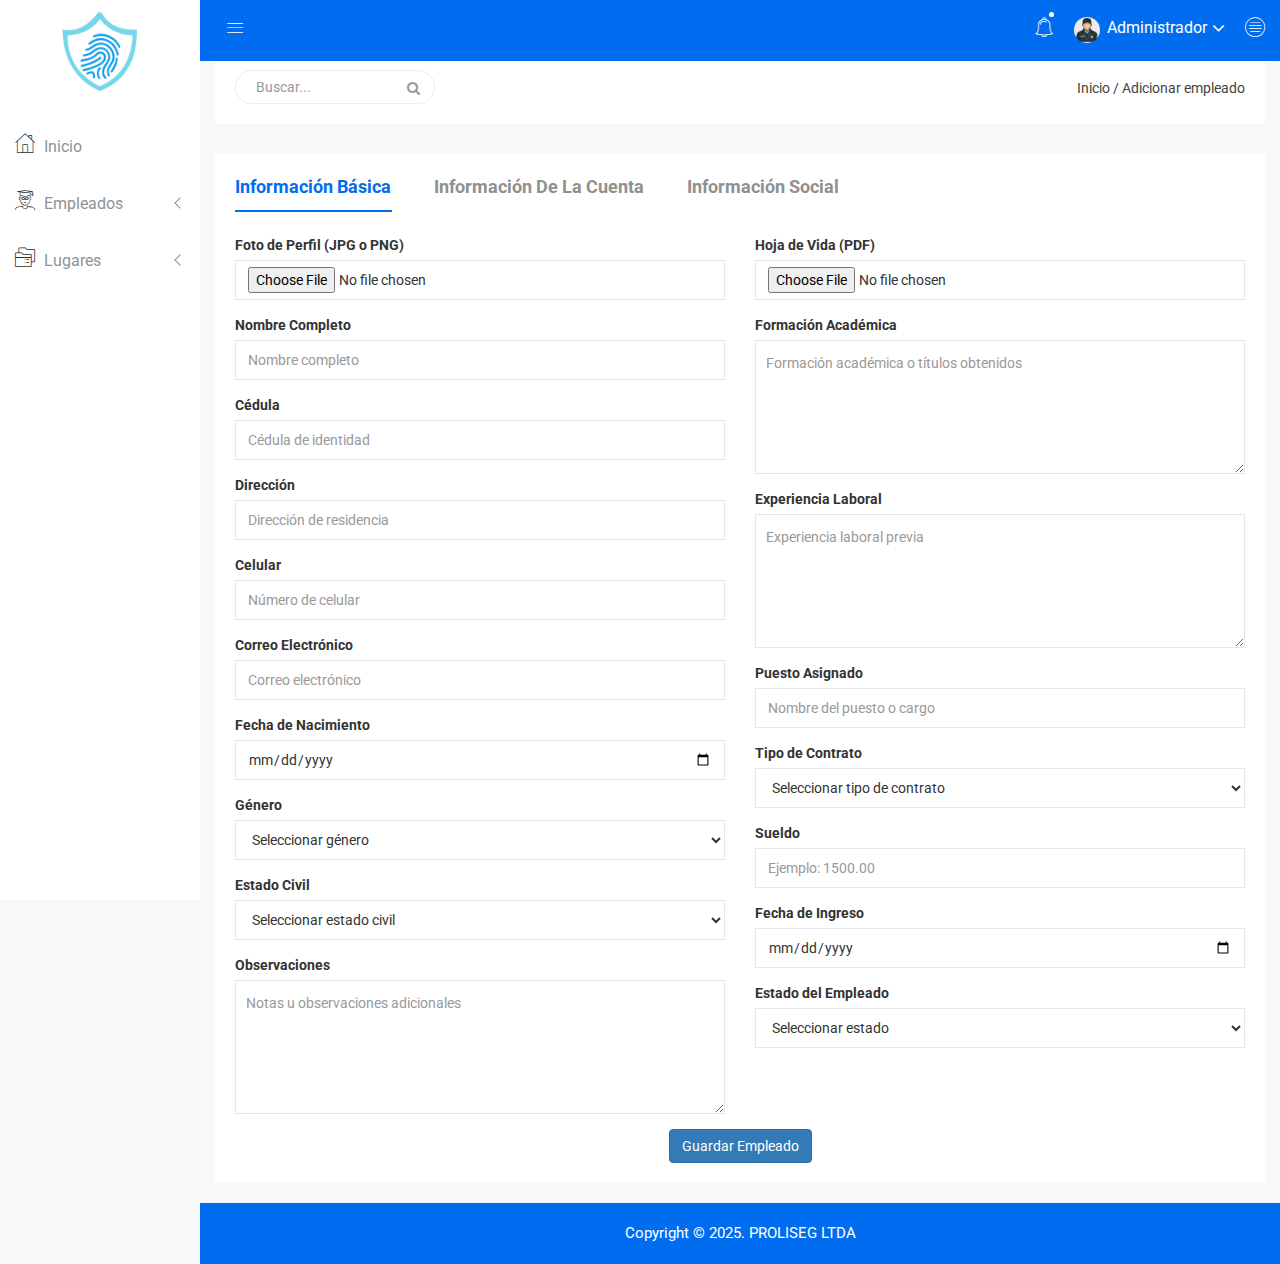
<file: agregar-empleado.html>
<!doctype html>
<html class="no-js" lang="en">

<head>
    <meta charset="utf-8">
    <meta http-equiv="x-ua-compatible" content="ie=edge">
     <title>ADMIN PROLISEG LTDA</title>
    <meta name="description" content="">
    <meta name="viewport" content="width=device-width, initial-scale=1">
    <!-- favicon
		============================================ -->
    <link rel="shortcut icon" type="image/x-icon" href="img/icon.png">
    <!-- Google Fonts
		============================================ -->
    <link href="https://fonts.googleapis.com/css?family=Roboto:100,300,400,700,900" rel="stylesheet">
    <!-- Bootstrap CSS
		============================================ -->
    <link rel="stylesheet" href="css/bootstrap.min.css">
    <!-- Bootstrap CSS
		============================================ -->
    <link rel="stylesheet" href="css/font-awesome.min.css">
    <!-- owl.carousel CSS
		============================================ -->
    <link rel="stylesheet" href="css/owl.carousel.css">
    <link rel="stylesheet" href="css/owl.theme.css">
    <link rel="stylesheet" href="css/owl.transitions.css">
    <!-- animate CSS
		============================================ -->
    <link rel="stylesheet" href="css/animate.css">
    <!-- normalize CSS
		============================================ -->
    <link rel="stylesheet" href="css/normalize.css">
    <!-- meanmenu icon CSS
		============================================ -->
    <link rel="stylesheet" href="css/meanmenu.min.css">
    <!-- main CSS
		============================================ -->
    <link rel="stylesheet" href="css/main.css">
    <!-- educate icon CSS
		============================================ -->
    <link rel="stylesheet" href="css/educate-custon-icon.css">
    <!-- morrisjs CSS
		============================================ -->
    <link rel="stylesheet" href="css/morrisjs/morris.css">
    <!-- mCustomScrollbar CSS
		============================================ -->
    <link rel="stylesheet" href="css/scrollbar/jquery.mCustomScrollbar.min.css">
    <!-- metisMenu CSS
		============================================ -->
    <link rel="stylesheet" href="css/metisMenu/metisMenu.min.css">
    <link rel="stylesheet" href="css/metisMenu/metisMenu-vertical.css">
    <!-- calendar CSS
		============================================ -->
    <link rel="stylesheet" href="css/calendar/fullcalendar.min.css">
    <link rel="stylesheet" href="css/calendar/fullcalendar.print.min.css">
    <!-- forms CSS
		============================================ -->
    <link rel="stylesheet" href="css/form/all-type-forms.css">
    <!-- dropzone CSS
		============================================ -->
    <link rel="stylesheet" href="css/dropzone/dropzone.css">
    <!-- style CSS
		============================================ -->
    <link rel="stylesheet" href="style.css">
    <!-- responsive CSS
		============================================ -->
    <link rel="stylesheet" href="css/responsive.css">
    <!-- modernizr JS
		============================================ -->
    <script src="js/vendor/modernizr-2.8.3.min.js"></script>
</head>

<body>
    <!--[if lt IE 8]>
		<p class="browserupgrade">You are using an <strong>outdated</strong> browser. Please <a href="http://browsehappy.com/">upgrade your browser</a> to improve your experience.</p>
	<![endif]-->
    <!-- Start Left menu area -->
     <div class="left-sidebar-pro">
    <nav id="sidebar" class="">
        <div class="sidebar-header">
            <a href="index.html"><img class="main-logo" src="img/logo/logosn.png" style="height: 100px;" alt="" /></a> <br><br>
            <strong><a href="index.html"><img src="img/logo/logosn.png" alt="" /></a></strong>
        </div>
        <div class="left-custom-menu-adp-wrap comment-scrollbar">
            <nav class="sidebar-nav left-sidebar-menu-pro">
                <ul class="metismenu" id="menu1">
                    <li>
                        <a title="Inicio" href="index.html" aria-expanded="false">
                            <span class="educate-icon educate-home icon-wrap" aria-hidden="true"></span> 
                            <span class="mini-click-non">Inicio</span>
                        </a>
                    </li>
                    <li>
                        <a class="has-arrow" href="todos-empleados.php" aria-expanded="false">
                            <span class="educate-icon educate-student icon-wrap"></span> 
                            <span class="mini-click-non">Empleados</span>
                        </a>
                        <ul class="submenu-angle" aria-expanded="false">
                            <li><a title="Todos los empleados" href="todos-empleados.php"><span class="mini-sub-pro">Todos los empleados</span></a></li>
                            <li><a title="Agregar empleado" href="agregar-empleado.html"><span class="mini-sub-pro">Agregar empleado</span></a></li>
                           
                            <li><a title="Perfil del empleado" href="perfil-empleado.html"><span class="mini-sub-pro">Perfil del empleado</span></a></li>
                        </ul>
                    </li>
                    <li>
                        <a class="has-arrow" href="todos-lugares.html" aria-expanded="false">
                            <span class="educate-icon educate-course icon-wrap"></span> 
                            <span class="mini-click-non">Lugares</span>
                        </a>
                        <ul class="submenu-angle" aria-expanded="false">
                            <li><a title="Todos los lugares" href="todos-lugares.html"><span class="mini-sub-pro">Todos los lugares</span></a></li>
                            <li><a title="Agregar lugar" href="agregar-lugar.html"><span class="mini-sub-pro">Agregar lugar</span></a></li>
                            <li><a title="Información del lugar" href="info-lugar.html"><span class="mini-sub-pro">Información del lugar</span></a></li>
                        </ul>
                    </li>
                </ul>
            </nav>
        </div>
    </nav>
</div>

    <!-- End Left menu area -->
    <!-- Start Welcome area -->
    <div class="all-content-wrapper">
        <div class="container-fluid">
            <div class="row">
                <div class="col-lg-12 col-md-12 col-sm-12 col-xs-12">
                    <div class="logo-pro">
                        <a href="index.html"><img class="main-logo" src="img/logo/logo.png" style="height: 30px;" alt="" /></a>
                    </div>
                </div>
            </div>
        </div>
        <div class="header-advance-area">
            <div class="header-top-area">
                <div class="container-fluid">
                    <div class="row">
                        <div class="col-lg-12 col-md-12 col-sm-12 col-xs-12">
                            <div class="header-top-wraper">
                                <div class="row">
                                    <div class="col-lg-1 col-md-0 col-sm-1 col-xs-12">
                                        <div class="menu-switcher-pro">
                                            <button type="button" id="sidebarCollapse" class="btn bar-button-pro header-drl-controller-btn btn-info navbar-btn">
													<i class="educate-icon educate-nav"></i>
												</button>
                                        </div>
                                    </div>
                                    <div class="col-lg-6 col-md-7 col-sm-6 col-xs-12">
                                        
                                    </div>
                                    <div class="col-lg-5 col-md-5 col-sm-12 col-xs-12">
                                        <div class="header-right-info">
                                            <ul class="nav navbar-nav mai-top-nav header-right-menu">
                                                
                                                <li class="nav-item"><a href="#" data-toggle="dropdown" role="button" aria-expanded="false" class="nav-link dropdown-toggle"><i class="educate-icon educate-bell" aria-hidden="true"></i><span class="indicator-nt"></span></a>
                                                    
                                                </li>
                                                <li class="nav-item">
                                                        <a href="#" data-toggle="dropdown" role="button" aria-expanded="false" class="nav-link dropdown-toggle">
                                                            <img src="img/product/1.png" alt="" />
                                                            <span class="admin-name">Administrador</span>
                                                            <i class="fa fa-angle-down edu-icon edu-down-arrow"></i>
                                                        </a>
                                                        <ul role="menu" class="dropdown-header-top author-log dropdown-menu animated zoomIn">
                                                            <li><a href="#"><span class="edu-icon edu-home-admin author-log-ic"></span>Mi Cuenta</a></li>
                                                            <li><a href="#"><span class="edu-icon edu-settings author-log-ic"></span>Configuración</a></li>
                                                            <li><a href="logout.php"><span class="edu-icon edu-locked author-log-ic"></span>Cerrar Sesión</a></li>
                                                        </ul>
                                                    </li>

                                                <li class="nav-item nav-setting-open"><a href="#" data-toggle="dropdown" role="button" aria-expanded="false" class="nav-link dropdown-toggle"><i class="educate-icon educate-menu"></i></a>
                                                </li>
                                            </ul>
                                        </div>
                                    </div>
                                </div>
                            </div>
                        </div>
                    </div>
                </div>
            </div>

<div class="mobile-menu-area">
    <div class="container">
        <div class="row">
            <div class="col-lg-12 col-md-12 col-sm-12 col-xs-12">
                <div class="mobile-menu">
                    <nav id="dropdown">
                        <ul class="mobile-menu-nav">
                            <li>
                                <a href="index.html">Inicio</a>
                            </li>
                            <li>
                                <a data-toggle="collapse" data-target="#menuEmpleados" href="#">Empleados 
                                    <span class="admin-project-icon edu-icon edu-down-arrow"></span>
                                </a>
                                <ul id="menuEmpleados" class="collapse dropdown-header-top">
                                    <li><a href="todos-empleados.php">Todos los empleados</a></li>
                                    <li><a href="agregar-empleado.html">Agregar empleado</a></li>
                                    
                                    <li><a href="perfil-empleado.html">Perfil del empleado</a></li>
                                </ul>
                            </li>
                            <li>
                                <a data-toggle="collapse" data-target="#menuLugares" href="#">Lugares 
                                    <span class="admin-project-icon edu-icon edu-down-arrow"></span>
                                </a>
                                <ul id="menuLugares" class="collapse dropdown-header-top">
                                    <li><a href="todos-lugares.html">Todos los lugares</a></li>
                                    <li><a href="agregar-lugar.html">Agregar lugar</a></li>
                                    <li><a href="info-lugar.html">Información del lugar</a></li>
                                </ul>
                            </li>
                        </ul>
                    </nav>
                </div>
            </div>
        </div>
    </div>
</div>

               <!-- Mobile Menu end -->
            <div class="breadcome-area">
                <div class="container-fluid">
                    <div class="row">
                        <div class="col-lg-12 col-md-12 col-sm-12 col-xs-12">
                            <div class="breadcome-list single-page-breadcome">
                                <div class="row">
                                    <div class="col-lg-6 col-md-6 col-sm-6 col-xs-12">
                                        <div class="breadcome-heading">
                                            <form role="search" class="sr-input-func">
                                                <input type="text" placeholder="Buscar..." class="search-int form-control">
                                                <a href="#"><i class="fa fa-search"></i></a>
                                            </form>
                                        </div>
                                    </div>
                                    <div class="col-lg-6 col-md-6 col-sm-6 col-xs-12">
                                        <ul class="breadcome-menu">
                                            <li><a href="index.html">Inicio</a> <span class="bread-slash">/</span>
                                            </li>
                                            <li><span class="bread-blod">Adicionar empleado</span>
                                            </li>
                                        </ul>
                                    </div>
                                </div>
                            </div>
                        </div>
                    </div>
                </div>
            </div>
        </div>
        <!-- Single pro tab review Start-->
        <div class="single-pro-review-area mt-t-30 mg-b-15">
    <div class="container-fluid">
        <div class="row">
            <div class="col-lg-12 col-md-12 col-sm-12 col-xs-12">
                <div class="product-payment-inner-st">
                    <ul id="myTabedu1" class="tab-review-design">
                        <li class="active"><a href="#description">Información Básica</a></li>
                        <li><a href="#reviews">Información de la Cuenta</a></li>
                        <li><a href="#INFORMATION">Información Social</a></li>
                    </ul>
                    <div id="myTabContent" class="tab-content custom-product-edit">
                        <div class="product-tab-list tab-pane fade active in" id="description">
                            <div class="row">
                                <div class="col-lg-12 col-md-12 col-sm-12 col-xs-12">
                                    <div class="review-content-section">
                                        <div id="dropzone1" class="pro-ad">
                                          <form action="registrar_empleado.php" method="POST" enctype="multipart/form-data" id="form-empleado">
    <div class="row">
        <!-- Columna izquierda -->
        <div class="col-lg-6">
            <!-- Foto de Perfil -->
            <div class="form-group">
                <label>Foto de Perfil (JPG o PNG)</label>
                <input type="file" name="foto_perfil_ruta" accept="image/jpeg,image/png" class="form-control" >
            </div>

            <div class="form-group">
                <label>Nombre Completo</label>
                <input name="nombre" type="text" class="form-control" placeholder="Nombre completo" required>
            </div>

            <div class="form-group">
                <label>Cédula</label>
                <input name="cedula" type="text" class="form-control" placeholder="Cédula de identidad" required>
            </div>

            <div class="form-group">
                <label>Dirección</label>
                <input name="direccion" type="text" class="form-control" placeholder="Dirección de residencia">
            </div>

            <div class="form-group">
                <label>Celular</label>
                <input name="celular" type="text" class="form-control" placeholder="Número de celular">
            </div>

            <div class="form-group">
                <label>Correo Electrónico</label>
                <input name="email" type="email" class="form-control" placeholder="Correo electrónico">
            </div>

            <div class="form-group">
                <label>Fecha de Nacimiento</label>
                <input name="fecha_nacimiento" type="date" class="form-control">
            </div>

            <div class="form-group">
                <label>Género</label>
                <select name="genero" class="form-control">
                    <option value="" selected disabled>Seleccionar género</option>
                    <option value="Masculino">Masculino</option>
                    <option value="Femenino">Femenino</option>
                    <option value="Otro">Otro</option>
                </select>
            </div>

            <div class="form-group">
                <label>Estado Civil</label>
                <select name="estado_civil" class="form-control">
                    <option value="" selected disabled>Seleccionar estado civil</option>
                    <option value="Soltero">Soltero</option>
                    <option value="Casado">Casado</option>
                    <option value="Divorciado">Divorciado</option>
                    <option value="Viudo">Viudo</option>
                </select>
            </div>

            <div class="form-group">
                <label>Observaciones</label>
                <textarea name="observaciones" class="form-control" placeholder="Notas u observaciones adicionales"></textarea>
            </div>
        </div>

        <!-- Columna derecha -->
        <div class="col-lg-6">
            <!-- Hoja de Vida PDF -->
            <div class="form-group">
                <label>Hoja de Vida (PDF)</label>
                <input type="file" name="hoja_vida_ruta" accept="application/pdf" class="form-control" required>
            </div>

            <div class="form-group">
                <label>Formación Académica</label>
                <textarea name="formacion" class="form-control" placeholder="Formación académica o títulos obtenidos"></textarea>
            </div>

            <div class="form-group">
                <label>Experiencia Laboral</label>
                <textarea name="experiencia" class="form-control" placeholder="Experiencia laboral previa"></textarea>
            </div>

            <div class="form-group">
                <label>Puesto Asignado</label>
                <input name="puesto_asignado" type="text" class="form-control" placeholder="Nombre del puesto o cargo">
            </div>

            <div class="form-group">
                <label>Tipo de Contrato</label>
                <select name="tipo_contrato" class="form-control">
                    <option value="" selected disabled>Seleccionar tipo de contrato</option>
                    <option value="Indefinido">Indefinido</option>
                    <option value="Temporal">Temporal</option>
                    <option value="Practicante">Practicante</option>
                    <option value="Freelance">Freelance</option>
                    <option value="Otro">Otro</option>
                </select>
            </div>

            <div class="form-group">
                <label>Sueldo</label>
                <input name="sueldo" type="number" step="0.01" class="form-control" placeholder="Ejemplo: 1500.00">
            </div>

            <div class="form-group">
                <label>Fecha de Ingreso</label>
                <input name="fecha_ingreso" type="date" class="form-control">
            </div>

            <div class="form-group">
                <label>Estado del Empleado</label>
                <select name="estado" class="form-control">
                    <option value="" selected disabled>Seleccionar estado</option>
                    <option value="Activo">Activo</option>
                    <option value="Inactivo">Inactivo</option>
                </select>
            </div>
        </div>
    </div>

    <div class="text-center mt-3">
        <button type="submit" class="btn btn-primary" id="submitBtn">Guardar Empleado</button>
    </div>
</form>


                                        </div>
                                    </div>
                                </div>
                            </div>
                        </div>
                        <div class="product-tab-list tab-pane fade" id="reviews">
                            <div class="row">
                                <div class="col-lg-12 col-md-12 col-sm-12 col-xs-12">
                                    <div class="review-content-section">
                                        <div class="row">
                                            <div class="col-lg-12 col-md-12 col-sm-12 col-xs-12">
                                                <div class="devit-card-custom">
                                                    <div class="form-group">
                                                        <input type="text" class="form-control" placeholder="Correo Electrónico">
                                                    </div>
                                                    <div class="form-group">
                                                        <input type="number" class="form-control" placeholder="Teléfono">
                                                    </div>
                                                    <div class="form-group">
                                                        <input type="password" class="form-control" placeholder="Contraseña">
                                                    </div>
                                                    <div class="form-group">
                                                        <input type="password" class="form-control" placeholder="Confirmar Contraseña">
                                                    </div>
                                                    <a href="#!" class="btn btn-primary waves-effect waves-light">Enviar</a>
                                                </div>
                                            </div>
                                        </div>
                                    </div>
                                </div>
                            </div>
                        </div>
                        <div class="product-tab-list tab-pane fade" id="INFORMATION">
                            <div class="row">
                                <div class="col-lg-12 col-md-12 col-sm-12 col-xs-12">
                                    <div class="review-content-section">
                                        <div class="row">
                                            <div class="col-lg-12">
                                                <div class="devit-card-custom">
                                                    <div class="form-group">
                                                        <input type="url" class="form-control" placeholder="URL de Facebook">
                                                    </div>
                                                    <div class="form-group">
                                                        <input type="url" class="form-control" placeholder="URL de Twitter">
                                                    </div>
                                                    <div class="form-group">
                                                        <input type="url" class="form-control" placeholder="Google Plus">
                                                    </div>
                                                    <div class="form-group">
                                                        <input type="url" class="form-control" placeholder="URL de LinkedIn">
                                                    </div>
                                                    <button type="submit" class="btn btn-primary waves-effect waves-light">Enviar</button>
                                                </div>
                                            </div>
                                        </div>
                                    </div>
                                </div>
                            </div>
                        </div>
                    </div>
                </div>
            </div>
        </div>
    </div>
</div>

        <div class="footer-copyright-area">
            <div class="container-fluid">
                <div class="row">
                    <div class="col-lg-12 col-md-12 col-sm-12 col-xs-12">
                        <div class="footer-copy-right">
                            <p>Copyright © 2025.  <a href="https://proliseg.com">PROLISEG LTDA</a></p>
                        </div>
                    </div>
                </div>
            </div>
        </div>
    </div>

    <!-- jquery
		============================================ -->
    <script src="js/vendor/jquery-1.12.4.min.js"></script>
    <!-- bootstrap JS
		============================================ -->
    <script src="js/bootstrap.min.js"></script>
    <!-- wow JS
		============================================ -->
    <script src="js/wow.min.js"></script>
    <!-- price-slider JS
		============================================ -->
    <script src="js/jquery-price-slider.js"></script>
    <!-- meanmenu JS
		============================================ -->
    <script src="js/jquery.meanmenu.js"></script>
    <!-- owl.carousel JS
		============================================ -->
    <script src="js/owl.carousel.min.js"></script>
    <!-- sticky JS
		============================================ -->
    <script src="js/jquery.sticky.js"></script>
    <!-- scrollUp JS
		============================================ -->
    <script src="js/jquery.scrollUp.min.js"></script>
    <!-- mCustomScrollbar JS
		============================================ -->
    <script src="js/scrollbar/jquery.mCustomScrollbar.concat.min.js"></script>
    <script src="js/scrollbar/mCustomScrollbar-active.js"></script>
    <!-- metisMenu JS
		============================================ -->
    <script src="js/metisMenu/metisMenu.min.js"></script>
    <script src="js/metisMenu/metisMenu-active.js"></script>
    <!-- morrisjs JS
		============================================ -->
    <script src="js/sparkline/jquery.sparkline.min.js"></script>
    <script src="js/sparkline/jquery.charts-sparkline.js"></script>
    <!-- calendar JS
		============================================ -->
    <script src="js/calendar/moment.min.js"></script>
    <script src="js/calendar/fullcalendar.min.js"></script>
    <script src="js/calendar/fullcalendar-active.js"></script>
    <!-- maskedinput JS
		============================================ -->
    <script src="js/jquery.maskedinput.min.js"></script>
    <script src="js/masking-active.js"></script>
    <!-- datepicker JS
		============================================ -->
    <script src="js/datepicker/jquery-ui.min.js"></script>
    <script src="js/datepicker/datepicker-active.js"></script>
    <!-- form validate JS
		============================================ -->
    <script src="js/form-validation/jquery.form.min.js"></script>
    <script src="js/form-validation/jquery.validate.min.js"></script>
    <script src="js/form-validation/form-active.js"></script>
    <!-- dropzone JS
		============================================ -->
    <script src="js/dropzone/dropzone.js"></script>
    <!-- tab JS
		============================================ -->
    <script src="js/tab.js"></script>
    <!-- plugins JS
		============================================ -->
    <script src="js/plugins.js"></script>
    <!-- main JS
		============================================ -->
    <script src="js/main.js"></script>
    <!-- tawk chat JS
		============================================ -->
   
</body>

</html>
</file>
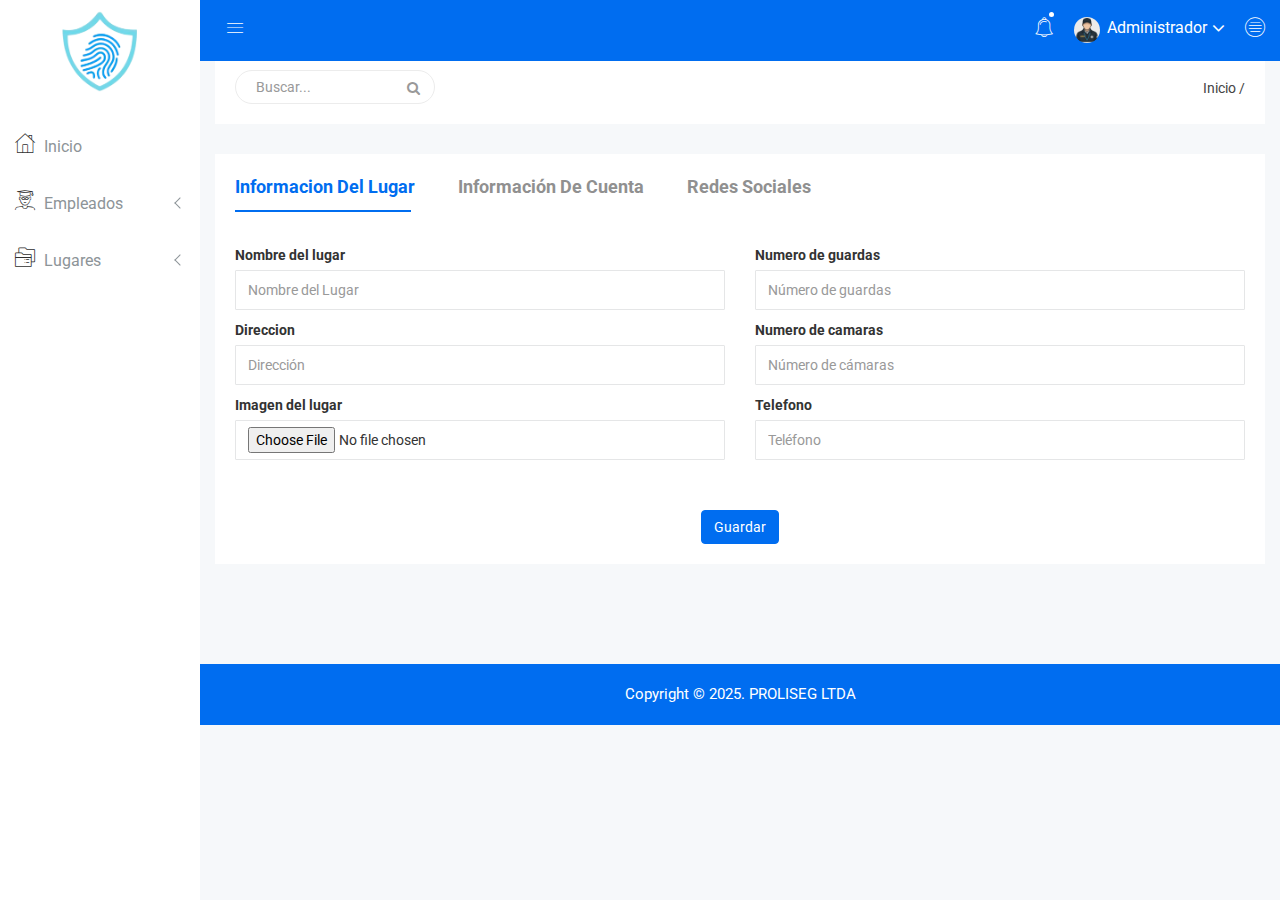
<file: agregar-lugar.html>
<!doctype html>
<html class="no-js" lang="en">

<head>
    <meta charset="utf-8">
    <meta http-equiv="x-ua-compatible" content="ie=edge">
     <title>ADMIN PROLISEG LTDA</title>
    <meta name="description" content="">
    <meta name="viewport" content="width=device-width, initial-scale=1">
    <!-- favicon
		============================================ -->
    <link rel="shortcut icon" type="image/x-icon" href="img/icon.png">
    <!-- Google Fonts
		============================================ -->
    <link href="https://fonts.googleapis.com/css?family=Roboto:100,300,400,700,900" rel="stylesheet">
    <!-- Bootstrap CSS
		============================================ -->
    <link rel="stylesheet" href="css/bootstrap.min.css">
    <!-- Bootstrap CSS
		============================================ -->
    <link rel="stylesheet" href="css/font-awesome.min.css">
    <!-- owl.carousel CSS
		============================================ -->
    <link rel="stylesheet" href="css/owl.carousel.css">
    <link rel="stylesheet" href="css/owl.theme.css">
    <link rel="stylesheet" href="css/owl.transitions.css">
    <!-- animate CSS
		============================================ -->
    <link rel="stylesheet" href="css/animate.css">
    <!-- normalize CSS
		============================================ -->
    <link rel="stylesheet" href="css/normalize.css">
    <!-- meanmenu icon CSS
		============================================ -->
    <link rel="stylesheet" href="css/meanmenu.min.css">
    <!-- main CSS
		============================================ -->
    <link rel="stylesheet" href="css/main.css">
    <!-- dropzone CSS
		============================================ -->
    <link rel="stylesheet" href="css/dropzone/dropzone.css">
    <!-- educate icon CSS
		============================================ -->
    <link rel="stylesheet" href="css/educate-custon-icon.css">
    <!-- morrisjs CSS
		============================================ -->
    <link rel="stylesheet" href="css/morrisjs/morris.css">
    <!-- mCustomScrollbar CSS
		============================================ -->
    <link rel="stylesheet" href="css/scrollbar/jquery.mCustomScrollbar.min.css">
    <!-- metisMenu CSS
		============================================ -->
    <link rel="stylesheet" href="css/metisMenu/metisMenu.min.css">
    <link rel="stylesheet" href="css/metisMenu/metisMenu-vertical.css">
    <!-- calendar CSS
		============================================ -->
    <link rel="stylesheet" href="css/calendar/fullcalendar.min.css">
    <link rel="stylesheet" href="css/calendar/fullcalendar.print.min.css">
    <!-- forms CSS
		============================================ -->
    <link rel="stylesheet" href="css/form/all-type-forms.css">
    <!-- style CSS
		============================================ -->
    <link rel="stylesheet" href="style.css">
    <!-- responsive CSS
		============================================ -->
    <link rel="stylesheet" href="css/responsive.css">
    <!-- modernizr JS
		============================================ -->
    <script src="js/vendor/modernizr-2.8.3.min.js"></script>
</head>

<body>
    <!--[if lt IE 8]>
		<p class="browserupgrade">You are using an <strong>outdated</strong> browser. Please <a href="http://browsehappy.com/">upgrade your browser</a> to improve your experience.</p>
	<![endif]-->
    <!-- Start Left menu area -->
     <div class="left-sidebar-pro">
    <nav id="sidebar" class="">
        <div class="sidebar-header">
            <a href="index.html"><img class="main-logo" src="img/logo/logosn.png" style="height: 100px;" alt="" /></a> <br><br>
            <strong><a href="index.html"><img src="img/logo/logosn.png" alt="" /></a></strong>
        </div>
        <div class="left-custom-menu-adp-wrap comment-scrollbar">
            <nav class="sidebar-nav left-sidebar-menu-pro">
                <ul class="metismenu" id="menu1">
                    <li>
                        <a title="Inicio" href="index.html" aria-expanded="false">
                            <span class="educate-icon educate-home icon-wrap" aria-hidden="true"></span> 
                            <span class="mini-click-non">Inicio</span>
                        </a>
                    </li>
                    <li>
                        <a class="has-arrow" href="todos-empleados.php" aria-expanded="false">
                            <span class="educate-icon educate-student icon-wrap"></span> 
                            <span class="mini-click-non">Empleados</span>
                        </a>
                        <ul class="submenu-angle" aria-expanded="false">
                            <li><a title="Todos los empleados" href="todos-empleados.php"><span class="mini-sub-pro">Todos los empleados</span></a></li>
                            <li><a title="Agregar empleado" href="agregar-empleado.php"><span class="mini-sub-pro">Agregar empleado</span></a></li>
                           
                            <li><a title="Perfil del empleado" href="perfil-empleado.html"><span class="mini-sub-pro">Perfil del empleado</span></a></li>
                        </ul>
                    </li>
                    <li>
                        <a class="has-arrow" href="todos-lugares.php" aria-expanded="false">
                            <span class="educate-icon educate-course icon-wrap"></span> 
                            <span class="mini-click-non">Lugares</span>
                        </a>
                        <ul class="submenu-angle" aria-expanded="false">
                            <li><a title="Todos los lugares" href="todos-lugares.php"><span class="mini-sub-pro">Todos los lugares</span></a></li>
                            <li><a title="Agregar lugar" href="agregar-lugar.html"><span class="mini-sub-pro">Agregar lugar</span></a></li>
                            <li><a title="Información del lugar" href="info-lugar.html"><span class="mini-sub-pro">Información del lugar</span></a></li>
                        </ul>
                    </li>
                </ul>
            </nav>
        </div>
    </nav>
</div>

    <!-- End Left menu area -->
    <!-- Start Welcome area -->
    <div class="all-content-wrapper">
        <div class="container-fluid">
            <div class="row">
                <div class="col-lg-12 col-md-12 col-sm-12 col-xs-12">
                    <div class="logo-pro">
                        <a href="index.html"><img class="main-logo" src="img/logo/logo.png" style="height: 30px;" alt="" /></a>
                    </div>
                </div>
            </div>
        </div>
        <div class="header-advance-area">
            <div class="header-top-area">
                <div class="container-fluid">
                    <div class="row">
                        <div class="col-lg-12 col-md-12 col-sm-12 col-xs-12">
                            <div class="header-top-wraper">
                                <div class="row">
                                    <div class="col-lg-1 col-md-0 col-sm-1 col-xs-12">
                                        <div class="menu-switcher-pro">
                                            <button type="button" id="sidebarCollapse" class="btn bar-button-pro header-drl-controller-btn btn-info navbar-btn">
													<i class="educate-icon educate-nav"></i>
												</button>
                                        </div>
                                    </div>
                                    <div class="col-lg-6 col-md-7 col-sm-6 col-xs-12">
                                        
                                    </div>
                                    <div class="col-lg-5 col-md-5 col-sm-12 col-xs-12">
                                        <div class="header-right-info">
                                            <ul class="nav navbar-nav mai-top-nav header-right-menu">
                                                
                                                <li class="nav-item"><a href="#" data-toggle="dropdown" role="button" aria-expanded="false" class="nav-link dropdown-toggle"><i class="educate-icon educate-bell" aria-hidden="true"></i><span class="indicator-nt"></span></a>
                                                    
                                                </li>
                                                <li class="nav-item">
                                                        <a href="#" data-toggle="dropdown" role="button" aria-expanded="false" class="nav-link dropdown-toggle">
                                                            <img src="img/product/1.png" alt="" />
                                                            <span class="admin-name">Administrador</span>
                                                            <i class="fa fa-angle-down edu-icon edu-down-arrow"></i>
                                                        </a>
                                                        <ul role="menu" class="dropdown-header-top author-log dropdown-menu animated zoomIn">
                                                            <li><a href="#"><span class="edu-icon edu-home-admin author-log-ic"></span>Mi Cuenta</a></li>
                                                            <li><a href="#"><span class="edu-icon edu-settings author-log-ic"></span>Configuración</a></li>
                                                            <li><a href="logout.php"><span class="edu-icon edu-locked author-log-ic"></span>Cerrar Sesión</a></li>
                                                        </ul>
                                                    </li>

                                                <li class="nav-item nav-setting-open"><a href="#" data-toggle="dropdown" role="button" aria-expanded="false" class="nav-link dropdown-toggle"><i class="educate-icon educate-menu"></i></a>
                                                </li>
                                            </ul>
                                        </div>
                                    </div>
                                </div>
                            </div>
                        </div>
                    </div>
                </div>
            </div>

<div class="mobile-menu-area">
    <div class="container">
        <div class="row">
            <div class="col-lg-12 col-md-12 col-sm-12 col-xs-12">
                <div class="mobile-menu">
                    <nav id="dropdown">
                        <ul class="mobile-menu-nav">
                            <li>
                                <a href="index.html">Inicio</a>
                            </li>
                            <li>
                                <a data-toggle="collapse" data-target="#menuEmpleados" href="#">Empleados 
                                    <span class="admin-project-icon edu-icon edu-down-arrow"></span>
                                </a>
                                <ul id="menuEmpleados" class="collapse dropdown-header-top">
                                    <li><a href="todos-empleados.php">Todos los empleados</a></li>
                                    <li><a href="agregar-empleado.php">Agregar empleado</a></li>
                                    
                                    <li><a href="perfil-empleado.html">Perfil del empleado</a></li>
                                </ul>
                            </li>
                            <li>
                                <a data-toggle="collapse" data-target="#menuLugares" href="#">Lugares 
                                    <span class="admin-project-icon edu-icon edu-down-arrow"></span>
                                </a>
                                <ul id="menuLugares" class="collapse dropdown-header-top">
                                    <li><a href="todos-lugares.php">Todos los lugares</a></li>
                                    <li><a href="agregar-lugar.html">Agregar lugar</a></li>
                                    <li><a href="info-lugar.html">Información del lugar</a></li>
                                </ul>
                            </li>
                        </ul>
                    </nav>
                </div>
            </div>
        </div>
    </div>
</div>

    
            <!-- Mobile Menu end -->
            <div class="breadcome-area">
                <div class="container-fluid">
                    <div class="row">
                        <div class="col-lg-12 col-md-12 col-sm-12 col-xs-12">
                            <div class="breadcome-list single-page-breadcome">
                                <div class="row">
                                    <div class="col-lg-6 col-md-6 col-sm-6 col-xs-12">
                                        <div class="breadcome-heading">
                                            <form role="search" class="sr-input-func">
                                                <input type="text" placeholder="Buscar..." class="search-int form-control">
                                                <a href="#"><i class="fa fa-search"></i></a>
                                            </form>
                                        </div>
                                    </div>
                                    <div class="col-lg-6 col-md-6 col-sm-6 col-xs-12">
                                        <ul class="breadcome-menu">
                                            <li><a href="index.html">Inicio</a> <span class="bread-slash">/</span>
                                            </li>
                                           
                                            </li>
                                        </ul>
                                    </div>
                                </div>
                            </div>
                        </div>
                    </div>
                </div>
            </div>
        </div>
        <!-- Single pro tab review Start-->
       <div class="single-pro-review-area mt-t-30 mg-b-15">
    <div class="container-fluid">
        <div class="row">
            <div class="col-lg-12 col-md-12 col-sm-12 col-xs-12">
                <div class="product-payment-inner-st">
                    <ul id="myTabedu1" class="tab-review-design">
                        <li class="active"><a href="#description">Informacion del lugar</a></li>
                        <li><a href="#reviews">Información de Cuenta</a></li>
                        <li><a href="#INFORMATION">Redes Sociales</a></li>
                    </ul>
                    <div id="myTabContent" class="tab-content custom-product-edit">
                        <!-- TAB: Detalles del Curso -->
                        <div class="product-tab-list tab-pane fade active in" id="description">
                            <div class="row">
                                <div class="col-lg-12 col-md-12 col-sm-12 col-xs-12">
                                    <div class="review-content-section">
                                        <div id="dropzone1" class="pro-ad addcoursepro">
                                            <form action="agregar-lugar.php" method="POST" enctype="multipart/form-data" >
    <div class="row">
        <div class="col-lg-6 col-md-6 col-sm-6 col-xs-12">
            <div class="form-group">
                 <label>Nombre del lugar </label>
                <input name="nombre" type="text" class="form-control" placeholder="Nombre del Lugar" required>
            </div>
            <div class="form-group">
                 <label>Direccion </label>
                <input name="direccion" type="text" class="form-control" placeholder="Dirección" required>
            </div>
            
            
            <div class="form-group alert-up-pd">
                <label>Imagen del lugar </label>
                <input type="file" name="imagen" accept="image/*" class="form-control">
            </div>
        </div>

        <div class="col-lg-6 col-md-6 col-sm-6 col-xs-12">
            <div class="form-group res-mg-t-15">
                 <label>Numero de guardas </label>
                <input name="numero_guardias" type="number" class="form-control" placeholder="Número de guardas" required>
            </div>
            <div class="form-group">
                 <label>Numero de camaras </label>
                <input name="numero_camaras" type="number" class="form-control" placeholder="Número de cámaras" required>
            </div>
            <div class="form-group">
                 <label>Telefono </label>
                <input name="telefono" type="text" class="form-control" placeholder="Teléfono">
            </div>
        </div>
    </div>

    <div class="row">
        <div class="col-lg-12">
            <div class="payment-adress">
                <br><br>
                <button type="submit" class="btn btn-primary waves-effect waves-light">Guardar</button>
            </div>
        </div>
    </div>
</form>



                                            
                                        </div>
                                    </div>
                                </div>
                            </div>
                        </div>
                        <!-- TAB: Información de Cuenta -->
                        <div class="product-tab-list tab-pane fade" id="reviews">
                            <div class="row">
                                <div class="col-lg-12 col-md-12 col-sm-12 col-xs-12">
                                    <div class="review-content-section">
                                        <div class="row">
                                            <div class="col-lg-12 col-md-12 col-sm-12 col-xs-12">
                                                <div class="devit-card-custom">
                                                    <div class="form-group">
                                                        <input type="text" class="form-control" placeholder="Correo Electrónico">
                                                    </div>
                                                    <div class="form-group">
                                                        <input type="number" class="form-control" placeholder="Teléfono">
                                                    </div>
                                                    <div class="form-group">
                                                        <input type="password" class="form-control" placeholder="Contraseña">
                                                    </div>
                                                    <div class="form-group">
                                                        <input type="password" class="form-control" placeholder="Confirmar Contraseña">
                                                    </div>
                                                    <a href="#" class="btn btn-primary waves-effect waves-light">Guardar</a>
                                                </div>
                                            </div>
                                        </div>
                                    </div>
                                </div>
                            </div>
                        </div>
                        <!-- TAB: Redes Sociales -->
                        <div class="product-tab-list tab-pane fade" id="INFORMATION">
                            <div class="row">
                                <div class="col-lg-12 col-md-12 col-sm-12 col-xs-12">
                                    <div class="review-content-section">
                                        <div class="row">
                                            <div class="col-lg-12">
                                                <div class="devit-card-custom">
                                                    <div class="form-group">
                                                        <input type="url" class="form-control" placeholder="URL de Facebook">
                                                    </div>
                                                    <div class="form-group">
                                                        <input type="url" class="form-control" placeholder="URL de Twitter">
                                                    </div>
                                                    <div class="form-group">
                                                        <input type="url" class="form-control" placeholder="Google Plus">
                                                    </div>
                                                    <div class="form-group">
                                                        <input type="url" class="form-control" placeholder="URL de LinkedIn">
                                                    </div>
                                                    <button type="submit" class="btn btn-primary waves-effect waves-light">Guardar</button>
                                                </div>
                                            </div>
                                        </div>
                                    </div>
                                </div>
                            </div>
                        </div> <!-- FIN TABS -->
                    </div>
                </div>
            </div>
        </div>
    </div>
</div>


<br><br><br><br>
       <div class="footer-copyright-area">
            <div class="container-fluid">
                <div class="row">
                    <div class="col-lg-12 col-md-12 col-sm-12 col-xs-12">
                        <div class="footer-copy-right">
                            <p>Copyright © 2025.  <a href="https://proliseg.com">PROLISEG LTDA</a></p>
                        </div>
                    </div>
                </div>
            </div>
        </div>
    </div>

    <!-- jquery
		============================================ -->
    <script src="js/vendor/jquery-1.12.4.min.js"></script>
    <!-- bootstrap JS
		============================================ -->
    <script src="js/bootstrap.min.js"></script>
    <!-- wow JS
		============================================ -->
    <script src="js/wow.min.js"></script>
    <!-- price-slider JS
		============================================ -->
    <script src="js/jquery-price-slider.js"></script>
    <!-- meanmenu JS
		============================================ -->
    <script src="js/jquery.meanmenu.js"></script>
    <!-- owl.carousel JS
		============================================ -->
    <script src="js/owl.carousel.min.js"></script>
    <!-- sticky JS
		============================================ -->
    <script src="js/jquery.sticky.js"></script>
    <!-- scrollUp JS
		============================================ -->
    <script src="js/jquery.scrollUp.min.js"></script>
    <!-- mCustomScrollbar JS
		============================================ -->
    <script src="js/scrollbar/jquery.mCustomScrollbar.concat.min.js"></script>
    <script src="js/scrollbar/mCustomScrollbar-active.js"></script>
    <!-- metisMenu JS
		============================================ -->
    <script src="js/metisMenu/metisMenu.min.js"></script>
    <script src="js/metisMenu/metisMenu-active.js"></script>
    <!-- morrisjs JS
		============================================ -->
    <script src="js/sparkline/jquery.sparkline.min.js"></script>
    <script src="js/sparkline/jquery.charts-sparkline.js"></script>
    <!-- calendar JS
		============================================ -->
    <script src="js/calendar/moment.min.js"></script>
    <script src="js/calendar/fullcalendar.min.js"></script>
    <script src="js/calendar/fullcalendar-active.js"></script>
    <!-- maskedinput JS
		============================================ -->
    <script src="js/jquery.maskedinput.min.js"></script>
    <script src="js/masking-active.js"></script>
    <!-- datepicker JS
		============================================ -->
    <script src="js/datepicker/jquery-ui.min.js"></script>
    <script src="js/datepicker/datepicker-active.js"></script>
    <!-- form validate JS
		============================================ -->
    <script src="js/form-validation/jquery.form.min.js"></script>
    <script src="js/form-validation/jquery.validate.min.js"></script>
    <script src="js/form-validation/form-active.js"></script>
    <!-- dropzone JS
		============================================ -->
    <script src="js/dropzone/dropzone.js"></script>
    <!-- tab JS
		============================================ -->
    <script src="js/tab.js"></script>
    <!-- plugins JS
		============================================ -->
    <script src="js/plugins.js"></script>
    <!-- main JS
		============================================ -->
    <script src="js/main.js"></script>
    <!-- tawk chat JS
		============================================ -->
   
</body>

</html>
</file>
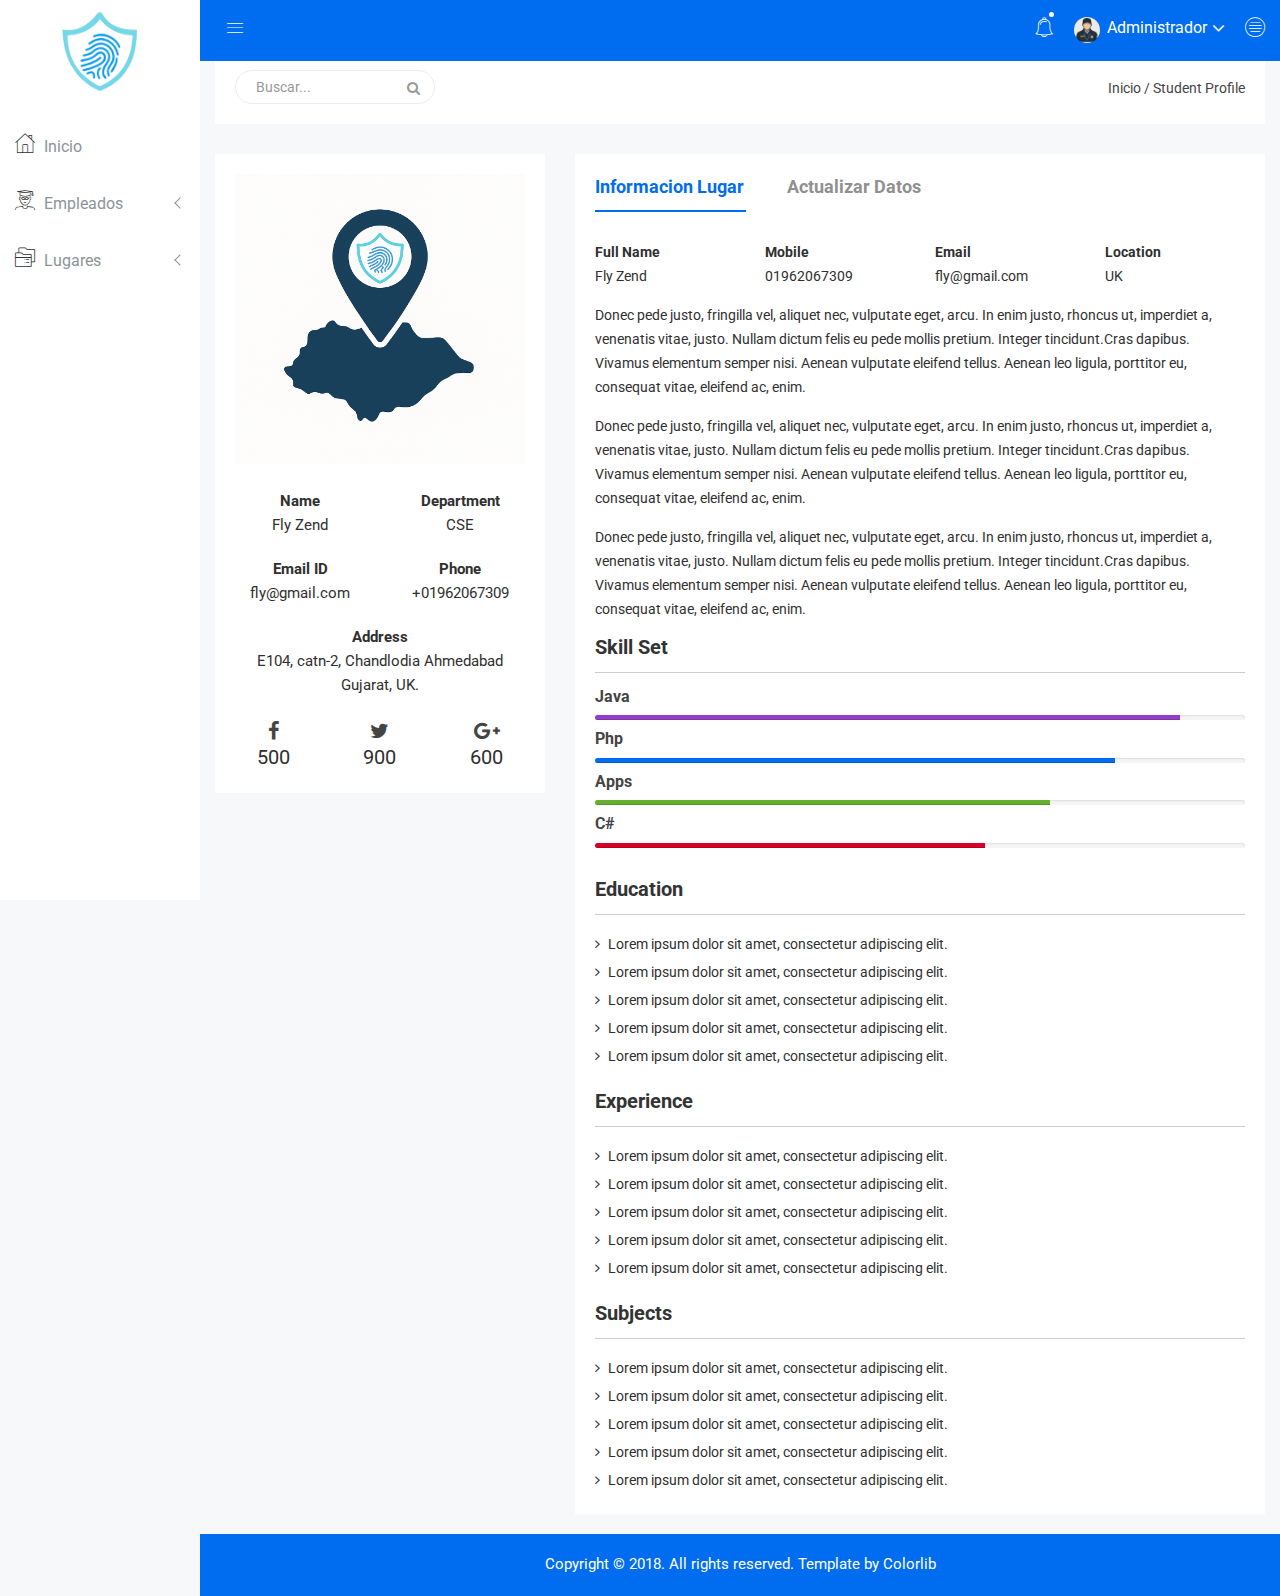
<file: info-lugar.html>
<!doctype html>
<html class="no-js" lang="en">

<head>
    <meta charset="utf-8">
    <meta http-equiv="x-ua-compatible" content="ie=edge">
    <title>ADMIN PROLISEG LTDA</title>
    <meta name="description" content="">
    <meta name="viewport" content="width=device-width, initial-scale=1">
    <!-- favicon
		============================================ -->
    <link rel="shortcut icon" type="image/x-icon" href="img/icon.png">
    <!-- Google Fonts
		============================================ -->
    <link href="https://fonts.googleapis.com/css?family=Roboto:100,300,400,700,900" rel="stylesheet">
    <!-- Bootstrap CSS
		============================================ -->
    <link rel="stylesheet" href="css/bootstrap.min.css">
    <!-- Bootstrap CSS
		============================================ -->
    <link rel="stylesheet" href="css/font-awesome.min.css">
    <!-- owl.carousel CSS
		============================================ -->
    <link rel="stylesheet" href="css/owl.carousel.css">
    <link rel="stylesheet" href="css/owl.theme.css">
    <link rel="stylesheet" href="css/owl.transitions.css">
    <!-- animate CSS
		============================================ -->
    <link rel="stylesheet" href="css/animate.css">
    <!-- normalize CSS
		============================================ -->
    <link rel="stylesheet" href="css/normalize.css">
    <!-- meanmenu icon CSS
		============================================ -->
    <link rel="stylesheet" href="css/meanmenu.min.css">
    <!-- main CSS
		============================================ -->
    <link rel="stylesheet" href="css/main.css">
    <!-- educate icon CSS
		============================================ -->
    <link rel="stylesheet" href="css/educate-custon-icon.css">
    <!-- morrisjs CSS
		============================================ -->
    <link rel="stylesheet" href="css/morrisjs/morris.css">
    <!-- mCustomScrollbar CSS
		============================================ -->
    <link rel="stylesheet" href="css/scrollbar/jquery.mCustomScrollbar.min.css">
    <!-- metisMenu CSS
		============================================ -->
    <link rel="stylesheet" href="css/metisMenu/metisMenu.min.css">
    <link rel="stylesheet" href="css/metisMenu/metisMenu-vertical.css">
    <!-- calendar CSS
		============================================ -->
    <link rel="stylesheet" href="css/calendar/fullcalendar.min.css">
    <link rel="stylesheet" href="css/calendar/fullcalendar.print.min.css">
    <!-- forms CSS
		============================================ -->
    <link rel="stylesheet" href="css/form/all-type-forms.css">
    <!-- style CSS
		============================================ -->
    <link rel="stylesheet" href="style.css">
    <!-- responsive CSS
		============================================ -->
    <link rel="stylesheet" href="css/responsive.css">
    <!-- modernizr JS
		============================================ -->
    <script src="js/vendor/modernizr-2.8.3.min.js"></script>
</head>

<body>
    <!--[if lt IE 8]>
		<p class="browserupgrade">You are using an <strong>outdated</strong> browser. Please <a href="http://browsehappy.com/">upgrade your browser</a> to improve your experience.</p>
	<![endif]-->
    <!-- Start Left menu area -->
  <div class="left-sidebar-pro">
    <nav id="sidebar" class="">
        <div class="sidebar-header">
            <a href="index.html"><img class="main-logo" src="img/logo/logosn.png" style="height: 100px;" alt="" /></a> <br><br>
            <strong><a href="index.html"><img src="img/logo/logosn.png" alt="" /></a></strong>
        </div>
        <div class="left-custom-menu-adp-wrap comment-scrollbar">
            <nav class="sidebar-nav left-sidebar-menu-pro">
                <ul class="metismenu" id="menu1">
                    <li>
                        <a title="Inicio" href="index.html" aria-expanded="false">
                            <span class="educate-icon educate-home icon-wrap" aria-hidden="true"></span> 
                            <span class="mini-click-non">Inicio</span>
                        </a>
                    </li>
                    <li>
                        <a class="has-arrow" href="todos-empleados.php" aria-expanded="false">
                            <span class="educate-icon educate-student icon-wrap"></span> 
                            <span class="mini-click-non">Empleados</span>
                        </a>
                        <ul class="submenu-angle" aria-expanded="false">
                            <li><a title="Todos los empleados" href="todos-empleados.php"><span class="mini-sub-pro">Todos los empleados</span></a></li>
                            <li><a title="Agregar empleado" href="agregar-empleado.php"><span class="mini-sub-pro">Agregar empleado</span></a></li>
                           
                            <li><a title="Perfil del empleado" href="perfil-empleado.php"><span class="mini-sub-pro">Perfil del empleado</span></a></li>
                        </ul>
                    </li>
                    <li>
                        <a class="has-arrow" href="todos-lugares.php" aria-expanded="false">
                            <span class="educate-icon educate-course icon-wrap"></span> 
                            <span class="mini-click-non">Lugares</span>
                        </a>
                        <ul class="submenu-angle" aria-expanded="false">
                            <li><a title="Todos los lugares" href="todos-lugares.php"><span class="mini-sub-pro">Todos los lugares</span></a></li>
                            <li><a title="Agregar lugar" href="agregar-lugar.html"><span class="mini-sub-pro">Agregar lugar</span></a></li>
                            <li><a title="Información del lugar" href="info-lugar.html"><span class="mini-sub-pro">Información del lugar</span></a></li>
                        </ul>
                    </li>
                </ul>
            </nav>
        </div>
    </nav>
</div>

    <!-- End Left menu area -->
    <!-- Start Welcome area -->
    <div class="all-content-wrapper">
        <div class="container-fluid">
            <div class="row">
                <div class="col-lg-12 col-md-12 col-sm-12 col-xs-12">
                    <div class="logo-pro">
                        <a href="index.html"><img class="main-logo" src="img/logo/logo.png" style="height: 30px;" alt="" /></a>
                    </div>
                </div>
            </div>
        </div>
        <div class="header-advance-area">
            <div class="header-top-area">
                <div class="container-fluid">
                    <div class="row">
                        <div class="col-lg-12 col-md-12 col-sm-12 col-xs-12">
                            <div class="header-top-wraper">
                                <div class="row">
                                    <div class="col-lg-1 col-md-0 col-sm-1 col-xs-12">
                                        <div class="menu-switcher-pro">
                                            <button type="button" id="sidebarCollapse" class="btn bar-button-pro header-drl-controller-btn btn-info navbar-btn">
													<i class="educate-icon educate-nav"></i>
												</button>
                                        </div>
                                    </div>
                                    <div class="col-lg-6 col-md-7 col-sm-6 col-xs-12">
                                        
                                    </div>
                                    <div class="col-lg-5 col-md-5 col-sm-12 col-xs-12">
                                        <div class="header-right-info">
                                            <ul class="nav navbar-nav mai-top-nav header-right-menu">
                                                
                                                <li class="nav-item"><a href="#" data-toggle="dropdown" role="button" aria-expanded="false" class="nav-link dropdown-toggle"><i class="educate-icon educate-bell" aria-hidden="true"></i><span class="indicator-nt"></span></a>
                                                    
                                                </li>
                                                <li class="nav-item">
                                                        <a href="#" data-toggle="dropdown" role="button" aria-expanded="false" class="nav-link dropdown-toggle">
                                                            <img src="img/product/1.png" alt="" />
                                                            <span class="admin-name">Administrador</span>
                                                            <i class="fa fa-angle-down edu-icon edu-down-arrow"></i>
                                                        </a>
                                                        <ul role="menu" class="dropdown-header-top author-log dropdown-menu animated zoomIn">
                                                            <li><a href="#"><span class="edu-icon edu-home-admin author-log-ic"></span>Mi Cuenta</a></li>
                                                            <li><a href="#"><span class="edu-icon edu-settings author-log-ic"></span>Configuración</a></li>
                                                            <li><a href="logout.php"><span class="edu-icon edu-locked author-log-ic"></span>Cerrar Sesión</a></li>
                                                        </ul>
                                                    </li>

                                                <li class="nav-item nav-setting-open"><a href="#" data-toggle="dropdown" role="button" aria-expanded="false" class="nav-link dropdown-toggle"><i class="educate-icon educate-menu"></i></a>
                                                </li>
                                            </ul>
                                        </div>
                                    </div>
                                </div>
                            </div>
                        </div>
                    </div>
                </div>
            </div>

<div class="mobile-menu-area">
    <div class="container">
        <div class="row">
            <div class="col-lg-12 col-md-12 col-sm-12 col-xs-12">
                <div class="mobile-menu">
                    <nav id="dropdown">
                        <ul class="mobile-menu-nav">
                            <li>
                                <a href="index.html">Inicio</a>
                            </li>
                            <li>
                                <a data-toggle="collapse" data-target="#menuEmpleados" href="#">Empleados 
                                    <span class="admin-project-icon edu-icon edu-down-arrow"></span>
                                </a>
                                <ul id="menuEmpleados" class="collapse dropdown-header-top">
                                    <li><a href="todos-empleados.php">Todos los empleados</a></li>
                                    <li><a href="agregar-empleado.php">Agregar empleado</a></li>
                                    
                                    <li><a href="perfil-empleado.php">Perfil del empleado</a></li>
                                </ul>
                            </li>
                            <li>
                                <a data-toggle="collapse" data-target="#menuLugares" href="#">Lugares 
                                    <span class="admin-project-icon edu-icon edu-down-arrow"></span>
                                </a>
                                <ul id="menuLugares" class="collapse dropdown-header-top">
                                    <li><a href="todos-lugares.php">Todos los lugares</a></li>
                                    <li><a href="agregar-lugar.html">Agregar lugar</a></li>
                                    <li><a href="info-lugar.html">Información del lugar</a></li>
                                </ul>
                            </li>
                        </ul>
                    </nav>
                </div>
            </div>
        </div>
    </div>
</div>

            <!-- Mobile Menu end -->
            <div class="breadcome-area">
                <div class="container-fluid">
                    <div class="row">
                        <div class="col-lg-12 col-md-12 col-sm-12 col-xs-12">
                            <div class="breadcome-list single-page-breadcome">
                                <div class="row">
                                    <div class="col-lg-6 col-md-6 col-sm-6 col-xs-12">
                                        <div class="breadcome-heading">
                                            <form role="search" class="sr-input-func">
                                                <input type="text" placeholder="Buscar..." class="search-int form-control">
                                                <a href="#"><i class="fa fa-search"></i></a>
                                            </form>
                                        </div>
                                    </div>
                                    <div class="col-lg-6 col-md-6 col-sm-6 col-xs-12">
                                        <ul class="breadcome-menu">
                                            <li><a href="index.html">Inicio</a> <span class="bread-slash">/</span>
                                            </li>
                                            <li><span class="bread-blod">Student Profile</span>
                                            </li>
                                        </ul>
                                    </div>
                                </div>
                            </div>
                        </div>
                    </div>
                </div>
            </div>
        </div>
        <!-- Single pro tab review Start-->
        <div class="single-pro-review-area mt-t-30 mg-b-15">
            <div class="container-fluid">
                <div class="row">
                    <div class="col-lg-4 col-md-4 col-sm-4 col-xs-12">
                        <div class="profile-info-inner">
                            <div class="profile-img">
                                <img src="img/profile/2.png" alt="" />
                            </div>
                            <div class="profile-details-hr">
                                <div class="row">
                                    <div class="col-lg-6 col-md-12 col-sm-12 col-xs-6">
                                        <div class="address-hr">
                                            <p><b>Name</b><br /> Fly Zend</p>
                                        </div>
                                    </div>
                                    <div class="col-lg-6 col-md-12 col-sm-12 col-xs-6">
                                        <div class="address-hr tb-sm-res-d-n dps-tb-ntn">
                                            <p><b>Department</b><br /> CSE</p>
                                        </div>
                                    </div>
                                </div>
                                <div class="row">
                                    <div class="col-lg-6 col-md-12 col-sm-12 col-xs-6">
                                        <div class="address-hr">
                                            <p><b>Email ID</b><br /> fly@gmail.com</p>
                                        </div>
                                    </div>
                                    <div class="col-lg-6 col-md-12 col-sm-12 col-xs-6">
                                        <div class="address-hr tb-sm-res-d-n dps-tb-ntn">
                                            <p><b>Phone</b><br /> +01962067309</p>
                                        </div>
                                    </div>
                                </div>
                                <div class="row">
                                    <div class="col-lg-12">
                                        <div class="address-hr">
                                            <p><b>Address</b><br /> E104, catn-2, Chandlodia Ahmedabad Gujarat, UK.</p>
                                        </div>
                                    </div>
                                </div>
                                <div class="row">
                                    <div class="col-lg-4 col-md-4 col-sm-4 col-xs-4">
                                        <div class="address-hr">
                                            <a href="#"><i class="fa fa-facebook"></i></a>
                                            <h3>500</h3>
                                        </div>
                                    </div>
                                    <div class="col-lg-4 col-md-4 col-sm-4 col-xs-4">
                                        <div class="address-hr">
                                            <a href="#"><i class="fa fa-twitter"></i></a>
                                            <h3>900</h3>
                                        </div>
                                    </div>
                                    <div class="col-lg-4 col-md-4 col-sm-4 col-xs-4">
                                        <div class="address-hr">
                                            <a href="#"><i class="fa fa-google-plus"></i></a>
                                            <h3>600</h3>
                                        </div>
                                    </div>
                                </div>
                            </div>
                        </div>
                    </div>
                    <div class="col-lg-8 col-md-8 col-sm-8 col-xs-12">
                        <div class="product-payment-inner-st res-mg-t-30 analysis-progrebar-ctn">
                            <ul id="myTabedu1" class="tab-review-design">
                                <li class="active"><a href="#description">Informacion Lugar</a></li>
                                <li><a href="#INFORMATION">Actualizar Datos</a></li>
                            </ul>
                            <div id="myTabContent" class="tab-content custom-product-edit st-prf-pro">
                                <div class="product-tab-list tab-pane fade active in" id="description">
                                    <div class="row">
                                        <div class="col-lg-12 col-md-12 col-sm-12 col-xs-12">
                                            <div class="review-content-section">
                                                <div class="row">
                                                    <div class="col-lg-3 col-md-3 col-sm-3 col-xs-6">
                                                        <div class="address-hr biography">
                                                            <p><b>Full Name</b><br /> Fly Zend</p>
                                                        </div>
                                                    </div>
                                                    <div class="col-lg-3 col-md-3 col-sm-3 col-xs-6">
                                                        <div class="address-hr biography">
                                                            <p><b>Mobile</b><br /> 01962067309</p>
                                                        </div>
                                                    </div>
                                                    <div class="col-lg-3 col-md-3 col-sm-3 col-xs-6">
                                                        <div class="address-hr biography">
                                                            <p><b>Email</b><br /> fly@gmail.com</p>
                                                        </div>
                                                    </div>
                                                    <div class="col-lg-3 col-md-3 col-sm-3 col-xs-6">
                                                        <div class="address-hr biography">
                                                            <p><b>Location</b><br /> UK</p>
                                                        </div>
                                                    </div>
                                                </div>
                                                <div class="row">
                                                    <div class="col-lg-12">
                                                        <div class="content-profile">
                                                            <p>Donec pede justo, fringilla vel, aliquet nec, vulputate eget, arcu. In enim justo, rhoncus ut, imperdiet a, venenatis vitae, justo. Nullam dictum felis eu pede mollis pretium. Integer tincidunt.Cras
                                                                dapibus. Vivamus elementum semper nisi. Aenean vulputate eleifend tellus. Aenean leo ligula, porttitor eu, consequat vitae, eleifend ac, enim.</p>
                                                            <p>Donec pede justo, fringilla vel, aliquet nec, vulputate eget, arcu. In enim justo, rhoncus ut, imperdiet a, venenatis vitae, justo. Nullam dictum felis eu pede mollis pretium. Integer tincidunt.Cras
                                                                dapibus. Vivamus elementum semper nisi. Aenean vulputate eleifend tellus. Aenean leo ligula, porttitor eu, consequat vitae, eleifend ac, enim.</p>
                                                            <p>Donec pede justo, fringilla vel, aliquet nec, vulputate eget, arcu. In enim justo, rhoncus ut, imperdiet a, venenatis vitae, justo. Nullam dictum felis eu pede mollis pretium. Integer tincidunt.Cras
                                                                dapibus. Vivamus elementum semper nisi. Aenean vulputate eleifend tellus. Aenean leo ligula, porttitor eu, consequat vitae, eleifend ac, enim.</p>
                                                        </div>
                                                    </div>
                                                </div>
                                                <div class="row mg-b-15">
                                                    <div class="col-lg-12">
                                                        <div class="row">
                                                            <div class="col-lg-12">
                                                                <div class="skill-title">
                                                                    <h2>Skill Set</h2>
                                                                    <hr />
                                                                </div>
                                                            </div>
                                                        </div>
                                                        <div class="progress-skill">
                                                            <h2>Java</h2>
                                                            <div class="progress progress-mini">
                                                                <div style="width: 90%;" class="progress-bar progress-yellow"></div>
                                                            </div>
                                                        </div>
                                                        <div class="progress-skill">
                                                            <h2>Php</h2>
                                                            <div class="progress progress-mini">
                                                                <div style="width: 80%;" class="progress-bar progress-green"></div>
                                                            </div>
                                                        </div>
                                                        <div class="progress-skill">
                                                            <h2>Apps</h2>
                                                            <div class="progress progress-mini">
                                                                <div style="width: 70%;" class="progress-bar progress-blue"></div>
                                                            </div>
                                                        </div>
                                                        <div class="progress-skill">
                                                            <h2>C#</h2>
                                                            <div class="progress progress-mini">
                                                                <div style="width: 60%;" class="progress-bar progress-red"></div>
                                                            </div>
                                                        </div>
                                                    </div>
                                                </div>
                                                <div class="row mg-b-15">
                                                    <div class="col-lg-12">
                                                        <div class="row">
                                                            <div class="col-lg-12">
                                                                <div class="skill-title">
                                                                    <h2>Education</h2>
                                                                    <hr />
                                                                </div>
                                                            </div>
                                                        </div>
                                                        <div class="ex-pro">
                                                            <ul>
                                                                <li><i class="fa fa-angle-right"></i> Lorem ipsum dolor sit amet, consectetur adipiscing elit.</li>
                                                                <li><i class="fa fa-angle-right"></i> Lorem ipsum dolor sit amet, consectetur adipiscing elit.</li>
                                                                <li><i class="fa fa-angle-right"></i> Lorem ipsum dolor sit amet, consectetur adipiscing elit.</li>
                                                                <li><i class="fa fa-angle-right"></i> Lorem ipsum dolor sit amet, consectetur adipiscing elit.</li>
                                                                <li><i class="fa fa-angle-right"></i> Lorem ipsum dolor sit amet, consectetur adipiscing elit.</li>
                                                            </ul>
                                                        </div>
                                                    </div>
                                                </div>
                                                <div class="row mg-b-15">
                                                    <div class="col-lg-12">
                                                        <div class="row">
                                                            <div class="col-lg-12">
                                                                <div class="skill-title">
                                                                    <h2>Experience</h2>
                                                                    <hr />
                                                                </div>
                                                            </div>
                                                        </div>
                                                        <div class="ex-pro">
                                                            <ul>
                                                                <li><i class="fa fa-angle-right"></i> Lorem ipsum dolor sit amet, consectetur adipiscing elit.</li>
                                                                <li><i class="fa fa-angle-right"></i> Lorem ipsum dolor sit amet, consectetur adipiscing elit.</li>
                                                                <li><i class="fa fa-angle-right"></i> Lorem ipsum dolor sit amet, consectetur adipiscing elit.</li>
                                                                <li><i class="fa fa-angle-right"></i> Lorem ipsum dolor sit amet, consectetur adipiscing elit.</li>
                                                                <li><i class="fa fa-angle-right"></i> Lorem ipsum dolor sit amet, consectetur adipiscing elit.</li>
                                                            </ul>
                                                        </div>
                                                    </div>
                                                </div>
                                                <div class="row">
                                                    <div class="col-lg-12">
                                                        <div class="row">
                                                            <div class="col-lg-12">
                                                                <div class="skill-title">
                                                                    <h2>Subjects</h2>
                                                                    <hr />
                                                                </div>
                                                            </div>
                                                        </div>
                                                        <div class="ex-pro">
                                                            <ul>
                                                                <li><i class="fa fa-angle-right"></i> Lorem ipsum dolor sit amet, consectetur adipiscing elit.</li>
                                                                <li><i class="fa fa-angle-right"></i> Lorem ipsum dolor sit amet, consectetur adipiscing elit.</li>
                                                                <li><i class="fa fa-angle-right"></i> Lorem ipsum dolor sit amet, consectetur adipiscing elit.</li>
                                                                <li><i class="fa fa-angle-right"></i> Lorem ipsum dolor sit amet, consectetur adipiscing elit.</li>
                                                                <li><i class="fa fa-angle-right"></i> Lorem ipsum dolor sit amet, consectetur adipiscing elit.</li>
                                                            </ul>
                                                        </div>
                                                    </div>
                                                </div>
                                            </div>
                                        </div>
                                    </div>
                                </div>
                                <div class="product-tab-list tab-pane fade" id="reviews">
                                    <div class="row">
                                        <div class="col-lg-12 col-md-12 col-sm-12 col-xs-12">
                                            <div class="review-content-section">
                                                <div class="chat-discussion" style="height: auto">
                                                    <div class="chat-message">
														<div class="profile-hdtc">
															  <img class="message-avatar" src="img/contact/1.jpg" alt="">
														</div>
                                                        <div class="message">
                                                            <a class="message-author" href="#"> Michael Smith </a>
                                                            <span class="message-date"> Mon Jan 26 2015 - 18:39:23 </span>
                                                            <span class="message-content">Lorem ipsum dolor sit amet, consectetuer adipiscing elit, sed diam nonummy nibh euismod tincidunt ut laoreet dolore magna aliquam erat volutpat.
															</span>
                                                            <div class="m-t-md mg-t-10">
                                                                <a class="btn btn-xs btn-default"><i class="fa fa-thumbs-up"></i> Like </a>
                                                                <a class="btn btn-xs btn-success"><i class="fa fa-heart"></i> Love</a>
                                                            </div>
                                                        </div>
                                                    </div>
                                                    <div class="chat-message">
														<div class="profile-hdtc">
															  <img class="message-avatar" src="img/contact/2.jpg" alt="">
														</div>
                                                        <div class="message">
                                                            <a class="message-author" href="#"> Karl Jordan </a>
                                                            <span class="message-date">  Fri Jan 25 2015 - 11:12:36 </span>
                                                            <span class="message-content">
																	Many desktop publishing packages and web page editors now use Lorem Ipsum as their default model text, and a search for 'lorem ipsum' will uncover.
																	</span>
                                                            <div class="m-t-md mg-t-10">
                                                                <a class="btn btn-xs btn-default"><i class="fa fa-thumbs-up"></i> Like </a>
                                                                <a class="btn btn-xs btn-default"><i class="fa fa-heart"></i> Love</a>
                                                                <a class="btn btn-xs btn-primary"><i class="fa fa-pencil"></i> Message</a>
                                                            </div>
                                                        </div>
                                                    </div>
                                                    <div class="chat-message">
														<div class="profile-hdtc">
															  <img class="message-avatar" src="img/contact/3.jpg" alt="">
														</div>
                                                        <div class="message">
                                                            <a class="message-author" href="#"> Michael Smith </a>
                                                            <span class="message-date">  Fri Jan 25 2015 - 11:12:36 </span>
                                                            <span class="message-content">
																	There are many variations of passages of Lorem Ipsum available, but the majority have suffered alteration.
																	</span>
                                                        </div>
                                                    </div>
                                                    <div class="chat-message">
														<div class="profile-hdtc">
															  <img class="message-avatar" src="img/contact/4.jpg" alt="">
														</div>
                                                        <div class="message">
                                                            <a class="message-author" href="#"> Alice Jordan </a>
                                                            <span class="message-date">  Fri Jan 25 2015 - 11:12:36 </span>
                                                            <span class="message-content">
																	All the Lorem Ipsum generators on the Internet tend to repeat predefined chunks as necessary, making this the first true generator on the Internet.
																		It uses a dictionary of over 200 Latin words.
																	</span>
                                                            <div class="m-t-md mg-t-10">
                                                                <a class="btn btn-xs btn-default"><i class="fa fa-thumbs-up"></i> Like </a>
                                                                <a class="btn btn-xs btn-warning"><i class="fa fa-eye"></i> Nudge</a>
                                                            </div>
                                                        </div>
                                                    </div>
                                                    <div class="chat-message">
														<div class="profile-hdtc">
															  <img class="message-avatar" src="img/contact/1.jpg" alt="">
														</div>
                                                        <div class="message">
                                                            <a class="message-author" href="#"> Mark Smith </a>
                                                            <span class="message-date">  Fri Jan 25 2015 - 11:12:36 </span>
                                                            <span class="message-content">
																	All the Lorem Ipsum generators on the Internet tend to repeat predefined chunks as necessary, making this the first true generator on the Internet.
																		It uses a dictionary of over 200 Latin words.
																	</span>
                                                            <div class="m-t-md mg-t-10">
                                                                <a class="btn btn-xs btn-default"><i class="fa fa-thumbs-up"></i> Like </a>
                                                                <a class="btn btn-xs btn-success"><i class="fa fa-heart"></i> Love</a>
                                                            </div>
                                                        </div>
                                                    </div>
                                                    <div class="chat-message">
														<div class="profile-hdtc">
															  <img class="message-avatar" src="img/contact/2.jpg" alt="">
														</div>
                                                        <div class="message">
                                                            <a class="message-author" href="#"> Karl Jordan </a>
                                                            <span class="message-date">  Fri Jan 25 2015 - 11:12:36 </span>
                                                            <span class="message-content">
																	Many desktop publishing packages and web page editors now use Lorem Ipsum as their default model text, and a search for 'lorem ipsum' will uncover.
																	</span>
                                                            <div class="m-t-md mg-t-10">
                                                                <a class="btn btn-xs btn-default"><i class="fa fa-thumbs-up"></i> Like </a>
                                                                <a class="btn btn-xs btn-default"><i class="fa fa-heart"></i> Love</a>
                                                                <a class="btn btn-xs btn-primary"><i class="fa fa-pencil"></i> Message</a>
                                                            </div>
                                                        </div>
                                                    </div>
                                                    <div class="chat-message">
														<div class="profile-hdtc">
															  <img class="message-avatar" src="img/contact/3.jpg" alt="">
														</div>
                                                        <div class="message">
                                                            <a class="message-author" href="#"> Michael Smith </a>
                                                            <span class="message-date">  Fri Jan 25 2015 - 11:12:36 </span>
                                                            <span class="message-content">
																	There are many variations of passages of Lorem Ipsum available, but the majority have suffered alteration.
																	</span>
                                                        </div>
                                                    </div>
                                                    <div class="chat-message">
														<div class="profile-hdtc">
															  <img class="message-avatar" src="img/contact/4.jpg" alt="">
														</div>
                                                        <div class="message">
                                                            <a class="message-author" href="#"> Alice Jordan </a>
                                                            <span class="message-date">  Fri Jan 25 2015 - 11:12:36 </span>
                                                            <span class="message-content">
																	All the Lorem Ipsum generators on the Internet tend to repeat predefined chunks as necessary, making this the first true generator on the Internet.
																		It uses a dictionary of over 200 Latin words.
																	</span>
                                                            <div class="m-t-md mg-t-10">
                                                                <a class="btn btn-xs btn-default"><i class="fa fa-thumbs-up"></i> Like </a>
                                                                <a class="btn btn-xs btn-default"><i class="fa fa-heart"></i> Love</a>
                                                            </div>
                                                        </div>
                                                    </div>
                                                </div>
                                            </div>
                                        </div>
                                    </div>
                                </div>
                                <div class="product-tab-list tab-pane fade" id="INFORMATION">
                                    <div class="row">
                                        <div class="col-lg-12 col-md-12 col-sm-12 col-xs-12">
                                            <div class="review-content-section">
                                                <div class="row">
                                                    <div class="col-lg-6">
                                                        <div class="form-group">
                                                            <input name="number" type="text" class="form-control" placeholder="First Name">
                                                        </div>
                                                        <div class="form-group">
                                                            <input type="text" class="form-control" placeholder="Last Name">
                                                        </div>
                                                        <div class="form-group">
                                                            <input type="text" class="form-control" placeholder="Address">
                                                        </div>
                                                        <div class="form-group">
                                                            <input type="text" class="form-control" placeholder="Date of Birth">
                                                        </div>
                                                        <div class="form-group">
                                                            <input type="text" class="form-control" placeholder="Department">
                                                        </div>
                                                        <div class="form-group">
                                                            <input type="number" class="form-control" placeholder="Pincode">
                                                        </div>
                                                        <div class="file-upload-inner ts-forms">
                                                            <div class="input prepend-big-btn">
                                                                <label class="icon-right" for="prepend-big-btn">
																		<i class="fa fa-download"></i>
																	</label>
                                                                <div class="file-button">
                                                                    Browse
                                                                    <input type="file" onchange="document.getElementById('prepend-big-btn').value = this.value;">
                                                                </div>
                                                                <input type="text" id="prepend-big-btn" placeholder="no file selected">
                                                            </div>
                                                        </div>
                                                    </div>
                                                    <div class="col-lg-6">
                                                        <div class="form-group sm-res-mg-15 tbpf-res-mg-15">
                                                            <input type="text" class="form-control" placeholder="Description">
                                                        </div>
                                                        <div class="form-group">
                                                            <select class="form-control">
																<option>Select Gender</option>
																<option>Male</option>
																<option>Female</option>
															</select>
                                                        </div>
                                                        <div class="form-group">
                                                            <select class="form-control">
																	<option>Select country</option>
																	<option>India</option>
																	<option>Pakistan</option>
																	<option>Amerika</option>
																	<option>China</option>
																	<option>Dubai</option>
																	<option>Nepal</option>
																</select>
                                                        </div>
                                                        <div class="form-group">
                                                            <select class="form-control">
																	<option>Select state</option>
																	<option>Gujarat</option>
																	<option>Maharastra</option>
																	<option>Rajastan</option>
																	<option>Maharastra</option>
																	<option>Rajastan</option>
																	<option>Gujarat</option>
																</select>
                                                        </div>
                                                        <div class="form-group">
                                                            <select class="form-control">
																	<option>Select city</option>
																	<option>Surat</option>
																	<option>Baroda</option>
																	<option>Navsari</option>
																	<option>Baroda</option>
																	<option>Surat</option>
																</select>
                                                        </div>
                                                        <div class="form-group">
                                                            <input type="text" class="form-control" placeholder="Website URL">
                                                        </div>
                                                        <input type="number" class="form-control" placeholder="Mobile no.">
                                                    </div>
                                                </div>
                                                <div class="row">
                                                    <div class="col-lg-12">
                                                        <div class="payment-adress mg-t-15">
                                                            <button type="submit" class="btn btn-primary waves-effect waves-light mg-b-15">Submit</button>
                                                        </div>
                                                    </div>
                                                </div>
                                            </div>
                                        </div>
                                    </div>
                                </div>
                            </div>
                        </div>
                    </div>
                </div>
            </div>
        </div>
        <div class="footer-copyright-area">
            <div class="container-fluid">
                <div class="row">
                    <div class="col-lg-12">
                        <div class="footer-copy-right">
                            <p>Copyright © 2018. All rights reserved. Template by <a href="https://colorlib.com/wp/templates/">Colorlib</a></p>
                        </div>
                    </div>
                </div>
            </div>
        </div>
    </div>

    <!-- jquery
		============================================ -->
    <script src="js/vendor/jquery-1.12.4.min.js"></script>
    <!-- bootstrap JS
		============================================ -->
    <script src="js/bootstrap.min.js"></script>
    <!-- wow JS
		============================================ -->
    <script src="js/wow.min.js"></script>
    <!-- price-slider JS
		============================================ -->
    <script src="js/jquery-price-slider.js"></script>
    <!-- meanmenu JS
		============================================ -->
    <script src="js/jquery.meanmenu.js"></script>
    <!-- owl.carousel JS
		============================================ -->
    <script src="js/owl.carousel.min.js"></script>
    <!-- sticky JS
		============================================ -->
    <script src="js/jquery.sticky.js"></script>
    <!-- scrollUp JS
		============================================ -->
    <script src="js/jquery.scrollUp.min.js"></script>
    <!-- mCustomScrollbar JS
		============================================ -->
    <script src="js/scrollbar/jquery.mCustomScrollbar.concat.min.js"></script>
    <script src="js/scrollbar/mCustomScrollbar-active.js"></script>
    <!-- metisMenu JS
		============================================ -->
    <script src="js/metisMenu/metisMenu.min.js"></script>
    <script src="js/metisMenu/metisMenu-active.js"></script>
    <!-- morrisjs JS
		============================================ -->
    <script src="js/sparkline/jquery.sparkline.min.js"></script>
    <script src="js/sparkline/jquery.charts-sparkline.js"></script>
    <!-- calendar JS
		============================================ -->
    <script src="js/calendar/moment.min.js"></script>
    <script src="js/calendar/fullcalendar.min.js"></script>
    <script src="js/calendar/fullcalendar-active.js"></script>
    <!-- tab JS
		============================================ -->
    <script src="js/tab.js"></script>
    <!-- plugins JS
		============================================ -->
    <script src="js/plugins.js"></script>
    <!-- main JS
		============================================ -->
    <script src="js/main.js"></script>
    <!-- tawk chat JS
		============================================ -->
   
</body>

</html>
</file>
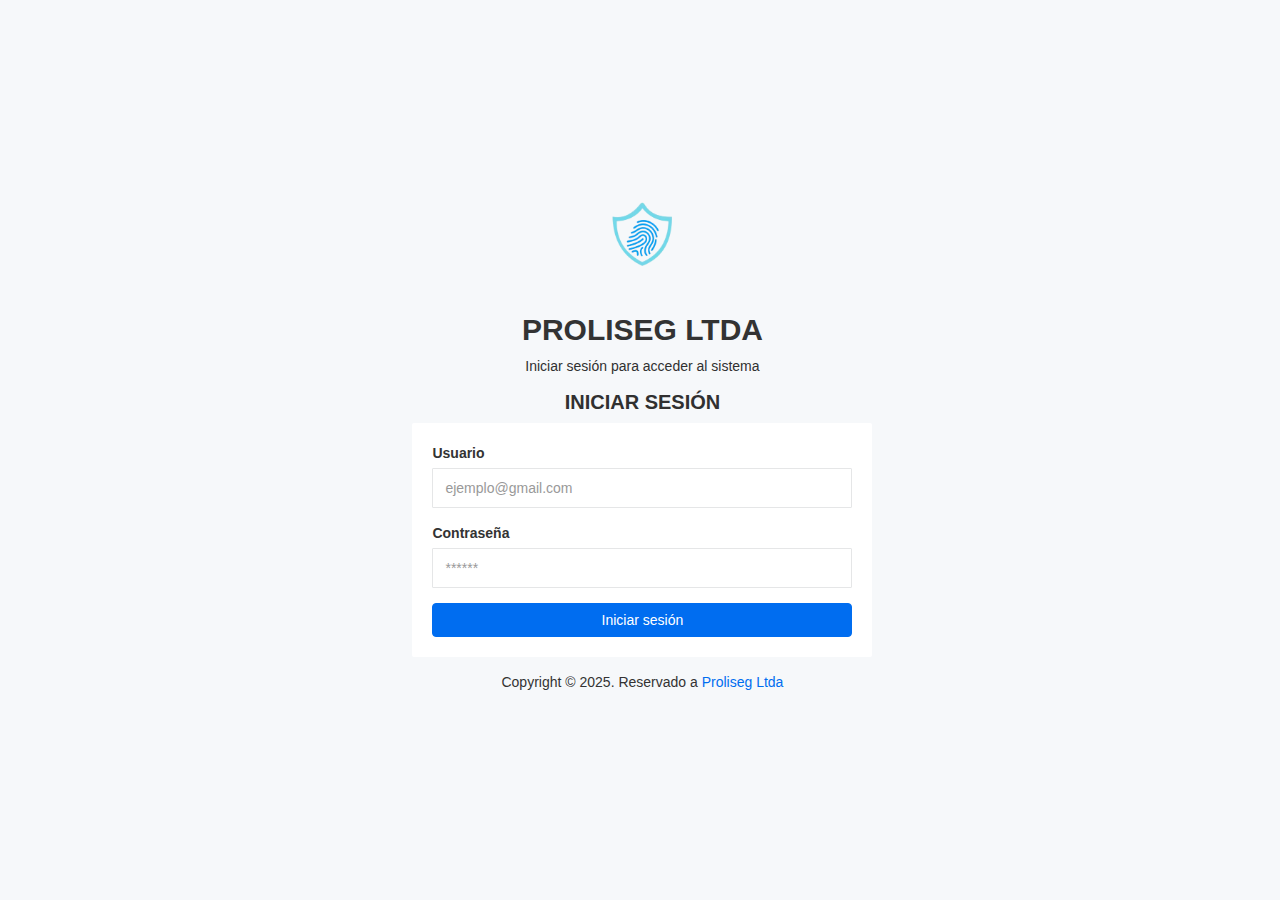
<file: login.html>
<!doctype html>
<html class="no-js" lang="en">

<head>
    <meta charset="utf-8">
    <meta http-equiv="x-ua-compatible" content="ie=edge">
    <title>INICIAR SESION PROLISEG LTDA</title>
    <meta name="description" content="">
    <meta name="viewport" content="width=device-width, initial-scale=1">
    <!-- favicon
		============================================ -->
    <link rel="shortcut icon" type="image/x-icon" href="img/icon.png">
    <!-- Google Fonts
		============================================ -->
    <link href="https://fonts.googleapis.com/css?family=Play:400,700" rel="stylesheet">
    <!-- Bootstrap CSS
		============================================ -->
    <link rel="stylesheet" href="css/bootstrap.min.css">
    <!-- Bootstrap CSS
		============================================ -->
    <link rel="stylesheet" href="css/font-awesome.min.css">
    <!-- owl.carousel CSS
		============================================ -->
    <link rel="stylesheet" href="css/owl.carousel.css">
    <link rel="stylesheet" href="css/owl.theme.css">
    <link rel="stylesheet" href="css/owl.transitions.css">
    <!-- animate CSS
		============================================ -->
    <link rel="stylesheet" href="css/animate.css">
    <!-- normalize CSS
		============================================ -->
    <link rel="stylesheet" href="css/normalize.css">
    <!-- main CSS
		============================================ -->
    <link rel="stylesheet" href="css/main.css">
    <!-- morrisjs CSS
		============================================ -->
    <link rel="stylesheet" href="css/morrisjs/morris.css">
    <!-- mCustomScrollbar CSS
		============================================ -->
    <link rel="stylesheet" href="css/scrollbar/jquery.mCustomScrollbar.min.css">
    <!-- metisMenu CSS
		============================================ -->
    <link rel="stylesheet" href="css/metisMenu/metisMenu.min.css">
    <link rel="stylesheet" href="css/metisMenu/metisMenu-vertical.css">
    <!-- calendar CSS
		============================================ -->
    <link rel="stylesheet" href="css/calendar/fullcalendar.min.css">
    <link rel="stylesheet" href="css/calendar/fullcalendar.print.min.css">
    <!-- forms CSS
		============================================ -->
    <link rel="stylesheet" href="css/form/all-type-forms.css">
    <!-- style CSS
		============================================ -->
    <link rel="stylesheet" href="style.css">
    <!-- responsive CSS
		============================================ -->
    <link rel="stylesheet" href="css/responsive.css">
    <!-- modernizr JS
		============================================ -->
    <script src="js/vendor/modernizr-2.8.3.min.js"></script>
</head>

<body>
    <!--[if lt IE 8]>
		<p class="browserupgrade">You are using an <strong>outdated</strong> browser. Please <a href="http://browsehappy.com/">upgrade your browser</a> to improve your experience.</p>
	<![endif]-->
	<div class="error-pagewrap">
    <div class="error-page-int">
        <div class="text-center m-b-md custom-login">
            
           <img src="img/logo/logosn.png" alt="" style="height: 80px;"> <br><br><br>
            <h2>PROLISEG LTDA</h2>
            <p>Iniciar sesión para acceder al sistema</p>
           <h3>INICIAR SESIÓN</h3>
        </div>
        <div class="content-error">
            <div class="hpanel">
                <div class="panel-body">
                    <form action="autenticacion.php" method="post" id="loginForm">
                        <div class="form-group">
                            <label class="control-label" for="username">Usuario</label>
                              <input type="text" placeholder="ejemplo@gmail.com" required name="usuario" id="username" class="form-control">
                          </div>
                        <div class="form-group">
                            <label class="control-label" for="password">Contraseña</label>
                           <input type="password" placeholder="******" required name="contrasena" id="password" class="form-control">
                        </div>
                        <button class="btn btn-success btn-block loginbtn">Iniciar sesión</button>
                    </form>
                </div>
            </div>
        </div>
        <div class="text-center login-footer">
            <p>Copyright © 2025. Reservado a <a href="https://proliseg.com" target="_blank">Proliseg Ltda</a></p>
        </div>
    </div>   
</div>

    <!-- jquery
		============================================ -->
    <script src="js/vendor/jquery-1.12.4.min.js"></script>
    <!-- bootstrap JS
		============================================ -->
    <script src="js/bootstrap.min.js"></script>
    <!-- wow JS
		============================================ -->
    <script src="js/wow.min.js"></script>
    <!-- price-slider JS
		============================================ -->
    <script src="js/jquery-price-slider.js"></script>
    <!-- meanmenu JS
		============================================ -->
    <script src="js/jquery.meanmenu.js"></script>
    <!-- owl.carousel JS
		============================================ -->
    <script src="js/owl.carousel.min.js"></script>
    <!-- sticky JS
		============================================ -->
    <script src="js/jquery.sticky.js"></script>
    <!-- scrollUp JS
		============================================ -->
    <script src="js/jquery.scrollUp.min.js"></script>
    <!-- mCustomScrollbar JS
		============================================ -->
    <script src="js/scrollbar/jquery.mCustomScrollbar.concat.min.js"></script>
    <script src="js/scrollbar/mCustomScrollbar-active.js"></script>
    <!-- metisMenu JS
		============================================ -->
    <script src="js/metisMenu/metisMenu.min.js"></script>
    <script src="js/metisMenu/metisMenu-active.js"></script>
    <!-- tab JS
		============================================ -->
    <script src="js/tab.js"></script>
    <!-- icheck JS
		============================================ -->
    <script src="js/icheck/icheck.min.js"></script>
    <script src="js/icheck/icheck-active.js"></script>
    <!-- plugins JS
		============================================ -->
    <script src="js/plugins.js"></script>
    <!-- main JS
		============================================ -->
    <script src="js/main.js"></script>
    <!-- tawk chat JS
		============================================ -->
   
</body>

</html>
</file>
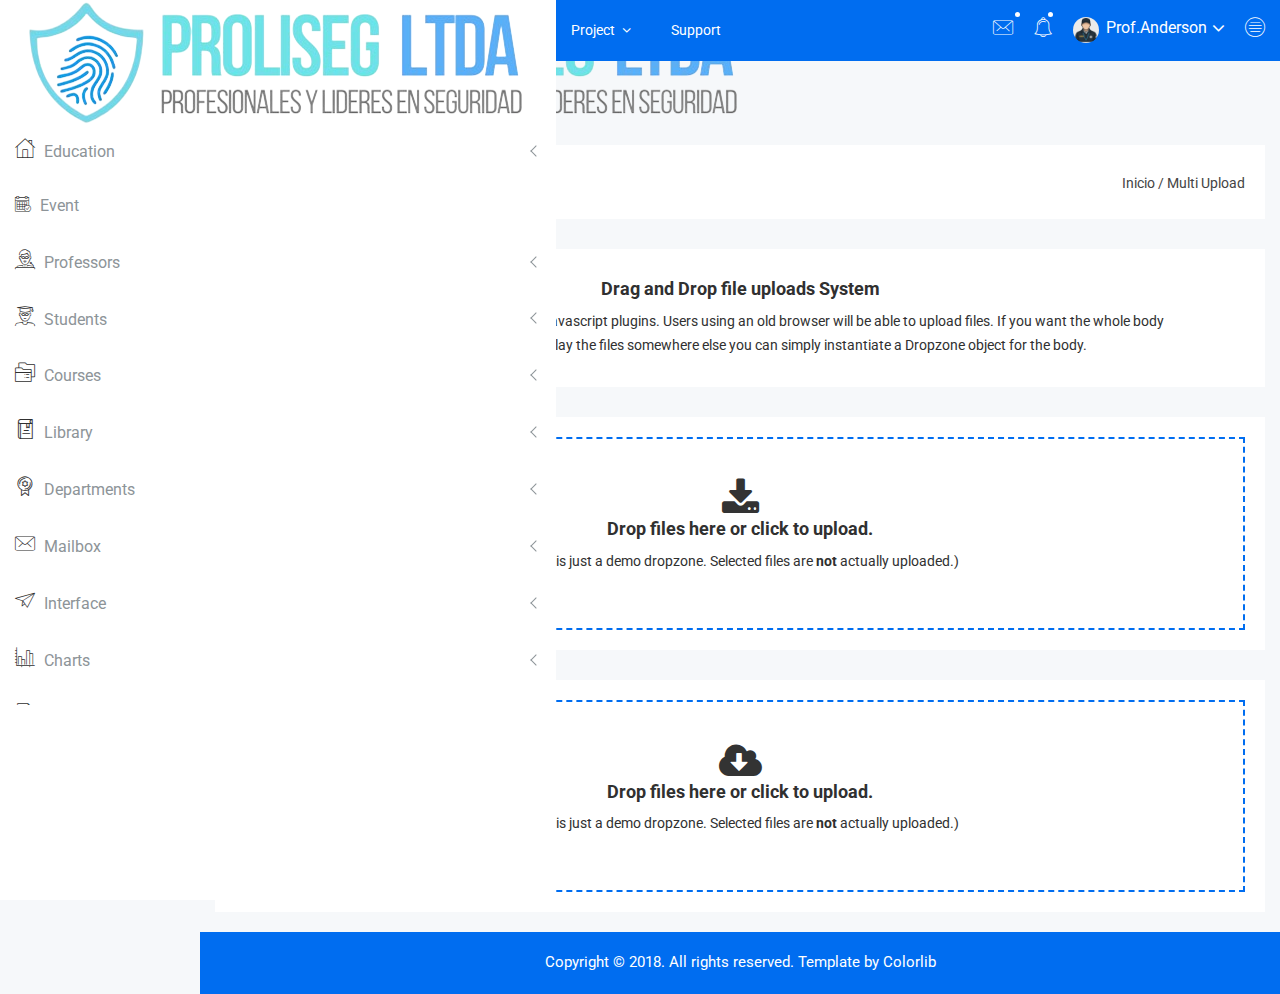
<file: multi-upload.html>
<!doctype html>
<html class="no-js" lang="en">

<head>
    <meta charset="utf-8">
    <meta http-equiv="x-ua-compatible" content="ie=edge">
    <title>Multi Upload | Kiaalap - Kiaalap Admin Template</title>
    <meta name="description" content="">
    <meta name="viewport" content="width=device-width, initial-scale=1">
    <!-- favicon
		============================================ -->
    <link rel="shortcut icon" type="image/x-icon" href="img/icon.png">
    <!-- Google Fonts
		============================================ -->
    <link href="https://fonts.googleapis.com/css?family=Roboto:100,300,400,700,900" rel="stylesheet">
    <!-- Bootstrap CSS
		============================================ -->
    <link rel="stylesheet" href="css/bootstrap.min.css">
    <!-- Bootstrap CSS
		============================================ -->
    <link rel="stylesheet" href="css/font-awesome.min.css">
    <!-- owl.carousel CSS
		============================================ -->
    <link rel="stylesheet" href="css/owl.carousel.css">
    <link rel="stylesheet" href="css/owl.theme.css">
    <link rel="stylesheet" href="css/owl.transitions.css">
    <!-- animate CSS
		============================================ -->
    <link rel="stylesheet" href="css/animate.css">
    <!-- normalize CSS
		============================================ -->
    <link rel="stylesheet" href="css/normalize.css">
    <!-- meanmenu icon CSS
		============================================ -->
    <link rel="stylesheet" href="css/meanmenu.min.css">
    <!-- main CSS
		============================================ -->
    <link rel="stylesheet" href="css/main.css">
    <!-- educate icon CSS
		============================================ -->
    <link rel="stylesheet" href="css/educate-custon-icon.css">
    <!-- morrisjs CSS
		============================================ -->
    <link rel="stylesheet" href="css/morrisjs/morris.css">
    <!-- mCustomScrollbar CSS
		============================================ -->
    <link rel="stylesheet" href="css/scrollbar/jquery.mCustomScrollbar.min.css">
    <!-- metisMenu CSS
		============================================ -->
    <link rel="stylesheet" href="css/metisMenu/metisMenu.min.css">
    <link rel="stylesheet" href="css/metisMenu/metisMenu-vertical.css">
    <!-- calendar CSS
		============================================ -->
    <link rel="stylesheet" href="css/calendar/fullcalendar.min.css">
    <link rel="stylesheet" href="css/calendar/fullcalendar.print.min.css">
    <!-- dropzone CSS
		============================================ -->
    <link rel="stylesheet" href="css/dropzone/dropzone.css">
    <!-- style CSS
		============================================ -->
    <link rel="stylesheet" href="style.css">
    <!-- responsive CSS
		============================================ -->
    <link rel="stylesheet" href="css/responsive.css">
    <!-- modernizr JS
		============================================ -->
    <script src="js/vendor/modernizr-2.8.3.min.js"></script>
</head>

<body>
    <!--[if lt IE 8]>
		<p class="browserupgrade">You are using an <strong>outdated</strong> browser. Please <a href="http://browsehappy.com/">upgrade your browser</a> to improve your experience.</p>
	<![endif]-->
    <!-- Start Left menu area -->
    <div class="left-sidebar-pro">
        <nav id="sidebar" class="">
            <div class="sidebar-header">
                <a href="index.html"><img class="main-logo" src="img/logo/logo.png" alt="" /></a>
                <strong><a href="index.html"><img src="img/logo/logosn.png" alt="" /></a></strong>
            </div>
            <div class="left-custom-menu-adp-wrap comment-scrollbar">
                <nav class="sidebar-nav left-sidebar-menu-pro">
                    <ul class="metismenu" id="menu1">
                        <li>
                            <a class="has-arrow" href="index.html">
								   <span class="educate-icon educate-home icon-wrap"></span>
								   <span class="mini-click-non">Education</span>
								</a>
                            <ul class="submenu-angle" aria-expanded="true">
                                <li><a title="Dashboard v.1" href="index.html"><span class="mini-sub-pro">Dashboard v.1</span></a></li>
                                <li><a title="Dashboard v.2" href="index-1.html"><span class="mini-sub-pro">Dashboard v.2</span></a></li>
                                <li><a title="Dashboard v.3" href="index-2.html"><span class="mini-sub-pro">Dashboard v.3</span></a></li>
                                <li><a title="Analytics" href="analytics.html"><span class="mini-sub-pro">Analytics</span></a></li>
                                <li><a title="Widgets" href="widgets.html"><span class="mini-sub-pro">Widgets</span></a></li>
                            </ul>
                        </li>
                        <li>
                            <a title="Landing Page" href="events.html" aria-expanded="false"><span class="educate-icon educate-event icon-wrap sub-icon-mg" aria-hidden="true"></span> <span class="mini-click-non">Event</span></a>
                        </li>
                        <li>
                            <a class="has-arrow" href="all-professors.html" aria-expanded="false"><span class="educate-icon educate-professor icon-wrap"></span> <span class="mini-click-non">Professors</span></a>
                            <ul class="submenu-angle" aria-expanded="false">
                                <li><a title="All Professors" href="all-professors.html"><span class="mini-sub-pro">All Professors</span></a></li>
                                <li><a title="Add Professor" href="add-professor.html"><span class="mini-sub-pro">Add Professor</span></a></li>
                                <li><a title="Edit Professor" href="edit-professor.html"><span class="mini-sub-pro">Edit Professor</span></a></li>
                                <li><a title="Professor Profile" href="professor-profile.html"><span class="mini-sub-pro">Professor Profile</span></a></li>
                            </ul>
                        </li>
                        <li>
                            <a class="has-arrow" href="all-students.html" aria-expanded="false"><span class="educate-icon educate-student icon-wrap"></span> <span class="mini-click-non">Students</span></a>
                            <ul class="submenu-angle" aria-expanded="false">
                                <li><a title="All Students" href="all-students.html"><span class="mini-sub-pro">All Students</span></a></li>
                                <li><a title="Add Students" href="add-student.html"><span class="mini-sub-pro">Add Student</span></a></li>
                                <li><a title="Edit Students" href="edit-student.html"><span class="mini-sub-pro">Edit Student</span></a></li>
                                <li><a title="Students Profile" href="student-profile.html"><span class="mini-sub-pro">Student Profile</span></a></li>
                            </ul>
                        </li>
                        <li>
                            <a class="has-arrow" href="all-courses.html" aria-expanded="false"><span class="educate-icon educate-course icon-wrap"></span> <span class="mini-click-non">Courses</span></a>
                            <ul class="submenu-angle" aria-expanded="false">
                                <li><a title="All Courses" href="all-courses.html"><span class="mini-sub-pro">All Courses</span></a></li>
                                <li><a title="Add Courses" href="add-course.html"><span class="mini-sub-pro">Add Course</span></a></li>
                                <li><a title="Edit Courses" href="edit-course.html"><span class="mini-sub-pro">Edit Course</span></a></li>
                                <li><a title="Courses Profile" href="course-info.html"><span class="mini-sub-pro">Courses Info</span></a></li>
                                <li><a title="course Payment" href="course-payment.html"><span class="mini-sub-pro">Courses Payment</span></a></li>
                            </ul>
                        </li>
                        <li>
                            <a class="has-arrow" href="all-courses.html" aria-expanded="false"><span class="educate-icon educate-library icon-wrap"></span> <span class="mini-click-non">Library</span></a>
                            <ul class="submenu-angle" aria-expanded="false">
                                <li><a title="All Library" href="library-assets.html"><span class="mini-sub-pro">Library Assets</span></a></li>
                                <li><a title="Add Library" href="add-library-assets.html"><span class="mini-sub-pro">Add Library Asset</span></a></li>
                                <li><a title="Edit Library" href="edit-library-assets.html"><span class="mini-sub-pro">Edit Library Asset</span></a></li>
                            </ul>
                        </li>
                        <li>
                            <a class="has-arrow" href="all-courses.html" aria-expanded="false"><span class="educate-icon educate-department icon-wrap"></span> <span class="mini-click-non">Departments</span></a>
                            <ul class="submenu-angle" aria-expanded="false">
                                <li><a title="Departments List" href="departments.html"><span class="mini-sub-pro">Departments List</span></a></li>
                                <li><a title="Add Departments" href="add-department.html"><span class="mini-sub-pro">Add Departments</span></a></li>
                                <li><a title="Edit Departments" href="edit-department.html"><span class="mini-sub-pro">Edit Departments</span></a></li>
                            </ul>
                        </li>
                        <li>
                            <a class="has-arrow" href="mailbox.html" aria-expanded="false"><span class="educate-icon educate-message icon-wrap"></span> <span class="mini-click-non">Mailbox</span></a>
                            <ul class="submenu-angle" aria-expanded="false">
                                <li><a title="Inbox" href="mailbox.html"><span class="mini-sub-pro">Inbox</span></a></li>
                                <li><a title="View Mail" href="mailbox-view.html"><span class="mini-sub-pro">View Mail</span></a></li>
                                <li><a title="Compose Mail" href="mailbox-compose.html"><span class="mini-sub-pro">Compose Mail</span></a></li>
                            </ul>
                        </li>
                        <li>
                            <a class="has-arrow" href="mailbox.html" aria-expanded="false"><span class="educate-icon educate-interface icon-wrap"></span> <span class="mini-click-non">Interface</span></a>
                            <ul class="submenu-angle interface-mini-nb-dp" aria-expanded="false">
                                <li><a title="Google Map" href="google-map.html"><span class="mini-sub-pro">Google Map</span></a></li>
                                <li><a title="Data Maps" href="data-maps.html"><span class="mini-sub-pro">Data Maps</span></a></li>
                                <li><a title="Pdf Viewer" href="pdf-viewer.html"><span class="mini-sub-pro">Pdf Viewer</span></a></li>
                                <li><a title="X-Editable" href="x-editable.html"><span class="mini-sub-pro">X-Editable</span></a></li>
                                <li><a title="Code Editor" href="code-editor.html"><span class="mini-sub-pro">Code Editor</span></a></li>
                                <li><a title="Tree View" href="tree-view.html"><span class="mini-sub-pro">Tree View</span></a></li>
                                <li><a title="Preloader" href="preloader.html"><span class="mini-sub-pro">Preloader</span></a></li>
                                <li><a title="Images Cropper" href="images-cropper.html"><span class="mini-sub-pro">Images Cropper</span></a></li>
                            </ul>
                        </li>
                        <li>
                            <a class="has-arrow" href="mailbox.html" aria-expanded="false"><span class="educate-icon educate-charts icon-wrap"></span> <span class="mini-click-non">Charts</span></a>
                            <ul class="submenu-angle chart-mini-nb-dp" aria-expanded="false">
                                <li><a title="Bar Charts" href="bar-charts.html"><span class="mini-sub-pro">Bar Charts</span></a></li>
                                <li><a title="Line Charts" href="line-charts.html"><span class="mini-sub-pro">Line Charts</span></a></li>
                                <li><a title="Area Charts" href="area-charts.html"><span class="mini-sub-pro">Area Charts</span></a></li>
                                <li><a title="Rounded Charts" href="rounded-chart.html"><span class="mini-sub-pro">Rounded Charts</span></a></li>
                                <li><a title="C3 Charts" href="c3.html"><span class="mini-sub-pro">C3 Charts</span></a></li>
                                <li><a title="Sparkline Charts" href="sparkline.html"><span class="mini-sub-pro">Sparkline Charts</span></a></li>
                                <li><a title="Peity Charts" href="peity.html"><span class="mini-sub-pro">Peity Charts</span></a></li>
                            </ul>
                        </li>
                        <li>
                            <a class="has-arrow" href="mailbox.html" aria-expanded="false"><span class="educate-icon educate-data-table icon-wrap"></span> <span class="mini-click-non">Data Tables</span></a>
                            <ul class="submenu-angle" aria-expanded="false">
                                <li><a title="Peity Charts" href="static-table.html"><span class="mini-sub-pro">Static Table</span></a></li>
                                <li><a title="Data Table" href="data-table.html"><span class="mini-sub-pro">Data Table</span></a></li>
                            </ul>
                        </li>
                        <li class="active">
                            <a class="has-arrow" href="mailbox.html" aria-expanded="false"><span class="educate-icon educate-form icon-wrap"></span> <span class="mini-click-non">Forms Elements</span></a>
                            <ul class="submenu-angle form-mini-nb-dp" aria-expanded="false">
                                <li><a title="Basic Form Elements" href="basic-form-element.html"><span class="mini-sub-pro">Bc Form Elements</span></a></li>
                                <li><a title="Advance Form Elements" href="advance-form-element.html"><span class="mini-sub-pro">Ad Form Elements</span></a></li>
                                <li><a title="Password Meter" href="password-meter.html"><span class="mini-sub-pro">Password Meter</span></a></li>
                                <li><a title="Multi Upload" href="multi-upload.html"><span class="mini-sub-pro">Multi Upload</span></a></li>
                                <li><a title="Text Editor" href="tinymc.html"><span class="mini-sub-pro">Text Editor</span></a></li>
                                <li><a title="Dual List Box" href="dual-list-box.html"><span class="mini-sub-pro">Dual List Box</span></a></li>
                            </ul>
                        </li>
                        <li>
                            <a class="has-arrow" href="mailbox.html" aria-expanded="false"><span class="educate-icon educate-apps icon-wrap"></span> <span class="mini-click-non">App views</span></a>
                            <ul class="submenu-angle app-mini-nb-dp" aria-expanded="false">
                                <li><a title="Notifications" href="notifications.html"><span class="mini-sub-pro">Notifications</span></a></li>
                                <li><a title="Alerts" href="alerts.html"><span class="mini-sub-pro">Alerts</span></a></li>
                                <li><a title="Modals" href="modals.html"><span class="mini-sub-pro">Modals</span></a></li>
                                <li><a title="Buttons" href="buttons.html"><span class="mini-sub-pro">Buttons</span></a></li>
                                <li><a title="Tabs" href="tabs.html"><span class="mini-sub-pro">Tabs</span></a></li>
                                <li><a title="Accordion" href="accordion.html"><span class="mini-sub-pro">Accordion</span></a></li>
                            </ul>
                        </li>
                        <li id="removable">
                            <a class="has-arrow" href="#" aria-expanded="false"><span class="educate-icon educate-pages icon-wrap"></span> <span class="mini-click-non">Pages</span></a>
                            <ul class="submenu-angle page-mini-nb-dp" aria-expanded="false">
                                <li><a title="Login" href="login.html"><span class="mini-sub-pro">Login</span></a></li>
                                <li><a title="Register" href="register.html"><span class="mini-sub-pro">Register</span></a></li>
                                <li><a title="Lock" href="lock.html"><span class="mini-sub-pro">Lock</span></a></li>
                                <li><a title="Password Recovery" href="password-recovery.html"><span class="mini-sub-pro">Password Recovery</span></a></li>
                                <li><a title="404 Page" href="404.html"><span class="mini-sub-pro">404 Page</span></a></li>
                                <li><a title="500 Page" href="500.html"><span class="mini-sub-pro">500 Page</span></a></li>
                            </ul>
                        </li>
                    </ul>
                </nav>
            </div>
        </nav>
    </div>
    <!-- End Left menu area -->
    <!-- Start Welcome area -->
    <div class="all-content-wrapper">
        <div class="container-fluid">
            <div class="row">
                <div class="col-lg-12 col-md-12 col-sm-12 col-xs-12">
                    <div class="logo-pro">
                        <a href="index.html"><img class="main-logo" src="img/logo/logo.png" alt="" /></a>
                    </div>
                </div>
            </div>
        </div>
        <div class="header-advance-area">
            <div class="header-top-area">
                <div class="container-fluid">
                    <div class="row">
                        <div class="col-lg-12 col-md-12 col-sm-12 col-xs-12">
                            <div class="header-top-wraper">
                                <div class="row">
                                    <div class="col-lg-1 col-md-0 col-sm-1 col-xs-12">
                                        <div class="menu-switcher-pro">
                                            <button type="button" id="sidebarCollapse" class="btn bar-button-pro header-drl-controller-btn btn-info navbar-btn">
													<i class="educate-icon educate-nav"></i>
												</button>
                                        </div>
                                    </div>
                                    <div class="col-lg-6 col-md-7 col-sm-6 col-xs-12">
                                        <div class="header-top-menu tabl-d-n">
                                            <ul class="nav navbar-nav mai-top-nav">
                                                <li class="nav-item"><a href="#" class="nav-link">Home</a>
                                                </li>
                                                <li class="nav-item"><a href="#" class="nav-link">About</a>
                                                </li>
                                                <li class="nav-item"><a href="#" class="nav-link">Services</a>
                                                </li>
                                                <li class="nav-item dropdown res-dis-nn">
                                                    <a href="#" data-toggle="dropdown" role="button" aria-expanded="false" class="nav-link dropdown-toggle">Project <span class="angle-down-topmenu"><i class="fa fa-angle-down"></i></span></a>
                                                    <div role="menu" class="dropdown-menu animated zoomIn">
                                                        <a href="#" class="dropdown-item">Documentation</a>
                                                        <a href="#" class="dropdown-item">Expert Backend</a>
                                                        <a href="#" class="dropdown-item">Expert FrontEnd</a>
                                                        <a href="#" class="dropdown-item">Contact Support</a>
                                                    </div>
                                                </li>
                                                <li class="nav-item"><a href="#" class="nav-link">Support</a>
                                                </li>
                                            </ul>
                                        </div>
                                    </div>
                                    <div class="col-lg-5 col-md-5 col-sm-12 col-xs-12">
                                        <div class="header-right-info">
                                            <ul class="nav navbar-nav mai-top-nav header-right-menu">
                                                <li class="nav-item dropdown">
                                                    <a href="#" data-toggle="dropdown" role="button" aria-expanded="false" class="nav-link dropdown-toggle"><i class="educate-icon educate-message edu-chat-pro" aria-hidden="true"></i><span class="indicator-ms"></span></a>
                                                    <div role="menu" class="author-message-top dropdown-menu animated zoomIn">
                                                        <div class="message-single-top">
                                                            <h1>Message</h1>
                                                        </div>
                                                        <ul class="message-menu">
                                                            <li>
                                                                <a href="#">
                                                                    <div class="message-img">
                                                                        <img src="img/contact/1.jpg" alt="">
                                                                    </div>
                                                                    <div class="message-content">
                                                                        <span class="message-date">16 Sept</span>
                                                                        <h2>Advanda Cro</h2>
                                                                        <p>Please done this project as soon possible.</p>
                                                                    </div>
                                                                </a>
                                                            </li>
                                                            <li>
                                                                <a href="#">
                                                                    <div class="message-img">
                                                                        <img src="img/contact/4.jpg" alt="">
                                                                    </div>
                                                                    <div class="message-content">
                                                                        <span class="message-date">16 Sept</span>
                                                                        <h2>Sulaiman din</h2>
                                                                        <p>Please done this project as soon possible.</p>
                                                                    </div>
                                                                </a>
                                                            </li>
                                                            <li>
                                                                <a href="#">
                                                                    <div class="message-img">
                                                                        <img src="img/contact/3.jpg" alt="">
                                                                    </div>
                                                                    <div class="message-content">
                                                                        <span class="message-date">16 Sept</span>
                                                                        <h2>Victor Jara</h2>
                                                                        <p>Please done this project as soon possible.</p>
                                                                    </div>
                                                                </a>
                                                            </li>
                                                            <li>
                                                                <a href="#">
                                                                    <div class="message-img">
                                                                        <img src="img/contact/2.jpg" alt="">
                                                                    </div>
                                                                    <div class="message-content">
                                                                        <span class="message-date">16 Sept</span>
                                                                        <h2>Victor Jara</h2>
                                                                        <p>Please done this project as soon possible.</p>
                                                                    </div>
                                                                </a>
                                                            </li>
                                                        </ul>
                                                        <div class="message-view">
                                                            <a href="#">View All Messages</a>
                                                        </div>
                                                    </div>
                                                </li>
                                                <li class="nav-item"><a href="#" data-toggle="dropdown" role="button" aria-expanded="false" class="nav-link dropdown-toggle"><i class="educate-icon educate-bell" aria-hidden="true"></i><span class="indicator-nt"></span></a>
                                                    <div role="menu" class="notification-author dropdown-menu animated zoomIn">
                                                        <div class="notification-single-top">
                                                            <h1>Notifications</h1>
                                                        </div>
                                                        <ul class="notification-menu">
                                                            <li>
                                                                <a href="#">
                                                                    <div class="notification-icon">
                                                                        <i class="educate-icon educate-checked edu-checked-pro admin-check-pro" aria-hidden="true"></i>
                                                                    </div>
                                                                    <div class="notification-content">
                                                                        <span class="notification-date">16 Sept</span>
                                                                        <h2>Advanda Cro</h2>
                                                                        <p>Please done this project as soon possible.</p>
                                                                    </div>
                                                                </a>
                                                            </li>
                                                            <li>
                                                                <a href="#">
                                                                    <div class="notification-icon">
                                                                        <i class="fa fa-cloud edu-cloud-computing-down" aria-hidden="true"></i>
                                                                    </div>
                                                                    <div class="notification-content">
                                                                        <span class="notification-date">16 Sept</span>
                                                                        <h2>Sulaiman din</h2>
                                                                        <p>Please done this project as soon possible.</p>
                                                                    </div>
                                                                </a>
                                                            </li>
                                                            <li>
                                                                <a href="#">
                                                                    <div class="notification-icon">
                                                                        <i class="fa fa-eraser edu-shield" aria-hidden="true"></i>
                                                                    </div>
                                                                    <div class="notification-content">
                                                                        <span class="notification-date">16 Sept</span>
                                                                        <h2>Victor Jara</h2>
                                                                        <p>Please done this project as soon possible.</p>
                                                                    </div>
                                                                </a>
                                                            </li>
                                                            <li>
                                                                <a href="#">
                                                                    <div class="notification-icon">
                                                                        <i class="fa fa-line-chart edu-analytics-arrow" aria-hidden="true"></i>
                                                                    </div>
                                                                    <div class="notification-content">
                                                                        <span class="notification-date">16 Sept</span>
                                                                        <h2>Victor Jara</h2>
                                                                        <p>Please done this project as soon possible.</p>
                                                                    </div>
                                                                </a>
                                                            </li>
                                                        </ul>
                                                        <div class="notification-view">
                                                            <a href="#">View All Notification</a>
                                                        </div>
                                                    </div>
                                                </li>
                                                <li class="nav-item">
                                                    <a href="#" data-toggle="dropdown" role="button" aria-expanded="false" class="nav-link dropdown-toggle">
															<img src="img/product/1.png" alt="" />
															<span class="admin-name">Prof.Anderson</span>
															<i class="fa fa-angle-down edu-icon edu-down-arrow"></i>
														</a>
                                                    <ul role="menu" class="dropdown-header-top author-log dropdown-menu animated zoomIn">
                                                        <li><a href="#"><span class="edu-icon edu-home-admin author-log-ic"></span>My Account</a>
                                                        </li>
                                                        <li><a href="#"><span class="edu-icon edu-user-rounded author-log-ic"></span>My Profile</a>
                                                        </li>
                                                        <li><a href="#"><span class="edu-icon edu-money author-log-ic"></span>User Billing</a>
                                                        </li>
                                                        <li><a href="#"><span class="edu-icon edu-settings author-log-ic"></span>Settings</a>
                                                        </li>
                                                        <li><a href="#"><span class="edu-icon edu-locked author-log-ic"></span>Log Out</a>
                                                        </li>
                                                    </ul>
                                                </li>
                                                <li class="nav-item nav-setting-open"><a href="#" data-toggle="dropdown" role="button" aria-expanded="false" class="nav-link dropdown-toggle"><i class="educate-icon educate-menu"></i></a>

                                                    <div role="menu" class="admintab-wrap menu-setting-wrap menu-setting-wrap-bg dropdown-menu animated zoomIn">
                                                        <ul class="nav nav-tabs custon-set-tab">
                                                            <li class="active"><a data-toggle="tab" href="#Notes">Notes</a>
                                                            </li>
                                                            <li><a data-toggle="tab" href="#Projects">Projects</a>
                                                            </li>
                                                            <li><a data-toggle="tab" href="#Settings">Settings</a>
                                                            </li>
                                                        </ul>

                                                        <div class="tab-content custom-bdr-nt">
                                                            <div id="Notes" class="tab-pane fade in active">
                                                                <div class="notes-area-wrap">
                                                                    <div class="note-heading-indicate">
                                                                        <h2><i class="fa fa-comments-o"></i> Latest Notes</h2>
                                                                        <p>You have 10 new message.</p>
                                                                    </div>
                                                                    <div class="notes-list-area notes-menu-scrollbar">
                                                                        <ul class="notes-menu-list">
                                                                            <li>
                                                                                <a href="#">
                                                                                    <div class="notes-list-flow">
                                                                                        <div class="notes-img">
                                                                                            <img src="img/contact/4.jpg" alt="" />
                                                                                        </div>
                                                                                        <div class="notes-content">
                                                                                            <p> The point of using Lorem Ipsum is that it has a more-or-less normal.</p>
                                                                                            <span>Yesterday 2:45 pm</span>
                                                                                        </div>
                                                                                    </div>
                                                                                </a>
                                                                            </li>
                                                                            <li>
                                                                                <a href="#">
                                                                                    <div class="notes-list-flow">
                                                                                        <div class="notes-img">
                                                                                            <img src="img/contact/1.jpg" alt="" />
                                                                                        </div>
                                                                                        <div class="notes-content">
                                                                                            <p> The point of using Lorem Ipsum is that it has a more-or-less normal.</p>
                                                                                            <span>Yesterday 2:45 pm</span>
                                                                                        </div>
                                                                                    </div>
                                                                                </a>
                                                                            </li>
                                                                            <li>
                                                                                <a href="#">
                                                                                    <div class="notes-list-flow">
                                                                                        <div class="notes-img">
                                                                                            <img src="img/contact/2.jpg" alt="" />
                                                                                        </div>
                                                                                        <div class="notes-content">
                                                                                            <p> The point of using Lorem Ipsum is that it has a more-or-less normal.</p>
                                                                                            <span>Yesterday 2:45 pm</span>
                                                                                        </div>
                                                                                    </div>
                                                                                </a>
                                                                            </li>
                                                                            <li>
                                                                                <a href="#">
                                                                                    <div class="notes-list-flow">
                                                                                        <div class="notes-img">
                                                                                            <img src="img/contact/3.jpg" alt="" />
                                                                                        </div>
                                                                                        <div class="notes-content">
                                                                                            <p> The point of using Lorem Ipsum is that it has a more-or-less normal.</p>
                                                                                            <span>Yesterday 2:45 pm</span>
                                                                                        </div>
                                                                                    </div>
                                                                                </a>
                                                                            </li>
                                                                            <li>
                                                                                <a href="#">
                                                                                    <div class="notes-list-flow">
                                                                                        <div class="notes-img">
                                                                                            <img src="img/contact/4.jpg" alt="" />
                                                                                        </div>
                                                                                        <div class="notes-content">
                                                                                            <p> The point of using Lorem Ipsum is that it has a more-or-less normal.</p>
                                                                                            <span>Yesterday 2:45 pm</span>
                                                                                        </div>
                                                                                    </div>
                                                                                </a>
                                                                            </li>
                                                                            <li>
                                                                                <a href="#">
                                                                                    <div class="notes-list-flow">
                                                                                        <div class="notes-img">
                                                                                            <img src="img/contact/1.jpg" alt="" />
                                                                                        </div>
                                                                                        <div class="notes-content">
                                                                                            <p> The point of using Lorem Ipsum is that it has a more-or-less normal.</p>
                                                                                            <span>Yesterday 2:45 pm</span>
                                                                                        </div>
                                                                                    </div>
                                                                                </a>
                                                                            </li>
                                                                            <li>
                                                                                <a href="#">
                                                                                    <div class="notes-list-flow">
                                                                                        <div class="notes-img">
                                                                                            <img src="img/contact/2.jpg" alt="" />
                                                                                        </div>
                                                                                        <div class="notes-content">
                                                                                            <p> The point of using Lorem Ipsum is that it has a more-or-less normal.</p>
                                                                                            <span>Yesterday 2:45 pm</span>
                                                                                        </div>
                                                                                    </div>
                                                                                </a>
                                                                            </li>
                                                                            <li>
                                                                                <a href="#">
                                                                                    <div class="notes-list-flow">
                                                                                        <div class="notes-img">
                                                                                            <img src="img/contact/1.jpg" alt="" />
                                                                                        </div>
                                                                                        <div class="notes-content">
                                                                                            <p> The point of using Lorem Ipsum is that it has a more-or-less normal.</p>
                                                                                            <span>Yesterday 2:45 pm</span>
                                                                                        </div>
                                                                                    </div>
                                                                                </a>
                                                                            </li>
                                                                            <li>
                                                                                <a href="#">
                                                                                    <div class="notes-list-flow">
                                                                                        <div class="notes-img">
                                                                                            <img src="img/contact/2.jpg" alt="" />
                                                                                        </div>
                                                                                        <div class="notes-content">
                                                                                            <p> The point of using Lorem Ipsum is that it has a more-or-less normal.</p>
                                                                                            <span>Yesterday 2:45 pm</span>
                                                                                        </div>
                                                                                    </div>
                                                                                </a>
                                                                            </li>
                                                                            <li>
                                                                                <a href="#">
                                                                                    <div class="notes-list-flow">
                                                                                        <div class="notes-img">
                                                                                            <img src="img/contact/3.jpg" alt="" />
                                                                                        </div>
                                                                                        <div class="notes-content">
                                                                                            <p> The point of using Lorem Ipsum is that it has a more-or-less normal.</p>
                                                                                            <span>Yesterday 2:45 pm</span>
                                                                                        </div>
                                                                                    </div>
                                                                                </a>
                                                                            </li>
                                                                        </ul>
                                                                    </div>
                                                                </div>
                                                            </div>
                                                            <div id="Projects" class="tab-pane fade">
                                                                <div class="projects-settings-wrap">
                                                                    <div class="note-heading-indicate">
                                                                        <h2><i class="fa fa-cube"></i> Latest projects</h2>
                                                                        <p> You have 20 projects. 5 not completed.</p>
                                                                    </div>
                                                                    <div class="project-st-list-area project-st-menu-scrollbar">
                                                                        <ul class="projects-st-menu-list">
                                                                            <li>
                                                                                <a href="#">
                                                                                    <div class="project-list-flow">
                                                                                        <div class="projects-st-heading">
                                                                                            <h2>Web Development</h2>
                                                                                            <p> The point of using Lorem Ipsum is that it has a more or less normal.</p>
                                                                                            <span class="project-st-time">1 hours ago</span>
                                                                                        </div>
                                                                                        <div class="projects-st-content">
                                                                                            <p>Completion with: 28%</p>
                                                                                            <div class="progress progress-mini">
                                                                                                <div style="width: 28%;" class="progress-bar progress-bar-danger hd-tp-1"></div>
                                                                                            </div>
                                                                                            <p>Project end: 4:00 pm - 12.06.2014</p>
                                                                                        </div>
                                                                                    </div>
                                                                                </a>
                                                                            </li>
                                                                            <li>
                                                                                <a href="#">
                                                                                    <div class="project-list-flow">
                                                                                        <div class="projects-st-heading">
                                                                                            <h2>Software Development</h2>
                                                                                            <p> The point of using Lorem Ipsum is that it has a more or less normal.</p>
                                                                                            <span class="project-st-time">2 hours ago</span>
                                                                                        </div>
                                                                                        <div class="projects-st-content project-rating-cl">
                                                                                            <p>Completion with: 68%</p>
                                                                                            <div class="progress progress-mini">
                                                                                                <div style="width: 68%;" class="progress-bar hd-tp-2"></div>
                                                                                            </div>
                                                                                            <p>Project end: 4:00 pm - 12.06.2014</p>
                                                                                        </div>
                                                                                    </div>
                                                                                </a>
                                                                            </li>
                                                                            <li>
                                                                                <a href="#">
                                                                                    <div class="project-list-flow">
                                                                                        <div class="projects-st-heading">
                                                                                            <h2>Graphic Design</h2>
                                                                                            <p> The point of using Lorem Ipsum is that it has a more or less normal.</p>
                                                                                            <span class="project-st-time">3 hours ago</span>
                                                                                        </div>
                                                                                        <div class="projects-st-content">
                                                                                            <p>Completion with: 78%</p>
                                                                                            <div class="progress progress-mini">
                                                                                                <div style="width: 78%;" class="progress-bar hd-tp-3"></div>
                                                                                            </div>
                                                                                            <p>Project end: 4:00 pm - 12.06.2014</p>
                                                                                        </div>
                                                                                    </div>
                                                                                </a>
                                                                            </li>
                                                                            <li>
                                                                                <a href="#">
                                                                                    <div class="project-list-flow">
                                                                                        <div class="projects-st-heading">
                                                                                            <h2>Web Design</h2>
                                                                                            <p> The point of using Lorem Ipsum is that it has a more or less normal.</p>
                                                                                            <span class="project-st-time">4 hours ago</span>
                                                                                        </div>
                                                                                        <div class="projects-st-content project-rating-cl2">
                                                                                            <p>Completion with: 38%</p>
                                                                                            <div class="progress progress-mini">
                                                                                                <div style="width: 38%;" class="progress-bar progress-bar-danger hd-tp-4"></div>
                                                                                            </div>
                                                                                            <p>Project end: 4:00 pm - 12.06.2014</p>
                                                                                        </div>
                                                                                    </div>
                                                                                </a>
                                                                            </li>
                                                                            <li>
                                                                                <a href="#">
                                                                                    <div class="project-list-flow">
                                                                                        <div class="projects-st-heading">
                                                                                            <h2>Business Card</h2>
                                                                                            <p> The point of using Lorem Ipsum is that it has a more or less normal.</p>
                                                                                            <span class="project-st-time">5 hours ago</span>
                                                                                        </div>
                                                                                        <div class="projects-st-content">
                                                                                            <p>Completion with: 28%</p>
                                                                                            <div class="progress progress-mini">
                                                                                                <div style="width: 28%;" class="progress-bar progress-bar-danger hd-tp-5"></div>
                                                                                            </div>
                                                                                            <p>Project end: 4:00 pm - 12.06.2014</p>
                                                                                        </div>
                                                                                    </div>
                                                                                </a>
                                                                            </li>
                                                                            <li>
                                                                                <a href="#">
                                                                                    <div class="project-list-flow">
                                                                                        <div class="projects-st-heading">
                                                                                            <h2>Ecommerce Business</h2>
                                                                                            <p> The point of using Lorem Ipsum is that it has a more or less normal.</p>
                                                                                            <span class="project-st-time">6 hours ago</span>
                                                                                        </div>
                                                                                        <div class="projects-st-content project-rating-cl">
                                                                                            <p>Completion with: 68%</p>
                                                                                            <div class="progress progress-mini">
                                                                                                <div style="width: 68%;" class="progress-bar hd-tp-6"></div>
                                                                                            </div>
                                                                                            <p>Project end: 4:00 pm - 12.06.2014</p>
                                                                                        </div>
                                                                                    </div>
                                                                                </a>
                                                                            </li>
                                                                            <li>
                                                                                <a href="#">
                                                                                    <div class="project-list-flow">
                                                                                        <div class="projects-st-heading">
                                                                                            <h2>Woocommerce Plugin</h2>
                                                                                            <p> The point of using Lorem Ipsum is that it has a more or less normal.</p>
                                                                                            <span class="project-st-time">7 hours ago</span>
                                                                                        </div>
                                                                                        <div class="projects-st-content">
                                                                                            <p>Completion with: 78%</p>
                                                                                            <div class="progress progress-mini">
                                                                                                <div style="width: 78%;" class="progress-bar"></div>
                                                                                            </div>
                                                                                            <p>Project end: 4:00 pm - 12.06.2014</p>
                                                                                        </div>
                                                                                    </div>
                                                                                </a>
                                                                            </li>
                                                                            <li>
                                                                                <a href="#">
                                                                                    <div class="project-list-flow">
                                                                                        <div class="projects-st-heading">
                                                                                            <h2>Wordpress Theme</h2>
                                                                                            <p> The point of using Lorem Ipsum is that it has a more or less normal.</p>
                                                                                            <span class="project-st-time">9 hours ago</span>
                                                                                        </div>
                                                                                        <div class="projects-st-content project-rating-cl2">
                                                                                            <p>Completion with: 38%</p>
                                                                                            <div class="progress progress-mini">
                                                                                                <div style="width: 38%;" class="progress-bar progress-bar-danger"></div>
                                                                                            </div>
                                                                                            <p>Project end: 4:00 pm - 12.06.2014</p>
                                                                                        </div>
                                                                                    </div>
                                                                                </a>
                                                                            </li>
                                                                        </ul>
                                                                    </div>
                                                                </div>
                                                            </div>
                                                            <div id="Settings" class="tab-pane fade">
                                                                <div class="setting-panel-area">
                                                                    <div class="note-heading-indicate">
                                                                        <h2><i class="fa fa-gears"></i> Settings Panel</h2>
                                                                        <p> You have 20 Settings. 5 not completed.</p>
                                                                    </div>
                                                                    <ul class="setting-panel-list">
                                                                        <li>
                                                                            <div class="checkbox-setting-pro">
                                                                                <div class="checkbox-title-pro">
                                                                                    <h2>Show notifications</h2>
                                                                                    <div class="ts-custom-check">
                                                                                        <div class="onoffswitch">
                                                                                            <input type="checkbox" name="collapsemenu" class="onoffswitch-checkbox" id="example">
                                                                                            <label class="onoffswitch-label" for="example">
																									<span class="onoffswitch-inner"></span>
																									<span class="onoffswitch-switch"></span>
																								</label>
                                                                                        </div>
                                                                                    </div>
                                                                                </div>
                                                                            </div>
                                                                        </li>
                                                                        <li>
                                                                            <div class="checkbox-setting-pro">
                                                                                <div class="checkbox-title-pro">
                                                                                    <h2>Disable Chat</h2>
                                                                                    <div class="ts-custom-check">
                                                                                        <div class="onoffswitch">
                                                                                            <input type="checkbox" name="collapsemenu" class="onoffswitch-checkbox" id="example3">
                                                                                            <label class="onoffswitch-label" for="example3">
																									<span class="onoffswitch-inner"></span>
																									<span class="onoffswitch-switch"></span>
																								</label>
                                                                                        </div>
                                                                                    </div>
                                                                                </div>
                                                                            </div>
                                                                        </li>
                                                                        <li>
                                                                            <div class="checkbox-setting-pro">
                                                                                <div class="checkbox-title-pro">
                                                                                    <h2>Enable history</h2>
                                                                                    <div class="ts-custom-check">
                                                                                        <div class="onoffswitch">
                                                                                            <input type="checkbox" name="collapsemenu" class="onoffswitch-checkbox" id="example4">
                                                                                            <label class="onoffswitch-label" for="example4">
																									<span class="onoffswitch-inner"></span>
																									<span class="onoffswitch-switch"></span>
																								</label>
                                                                                        </div>
                                                                                    </div>
                                                                                </div>
                                                                            </div>
                                                                        </li>
                                                                        <li>
                                                                            <div class="checkbox-setting-pro">
                                                                                <div class="checkbox-title-pro">
                                                                                    <h2>Show charts</h2>
                                                                                    <div class="ts-custom-check">
                                                                                        <div class="onoffswitch">
                                                                                            <input type="checkbox" name="collapsemenu" class="onoffswitch-checkbox" id="example7">
                                                                                            <label class="onoffswitch-label" for="example7">
																									<span class="onoffswitch-inner"></span>
																									<span class="onoffswitch-switch"></span>
																								</label>
                                                                                        </div>
                                                                                    </div>
                                                                                </div>
                                                                            </div>
                                                                        </li>
                                                                        <li>
                                                                            <div class="checkbox-setting-pro">
                                                                                <div class="checkbox-title-pro">
                                                                                    <h2>Update everyday</h2>
                                                                                    <div class="ts-custom-check">
                                                                                        <div class="onoffswitch">
                                                                                            <input type="checkbox" name="collapsemenu" checked="" class="onoffswitch-checkbox" id="example2">
                                                                                            <label class="onoffswitch-label" for="example2">
																									<span class="onoffswitch-inner"></span>
																									<span class="onoffswitch-switch"></span>
																								</label>
                                                                                        </div>
                                                                                    </div>
                                                                                </div>
                                                                            </div>
                                                                        </li>
                                                                        <li>
                                                                            <div class="checkbox-setting-pro">
                                                                                <div class="checkbox-title-pro">
                                                                                    <h2>Global search</h2>
                                                                                    <div class="ts-custom-check">
                                                                                        <div class="onoffswitch">
                                                                                            <input type="checkbox" name="collapsemenu" checked="" class="onoffswitch-checkbox" id="example6">
                                                                                            <label class="onoffswitch-label" for="example6">
																									<span class="onoffswitch-inner"></span>
																									<span class="onoffswitch-switch"></span>
																								</label>
                                                                                        </div>
                                                                                    </div>
                                                                                </div>
                                                                            </div>
                                                                        </li>
                                                                        <li>
                                                                            <div class="checkbox-setting-pro">
                                                                                <div class="checkbox-title-pro">
                                                                                    <h2>Offline users</h2>
                                                                                    <div class="ts-custom-check">
                                                                                        <div class="onoffswitch">
                                                                                            <input type="checkbox" name="collapsemenu" checked="" class="onoffswitch-checkbox" id="example5">
                                                                                            <label class="onoffswitch-label" for="example5">
																									<span class="onoffswitch-inner"></span>
																									<span class="onoffswitch-switch"></span>
																								</label>
                                                                                        </div>
                                                                                    </div>
                                                                                </div>
                                                                            </div>
                                                                        </li>
                                                                    </ul>

                                                                </div>
                                                            </div>
                                                        </div>
                                                    </div>
                                                </li>
                                            </ul>
                                        </div>
                                    </div>
                                </div>
                            </div>
                        </div>
                    </div>
                </div>
            </div>
            <!-- Mobile Menu start -->
            <div class="mobile-menu-area">
                <div class="container">
                    <div class="row">
                        <div class="col-lg-12 col-md-12 col-sm-12 col-xs-12">
                            <div class="mobile-menu">
                                <nav id="dropdown">
                                    <ul class="mobile-menu-nav">
                                        <li><a data-toggle="collapse" data-target="#Charts" href="#">Home <span class="admin-project-icon edu-icon edu-down-arrow"></span></a>
                                            <ul class="collapse dropdown-header-top">
                                                <li><a href="index.html">Dashboard v.1</a></li>
                                                <li><a href="index-1.html">Dashboard v.2</a></li>
                                                <li><a href="index-3.html">Dashboard v.3</a></li>
                                                <li><a href="analytics.html">Analytics</a></li>
                                                <li><a href="widgets.html">Widgets</a></li>
                                            </ul>
                                        </li>
                                        <li><a href="events.html">Event</a></li>
                                        <li><a data-toggle="collapse" data-target="#demoevent" href="#">Professors <span class="admin-project-icon edu-icon edu-down-arrow"></span></a>
                                            <ul id="demoevent" class="collapse dropdown-header-top">
                                                <li><a href="all-professors.html">All Professors</a>
                                                </li>
                                                <li><a href="add-professor.html">Add Professor</a>
                                                </li>
                                                <li><a href="edit-professor.html">Edit Professor</a>
                                                </li>
                                                <li><a href="professor-profile.html">Professor Profile</a>
                                                </li>
                                            </ul>
                                        </li>
                                        <li><a data-toggle="collapse" data-target="#demopro" href="#">Students <span class="admin-project-icon edu-icon edu-down-arrow"></span></a>
                                            <ul id="demopro" class="collapse dropdown-header-top">
                                                <li><a href="all-students.html">All Students</a>
                                                </li>
                                                <li><a href="add-student.html">Add Student</a>
                                                </li>
                                                <li><a href="edit-student.html">Edit Student</a>
                                                </li>
                                                <li><a href="student-profile.html">Student Profile</a>
                                                </li>
                                            </ul>
                                        </li>
                                        <li><a data-toggle="collapse" data-target="#democrou" href="#">Courses <span class="admin-project-icon edu-icon edu-down-arrow"></span></a>
                                            <ul id="democrou" class="collapse dropdown-header-top">
                                                <li><a href="all-courses.html">All Courses</a>
                                                </li>
                                                <li><a href="add-course.html">Add Course</a>
                                                </li>
                                                <li><a href="edit-course.html">Edit Course</a>
                                                </li>
                                                <li><a href="course-profile.html">Courses Info</a>
                                                </li>
                                                <li><a href="course-payment.html">Courses Payment</a>
                                                </li>
                                            </ul>
                                        </li>
                                        <li><a data-toggle="collapse" data-target="#demolibra" href="#">Library <span class="admin-project-icon edu-icon edu-down-arrow"></span></a>
                                            <ul id="demolibra" class="collapse dropdown-header-top">
                                                <li><a href="library-assets.html">Library Assets</a>
                                                </li>
                                                <li><a href="add-library-assets.html">Add Library Asset</a>
                                                </li>
                                                <li><a href="edit-library-assets.html">Edit Library Asset</a>
                                                </li>
                                            </ul>
                                        </li>
                                        <li><a data-toggle="collapse" data-target="#demodepart" href="#">Departments <span class="admin-project-icon edu-icon edu-down-arrow"></span></a>
                                            <ul id="demodepart" class="collapse dropdown-header-top">
                                                <li><a href="departments.html">Departments List</a>
                                                </li>
                                                <li><a href="add-department.html">Add Departments</a>
                                                </li>
                                                <li><a href="edit-department.html">Edit Departments</a>
                                                </li>
                                            </ul>
                                        </li>
                                        <li><a data-toggle="collapse" data-target="#demo" href="#">Mailbox <span class="admin-project-icon edu-icon edu-down-arrow"></span></a>
                                            <ul id="demo" class="collapse dropdown-header-top">
                                                <li><a href="mailbox.html">Inbox</a>
                                                </li>
                                                <li><a href="mailbox-view.html">View Mail</a>
                                                </li>
                                                <li><a href="mailbox-compose.html">Compose Mail</a>
                                                </li>
                                            </ul>
                                        </li>
                                        <li><a data-toggle="collapse" data-target="#Miscellaneousmob" href="#">Interface <span class="admin-project-icon edu-icon edu-down-arrow"></span></a>
                                            <ul id="Miscellaneousmob" class="collapse dropdown-header-top">
                                                <li><a href="google-map.html">Google Map</a>
                                                </li>
                                                <li><a href="data-maps.html">Data Maps</a>
                                                </li>
                                                <li><a href="pdf-viewer.html">Pdf Viewer</a>
                                                </li>
                                                <li><a href="x-editable.html">X-Editable</a>
                                                </li>
                                                <li><a href="code-editor.html">Code Editor</a>
                                                </li>
                                                <li><a href="tree-view.html">Tree View</a>
                                                </li>
                                                <li><a href="preloader.html">Preloader</a>
                                                </li>
                                                <li><a href="images-cropper.html">Images Cropper</a>
                                                </li>
                                            </ul>
                                        </li>
                                        <li><a data-toggle="collapse" data-target="#Chartsmob" href="#">Charts <span class="admin-project-icon edu-icon edu-down-arrow"></span></a>
                                            <ul id="Chartsmob" class="collapse dropdown-header-top">
                                                <li><a href="bar-charts.html">Bar Charts</a>
                                                </li>
                                                <li><a href="line-charts.html">Line Charts</a>
                                                </li>
                                                <li><a href="area-charts.html">Area Charts</a>
                                                </li>
                                                <li><a href="rounded-chart.html">Rounded Charts</a>
                                                </li>
                                                <li><a href="c3.html">C3 Charts</a>
                                                </li>
                                                <li><a href="sparkline.html">Sparkline Charts</a>
                                                </li>
                                                <li><a href="peity.html">Peity Charts</a>
                                                </li>
                                            </ul>
                                        </li>
                                        <li><a data-toggle="collapse" data-target="#Tablesmob" href="#">Tables <span class="admin-project-icon edu-icon edu-down-arrow"></span></a>
                                            <ul id="Tablesmob" class="collapse dropdown-header-top">
                                                <li><a href="static-table.html">Static Table</a>
                                                </li>
                                                <li><a href="data-table.html">Data Table</a>
                                                </li>
                                            </ul>
                                        </li>
                                        <li><a data-toggle="collapse" data-target="#formsmob" href="#">Forms <span class="admin-project-icon edu-icon edu-down-arrow"></span></a>
                                            <ul id="formsmob" class="collapse dropdown-header-top">
                                                <li><a href="basic-form-element.html">Basic Form Elements</a>
                                                </li>
                                                <li><a href="advance-form-element.html">Advanced Form Elements</a>
                                                </li>
                                                <li><a href="password-meter.html">Password Meter</a>
                                                </li>
                                                <li><a href="multi-upload.html">Multi Upload</a>
                                                </li>
                                                <li><a href="tinymc.html">Text Editor</a>
                                                </li>
                                                <li><a href="dual-list-box.html">Dual List Box</a>
                                                </li>
                                            </ul>
                                        </li>
                                        <li><a data-toggle="collapse" data-target="#Appviewsmob" href="#">App views <span class="admin-project-icon edu-icon edu-down-arrow"></span></a>
                                            <ul id="Appviewsmob" class="collapse dropdown-header-top">
                                                <li><a href="basic-form-element.html">Basic Form Elements</a>
                                                </li>
                                                <li><a href="advance-form-element.html">Advanced Form Elements</a>
                                                </li>
                                                <li><a href="password-meter.html">Password Meter</a>
                                                </li>
                                                <li><a href="multi-upload.html">Multi Upload</a>
                                                </li>
                                                <li><a href="tinymc.html">Text Editor</a>
                                                </li>
                                                <li><a href="dual-list-box.html">Dual List Box</a>
                                                </li>
                                            </ul>
                                        </li>
                                        <li><a data-toggle="collapse" data-target="#Pagemob" href="#">Pages <span class="admin-project-icon edu-icon edu-down-arrow"></span></a>
                                            <ul id="Pagemob" class="collapse dropdown-header-top">
                                                <li><a href="login.html">Login</a>
                                                </li>
                                                <li><a href="register.html">Register</a>
                                                </li>
                                                <li><a href="lock.html">Lock</a>
                                                </li>
                                                <li><a href="password-recovery.html">Password Recovery</a>
                                                </li>
                                                <li><a href="404.html">404 Page</a></li>
                                                <li><a href="500.html">500 Page</a></li>
                                            </ul>
                                        </li>
                                    </ul>
                                </nav>
                            </div>
                        </div>
                    </div>
                </div>
            </div>
            <!-- Mobile Menu end -->
            <div class="breadcome-area">
                <div class="container-fluid">
                    <div class="row">
                        <div class="col-lg-12 col-md-12 col-sm-12 col-xs-12">
                            <div class="breadcome-list single-page-breadcome">
                                <div class="row">
                                    <div class="col-lg-6 col-md-6 col-sm-6 col-xs-12">
                                        <div class="breadcome-heading">
                                            <form role="search" class="sr-input-func">
                                                <input type="text" placeholder="Buscar..." class="search-int form-control">
                                                <a href="#"><i class="fa fa-search"></i></a>
                                            </form>
                                        </div>
                                    </div>
                                    <div class="col-lg-6 col-md-6 col-sm-6 col-xs-12">
                                        <ul class="breadcome-menu">
                                            <li><a href="index.html">Inicio</a> <span class="bread-slash">/</span>
                                            </li>
                                            <li><span class="bread-blod">Multi Upload</span>
                                            </li>
                                        </ul>
                                    </div>
                                </div>
                            </div>
                        </div>
                    </div>
                </div>
            </div>
        </div>
        <!-- Multi Upload Start-->
        <div class="multi-uploaded-area mg-b-15">
            <div class="container-fluid">
                <div class="row">
                    <div class="col-lg-12 col-md-12 col-sm-12 col-xs-12">
                        <div class="alert-title dropzone-custom-sys">
                            <h2>Drag and Drop file uploads System</h2>
                            <p>Dropzone Drag and Drop file uploads javascript plugins. Users using an old browser will be able to upload files. If you want the whole body to be a Dropzone and display the files somewhere else you can simply instantiate a
                                Dropzone object for the body.</p>
                        </div>
                    </div>
                </div>
                <div class="row">
                    <div class="col-lg-12 col-md-12 col-sm-12 col-xs-12">
                        <div class="dropzone-pro mg-tb-30">
                            <div id="dropzone1" class="multi-uploader-cs">
                                <form action="/upload" class="dropzone dropzone-custom needsclick" id="demo1-upload">
                                    <div class="dz-message needsclick download-custom">
                                        <i class="fa fa-download" aria-hidden="true"></i>
                                        <h2>Drop files here or click to upload.</h2>
                                        <p><span class="note needsclick">(This is just a demo dropzone. Selected files are <strong>not</strong> actually uploaded.)</span>
                                        </p>
                                    </div>
                                </form>
                            </div>
                        </div>
                    </div>
                    <div class="col-lg-12 col-md-12 col-sm-12 col-xs-12">
                        <div class="dropzone-pro">
                            <div id="dropzone" class="multi-uploader-cs">
                                <form action="/upload" class="dropzone dropzone-custom needsclick" id="demo-upload">
                                    <div class="dz-message needsclick download-custom">
                                        <i class="fa fa-cloud-download" aria-hidden="true"></i>
                                        <h2>Drop files here or click to upload.</h2>
                                        <p><span class="note needsclick">(This is just a demo dropzone. Selected files are <strong>not</strong> actually uploaded.)</span>
                                        </p>
                                    </div>
                                </form>
                            </div>
                        </div>
                    </div>
                </div>
            </div>
        </div>
        <!-- Multi Upload End-->
        <div class="footer-copyright-area">
            <div class="container-fluid">
                <div class="row">
                    <div class="col-lg-12">
                        <div class="footer-copy-right">
                            <p>Copyright © 2018. All rights reserved. Template by <a href="https://colorlib.com/wp/templates/">Colorlib</a></p>
                        </div>
                    </div>
                </div>
            </div>
        </div>
    </div>

    <!-- jquery
		============================================ -->
    <script src="js/vendor/jquery-1.12.4.min.js"></script>
    <!-- bootstrap JS
		============================================ -->
    <script src="js/bootstrap.min.js"></script>
    <!-- wow JS
		============================================ -->
    <script src="js/wow.min.js"></script>
    <!-- price-slider JS
		============================================ -->
    <script src="js/jquery-price-slider.js"></script>
    <!-- meanmenu JS
		============================================ -->
    <script src="js/jquery.meanmenu.js"></script>
    <!-- owl.carousel JS
		============================================ -->
    <script src="js/owl.carousel.min.js"></script>
    <!-- sticky JS
		============================================ -->
    <script src="js/jquery.sticky.js"></script>
    <!-- scrollUp JS
		============================================ -->
    <script src="js/jquery.scrollUp.min.js"></script>
    <!-- mCustomScrollbar JS
		============================================ -->
    <script src="js/scrollbar/jquery.mCustomScrollbar.concat.min.js"></script>
    <script src="js/scrollbar/mCustomScrollbar-active.js"></script>
    <!-- metisMenu JS
		============================================ -->
    <script src="js/metisMenu/metisMenu.min.js"></script>
    <script src="js/metisMenu/metisMenu-active.js"></script>
    <!-- dropzone JS
		============================================ -->
    <script src="js/dropzone/dropzone.js"></script>
    <!-- tab JS
		============================================ -->
    <script src="js/tab.js"></script>
    <!-- plugins JS
		============================================ -->
    <script src="js/plugins.js"></script>
    <!-- main JS
		============================================ -->
    <script src="js/main.js"></script>
    <!-- tawk chat JS
		============================================ -->
    <script src="js/tawk-chat.js"></script>
</body>

</html>
</file>
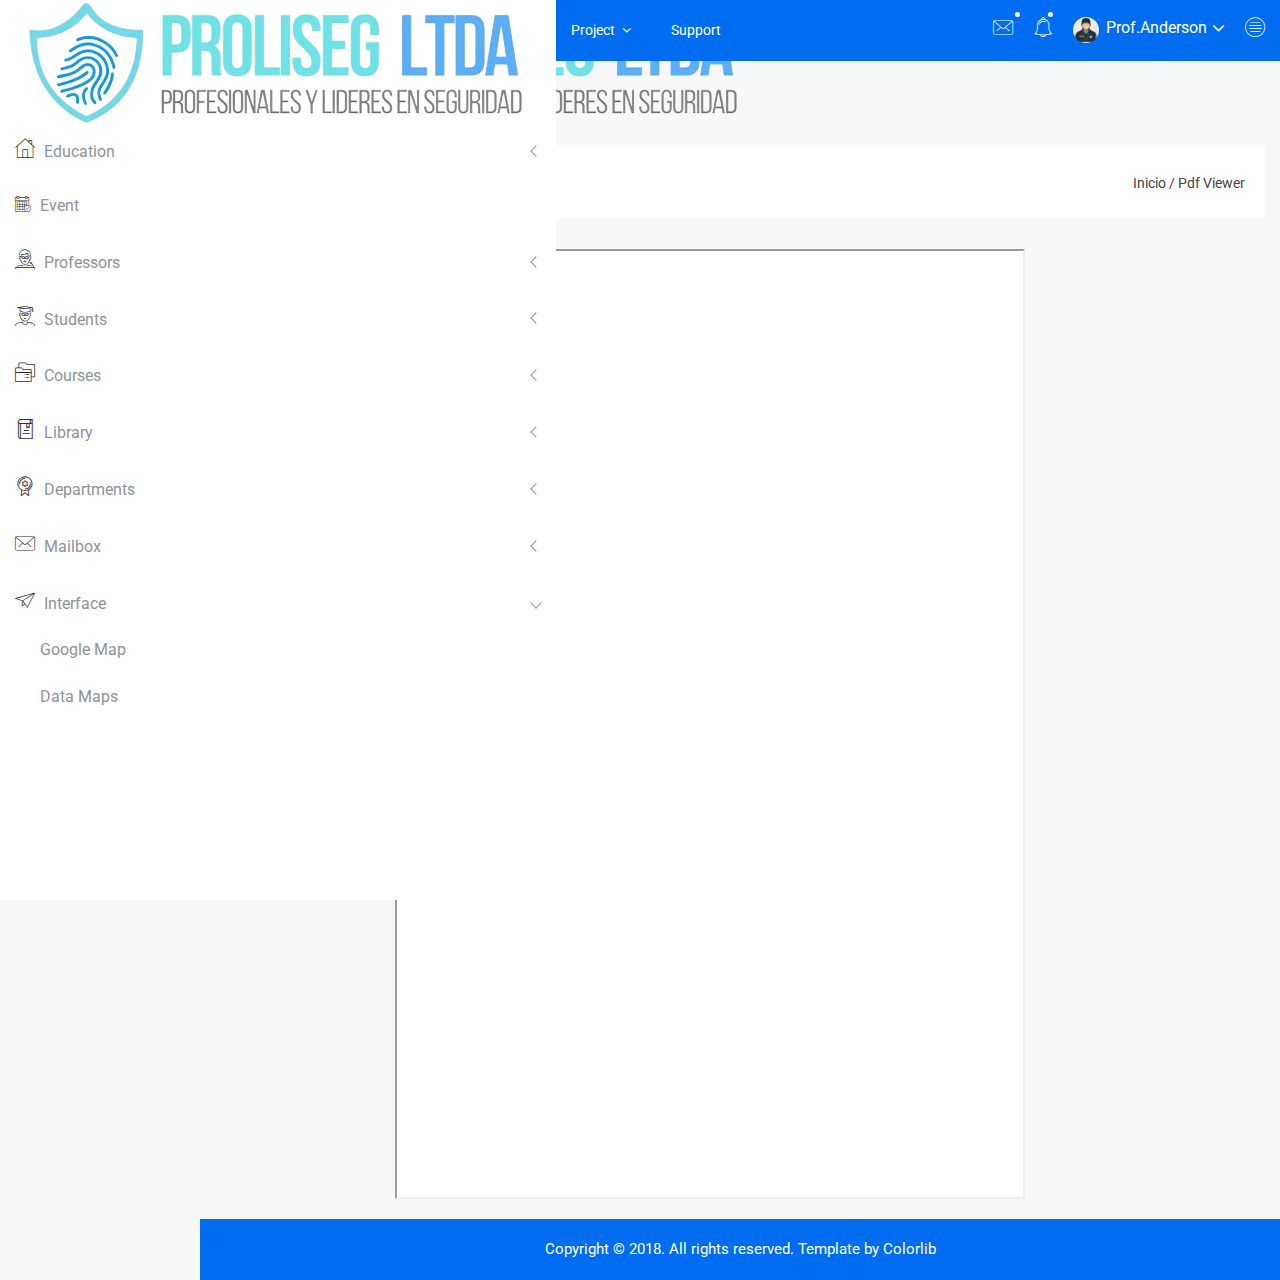
<file: pdf-viewer.html>
<!doctype html>
<html class="no-js" lang="en">

<head>
    <meta charset="utf-8">
    <meta http-equiv="x-ua-compatible" content="ie=edge">
    <title>Pdf Viewer | Kiaalap - Kiaalap Admin Template</title>
    <meta name="description" content="">
    <meta name="viewport" content="width=device-width, initial-scale=1">
    <!-- favicon
		============================================ -->
    <link rel="shortcut icon" type="image/x-icon" href="img/icon.png">
    <!-- Google Fonts
		============================================ -->
    <link href="https://fonts.googleapis.com/css?family=Roboto:100,300,400,700,900" rel="stylesheet">
    <!-- Bootstrap CSS
		============================================ -->
    <link rel="stylesheet" href="css/bootstrap.min.css">
    <!-- Bootstrap CSS
		============================================ -->
    <link rel="stylesheet" href="css/font-awesome.min.css">
    <!-- owl.carousel CSS
		============================================ -->
    <link rel="stylesheet" href="css/owl.carousel.css">
    <link rel="stylesheet" href="css/owl.theme.css">
    <link rel="stylesheet" href="css/owl.transitions.css">
    <!-- animate CSS
		============================================ -->
    <link rel="stylesheet" href="css/animate.css">
    <!-- normalize CSS
		============================================ -->
    <link rel="stylesheet" href="css/normalize.css">
    <!-- meanmenu icon CSS
		============================================ -->
    <link rel="stylesheet" href="css/meanmenu.min.css">
    <!-- main CSS
		============================================ -->
    <link rel="stylesheet" href="css/main.css">
    <!-- educate icon CSS
		============================================ -->
    <link rel="stylesheet" href="css/educate-custon-icon.css">
    <!-- morrisjs CSS
		============================================ -->
    <link rel="stylesheet" href="css/morrisjs/morris.css">
    <!-- mCustomScrollbar CSS
		============================================ -->
    <link rel="stylesheet" href="css/scrollbar/jquery.mCustomScrollbar.min.css">
    <!-- metisMenu CSS
		============================================ -->
    <link rel="stylesheet" href="css/metisMenu/metisMenu.min.css">
    <link rel="stylesheet" href="css/metisMenu/metisMenu-vertical.css">
    <!-- calendar CSS
		============================================ -->
    <link rel="stylesheet" href="css/calendar/fullcalendar.min.css">
    <link rel="stylesheet" href="css/calendar/fullcalendar.print.min.css">
    <!-- style CSS
		============================================ -->
    <link rel="stylesheet" href="style.css">
    <!-- responsive CSS
		============================================ -->
    <link rel="stylesheet" href="css/responsive.css">
    <!-- modernizr JS
		============================================ -->
    <script src="js/vendor/modernizr-2.8.3.min.js"></script>
</head>

<body>
    <!--[if lt IE 8]>
		<p class="browserupgrade">You are using an <strong>outdated</strong> browser. Please <a href="http://browsehappy.com/">upgrade your browser</a> to improve your experience.</p>
	<![endif]-->
    <!-- Start Left menu area -->
    <div class="left-sidebar-pro">
        <nav id="sidebar" class="">
            <div class="sidebar-header">
                <a href="index-admin.php"><img class="main-logo" src="img/logo/logo.png" alt="" /></a>
                <strong><a href="index-admin.php"><img src="img/logo/logosn.png" alt="" /></a></strong>
            </div>
            <div class="left-custom-menu-adp-wrap comment-scrollbar">
                <nav class="sidebar-nav left-sidebar-menu-pro">
                    <ul class="metismenu" id="menu1">
                        <li>
                            <a class="has-arrow" href="index-admin.php">
								   <span class="educate-icon educate-home icon-wrap"></span>
								   <span class="mini-click-non">Education</span>
								</a>
                            <ul class="submenu-angle" aria-expanded="true">
                                <li><a title="Dashboard v.1" href="index-admin.php"><span class="mini-sub-pro">Dashboard v.1</span></a></li>
                                <li><a title="Dashboard v.2" href="index-1.html"><span class="mini-sub-pro">Dashboard v.2</span></a></li>
                                <li><a title="Dashboard v.3" href="index-2.html"><span class="mini-sub-pro">Dashboard v.3</span></a></li>
                                <li><a title="Analytics" href="analytics.html"><span class="mini-sub-pro">Analytics</span></a></li>
                                <li><a title="Widgets" href="widgets.html"><span class="mini-sub-pro">Widgets</span></a></li>
                            </ul>
                        </li>
                        <li>
                            <a title="Landing Page" href="events.html" aria-expanded="false"><span class="educate-icon educate-event icon-wrap sub-icon-mg" aria-hidden="true"></span> <span class="mini-click-non">Event</span></a>
                        </li>
                        <li>
                            <a class="has-arrow" href="all-professors.html" aria-expanded="false"><span class="educate-icon educate-professor icon-wrap"></span> <span class="mini-click-non">Professors</span></a>
                            <ul class="submenu-angle" aria-expanded="false">
                                <li><a title="All Professors" href="all-professors.html"><span class="mini-sub-pro">All Professors</span></a></li>
                                <li><a title="Add Professor" href="add-professor.html"><span class="mini-sub-pro">Add Professor</span></a></li>
                                <li><a title="Edit Professor" href="edit-professor.html"><span class="mini-sub-pro">Edit Professor</span></a></li>
                                <li><a title="Professor Profile" href="professor-profile.html"><span class="mini-sub-pro">Professor Profile</span></a></li>
                            </ul>
                        </li>
                        <li>
                            <a class="has-arrow" href="all-students.html" aria-expanded="false"><span class="educate-icon educate-student icon-wrap"></span> <span class="mini-click-non">Students</span></a>
                            <ul class="submenu-angle" aria-expanded="false">
                                <li><a title="All Students" href="all-students.html"><span class="mini-sub-pro">All Students</span></a></li>
                                <li><a title="Add Students" href="add-student.html"><span class="mini-sub-pro">Add Student</span></a></li>
                                <li><a title="Edit Students" href="edit-student.html"><span class="mini-sub-pro">Edit Student</span></a></li>
                                <li><a title="Students Profile" href="student-profile.html"><span class="mini-sub-pro">Student Profile</span></a></li>
                            </ul>
                        </li>
                        <li>
                            <a class="has-arrow" href="all-courses.html" aria-expanded="false"><span class="educate-icon educate-course icon-wrap"></span> <span class="mini-click-non">Courses</span></a>
                            <ul class="submenu-angle" aria-expanded="false">
                                <li><a title="All Courses" href="all-courses.html"><span class="mini-sub-pro">All Courses</span></a></li>
                                <li><a title="Add Courses" href="add-course.html"><span class="mini-sub-pro">Add Course</span></a></li>
                                <li><a title="Edit Courses" href="edit-course.html"><span class="mini-sub-pro">Edit Course</span></a></li>
                                <li><a title="Courses Profile" href="course-info.html"><span class="mini-sub-pro">Courses Info</span></a></li>
                                <li><a title="course Payment" href="course-payment.html"><span class="mini-sub-pro">Courses Payment</span></a></li>
                            </ul>
                        </li>
                        <li>
                            <a class="has-arrow" href="all-courses.html" aria-expanded="false"><span class="educate-icon educate-library icon-wrap"></span> <span class="mini-click-non">Library</span></a>
                            <ul class="submenu-angle" aria-expanded="false">
                                <li><a title="All Library" href="library-assets.html"><span class="mini-sub-pro">Library Assets</span></a></li>
                                <li><a title="Add Library" href="add-library-assets.html"><span class="mini-sub-pro">Add Library Asset</span></a></li>
                                <li><a title="Edit Library" href="edit-library-assets.html"><span class="mini-sub-pro">Edit Library Asset</span></a></li>
                            </ul>
                        </li>
                        <li>
                            <a class="has-arrow" href="all-courses.html" aria-expanded="false"><span class="educate-icon educate-department icon-wrap"></span> <span class="mini-click-non">Departments</span></a>
                            <ul class="submenu-angle" aria-expanded="false">
                                <li><a title="Departments List" href="departments.html"><span class="mini-sub-pro">Departments List</span></a></li>
                                <li><a title="Add Departments" href="add-department.html"><span class="mini-sub-pro">Add Departments</span></a></li>
                                <li><a title="Edit Departments" href="edit-department.html"><span class="mini-sub-pro">Edit Departments</span></a></li>
                            </ul>
                        </li>
                        <li>
                            <a class="has-arrow" href="mailbox.html" aria-expanded="false"><span class="educate-icon educate-message icon-wrap"></span> <span class="mini-click-non">Mailbox</span></a>
                            <ul class="submenu-angle" aria-expanded="false">
                                <li><a title="Inbox" href="mailbox.html"><span class="mini-sub-pro">Inbox</span></a></li>
                                <li><a title="View Mail" href="mailbox-view.html"><span class="mini-sub-pro">View Mail</span></a></li>
                                <li><a title="Compose Mail" href="mailbox-compose.html"><span class="mini-sub-pro">Compose Mail</span></a></li>
                            </ul>
                        </li>
                        <li class="active">
                            <a class="has-arrow" href="mailbox.html" aria-expanded="false"><span class="educate-icon educate-interface icon-wrap"></span> <span class="mini-click-non">Interface</span></a>
                            <ul class="submenu-angle interface-mini-nb-dp" aria-expanded="false">
                                <li><a title="Google Map" href="google-map.html"><span class="mini-sub-pro">Google Map</span></a></li>
                                <li><a title="Data Maps" href="data-maps.html"><span class="mini-sub-pro">Data Maps</span></a></li>
                                <li><a title="Pdf Viewer" href="pdf-viewer.html"><span class="mini-sub-pro">Pdf Viewer</span></a></li>
                                <li><a title="X-Editable" href="x-editable.html"><span class="mini-sub-pro">X-Editable</span></a></li>
                                <li><a title="Code Editor" href="code-editor.html"><span class="mini-sub-pro">Code Editor</span></a></li>
                                <li><a title="Tree View" href="tree-view.html"><span class="mini-sub-pro">Tree View</span></a></li>
                                <li><a title="Preloader" href="preloader.html"><span class="mini-sub-pro">Preloader</span></a></li>
                                <li><a title="Images Cropper" href="images-cropper.html"><span class="mini-sub-pro">Images Cropper</span></a></li>
                            </ul>
                        </li>
                        <li>
                            <a class="has-arrow" href="mailbox.html" aria-expanded="false"><span class="educate-icon educate-charts icon-wrap"></span> <span class="mini-click-non">Charts</span></a>
                            <ul class="submenu-angle chart-mini-nb-dp" aria-expanded="false">
                                <li><a title="Bar Charts" href="bar-charts.html"><span class="mini-sub-pro">Bar Charts</span></a></li>
                                <li><a title="Line Charts" href="line-charts.html"><span class="mini-sub-pro">Line Charts</span></a></li>
                                <li><a title="Area Charts" href="area-charts.html"><span class="mini-sub-pro">Area Charts</span></a></li>
                                <li><a title="Rounded Charts" href="rounded-chart.html"><span class="mini-sub-pro">Rounded Charts</span></a></li>
                                <li><a title="C3 Charts" href="c3.html"><span class="mini-sub-pro">C3 Charts</span></a></li>
                                <li><a title="Sparkline Charts" href="sparkline.html"><span class="mini-sub-pro">Sparkline Charts</span></a></li>
                                <li><a title="Peity Charts" href="peity.html"><span class="mini-sub-pro">Peity Charts</span></a></li>
                            </ul>
                        </li>
                        <li>
                            <a class="has-arrow" href="mailbox.html" aria-expanded="false"><span class="educate-icon educate-data-table icon-wrap"></span> <span class="mini-click-non">Data Tables</span></a>
                            <ul class="submenu-angle" aria-expanded="false">
                                <li><a title="Peity Charts" href="static-table.html"><span class="mini-sub-pro">Static Table</span></a></li>
                                <li><a title="Data Table" href="data-table.html"><span class="mini-sub-pro">Data Table</span></a></li>
                            </ul>
                        </li>
                        <li>
                            <a class="has-arrow" href="mailbox.html" aria-expanded="false"><span class="educate-icon educate-form icon-wrap"></span> <span class="mini-click-non">Forms Elements</span></a>
                            <ul class="submenu-angle form-mini-nb-dp" aria-expanded="false">
                                <li><a title="Basic Form Elements" href="basic-form-element.html"><span class="mini-sub-pro">Bc Form Elements</span></a></li>
                                <li><a title="Advance Form Elements" href="advance-form-element.html"><span class="mini-sub-pro">Ad Form Elements</span></a></li>
                                <li><a title="Password Meter" href="password-meter.html"><span class="mini-sub-pro">Password Meter</span></a></li>
                                <li><a title="Multi Upload" href="multi-upload.html"><span class="mini-sub-pro">Multi Upload</span></a></li>
                                <li><a title="Text Editor" href="tinymc.html"><span class="mini-sub-pro">Text Editor</span></a></li>
                                <li><a title="Dual List Box" href="dual-list-box.html"><span class="mini-sub-pro">Dual List Box</span></a></li>
                            </ul>
                        </li>
                        <li>
                            <a class="has-arrow" href="mailbox.html" aria-expanded="false"><span class="educate-icon educate-apps icon-wrap"></span> <span class="mini-click-non">App views</span></a>
                            <ul class="submenu-angle app-mini-nb-dp" aria-expanded="false">
                                <li><a title="Notifications" href="notifications.html"><span class="mini-sub-pro">Notifications</span></a></li>
                                <li><a title="Alerts" href="alerts.html"><span class="mini-sub-pro">Alerts</span></a></li>
                                <li><a title="Modals" href="modals.html"><span class="mini-sub-pro">Modals</span></a></li>
                                <li><a title="Buttons" href="buttons.html"><span class="mini-sub-pro">Buttons</span></a></li>
                                <li><a title="Tabs" href="tabs.html"><span class="mini-sub-pro">Tabs</span></a></li>
                                <li><a title="Accordion" href="accordion.html"><span class="mini-sub-pro">Accordion</span></a></li>
                            </ul>
                        </li>
                        <li id="removable">
                            <a class="has-arrow" href="#" aria-expanded="false"><span class="educate-icon educate-pages icon-wrap"></span> <span class="mini-click-non">Pages</span></a>
                            <ul class="submenu-angle page-mini-nb-dp" aria-expanded="false">
                                <li><a title="Login" href="index.html"><span class="mini-sub-pro">Login</span></a></li>
                                <li><a title="Register" href="register.html"><span class="mini-sub-pro">Register</span></a></li>
                                <li><a title="Lock" href="lock.html"><span class="mini-sub-pro">Lock</span></a></li>
                                <li><a title="Password Recovery" href="password-recovery.html"><span class="mini-sub-pro">Password Recovery</span></a></li>
                                <li><a title="404 Page" href="404.html"><span class="mini-sub-pro">404 Page</span></a></li>
                                <li><a title="500 Page" href="500.html"><span class="mini-sub-pro">500 Page</span></a></li>
                            </ul>
                        </li>
                    </ul>
                </nav>
            </div>
        </nav>
    </div>
    <!-- End Left menu area -->
    <!-- Start Welcome area -->
    <div class="all-content-wrapper">
        <div class="container-fluid">
            <div class="row">
                <div class="col-lg-12 col-md-12 col-sm-12 col-xs-12">
                    <div class="logo-pro">
                        <a href="index-admin.php"><img class="main-logo" src="img/logo/logo.png" alt="" /></a>
                    </div>
                </div>
            </div>
        </div>
        <div class="header-advance-area">
            <div class="header-top-area">
                <div class="container-fluid">
                    <div class="row">
                        <div class="col-lg-12 col-md-12 col-sm-12 col-xs-12">
                            <div class="header-top-wraper">
                                <div class="row">
                                    <div class="col-lg-1 col-md-0 col-sm-1 col-xs-12">
                                        <div class="menu-switcher-pro">
                                            <button type="button" id="sidebarCollapse" class="btn bar-button-pro header-drl-controller-btn btn-info navbar-btn">
													<i class="educate-icon educate-nav"></i>
												</button>
                                        </div>
                                    </div>
                                    <div class="col-lg-6 col-md-7 col-sm-6 col-xs-12">
                                        <div class="header-top-menu tabl-d-n">
                                            <ul class="nav navbar-nav mai-top-nav">
                                                <li class="nav-item"><a href="#" class="nav-link">Home</a>
                                                </li>
                                                <li class="nav-item"><a href="#" class="nav-link">About</a>
                                                </li>
                                                <li class="nav-item"><a href="#" class="nav-link">Services</a>
                                                </li>
                                                <li class="nav-item dropdown res-dis-nn">
                                                    <a href="#" data-toggle="dropdown" role="button" aria-expanded="false" class="nav-link dropdown-toggle">Project <span class="angle-down-topmenu"><i class="fa fa-angle-down"></i></span></a>
                                                    <div role="menu" class="dropdown-menu animated zoomIn">
                                                        <a href="#" class="dropdown-item">Documentation</a>
                                                        <a href="#" class="dropdown-item">Expert Backend</a>
                                                        <a href="#" class="dropdown-item">Expert FrontEnd</a>
                                                        <a href="#" class="dropdown-item">Contact Support</a>
                                                    </div>
                                                </li>
                                                <li class="nav-item"><a href="#" class="nav-link">Support</a>
                                                </li>
                                            </ul>
                                        </div>
                                    </div>
                                    <div class="col-lg-5 col-md-5 col-sm-12 col-xs-12">
                                        <div class="header-right-info">
                                            <ul class="nav navbar-nav mai-top-nav header-right-menu">
                                                <li class="nav-item dropdown">
                                                    <a href="#" data-toggle="dropdown" role="button" aria-expanded="false" class="nav-link dropdown-toggle"><i class="educate-icon educate-message edu-chat-pro" aria-hidden="true"></i><span class="indicator-ms"></span></a>
                                                    <div role="menu" class="author-message-top dropdown-menu animated zoomIn">
                                                        <div class="message-single-top">
                                                            <h1>Message</h1>
                                                        </div>
                                                        <ul class="message-menu">
                                                            <li>
                                                                <a href="#">
                                                                    <div class="message-img">
                                                                        <img src="img/contact/1.jpg" alt="">
                                                                    </div>
                                                                    <div class="message-content">
                                                                        <span class="message-date">16 Sept</span>
                                                                        <h2>Advanda Cro</h2>
                                                                        <p>Please done this project as soon possible.</p>
                                                                    </div>
                                                                </a>
                                                            </li>
                                                            <li>
                                                                <a href="#">
                                                                    <div class="message-img">
                                                                        <img src="img/contact/4.jpg" alt="">
                                                                    </div>
                                                                    <div class="message-content">
                                                                        <span class="message-date">16 Sept</span>
                                                                        <h2>Sulaiman din</h2>
                                                                        <p>Please done this project as soon possible.</p>
                                                                    </div>
                                                                </a>
                                                            </li>
                                                            <li>
                                                                <a href="#">
                                                                    <div class="message-img">
                                                                        <img src="img/contact/3.jpg" alt="">
                                                                    </div>
                                                                    <div class="message-content">
                                                                        <span class="message-date">16 Sept</span>
                                                                        <h2>Victor Jara</h2>
                                                                        <p>Please done this project as soon possible.</p>
                                                                    </div>
                                                                </a>
                                                            </li>
                                                            <li>
                                                                <a href="#">
                                                                    <div class="message-img">
                                                                        <img src="img/contact/2.jpg" alt="">
                                                                    </div>
                                                                    <div class="message-content">
                                                                        <span class="message-date">16 Sept</span>
                                                                        <h2>Victor Jara</h2>
                                                                        <p>Please done this project as soon possible.</p>
                                                                    </div>
                                                                </a>
                                                            </li>
                                                        </ul>
                                                        <div class="message-view">
                                                            <a href="#">View All Messages</a>
                                                        </div>
                                                    </div>
                                                </li>
                                                <li class="nav-item"><a href="#" data-toggle="dropdown" role="button" aria-expanded="false" class="nav-link dropdown-toggle"><i class="educate-icon educate-bell" aria-hidden="true"></i><span class="indicator-nt"></span></a>
                                                    <div role="menu" class="notification-author dropdown-menu animated zoomIn">
                                                        <div class="notification-single-top">
                                                            <h1>Notifications</h1>
                                                        </div>
                                                        <ul class="notification-menu">
                                                            <li>
                                                                <a href="#">
                                                                    <div class="notification-icon">
                                                                        <i class="educate-icon educate-checked edu-checked-pro admin-check-pro" aria-hidden="true"></i>
                                                                    </div>
                                                                    <div class="notification-content">
                                                                        <span class="notification-date">16 Sept</span>
                                                                        <h2>Advanda Cro</h2>
                                                                        <p>Please done this project as soon possible.</p>
                                                                    </div>
                                                                </a>
                                                            </li>
                                                            <li>
                                                                <a href="#">
                                                                    <div class="notification-icon">
                                                                        <i class="fa fa-cloud edu-cloud-computing-down" aria-hidden="true"></i>
                                                                    </div>
                                                                    <div class="notification-content">
                                                                        <span class="notification-date">16 Sept</span>
                                                                        <h2>Sulaiman din</h2>
                                                                        <p>Please done this project as soon possible.</p>
                                                                    </div>
                                                                </a>
                                                            </li>
                                                            <li>
                                                                <a href="#">
                                                                    <div class="notification-icon">
                                                                        <i class="fa fa-eraser edu-shield" aria-hidden="true"></i>
                                                                    </div>
                                                                    <div class="notification-content">
                                                                        <span class="notification-date">16 Sept</span>
                                                                        <h2>Victor Jara</h2>
                                                                        <p>Please done this project as soon possible.</p>
                                                                    </div>
                                                                </a>
                                                            </li>
                                                            <li>
                                                                <a href="#">
                                                                    <div class="notification-icon">
                                                                        <i class="fa fa-line-chart edu-analytics-arrow" aria-hidden="true"></i>
                                                                    </div>
                                                                    <div class="notification-content">
                                                                        <span class="notification-date">16 Sept</span>
                                                                        <h2>Victor Jara</h2>
                                                                        <p>Please done this project as soon possible.</p>
                                                                    </div>
                                                                </a>
                                                            </li>
                                                        </ul>
                                                        <div class="notification-view">
                                                            <a href="#">View All Notification</a>
                                                        </div>
                                                    </div>
                                                </li>
                                                <li class="nav-item">
                                                    <a href="#" data-toggle="dropdown" role="button" aria-expanded="false" class="nav-link dropdown-toggle">
															<img src="img/product/1.png" alt="" />
															<span class="admin-name">Prof.Anderson</span>
															<i class="fa fa-angle-down edu-icon edu-down-arrow"></i>
														</a>
                                                    <ul role="menu" class="dropdown-header-top author-log dropdown-menu animated zoomIn">
                                                        <li><a href="#"><span class="edu-icon edu-home-admin author-log-ic"></span>My Account</a>
                                                        </li>
                                                        <li><a href="#"><span class="edu-icon edu-user-rounded author-log-ic"></span>My Profile</a>
                                                        </li>
                                                        <li><a href="#"><span class="edu-icon edu-money author-log-ic"></span>User Billing</a>
                                                        </li>
                                                        <li><a href="#"><span class="edu-icon edu-settings author-log-ic"></span>Settings</a>
                                                        </li>
                                                        <li><a href="#"><span class="edu-icon edu-locked author-log-ic"></span>Log Out</a>
                                                        </li>
                                                    </ul>
                                                </li>
                                                <li class="nav-item nav-setting-open"><a href="#" data-toggle="dropdown" role="button" aria-expanded="false" class="nav-link dropdown-toggle"><i class="educate-icon educate-menu"></i></a>

                                                    <div role="menu" class="admintab-wrap menu-setting-wrap menu-setting-wrap-bg dropdown-menu animated zoomIn">
                                                        <ul class="nav nav-tabs custon-set-tab">
                                                            <li class="active"><a data-toggle="tab" href="#Notes">Notes</a>
                                                            </li>
                                                            <li><a data-toggle="tab" href="#Projects">Projects</a>
                                                            </li>
                                                            <li><a data-toggle="tab" href="#Settings">Settings</a>
                                                            </li>
                                                        </ul>

                                                        <div class="tab-content custom-bdr-nt">
                                                            <div id="Notes" class="tab-pane fade in active">
                                                                <div class="notes-area-wrap">
                                                                    <div class="note-heading-indicate">
                                                                        <h2><i class="fa fa-comments-o"></i> Latest Notes</h2>
                                                                        <p>You have 10 new message.</p>
                                                                    </div>
                                                                    <div class="notes-list-area notes-menu-scrollbar">
                                                                        <ul class="notes-menu-list">
                                                                            <li>
                                                                                <a href="#">
                                                                                    <div class="notes-list-flow">
                                                                                        <div class="notes-img">
                                                                                            <img src="img/contact/4.jpg" alt="" />
                                                                                        </div>
                                                                                        <div class="notes-content">
                                                                                            <p> The point of using Lorem Ipsum is that it has a more-or-less normal.</p>
                                                                                            <span>Yesterday 2:45 pm</span>
                                                                                        </div>
                                                                                    </div>
                                                                                </a>
                                                                            </li>
                                                                            <li>
                                                                                <a href="#">
                                                                                    <div class="notes-list-flow">
                                                                                        <div class="notes-img">
                                                                                            <img src="img/contact/1.jpg" alt="" />
                                                                                        </div>
                                                                                        <div class="notes-content">
                                                                                            <p> The point of using Lorem Ipsum is that it has a more-or-less normal.</p>
                                                                                            <span>Yesterday 2:45 pm</span>
                                                                                        </div>
                                                                                    </div>
                                                                                </a>
                                                                            </li>
                                                                            <li>
                                                                                <a href="#">
                                                                                    <div class="notes-list-flow">
                                                                                        <div class="notes-img">
                                                                                            <img src="img/contact/2.jpg" alt="" />
                                                                                        </div>
                                                                                        <div class="notes-content">
                                                                                            <p> The point of using Lorem Ipsum is that it has a more-or-less normal.</p>
                                                                                            <span>Yesterday 2:45 pm</span>
                                                                                        </div>
                                                                                    </div>
                                                                                </a>
                                                                            </li>
                                                                            <li>
                                                                                <a href="#">
                                                                                    <div class="notes-list-flow">
                                                                                        <div class="notes-img">
                                                                                            <img src="img/contact/3.jpg" alt="" />
                                                                                        </div>
                                                                                        <div class="notes-content">
                                                                                            <p> The point of using Lorem Ipsum is that it has a more-or-less normal.</p>
                                                                                            <span>Yesterday 2:45 pm</span>
                                                                                        </div>
                                                                                    </div>
                                                                                </a>
                                                                            </li>
                                                                            <li>
                                                                                <a href="#">
                                                                                    <div class="notes-list-flow">
                                                                                        <div class="notes-img">
                                                                                            <img src="img/contact/4.jpg" alt="" />
                                                                                        </div>
                                                                                        <div class="notes-content">
                                                                                            <p> The point of using Lorem Ipsum is that it has a more-or-less normal.</p>
                                                                                            <span>Yesterday 2:45 pm</span>
                                                                                        </div>
                                                                                    </div>
                                                                                </a>
                                                                            </li>
                                                                            <li>
                                                                                <a href="#">
                                                                                    <div class="notes-list-flow">
                                                                                        <div class="notes-img">
                                                                                            <img src="img/contact/1.jpg" alt="" />
                                                                                        </div>
                                                                                        <div class="notes-content">
                                                                                            <p> The point of using Lorem Ipsum is that it has a more-or-less normal.</p>
                                                                                            <span>Yesterday 2:45 pm</span>
                                                                                        </div>
                                                                                    </div>
                                                                                </a>
                                                                            </li>
                                                                            <li>
                                                                                <a href="#">
                                                                                    <div class="notes-list-flow">
                                                                                        <div class="notes-img">
                                                                                            <img src="img/contact/2.jpg" alt="" />
                                                                                        </div>
                                                                                        <div class="notes-content">
                                                                                            <p> The point of using Lorem Ipsum is that it has a more-or-less normal.</p>
                                                                                            <span>Yesterday 2:45 pm</span>
                                                                                        </div>
                                                                                    </div>
                                                                                </a>
                                                                            </li>
                                                                            <li>
                                                                                <a href="#">
                                                                                    <div class="notes-list-flow">
                                                                                        <div class="notes-img">
                                                                                            <img src="img/contact/1.jpg" alt="" />
                                                                                        </div>
                                                                                        <div class="notes-content">
                                                                                            <p> The point of using Lorem Ipsum is that it has a more-or-less normal.</p>
                                                                                            <span>Yesterday 2:45 pm</span>
                                                                                        </div>
                                                                                    </div>
                                                                                </a>
                                                                            </li>
                                                                            <li>
                                                                                <a href="#">
                                                                                    <div class="notes-list-flow">
                                                                                        <div class="notes-img">
                                                                                            <img src="img/contact/2.jpg" alt="" />
                                                                                        </div>
                                                                                        <div class="notes-content">
                                                                                            <p> The point of using Lorem Ipsum is that it has a more-or-less normal.</p>
                                                                                            <span>Yesterday 2:45 pm</span>
                                                                                        </div>
                                                                                    </div>
                                                                                </a>
                                                                            </li>
                                                                            <li>
                                                                                <a href="#">
                                                                                    <div class="notes-list-flow">
                                                                                        <div class="notes-img">
                                                                                            <img src="img/contact/3.jpg" alt="" />
                                                                                        </div>
                                                                                        <div class="notes-content">
                                                                                            <p> The point of using Lorem Ipsum is that it has a more-or-less normal.</p>
                                                                                            <span>Yesterday 2:45 pm</span>
                                                                                        </div>
                                                                                    </div>
                                                                                </a>
                                                                            </li>
                                                                        </ul>
                                                                    </div>
                                                                </div>
                                                            </div>
                                                            <div id="Projects" class="tab-pane fade">
                                                                <div class="projects-settings-wrap">
                                                                    <div class="note-heading-indicate">
                                                                        <h2><i class="fa fa-cube"></i> Latest projects</h2>
                                                                        <p> You have 20 projects. 5 not completed.</p>
                                                                    </div>
                                                                    <div class="project-st-list-area project-st-menu-scrollbar">
                                                                        <ul class="projects-st-menu-list">
                                                                            <li>
                                                                                <a href="#">
                                                                                    <div class="project-list-flow">
                                                                                        <div class="projects-st-heading">
                                                                                            <h2>Web Development</h2>
                                                                                            <p> The point of using Lorem Ipsum is that it has a more or less normal.</p>
                                                                                            <span class="project-st-time">1 hours ago</span>
                                                                                        </div>
                                                                                        <div class="projects-st-content">
                                                                                            <p>Completion with: 28%</p>
                                                                                            <div class="progress progress-mini">
                                                                                                <div style="width: 28%;" class="progress-bar progress-bar-danger hd-tp-1"></div>
                                                                                            </div>
                                                                                            <p>Project end: 4:00 pm - 12.06.2014</p>
                                                                                        </div>
                                                                                    </div>
                                                                                </a>
                                                                            </li>
                                                                            <li>
                                                                                <a href="#">
                                                                                    <div class="project-list-flow">
                                                                                        <div class="projects-st-heading">
                                                                                            <h2>Software Development</h2>
                                                                                            <p> The point of using Lorem Ipsum is that it has a more or less normal.</p>
                                                                                            <span class="project-st-time">2 hours ago</span>
                                                                                        </div>
                                                                                        <div class="projects-st-content project-rating-cl">
                                                                                            <p>Completion with: 68%</p>
                                                                                            <div class="progress progress-mini">
                                                                                                <div style="width: 68%;" class="progress-bar hd-tp-2"></div>
                                                                                            </div>
                                                                                            <p>Project end: 4:00 pm - 12.06.2014</p>
                                                                                        </div>
                                                                                    </div>
                                                                                </a>
                                                                            </li>
                                                                            <li>
                                                                                <a href="#">
                                                                                    <div class="project-list-flow">
                                                                                        <div class="projects-st-heading">
                                                                                            <h2>Graphic Design</h2>
                                                                                            <p> The point of using Lorem Ipsum is that it has a more or less normal.</p>
                                                                                            <span class="project-st-time">3 hours ago</span>
                                                                                        </div>
                                                                                        <div class="projects-st-content">
                                                                                            <p>Completion with: 78%</p>
                                                                                            <div class="progress progress-mini">
                                                                                                <div style="width: 78%;" class="progress-bar hd-tp-3"></div>
                                                                                            </div>
                                                                                            <p>Project end: 4:00 pm - 12.06.2014</p>
                                                                                        </div>
                                                                                    </div>
                                                                                </a>
                                                                            </li>
                                                                            <li>
                                                                                <a href="#">
                                                                                    <div class="project-list-flow">
                                                                                        <div class="projects-st-heading">
                                                                                            <h2>Web Design</h2>
                                                                                            <p> The point of using Lorem Ipsum is that it has a more or less normal.</p>
                                                                                            <span class="project-st-time">4 hours ago</span>
                                                                                        </div>
                                                                                        <div class="projects-st-content project-rating-cl2">
                                                                                            <p>Completion with: 38%</p>
                                                                                            <div class="progress progress-mini">
                                                                                                <div style="width: 38%;" class="progress-bar progress-bar-danger hd-tp-4"></div>
                                                                                            </div>
                                                                                            <p>Project end: 4:00 pm - 12.06.2014</p>
                                                                                        </div>
                                                                                    </div>
                                                                                </a>
                                                                            </li>
                                                                            <li>
                                                                                <a href="#">
                                                                                    <div class="project-list-flow">
                                                                                        <div class="projects-st-heading">
                                                                                            <h2>Business Card</h2>
                                                                                            <p> The point of using Lorem Ipsum is that it has a more or less normal.</p>
                                                                                            <span class="project-st-time">5 hours ago</span>
                                                                                        </div>
                                                                                        <div class="projects-st-content">
                                                                                            <p>Completion with: 28%</p>
                                                                                            <div class="progress progress-mini">
                                                                                                <div style="width: 28%;" class="progress-bar progress-bar-danger hd-tp-5"></div>
                                                                                            </div>
                                                                                            <p>Project end: 4:00 pm - 12.06.2014</p>
                                                                                        </div>
                                                                                    </div>
                                                                                </a>
                                                                            </li>
                                                                            <li>
                                                                                <a href="#">
                                                                                    <div class="project-list-flow">
                                                                                        <div class="projects-st-heading">
                                                                                            <h2>Ecommerce Business</h2>
                                                                                            <p> The point of using Lorem Ipsum is that it has a more or less normal.</p>
                                                                                            <span class="project-st-time">6 hours ago</span>
                                                                                        </div>
                                                                                        <div class="projects-st-content project-rating-cl">
                                                                                            <p>Completion with: 68%</p>
                                                                                            <div class="progress progress-mini">
                                                                                                <div style="width: 68%;" class="progress-bar hd-tp-6"></div>
                                                                                            </div>
                                                                                            <p>Project end: 4:00 pm - 12.06.2014</p>
                                                                                        </div>
                                                                                    </div>
                                                                                </a>
                                                                            </li>
                                                                            <li>
                                                                                <a href="#">
                                                                                    <div class="project-list-flow">
                                                                                        <div class="projects-st-heading">
                                                                                            <h2>Woocommerce Plugin</h2>
                                                                                            <p> The point of using Lorem Ipsum is that it has a more or less normal.</p>
                                                                                            <span class="project-st-time">7 hours ago</span>
                                                                                        </div>
                                                                                        <div class="projects-st-content">
                                                                                            <p>Completion with: 78%</p>
                                                                                            <div class="progress progress-mini">
                                                                                                <div style="width: 78%;" class="progress-bar"></div>
                                                                                            </div>
                                                                                            <p>Project end: 4:00 pm - 12.06.2014</p>
                                                                                        </div>
                                                                                    </div>
                                                                                </a>
                                                                            </li>
                                                                            <li>
                                                                                <a href="#">
                                                                                    <div class="project-list-flow">
                                                                                        <div class="projects-st-heading">
                                                                                            <h2>Wordpress Theme</h2>
                                                                                            <p> The point of using Lorem Ipsum is that it has a more or less normal.</p>
                                                                                            <span class="project-st-time">9 hours ago</span>
                                                                                        </div>
                                                                                        <div class="projects-st-content project-rating-cl2">
                                                                                            <p>Completion with: 38%</p>
                                                                                            <div class="progress progress-mini">
                                                                                                <div style="width: 38%;" class="progress-bar progress-bar-danger"></div>
                                                                                            </div>
                                                                                            <p>Project end: 4:00 pm - 12.06.2014</p>
                                                                                        </div>
                                                                                    </div>
                                                                                </a>
                                                                            </li>
                                                                        </ul>
                                                                    </div>
                                                                </div>
                                                            </div>
                                                            <div id="Settings" class="tab-pane fade">
                                                                <div class="setting-panel-area">
                                                                    <div class="note-heading-indicate">
                                                                        <h2><i class="fa fa-gears"></i> Settings Panel</h2>
                                                                        <p> You have 20 Settings. 5 not completed.</p>
                                                                    </div>
                                                                    <ul class="setting-panel-list">
                                                                        <li>
                                                                            <div class="checkbox-setting-pro">
                                                                                <div class="checkbox-title-pro">
                                                                                    <h2>Show notifications</h2>
                                                                                    <div class="ts-custom-check">
                                                                                        <div class="onoffswitch">
                                                                                            <input type="checkbox" name="collapsemenu" class="onoffswitch-checkbox" id="example">
                                                                                            <label class="onoffswitch-label" for="example">
																									<span class="onoffswitch-inner"></span>
																									<span class="onoffswitch-switch"></span>
																								</label>
                                                                                        </div>
                                                                                    </div>
                                                                                </div>
                                                                            </div>
                                                                        </li>
                                                                        <li>
                                                                            <div class="checkbox-setting-pro">
                                                                                <div class="checkbox-title-pro">
                                                                                    <h2>Disable Chat</h2>
                                                                                    <div class="ts-custom-check">
                                                                                        <div class="onoffswitch">
                                                                                            <input type="checkbox" name="collapsemenu" class="onoffswitch-checkbox" id="example3">
                                                                                            <label class="onoffswitch-label" for="example3">
																									<span class="onoffswitch-inner"></span>
																									<span class="onoffswitch-switch"></span>
																								</label>
                                                                                        </div>
                                                                                    </div>
                                                                                </div>
                                                                            </div>
                                                                        </li>
                                                                        <li>
                                                                            <div class="checkbox-setting-pro">
                                                                                <div class="checkbox-title-pro">
                                                                                    <h2>Enable history</h2>
                                                                                    <div class="ts-custom-check">
                                                                                        <div class="onoffswitch">
                                                                                            <input type="checkbox" name="collapsemenu" class="onoffswitch-checkbox" id="example4">
                                                                                            <label class="onoffswitch-label" for="example4">
																									<span class="onoffswitch-inner"></span>
																									<span class="onoffswitch-switch"></span>
																								</label>
                                                                                        </div>
                                                                                    </div>
                                                                                </div>
                                                                            </div>
                                                                        </li>
                                                                        <li>
                                                                            <div class="checkbox-setting-pro">
                                                                                <div class="checkbox-title-pro">
                                                                                    <h2>Show charts</h2>
                                                                                    <div class="ts-custom-check">
                                                                                        <div class="onoffswitch">
                                                                                            <input type="checkbox" name="collapsemenu" class="onoffswitch-checkbox" id="example7">
                                                                                            <label class="onoffswitch-label" for="example7">
																									<span class="onoffswitch-inner"></span>
																									<span class="onoffswitch-switch"></span>
																								</label>
                                                                                        </div>
                                                                                    </div>
                                                                                </div>
                                                                            </div>
                                                                        </li>
                                                                        <li>
                                                                            <div class="checkbox-setting-pro">
                                                                                <div class="checkbox-title-pro">
                                                                                    <h2>Update everyday</h2>
                                                                                    <div class="ts-custom-check">
                                                                                        <div class="onoffswitch">
                                                                                            <input type="checkbox" name="collapsemenu" checked="" class="onoffswitch-checkbox" id="example2">
                                                                                            <label class="onoffswitch-label" for="example2">
																									<span class="onoffswitch-inner"></span>
																									<span class="onoffswitch-switch"></span>
																								</label>
                                                                                        </div>
                                                                                    </div>
                                                                                </div>
                                                                            </div>
                                                                        </li>
                                                                        <li>
                                                                            <div class="checkbox-setting-pro">
                                                                                <div class="checkbox-title-pro">
                                                                                    <h2>Global search</h2>
                                                                                    <div class="ts-custom-check">
                                                                                        <div class="onoffswitch">
                                                                                            <input type="checkbox" name="collapsemenu" checked="" class="onoffswitch-checkbox" id="example6">
                                                                                            <label class="onoffswitch-label" for="example6">
																									<span class="onoffswitch-inner"></span>
																									<span class="onoffswitch-switch"></span>
																								</label>
                                                                                        </div>
                                                                                    </div>
                                                                                </div>
                                                                            </div>
                                                                        </li>
                                                                        <li>
                                                                            <div class="checkbox-setting-pro">
                                                                                <div class="checkbox-title-pro">
                                                                                    <h2>Offline users</h2>
                                                                                    <div class="ts-custom-check">
                                                                                        <div class="onoffswitch">
                                                                                            <input type="checkbox" name="collapsemenu" checked="" class="onoffswitch-checkbox" id="example5">
                                                                                            <label class="onoffswitch-label" for="example5">
																									<span class="onoffswitch-inner"></span>
																									<span class="onoffswitch-switch"></span>
																								</label>
                                                                                        </div>
                                                                                    </div>
                                                                                </div>
                                                                            </div>
                                                                        </li>
                                                                    </ul>

                                                                </div>
                                                            </div>
                                                        </div>
                                                    </div>
                                                </li>
                                            </ul>
                                        </div>
                                    </div>
                                </div>
                            </div>
                        </div>
                    </div>
                </div>
            </div>
            <!-- Mobile Menu start -->
            <div class="mobile-menu-area">
                <div class="container">
                    <div class="row">
                        <div class="col-lg-12 col-md-12 col-sm-12 col-xs-12">
                            <div class="mobile-menu">
                                <nav id="dropdown">
                                    <ul class="mobile-menu-nav">
                                        <li><a data-toggle="collapse" data-target="#Charts" href="#">Home <span class="admin-project-icon edu-icon edu-down-arrow"></span></a>
                                            <ul class="collapse dropdown-header-top">
                                                <li><a href="index-admin.php">Dashboard v.1</a></li>
                                                <li><a href="index-1.html">Dashboard v.2</a></li>
                                                <li><a href="index-3.html">Dashboard v.3</a></li>
                                                <li><a href="analytics.html">Analytics</a></li>
                                                <li><a href="widgets.html">Widgets</a></li>
                                            </ul>
                                        </li>
                                        <li><a href="events.html">Event</a></li>
                                        <li><a data-toggle="collapse" data-target="#demoevent" href="#">Professors <span class="admin-project-icon edu-icon edu-down-arrow"></span></a>
                                            <ul id="demoevent" class="collapse dropdown-header-top">
                                                <li><a href="all-professors.html">All Professors</a>
                                                </li>
                                                <li><a href="add-professor.html">Add Professor</a>
                                                </li>
                                                <li><a href="edit-professor.html">Edit Professor</a>
                                                </li>
                                                <li><a href="professor-profile.html">Professor Profile</a>
                                                </li>
                                            </ul>
                                        </li>
                                        <li><a data-toggle="collapse" data-target="#demopro" href="#">Students <span class="admin-project-icon edu-icon edu-down-arrow"></span></a>
                                            <ul id="demopro" class="collapse dropdown-header-top">
                                                <li><a href="all-students.html">All Students</a>
                                                </li>
                                                <li><a href="add-student.html">Add Student</a>
                                                </li>
                                                <li><a href="edit-student.html">Edit Student</a>
                                                </li>
                                                <li><a href="student-profile.html">Student Profile</a>
                                                </li>
                                            </ul>
                                        </li>
                                        <li><a data-toggle="collapse" data-target="#democrou" href="#">Courses <span class="admin-project-icon edu-icon edu-down-arrow"></span></a>
                                            <ul id="democrou" class="collapse dropdown-header-top">
                                                <li><a href="all-courses.html">All Courses</a>
                                                </li>
                                                <li><a href="add-course.html">Add Course</a>
                                                </li>
                                                <li><a href="edit-course.html">Edit Course</a>
                                                </li>
                                                <li><a href="course-profile.html">Courses Info</a>
                                                </li>
                                                <li><a href="course-payment.html">Courses Payment</a>
                                                </li>
                                            </ul>
                                        </li>
                                        <li><a data-toggle="collapse" data-target="#demolibra" href="#">Library <span class="admin-project-icon edu-icon edu-down-arrow"></span></a>
                                            <ul id="demolibra" class="collapse dropdown-header-top">
                                                <li><a href="library-assets.html">Library Assets</a>
                                                </li>
                                                <li><a href="add-library-assets.html">Add Library Asset</a>
                                                </li>
                                                <li><a href="edit-library-assets.html">Edit Library Asset</a>
                                                </li>
                                            </ul>
                                        </li>
                                        <li><a data-toggle="collapse" data-target="#demodepart" href="#">Departments <span class="admin-project-icon edu-icon edu-down-arrow"></span></a>
                                            <ul id="demodepart" class="collapse dropdown-header-top">
                                                <li><a href="departments.html">Departments List</a>
                                                </li>
                                                <li><a href="add-department.html">Add Departments</a>
                                                </li>
                                                <li><a href="edit-department.html">Edit Departments</a>
                                                </li>
                                            </ul>
                                        </li>
                                        <li><a data-toggle="collapse" data-target="#demo" href="#">Mailbox <span class="admin-project-icon edu-icon edu-down-arrow"></span></a>
                                            <ul id="demo" class="collapse dropdown-header-top">
                                                <li><a href="mailbox.html">Inbox</a>
                                                </li>
                                                <li><a href="mailbox-view.html">View Mail</a>
                                                </li>
                                                <li><a href="mailbox-compose.html">Compose Mail</a>
                                                </li>
                                            </ul>
                                        </li>
                                        <li><a data-toggle="collapse" data-target="#Miscellaneousmob" href="#">Interface <span class="admin-project-icon edu-icon edu-down-arrow"></span></a>
                                            <ul id="Miscellaneousmob" class="collapse dropdown-header-top">
                                                <li><a href="google-map.html">Google Map</a>
                                                </li>
                                                <li><a href="data-maps.html">Data Maps</a>
                                                </li>
                                                <li><a href="pdf-viewer.html">Pdf Viewer</a>
                                                </li>
                                                <li><a href="x-editable.html">X-Editable</a>
                                                </li>
                                                <li><a href="code-editor.html">Code Editor</a>
                                                </li>
                                                <li><a href="tree-view.html">Tree View</a>
                                                </li>
                                                <li><a href="preloader.html">Preloader</a>
                                                </li>
                                                <li><a href="images-cropper.html">Images Cropper</a>
                                                </li>
                                            </ul>
                                        </li>
                                        <li><a data-toggle="collapse" data-target="#Chartsmob" href="#">Charts <span class="admin-project-icon edu-icon edu-down-arrow"></span></a>
                                            <ul id="Chartsmob" class="collapse dropdown-header-top">
                                                <li><a href="bar-charts.html">Bar Charts</a>
                                                </li>
                                                <li><a href="line-charts.html">Line Charts</a>
                                                </li>
                                                <li><a href="area-charts.html">Area Charts</a>
                                                </li>
                                                <li><a href="rounded-chart.html">Rounded Charts</a>
                                                </li>
                                                <li><a href="c3.html">C3 Charts</a>
                                                </li>
                                                <li><a href="sparkline.html">Sparkline Charts</a>
                                                </li>
                                                <li><a href="peity.html">Peity Charts</a>
                                                </li>
                                            </ul>
                                        </li>
                                        <li><a data-toggle="collapse" data-target="#Tablesmob" href="#">Tables <span class="admin-project-icon edu-icon edu-down-arrow"></span></a>
                                            <ul id="Tablesmob" class="collapse dropdown-header-top">
                                                <li><a href="static-table.html">Static Table</a>
                                                </li>
                                                <li><a href="data-table.html">Data Table</a>
                                                </li>
                                            </ul>
                                        </li>
                                        <li><a data-toggle="collapse" data-target="#formsmob" href="#">Forms <span class="admin-project-icon edu-icon edu-down-arrow"></span></a>
                                            <ul id="formsmob" class="collapse dropdown-header-top">
                                                <li><a href="basic-form-element.html">Basic Form Elements</a>
                                                </li>
                                                <li><a href="advance-form-element.html">Advanced Form Elements</a>
                                                </li>
                                                <li><a href="password-meter.html">Password Meter</a>
                                                </li>
                                                <li><a href="multi-upload.html">Multi Upload</a>
                                                </li>
                                                <li><a href="tinymc.html">Text Editor</a>
                                                </li>
                                                <li><a href="dual-list-box.html">Dual List Box</a>
                                                </li>
                                            </ul>
                                        </li>
                                        <li><a data-toggle="collapse" data-target="#Appviewsmob" href="#">App views <span class="admin-project-icon edu-icon edu-down-arrow"></span></a>
                                            <ul id="Appviewsmob" class="collapse dropdown-header-top">
                                                <li><a href="basic-form-element.html">Basic Form Elements</a>
                                                </li>
                                                <li><a href="advance-form-element.html">Advanced Form Elements</a>
                                                </li>
                                                <li><a href="password-meter.html">Password Meter</a>
                                                </li>
                                                <li><a href="multi-upload.html">Multi Upload</a>
                                                </li>
                                                <li><a href="tinymc.html">Text Editor</a>
                                                </li>
                                                <li><a href="dual-list-box.html">Dual List Box</a>
                                                </li>
                                            </ul>
                                        </li>
                                        <li><a data-toggle="collapse" data-target="#Pagemob" href="#">Pages <span class="admin-project-icon edu-icon edu-down-arrow"></span></a>
                                            <ul id="Pagemob" class="collapse dropdown-header-top">
                                                <li><a href="index.html">Login</a>
                                                </li>
                                                <li><a href="register.html">Register</a>
                                                </li>
                                                <li><a href="lock.html">Lock</a>
                                                </li>
                                                <li><a href="password-recovery.html">Password Recovery</a>
                                                </li>
                                                <li><a href="404.html">404 Page</a></li>
                                                <li><a href="500.html">500 Page</a></li>
                                            </ul>
                                        </li>
                                    </ul>
                                </nav>
                            </div>
                        </div>
                    </div>
                </div>
            </div>
            <!-- Mobile Menu end -->
            <div class="breadcome-area">
                <div class="container-fluid">
                    <div class="row">
                        <div class="col-lg-12 col-md-12 col-sm-12 col-xs-12">
                            <div class="breadcome-list single-page-breadcome">
                                <div class="row">
                                    <div class="col-lg-6 col-md-6 col-sm-6 col-xs-12">
                                        <div class="breadcome-heading">
                                            <form role="search" class="sr-input-func">
                                                <input type="text" placeholder="Buscar..." class="search-int form-control">
                                                <a href="#"><i class="fa fa-search"></i></a>
                                            </form>
                                        </div>
                                    </div>
                                    <div class="col-lg-6 col-md-6 col-sm-6 col-xs-12">
                                        <ul class="breadcome-menu">
                                            <li><a href="index-admin.php">Inicio</a> <span class="bread-slash">/</span>
                                            </li>
                                            <li><span class="bread-blod">Pdf Viewer</span>
                                            </li>
                                        </ul>
                                    </div>
                                </div>
                            </div>
                        </div>
                    </div>
                </div>
            </div>
        </div>
        <div class="pdf-viewer-area mg-b-15">
            <div class="container-fluid">
                <div class="row">
                    <div class="col-lg-2 col-md-2 col-sm-2 col-xs-2">
                    </div>
                    <div class="col-lg-8 col-md-8 col-sm-8 col-xs-8">
                        <div class="pdf-single-pro">
                            <a class="media" href="pdf/mamunur.pdf"></a>
                        </div>
                    </div>
                    <div class="col-lg-2 col-md-2 col-sm-2 col-xs-2">
                    </div>
                </div>
            </div>
        </div>
        <div class="footer-copyright-area">
            <div class="container-fluid">
                <div class="row">
                    <div class="col-lg-12">
                        <div class="footer-copy-right">
                            <p>Copyright © 2018. All rights reserved. Template by <a href="https://colorlib.com/wp/templates/">Colorlib</a></p>
                        </div>
                    </div>
                </div>
            </div>
        </div>
    </div>

    <!-- jquery
		============================================ -->
    <script src="js/vendor/jquery-1.12.4.min.js"></script>
    <!-- bootstrap JS
		============================================ -->
    <script src="js/bootstrap.min.js"></script>
    <!-- wow JS
		============================================ -->
    <script src="js/wow.min.js"></script>
    <!-- price-slider JS
		============================================ -->
    <script src="js/jquery-price-slider.js"></script>
    <!-- meanmenu JS
		============================================ -->
    <script src="js/jquery.meanmenu.js"></script>
    <!-- owl.carousel JS
		============================================ -->
    <script src="js/owl.carousel.min.js"></script>
    <!-- sticky JS
		============================================ -->
    <script src="js/jquery.sticky.js"></script>
    <!-- scrollUp JS
		============================================ -->
    <script src="js/jquery.scrollUp.min.js"></script>
    <!-- mCustomScrollbar JS
		============================================ -->
    <script src="js/scrollbar/jquery.mCustomScrollbar.concat.min.js"></script>
    <script src="js/scrollbar/mCustomScrollbar-active.js"></script>
    <!-- metisMenu JS
		============================================ -->
    <script src="js/metisMenu/metisMenu.min.js"></script>
    <script src="js/metisMenu/metisMenu-active.js"></script>
    <!-- morrisjs JS
		============================================ -->
    <script src="js/sparkline/jquery.sparkline.min.js"></script>
    <script src="js/sparkline/jquery.charts-sparkline.js"></script>
    <!-- calendar JS
		============================================ -->
    <script src="js/calendar/moment.min.js"></script>
    <script src="js/calendar/fullcalendar.min.js"></script>
    <script src="js/calendar/fullcalendar-active.js"></script>
    <!-- pdf JS
		============================================ -->
    <script src="js/pdf/jquery.media.js"></script>
    <script src="js/pdf/pdf-active.js"></script>
    <!-- tab JS
		============================================ -->
    <script src="js/tab.js"></script>
    <!-- plugins JS
		============================================ -->
    <script src="js/plugins.js"></script>
    <!-- main JS
		============================================ -->
    <script src="js/main.js"></script>
    <!-- tawk chat JS
		============================================ -->
   
</body>

</html>
</file>
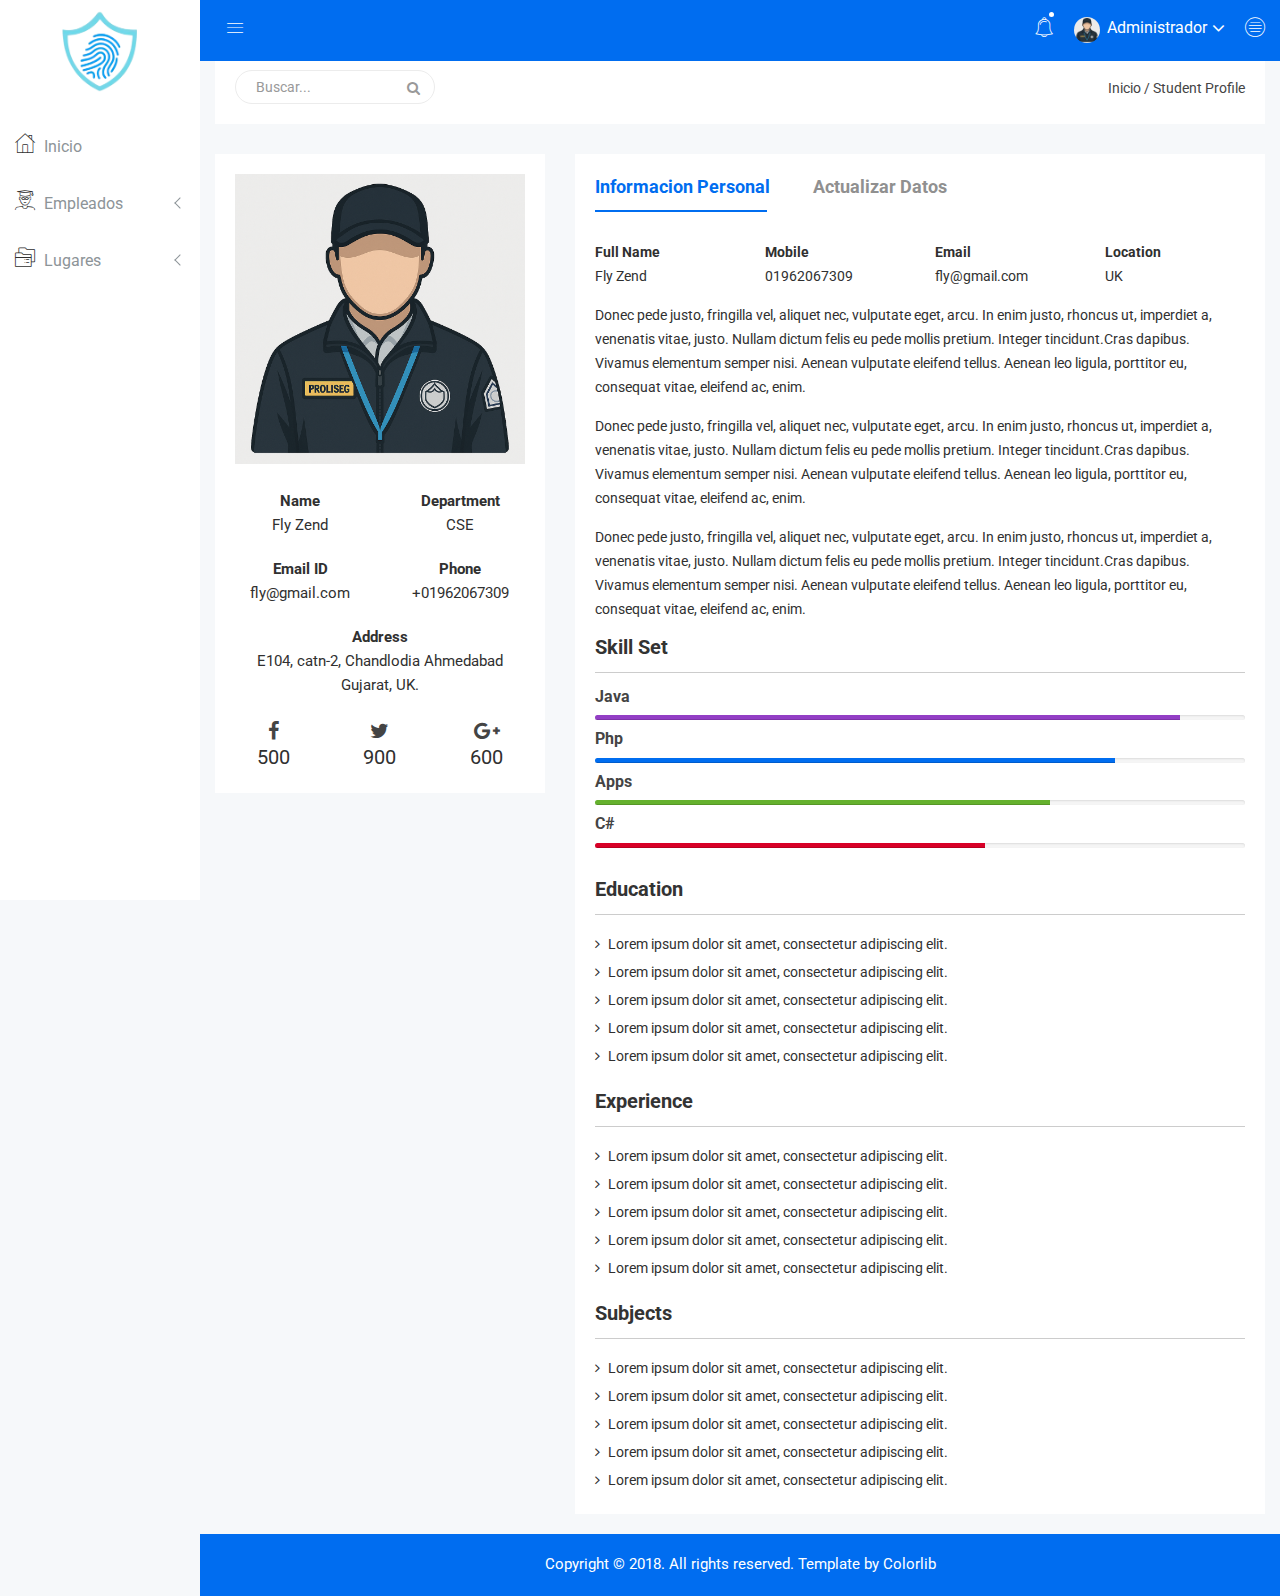
<file: perfil-empleado.html>
<!doctype html>
<html class="no-js" lang="en">

<head>
    <meta charset="utf-8">
    <meta http-equiv="x-ua-compatible" content="ie=edge">
    <title>ADMIN PROLISEG LTDA</title>
    <meta name="description" content="">
    <meta name="viewport" content="width=device-width, initial-scale=1">
    <!-- favicon
		============================================ -->
    <link rel="shortcut icon" type="image/x-icon" href="img/icon.png">
    <!-- Google Fonts
		============================================ -->
    <link href="https://fonts.googleapis.com/css?family=Roboto:100,300,400,700,900" rel="stylesheet">
    <!-- Bootstrap CSS
		============================================ -->
    <link rel="stylesheet" href="css/bootstrap.min.css">
    <!-- Bootstrap CSS
		============================================ -->
    <link rel="stylesheet" href="css/font-awesome.min.css">
    <!-- owl.carousel CSS
		============================================ -->
    <link rel="stylesheet" href="css/owl.carousel.css">
    <link rel="stylesheet" href="css/owl.theme.css">
    <link rel="stylesheet" href="css/owl.transitions.css">
    <!-- animate CSS
		============================================ -->
    <link rel="stylesheet" href="css/animate.css">
    <!-- normalize CSS
		============================================ -->
    <link rel="stylesheet" href="css/normalize.css">
    <!-- meanmenu icon CSS
		============================================ -->
    <link rel="stylesheet" href="css/meanmenu.min.css">
    <!-- main CSS
		============================================ -->
    <link rel="stylesheet" href="css/main.css">
    <!-- educate icon CSS
		============================================ -->
    <link rel="stylesheet" href="css/educate-custon-icon.css">
    <!-- morrisjs CSS
		============================================ -->
    <link rel="stylesheet" href="css/morrisjs/morris.css">
    <!-- mCustomScrollbar CSS
		============================================ -->
    <link rel="stylesheet" href="css/scrollbar/jquery.mCustomScrollbar.min.css">
    <!-- metisMenu CSS
		============================================ -->
    <link rel="stylesheet" href="css/metisMenu/metisMenu.min.css">
    <link rel="stylesheet" href="css/metisMenu/metisMenu-vertical.css">
    <!-- calendar CSS
		============================================ -->
    <link rel="stylesheet" href="css/calendar/fullcalendar.min.css">
    <link rel="stylesheet" href="css/calendar/fullcalendar.print.min.css">
    <!-- forms CSS
		============================================ -->
    <link rel="stylesheet" href="css/form/all-type-forms.css">
    <!-- style CSS
		============================================ -->
    <link rel="stylesheet" href="style.css">
    <!-- responsive CSS
		============================================ -->
    <link rel="stylesheet" href="css/responsive.css">
    <!-- modernizr JS
		============================================ -->
    <script src="js/vendor/modernizr-2.8.3.min.js"></script>
</head>

<body>
    <!--[if lt IE 8]>
		<p class="browserupgrade">You are using an <strong>outdated</strong> browser. Please <a href="http://browsehappy.com/">upgrade your browser</a> to improve your experience.</p>
	<![endif]-->
    <!-- Start Left menu area -->
   <div class="left-sidebar-pro">
    <nav id="sidebar" class="">
        <div class="sidebar-header">
            <a href="index.html"><img class="main-logo" src="img/logo/logosn.png" style="height: 100px;" alt="" /></a> <br><br>
            <strong><a href="index.html"><img src="img/logo/logosn.png" alt="" /></a></strong>
        </div>
        <div class="left-custom-menu-adp-wrap comment-scrollbar">
            <nav class="sidebar-nav left-sidebar-menu-pro">
                <ul class="metismenu" id="menu1">
                    <li>
                        <a title="Inicio" href="index.html" aria-expanded="false">
                            <span class="educate-icon educate-home icon-wrap" aria-hidden="true"></span> 
                            <span class="mini-click-non">Inicio</span>
                        </a>
                    </li>
                    <li>
                        <a class="has-arrow" href="todos-empleados.php" aria-expanded="false">
                            <span class="educate-icon educate-student icon-wrap"></span> 
                            <span class="mini-click-non">Empleados</span>
                        </a>
                        <ul class="submenu-angle" aria-expanded="false">
                            <li><a title="Todos los empleados" href="todos-empleados.php"><span class="mini-sub-pro">Todos los empleados</span></a></li>
                            <li><a title="Agregar empleado" href="agregar-empleado.html"><span class="mini-sub-pro">Agregar empleado</span></a></li>
                           
                            <li><a title="Perfil del empleado" href="perfil-empleado.html"><span class="mini-sub-pro">Perfil del empleado</span></a></li>
                        </ul>
                    </li>
                    <li>
                        <a class="has-arrow" href="todos-lugares.html" aria-expanded="false">
                            <span class="educate-icon educate-course icon-wrap"></span> 
                            <span class="mini-click-non">Lugares</span>
                        </a>
                        <ul class="submenu-angle" aria-expanded="false">
                            <li><a title="Todos los lugares" href="todos-lugares.html"><span class="mini-sub-pro">Todos los lugares</span></a></li>
                            <li><a title="Agregar lugar" href="agregar-lugar.html"><span class="mini-sub-pro">Agregar lugar</span></a></li>
                            <li><a title="Información del lugar" href="info-lugar.html"><span class="mini-sub-pro">Información del lugar</span></a></li>
                        </ul>
                    </li>
                </ul>
            </nav>
        </div>
    </nav>
</div>

    <!-- End Left menu area -->
    <!-- Start Welcome area -->
    <div class="all-content-wrapper">
        <div class="container-fluid">
            <div class="row">
                <div class="col-lg-12 col-md-12 col-sm-12 col-xs-12">
                    <div class="logo-pro">
                        <a href="index.html"><img class="main-logo" src="img/logo/logo.png" style="height: 30px;" alt="" /></a>
                    </div>
                </div>
            </div>
        </div>
        <div class="header-advance-area">
            <div class="header-top-area">
                <div class="container-fluid">
                    <div class="row">
                        <div class="col-lg-12 col-md-12 col-sm-12 col-xs-12">
                            <div class="header-top-wraper">
                                <div class="row">
                                    <div class="col-lg-1 col-md-0 col-sm-1 col-xs-12">
                                        <div class="menu-switcher-pro">
                                            <button type="button" id="sidebarCollapse" class="btn bar-button-pro header-drl-controller-btn btn-info navbar-btn">
													<i class="educate-icon educate-nav"></i>
												</button>
                                        </div>
                                    </div>
                                    <div class="col-lg-6 col-md-7 col-sm-6 col-xs-12">
                                        
                                    </div>
                                    <div class="col-lg-5 col-md-5 col-sm-12 col-xs-12">
                                        <div class="header-right-info">
                                            <ul class="nav navbar-nav mai-top-nav header-right-menu">
                                                
                                                <li class="nav-item"><a href="#" data-toggle="dropdown" role="button" aria-expanded="false" class="nav-link dropdown-toggle"><i class="educate-icon educate-bell" aria-hidden="true"></i><span class="indicator-nt"></span></a>
                                                    
                                                </li>
                                                <li class="nav-item">
                                                        <a href="#" data-toggle="dropdown" role="button" aria-expanded="false" class="nav-link dropdown-toggle">
                                                            <img src="img/product/1.png" alt="" />
                                                            <span class="admin-name">Administrador</span>
                                                            <i class="fa fa-angle-down edu-icon edu-down-arrow"></i>
                                                        </a>
                                                        <ul role="menu" class="dropdown-header-top author-log dropdown-menu animated zoomIn">
                                                            <li><a href="#"><span class="edu-icon edu-home-admin author-log-ic"></span>Mi Cuenta</a></li>
                                                            <li><a href="#"><span class="edu-icon edu-settings author-log-ic"></span>Configuración</a></li>
                                                            <li><a href="logout.php"><span class="edu-icon edu-locked author-log-ic"></span>Cerrar Sesión</a></li>
                                                        </ul>
                                                    </li>

                                                <li class="nav-item nav-setting-open"><a href="#" data-toggle="dropdown" role="button" aria-expanded="false" class="nav-link dropdown-toggle"><i class="educate-icon educate-menu"></i></a>
                                                </li>
                                            </ul>
                                        </div>
                                    </div>
                                </div>
                            </div>
                        </div>
                    </div>
                </div>
            </div>

<div class="mobile-menu-area">
    <div class="container">
        <div class="row">
            <div class="col-lg-12 col-md-12 col-sm-12 col-xs-12">
                <div class="mobile-menu">
                    <nav id="dropdown">
                        <ul class="mobile-menu-nav">
                            <li>
                                <a href="index.html">Inicio</a>
                            </li>
                            <li>
                                <a data-toggle="collapse" data-target="#menuEmpleados" href="#">Empleados 
                                    <span class="admin-project-icon edu-icon edu-down-arrow"></span>
                                </a>
                                <ul id="menuEmpleados" class="collapse dropdown-header-top">
                                    <li><a href="todos-empleados.php">Todos los empleados</a></li>
                                    <li><a href="agregar-empleado.html">Agregar empleado</a></li>
                                    
                                    <li><a href="perfil-empleado.html">Perfil del empleado</a></li>
                                </ul>
                            </li>
                            <li>
                                <a data-toggle="collapse" data-target="#menuLugares" href="#">Lugares 
                                    <span class="admin-project-icon edu-icon edu-down-arrow"></span>
                                </a>
                                <ul id="menuLugares" class="collapse dropdown-header-top">
                                    <li><a href="todos-lugares.html">Todos los lugares</a></li>
                                    <li><a href="agregar-lugar.html">Agregar lugar</a></li>
                                    <li><a href="info-lugar.html">Información del lugar</a></li>
                                </ul>
                            </li>
                        </ul>
                    </nav>
                </div>
            </div>
        </div>
    </div>
</div>

            <!-- Mobile Menu end -->
            <div class="breadcome-area">
                <div class="container-fluid">
                    <div class="row">
                        <div class="col-lg-12 col-md-12 col-sm-12 col-xs-12">
                            <div class="breadcome-list single-page-breadcome">
                                <div class="row">
                                    <div class="col-lg-6 col-md-6 col-sm-6 col-xs-12">
                                        <div class="breadcome-heading">
                                            <form role="search" class="sr-input-func">
                                                <input type="text" placeholder="Buscar..." class="search-int form-control">
                                                <a href="#"><i class="fa fa-search"></i></a>
                                            </form>
                                        </div>
                                    </div>
                                    <div class="col-lg-6 col-md-6 col-sm-6 col-xs-12">
                                        <ul class="breadcome-menu">
                                            <li><a href="index.html">Inicio</a> <span class="bread-slash">/</span>
                                            </li>
                                            <li><span class="bread-blod">Student Profile</span>
                                            </li>
                                        </ul>
                                    </div>
                                </div>
                            </div>
                        </div>
                    </div>
                </div>
            </div>
        </div>
        <!-- Single pro tab review Start-->
        <div class="single-pro-review-area mt-t-30 mg-b-15">
            <div class="container-fluid">
                <div class="row">
                    <div class="col-lg-4 col-md-4 col-sm-4 col-xs-12">
                        <div class="profile-info-inner">
                            <div class="profile-img">
                                <img src="img/profile/1.png" alt="" />
                            </div>
                            <div class="profile-details-hr">
                                <div class="row">
                                    <div class="col-lg-6 col-md-12 col-sm-12 col-xs-6">
                                        <div class="address-hr">
                                            <p><b>Name</b><br /> Fly Zend</p>
                                        </div>
                                    </div>
                                    <div class="col-lg-6 col-md-12 col-sm-12 col-xs-6">
                                        <div class="address-hr tb-sm-res-d-n dps-tb-ntn">
                                            <p><b>Department</b><br /> CSE</p>
                                        </div>
                                    </div>
                                </div>
                                <div class="row">
                                    <div class="col-lg-6 col-md-12 col-sm-12 col-xs-6">
                                        <div class="address-hr">
                                            <p><b>Email ID</b><br /> fly@gmail.com</p>
                                        </div>
                                    </div>
                                    <div class="col-lg-6 col-md-12 col-sm-12 col-xs-6">
                                        <div class="address-hr tb-sm-res-d-n dps-tb-ntn">
                                            <p><b>Phone</b><br /> +01962067309</p>
                                        </div>
                                    </div>
                                </div>
                                <div class="row">
                                    <div class="col-lg-12">
                                        <div class="address-hr">
                                            <p><b>Address</b><br /> E104, catn-2, Chandlodia Ahmedabad Gujarat, UK.</p>
                                        </div>
                                    </div>
                                </div>
                                <div class="row">
                                    <div class="col-lg-4 col-md-4 col-sm-4 col-xs-4">
                                        <div class="address-hr">
                                            <a href="#"><i class="fa fa-facebook"></i></a>
                                            <h3>500</h3>
                                        </div>
                                    </div>
                                    <div class="col-lg-4 col-md-4 col-sm-4 col-xs-4">
                                        <div class="address-hr">
                                            <a href="#"><i class="fa fa-twitter"></i></a>
                                            <h3>900</h3>
                                        </div>
                                    </div>
                                    <div class="col-lg-4 col-md-4 col-sm-4 col-xs-4">
                                        <div class="address-hr">
                                            <a href="#"><i class="fa fa-google-plus"></i></a>
                                            <h3>600</h3>
                                        </div>
                                    </div>
                                </div>
                            </div>
                        </div>
                    </div>
                    <div class="col-lg-8 col-md-8 col-sm-8 col-xs-12">
                        <div class="product-payment-inner-st res-mg-t-30 analysis-progrebar-ctn">
                            <ul id="myTabedu1" class="tab-review-design">
                                <li class="active"><a href="#description">Informacion Personal</a></li>
                                <li><a href="#INFORMATION">Actualizar Datos</a></li>
                            </ul>
                            <div id="myTabContent" class="tab-content custom-product-edit st-prf-pro">
                                <div class="product-tab-list tab-pane fade active in" id="description">
                                    <div class="row">
                                        <div class="col-lg-12 col-md-12 col-sm-12 col-xs-12">
                                            <div class="review-content-section">
                                                <div class="row">
                                                    <div class="col-lg-3 col-md-3 col-sm-3 col-xs-6">
                                                        <div class="address-hr biography">
                                                            <p><b>Full Name</b><br /> Fly Zend</p>
                                                        </div>
                                                    </div>
                                                    <div class="col-lg-3 col-md-3 col-sm-3 col-xs-6">
                                                        <div class="address-hr biography">
                                                            <p><b>Mobile</b><br /> 01962067309</p>
                                                        </div>
                                                    </div>
                                                    <div class="col-lg-3 col-md-3 col-sm-3 col-xs-6">
                                                        <div class="address-hr biography">
                                                            <p><b>Email</b><br /> fly@gmail.com</p>
                                                        </div>
                                                    </div>
                                                    <div class="col-lg-3 col-md-3 col-sm-3 col-xs-6">
                                                        <div class="address-hr biography">
                                                            <p><b>Location</b><br /> UK</p>
                                                        </div>
                                                    </div>
                                                </div>
                                                <div class="row">
                                                    <div class="col-lg-12">
                                                        <div class="content-profile">
                                                            <p>Donec pede justo, fringilla vel, aliquet nec, vulputate eget, arcu. In enim justo, rhoncus ut, imperdiet a, venenatis vitae, justo. Nullam dictum felis eu pede mollis pretium. Integer tincidunt.Cras
                                                                dapibus. Vivamus elementum semper nisi. Aenean vulputate eleifend tellus. Aenean leo ligula, porttitor eu, consequat vitae, eleifend ac, enim.</p>
                                                            <p>Donec pede justo, fringilla vel, aliquet nec, vulputate eget, arcu. In enim justo, rhoncus ut, imperdiet a, venenatis vitae, justo. Nullam dictum felis eu pede mollis pretium. Integer tincidunt.Cras
                                                                dapibus. Vivamus elementum semper nisi. Aenean vulputate eleifend tellus. Aenean leo ligula, porttitor eu, consequat vitae, eleifend ac, enim.</p>
                                                            <p>Donec pede justo, fringilla vel, aliquet nec, vulputate eget, arcu. In enim justo, rhoncus ut, imperdiet a, venenatis vitae, justo. Nullam dictum felis eu pede mollis pretium. Integer tincidunt.Cras
                                                                dapibus. Vivamus elementum semper nisi. Aenean vulputate eleifend tellus. Aenean leo ligula, porttitor eu, consequat vitae, eleifend ac, enim.</p>
                                                        </div>
                                                    </div>
                                                </div>
                                                <div class="row mg-b-15">
                                                    <div class="col-lg-12">
                                                        <div class="row">
                                                            <div class="col-lg-12">
                                                                <div class="skill-title">
                                                                    <h2>Skill Set</h2>
                                                                    <hr />
                                                                </div>
                                                            </div>
                                                        </div>
                                                        <div class="progress-skill">
                                                            <h2>Java</h2>
                                                            <div class="progress progress-mini">
                                                                <div style="width: 90%;" class="progress-bar progress-yellow"></div>
                                                            </div>
                                                        </div>
                                                        <div class="progress-skill">
                                                            <h2>Php</h2>
                                                            <div class="progress progress-mini">
                                                                <div style="width: 80%;" class="progress-bar progress-green"></div>
                                                            </div>
                                                        </div>
                                                        <div class="progress-skill">
                                                            <h2>Apps</h2>
                                                            <div class="progress progress-mini">
                                                                <div style="width: 70%;" class="progress-bar progress-blue"></div>
                                                            </div>
                                                        </div>
                                                        <div class="progress-skill">
                                                            <h2>C#</h2>
                                                            <div class="progress progress-mini">
                                                                <div style="width: 60%;" class="progress-bar progress-red"></div>
                                                            </div>
                                                        </div>
                                                    </div>
                                                </div>
                                                <div class="row mg-b-15">
                                                    <div class="col-lg-12">
                                                        <div class="row">
                                                            <div class="col-lg-12">
                                                                <div class="skill-title">
                                                                    <h2>Education</h2>
                                                                    <hr />
                                                                </div>
                                                            </div>
                                                        </div>
                                                        <div class="ex-pro">
                                                            <ul>
                                                                <li><i class="fa fa-angle-right"></i> Lorem ipsum dolor sit amet, consectetur adipiscing elit.</li>
                                                                <li><i class="fa fa-angle-right"></i> Lorem ipsum dolor sit amet, consectetur adipiscing elit.</li>
                                                                <li><i class="fa fa-angle-right"></i> Lorem ipsum dolor sit amet, consectetur adipiscing elit.</li>
                                                                <li><i class="fa fa-angle-right"></i> Lorem ipsum dolor sit amet, consectetur adipiscing elit.</li>
                                                                <li><i class="fa fa-angle-right"></i> Lorem ipsum dolor sit amet, consectetur adipiscing elit.</li>
                                                            </ul>
                                                        </div>
                                                    </div>
                                                </div>
                                                <div class="row mg-b-15">
                                                    <div class="col-lg-12">
                                                        <div class="row">
                                                            <div class="col-lg-12">
                                                                <div class="skill-title">
                                                                    <h2>Experience</h2>
                                                                    <hr />
                                                                </div>
                                                            </div>
                                                        </div>
                                                        <div class="ex-pro">
                                                            <ul>
                                                                <li><i class="fa fa-angle-right"></i> Lorem ipsum dolor sit amet, consectetur adipiscing elit.</li>
                                                                <li><i class="fa fa-angle-right"></i> Lorem ipsum dolor sit amet, consectetur adipiscing elit.</li>
                                                                <li><i class="fa fa-angle-right"></i> Lorem ipsum dolor sit amet, consectetur adipiscing elit.</li>
                                                                <li><i class="fa fa-angle-right"></i> Lorem ipsum dolor sit amet, consectetur adipiscing elit.</li>
                                                                <li><i class="fa fa-angle-right"></i> Lorem ipsum dolor sit amet, consectetur adipiscing elit.</li>
                                                            </ul>
                                                        </div>
                                                    </div>
                                                </div>
                                                <div class="row">
                                                    <div class="col-lg-12">
                                                        <div class="row">
                                                            <div class="col-lg-12">
                                                                <div class="skill-title">
                                                                    <h2>Subjects</h2>
                                                                    <hr />
                                                                </div>
                                                            </div>
                                                        </div>
                                                        <div class="ex-pro">
                                                            <ul>
                                                                <li><i class="fa fa-angle-right"></i> Lorem ipsum dolor sit amet, consectetur adipiscing elit.</li>
                                                                <li><i class="fa fa-angle-right"></i> Lorem ipsum dolor sit amet, consectetur adipiscing elit.</li>
                                                                <li><i class="fa fa-angle-right"></i> Lorem ipsum dolor sit amet, consectetur adipiscing elit.</li>
                                                                <li><i class="fa fa-angle-right"></i> Lorem ipsum dolor sit amet, consectetur adipiscing elit.</li>
                                                                <li><i class="fa fa-angle-right"></i> Lorem ipsum dolor sit amet, consectetur adipiscing elit.</li>
                                                            </ul>
                                                        </div>
                                                    </div>
                                                </div>
                                            </div>
                                        </div>
                                    </div>
                                </div>
                               


                               <div class="product-tab-list tab-pane fade" id="INFORMATION">
  <form action="/update" method="POST" enctype="multipart/form-data">
    <div class="row">
      <div class="col-lg-6">
        <!-- Foto de Perfil -->
        <div class="form-group">
          <label for="foto_perfil_ruta">Foto de Perfil</label>
          <div class="file-upload-inner ts-forms">
            <div class="input prepend-big-btn">
              <label class="icon-right" for="foto_perfil_ruta">
                <i class="fa fa-download"></i>
              </label>
              <div class="file-button">
                Buscar
                <input id="foto_perfil_ruta" name="foto_perfil_ruta" type="file" onchange="document.getElementById('file-name').value = this.value;">
              </div>
              <input type="text" id="file-name" placeholder="No se ha seleccionado archivo" readonly>
            </div>
          </div>
        </div>

        <div class="form-group">
          <input name="nombre" type="text" class="form-control" placeholder="Nombre completo" required>
        </div>
        <div class="form-group">
          <input name="cedula" type="text" class="form-control" placeholder="Cédula" required>
        </div>
        <div class="form-group">
          <textarea name="direccion" class="form-control" placeholder="Dirección"></textarea>
        </div>
        <div class="form-group">
          <input name="celular" type="text" class="form-control" placeholder="Número celular">
        </div>

        <div class="form-group">
          <label for="fecha_nacimiento">Fecha de Nacimiento </label>
          <input name="fecha_nacimiento" id="fecha_nacimiento" type="date" class="form-control" placeholder="Fecha de nacimiento">
        </div>
        <div class="form-group">
          <label for="estado_civil">Estado Civil</label>
          <select name="estado_civil" id="estado_civil" class="form-control" required>
            <option value="" selected disabled>Seleccionar estado civil</option>
            <option value="Soltero">Soltero</option>
            <option value="Casado">Casado</option>
            <option value="Divorciado">Divorciado</option>
            <option value="Viudo">Viudo</option>
          </select>
        </div>
        <div class="form-group">
          <textarea name="formacion" class="form-control" placeholder="Formación"></textarea>
        </div>

      </div>

      <div class="col-lg-6">
        <br>
        <div class="form-group">
          <input name="email" type="email" class="form-control" placeholder="Correo electrónico">
        </div>

        <div class="form-group">
          <label for="genero">Género</label>
          <select name="genero" id="genero" class="form-control" required>
            <option value="" selected disabled>Seleccionar género</option>
            <option value="Masculino">Masculino</option>
            <option value="Femenino">Femenino</option>
            <option value="Otro">Otro</option>
          </select>
        </div>
        <div class="form-group">
          <textarea name="experiencia" class="form-control" placeholder="Experiencia"></textarea>
        </div>
        <div class="form-group">
          <input name="puesto_asignado" type="text" class="form-control" placeholder="Puesto asignado">
        </div>

        <div class="form-group">
          <label for="tipo_contrato">Tipo de Contrato</label>
          <select name="tipo_contrato" id="tipo_contrato" class="form-control" required>
            <option value="" selected disabled>Seleccionar tipo de contrato</option>
            <option value="Indefinido">Indefinido</option>
            <option value="Temporal">Temporal</option>
            <option value="Practicante">Practicante</option>
            <option value="Freelance">Freelance</option>
            <option value="Otro">Otro</option>
          </select>
        </div>

        <div class="form-group">
          <input name="sueldo" type="number" step="0.01" class="form-control" placeholder="Sueldo (USD)">
        </div>

        <div class="form-group">
          <label for="fecha_ingreso">Fecha de Ingreso </label>
          <input name="fecha_ingreso" id="fecha_ingreso" type="date" class="form-control" placeholder="Fecha de ingreso">
        </div>

        <div class="form-group">
          <label for="hoja_vida_ruta">Hoja de Vida (PDF)</label>
          <input id="hoja_vida_ruta" name="hoja_vida_ruta" type="file" accept="application/pdf" class="form-control">
        </div>

        <div class="form-group">
          <label for="estado">Estado</label>
          <select name="estado" id="estado" class="form-control" required>
            <option value="" selected disabled>Seleccionar estado</option>
            <option value="Activo">Activo</option>
            <option value="Inactivo">Inactivo</option>
          </select>
        </div>

        <div class="form-group">
          <textarea name="observaciones" class="form-control" placeholder="Observaciones"></textarea>
        </div>
      </div>
    </div>
    <div class="row">
      <div class="col-lg-12">
        <div class="payment-adress mg-t-15">
          <button type="submit" class="btn btn-primary waves-effect waves-light mg-b-15">Actualizar</button>
        </div>
      </div>
    </div>
  </form>
</div>



                            </div>
                        </div>
                    </div>
                </div>
            </div>
        </div>
        <div class="footer-copyright-area">
            <div class="container-fluid">
                <div class="row">
                    <div class="col-lg-12">
                        <div class="footer-copy-right">
                            <p>Copyright © 2018. All rights reserved. Template by <a href="https://colorlib.com/wp/templates/">Colorlib</a></p>
                        </div>
                    </div>
                </div>
            </div>
        </div>
    </div>

    <!-- jquery
		============================================ -->
    <script src="js/vendor/jquery-1.12.4.min.js"></script>
    <!-- bootstrap JS
		============================================ -->
    <script src="js/bootstrap.min.js"></script>
    <!-- wow JS
		============================================ -->
    <script src="js/wow.min.js"></script>
    <!-- price-slider JS
		============================================ -->
    <script src="js/jquery-price-slider.js"></script>
    <!-- meanmenu JS
		============================================ -->
    <script src="js/jquery.meanmenu.js"></script>
    <!-- owl.carousel JS
		============================================ -->
    <script src="js/owl.carousel.min.js"></script>
    <!-- sticky JS
		============================================ -->
    <script src="js/jquery.sticky.js"></script>
    <!-- scrollUp JS
		============================================ -->
    <script src="js/jquery.scrollUp.min.js"></script>
    <!-- mCustomScrollbar JS
		============================================ -->
    <script src="js/scrollbar/jquery.mCustomScrollbar.concat.min.js"></script>
    <script src="js/scrollbar/mCustomScrollbar-active.js"></script>
    <!-- metisMenu JS
		============================================ -->
    <script src="js/metisMenu/metisMenu.min.js"></script>
    <script src="js/metisMenu/metisMenu-active.js"></script>
    <!-- morrisjs JS
		============================================ -->
    <script src="js/sparkline/jquery.sparkline.min.js"></script>
    <script src="js/sparkline/jquery.charts-sparkline.js"></script>
    <!-- calendar JS
		============================================ -->
    <script src="js/calendar/moment.min.js"></script>
    <script src="js/calendar/fullcalendar.min.js"></script>
    <script src="js/calendar/fullcalendar-active.js"></script>
    <!-- tab JS
		============================================ -->
    <script src="js/tab.js"></script>
    <!-- plugins JS
		============================================ -->
    <script src="js/plugins.js"></script>
    <!-- main JS
		============================================ -->
    <script src="js/main.js"></script>
    <!-- tawk chat JS
		============================================ -->
   
</body>

</html>
</file>
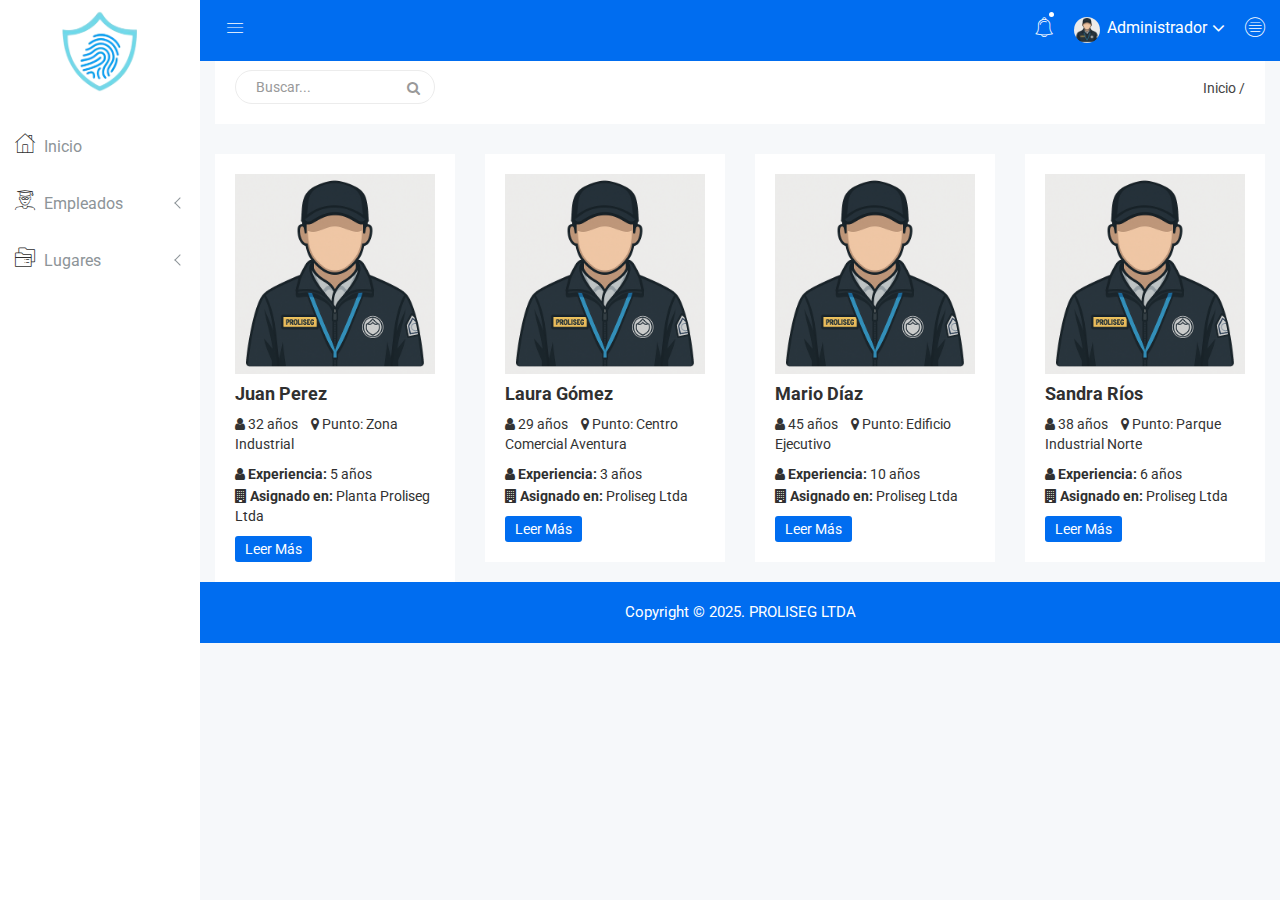
<file: todos-empleados.html>
<!doctype html>
<html class="no-js" lang="en">

<head>
    <meta charset="utf-8">
    <meta http-equiv="x-ua-compatible" content="ie=edge">
     <title>ADMIN PROLISEG LTDA</title>
    <meta name="description" content="">
    <meta name="viewport" content="width=device-width, initial-scale=1">
    <!-- favicon
		============================================ -->
    <link rel="shortcut icon" type="image/x-icon" href="img/icon.png">
    <!-- Google Fonts
		============================================ -->
    <link href="https://fonts.googleapis.com/css?family=Roboto:100,300,400,700,900" rel="stylesheet">
    <!-- Bootstrap CSS
		============================================ -->
    <link rel="stylesheet" href="css/bootstrap.min.css">
    <!-- Bootstrap CSS
		============================================ -->
    <link rel="stylesheet" href="css/font-awesome.min.css">
    <!-- owl.carousel CSS
		============================================ -->
    <link rel="stylesheet" href="css/owl.carousel.css">
    <link rel="stylesheet" href="css/owl.theme.css">
    <link rel="stylesheet" href="css/owl.transitions.css">
    <!-- animate CSS
		============================================ -->
    <link rel="stylesheet" href="css/animate.css">
    <!-- normalize CSS
		============================================ -->
    <link rel="stylesheet" href="css/normalize.css">
    <!-- meanmenu icon CSS
		============================================ -->
    <link rel="stylesheet" href="css/meanmenu.min.css">
    <!-- main CSS
		============================================ -->
    <link rel="stylesheet" href="css/main.css">
    <!-- educate icon CSS
		============================================ -->
    <link rel="stylesheet" href="css/educate-custon-icon.css">
    <!-- morrisjs CSS
		============================================ -->
    <link rel="stylesheet" href="css/morrisjs/morris.css">
    <!-- mCustomScrollbar CSS
		============================================ -->
    <link rel="stylesheet" href="css/scrollbar/jquery.mCustomScrollbar.min.css">
    <!-- metisMenu CSS
		============================================ -->
    <link rel="stylesheet" href="css/metisMenu/metisMenu.min.css">
    <link rel="stylesheet" href="css/metisMenu/metisMenu-vertical.css">
    <!-- calendar CSS
		============================================ -->
    <link rel="stylesheet" href="css/calendar/fullcalendar.min.css">
    <link rel="stylesheet" href="css/calendar/fullcalendar.print.min.css">
    <!-- style CSS
		============================================ -->
    <link rel="stylesheet" href="style.css">
    <!-- responsive CSS
		============================================ -->
    <link rel="stylesheet" href="css/responsive.css">
    <!-- modernizr JS
		============================================ -->
    <script src="js/vendor/modernizr-2.8.3.min.js"></script>
</head>

<body>
    <!--[if lt IE 8]>
		<p class="browserupgrade">You are using an <strong>outdated</strong> browser. Please <a href="http://browsehappy.com/">upgrade your browser</a> to improve your experience.</p>
	<![endif]-->
    <!-- Start Left menu area -->
  <div class="left-sidebar-pro">
    <nav id="sidebar" class="">
        <div class="sidebar-header">
            <a href="index.html"><img class="main-logo" src="img/logo/logosn.png" style="height: 100px;" alt="" /></a> <br><br>
            <strong><a href="index.html"><img src="img/logo/logosn.png" alt="" /></a></strong>
        </div>
        <div class="left-custom-menu-adp-wrap comment-scrollbar">
            <nav class="sidebar-nav left-sidebar-menu-pro">
                <ul class="metismenu" id="menu1">
                    <li>
                        <a title="Inicio" href="index.html" aria-expanded="false">
                            <span class="educate-icon educate-home icon-wrap" aria-hidden="true"></span> 
                            <span class="mini-click-non">Inicio</span>
                        </a>
                    </li>
                    <li>
                        <a class="has-arrow" href="todos-empleados.html" aria-expanded="false">
                            <span class="educate-icon educate-student icon-wrap"></span> 
                            <span class="mini-click-non">Empleados</span>
                        </a>
                        <ul class="submenu-angle" aria-expanded="false">
                            <li><a title="Todos los empleados" href="todos-empleados.html"><span class="mini-sub-pro">Todos los empleados</span></a></li>
                            <li><a title="Agregar empleado" href="agregar-empleado.html"><span class="mini-sub-pro">Agregar empleado</span></a></li>
                           
                            <li><a title="Perfil del empleado" href="perfil-empleado.html"><span class="mini-sub-pro">Perfil del empleado</span></a></li>
                        </ul>
                    </li>
                    <li>
                        <a class="has-arrow" href="todos-lugares.html" aria-expanded="false">
                            <span class="educate-icon educate-course icon-wrap"></span> 
                            <span class="mini-click-non">Lugares</span>
                        </a>
                        <ul class="submenu-angle" aria-expanded="false">
                            <li><a title="Todos los lugares" href="todos-lugares.html"><span class="mini-sub-pro">Todos los lugares</span></a></li>
                            <li><a title="Agregar lugar" href="agregar-lugar.html"><span class="mini-sub-pro">Agregar lugar</span></a></li>
                            <li><a title="Información del lugar" href="info-lugar.html"><span class="mini-sub-pro">Información del lugar</span></a></li>
                        </ul>
                    </li>
                </ul>
            </nav>
        </div>
    </nav>
</div>

    <!-- End Left menu area -->
    <!-- Start Welcome area -->
    <div class="all-content-wrapper">
        <div class="container-fluid">
            <div class="row">
                <div class="col-lg-12 col-md-12 col-sm-12 col-xs-12">
                    <div class="logo-pro">
                        <a href="index.html"><img class="main-logo" src="img/logo/logo.png" style="height: 30px;" alt="" /></a>
                    </div>
                </div>
            </div>
        </div>
        <div class="header-advance-area">
            <div class="header-top-area">
                <div class="container-fluid">
                    <div class="row">
                        <div class="col-lg-12 col-md-12 col-sm-12 col-xs-12">
                            <div class="header-top-wraper">
                                <div class="row">
                                    <div class="col-lg-1 col-md-0 col-sm-1 col-xs-12">
                                        <div class="menu-switcher-pro">
                                            <button type="button" id="sidebarCollapse" class="btn bar-button-pro header-drl-controller-btn btn-info navbar-btn">
													<i class="educate-icon educate-nav"></i>
												</button>
                                        </div>
                                    </div>
                                    <div class="col-lg-6 col-md-7 col-sm-6 col-xs-12">
                                        
                                    </div>
                                    <div class="col-lg-5 col-md-5 col-sm-12 col-xs-12">
                                        <div class="header-right-info">
                                            <ul class="nav navbar-nav mai-top-nav header-right-menu">
                                                
                                                <li class="nav-item"><a href="#" data-toggle="dropdown" role="button" aria-expanded="false" class="nav-link dropdown-toggle"><i class="educate-icon educate-bell" aria-hidden="true"></i><span class="indicator-nt"></span></a>
                                                    
                                                </li>
                                                <li class="nav-item">
                                                        <a href="#" data-toggle="dropdown" role="button" aria-expanded="false" class="nav-link dropdown-toggle">
                                                            <img src="img/product/1.png" alt="" />
                                                            <span class="admin-name">Administrador</span>
                                                            <i class="fa fa-angle-down edu-icon edu-down-arrow"></i>
                                                        </a>
                                                        <ul role="menu" class="dropdown-header-top author-log dropdown-menu animated zoomIn">
                                                            <li><a href="#"><span class="edu-icon edu-home-admin author-log-ic"></span>Mi Cuenta</a></li>
                                                            <li><a href="#"><span class="edu-icon edu-settings author-log-ic"></span>Configuración</a></li>
                                                            <li><a href="logout.php"><span class="edu-icon edu-locked author-log-ic"></span>Cerrar Sesión</a></li>
                                                        </ul>
                                                    </li>

                                                <li class="nav-item nav-setting-open"><a href="#" data-toggle="dropdown" role="button" aria-expanded="false" class="nav-link dropdown-toggle"><i class="educate-icon educate-menu"></i></a>
                                                </li>
                                            </ul>
                                        </div>
                                    </div>
                                </div>
                            </div>
                        </div>
                    </div>
                </div>
            </div>

<div class="mobile-menu-area">
    <div class="container">
        <div class="row">
            <div class="col-lg-12 col-md-12 col-sm-12 col-xs-12">
                <div class="mobile-menu">
                    <nav id="dropdown">
                        <ul class="mobile-menu-nav">
                            <li>
                                <a href="index.html">Inicio</a>
                            </li>
                            <li>
                                <a data-toggle="collapse" data-target="#menuEmpleados" href="#">Empleados 
                                    <span class="admin-project-icon edu-icon edu-down-arrow"></span>
                                </a>
                                <ul id="menuEmpleados" class="collapse dropdown-header-top">
                                    <li><a href="todos-empleados.html">Todos los empleados</a></li>
                                    <li><a href="agregar-empleado.html">Agregar empleado</a></li>
                                    
                                    <li><a href="perfil-empleado.html">Perfil del empleado</a></li>
                                </ul>
                            </li>
                            <li>
                                <a data-toggle="collapse" data-target="#menuLugares" href="#">Lugares 
                                    <span class="admin-project-icon edu-icon edu-down-arrow"></span>
                                </a>
                                <ul id="menuLugares" class="collapse dropdown-header-top">
                                    <li><a href="todos-lugares.html">Todos los lugares</a></li>
                                    <li><a href="agregar-lugar.html">Agregar lugar</a></li>
                                    <li><a href="info-lugar.html">Información del lugar</a></li>
                                </ul>
                            </li>
                        </ul>
                    </nav>
                </div>
            </div>
        </div>
    </div>
</div>

            <!-- Mobile Menu end -->
            <div class="breadcome-area">
                <div class="container-fluid">
                    <div class="row">
                        <div class="col-lg-12 col-md-12 col-sm-12 col-xs-12">
                            <div class="breadcome-list">
                                <div class="row">
                                    <div class="col-lg-6 col-md-6 col-sm-6 col-xs-12">
                                        <div class="breadcome-heading">
                                            <form role="search" class="sr-input-func">
                                                <input type="text" placeholder="Buscar..." class="search-int form-control">
                                                <a href="#"><i class="fa fa-search"></i></a>
                                            </form>
                                        </div>
                                    </div>
                                    <div class="col-lg-6 col-md-6 col-sm-6 col-xs-12">
                                        <ul class="breadcome-menu">
                                            <li><a href="index.html">Inicio</a> <span class="bread-slash">/</span>
                                            </li>
                                            
                                            </li>
                                        </ul>
                                    </div>
                                </div>
                            </div>
                        </div>
                    </div>
                </div>
            </div>
        </div>
        <div class="courses-area">
            <div class="container-fluid">
               <div class="row">
    <div class="col-lg-3 col-md-6 col-sm-6 col-xs-12">
        <div class="courses-inner res-mg-b-30">
            <div class="courses-title">
                <a href="#"><img src="img/courses/1.png" alt=""></a>
                <h2>Juan Perez</h2>
            </div>
            <div class="courses-alaltic">
                <span class="cr-ic-r">
                    <span class="course-icon"><i class="fa fa-user"></i></span> 32 años
                </span>
                <span class="cr-ic-r">
                    <span class="course-icon"><i class="fa fa-map-marker"></i></span> Punto: Zona Industrial
                </span>
            </div>
            <div class="course-des">
                <p><span><i class="fa fa-user"></i></span> <b>Experiencia:</b> 5 años</p>
                <p><span><i class="fa fa-building"></i></span> <b>Asignado en:</b> Planta Proliseg Ltda</p>
            </div>
            <div class="product-buttons">
                <button type="button" class="button-default cart-btn">Leer Más</button>
            </div>
        </div>
    </div>

    <div class="col-lg-3 col-md-6 col-sm-6 col-xs-12">
        <div class="courses-inner res-mg-b-30">
            <div class="courses-title">
                <a href="#"><img src="img/courses/1.png" alt=""></a>
                <h2>Laura Gómez</h2>
            </div>
            <div class="courses-alaltic">
                <span class="cr-ic-r">
                    <span class="course-icon"><i class="fa fa-user"></i></span> 29 años
                </span>
                <span class="cr-ic-r">
                    <span class="course-icon"><i class="fa fa-map-marker"></i></span> Punto: Centro Comercial Aventura
                </span>
            </div>
            <div class="course-des">
                <p><span><i class="fa fa-user"></i></span> <b>Experiencia:</b> 3 años</p>
                <p><span><i class="fa fa-building"></i></span> <b>Asignado en:</b> Proliseg Ltda</p>
            </div>
            <div class="product-buttons">
                <button type="button" class="button-default cart-btn">Leer Más</button>
            </div>
        </div>
    </div>

    <div class="col-lg-3 col-md-6 col-sm-6 col-xs-12">
        <div class="courses-inner res-mg-b-30">
            <div class="courses-title">
                <a href="#"><img src="img/courses/1.png" alt=""></a>
                <h2>Mario Díaz</h2>
            </div>
            <div class="courses-alaltic">
                <span class="cr-ic-r">
                    <span class="course-icon"><i class="fa fa-user"></i></span> 45 años
                </span>
                <span class="cr-ic-r">
                    <span class="course-icon"><i class="fa fa-map-marker"></i></span> Punto: Edificio Ejecutivo
                </span>
            </div>
            <div class="course-des">
                <p><span><i class="fa fa-user"></i></span> <b>Experiencia:</b> 10 años</p>
                <p><span><i class="fa fa-building"></i></span> <b>Asignado en:</b> Proliseg Ltda</p>
            </div>
            <div class="product-buttons">
                <button type="button" class="button-default cart-btn">Leer Más</button>
            </div>
        </div>
    </div>

    <div class="col-lg-3 col-md-6 col-sm-6 col-xs-12">
        <div class="courses-inner res-mg-b-30">
            <div class="courses-title">
                <a href="#"><img src="img/courses/1.png" alt=""></a>
                <h2>Sandra Ríos</h2>
            </div>
            <div class="courses-alaltic">
                <span class="cr-ic-r">
                    <span class="course-icon"><i class="fa fa-user"></i></span> 38 años
                </span>
                <span class="cr-ic-r">
                    <span class="course-icon"><i class="fa fa-map-marker"></i></span> Punto: Parque Industrial Norte
                </span>
            </div>
            <div class="course-des">
                <p><span><i class="fa fa-user"></i></span> <b>Experiencia:</b> 6 años</p>
                <p><span><i class="fa fa-building"></i></span> <b>Asignado en:</b> Proliseg Ltda</p>
            </div>
            <div class="product-buttons">
                <button type="button" class="button-default cart-btn">Leer Más</button>
            </div>
        </div>
    </div>
</div>

               


            </div>
        </div>
       <div class="footer-copyright-area">
            <div class="container-fluid">
                <div class="row">
                    <div class="col-lg-12 col-md-12 col-sm-12 col-xs-12">
                        <div class="footer-copy-right">
                            <p>Copyright © 2025.  <a href="https://proliseg.com">PROLISEG LTDA</a></p>
                        </div>
                    </div>
                </div>
            </div>
        </div>
    </div>

    <!-- jquery
		============================================ -->
    <script src="js/vendor/jquery-1.12.4.min.js"></script>
    <!-- bootstrap JS
		============================================ -->
    <script src="js/bootstrap.min.js"></script>
    <!-- wow JS
		============================================ -->
    <script src="js/wow.min.js"></script>
    <!-- price-slider JS
		============================================ -->
    <script src="js/jquery-price-slider.js"></script>
    <!-- meanmenu JS
		============================================ -->
    <script src="js/jquery.meanmenu.js"></script>
    <!-- owl.carousel JS
		============================================ -->
    <script src="js/owl.carousel.min.js"></script>
    <!-- sticky JS
		============================================ -->
    <script src="js/jquery.sticky.js"></script>
    <!-- scrollUp JS
		============================================ -->
    <script src="js/jquery.scrollUp.min.js"></script>
    <!-- mCustomScrollbar JS
		============================================ -->
    <script src="js/scrollbar/jquery.mCustomScrollbar.concat.min.js"></script>
    <script src="js/scrollbar/mCustomScrollbar-active.js"></script>
    <!-- metisMenu JS
		============================================ -->
    <script src="js/metisMenu/metisMenu.min.js"></script>
    <script src="js/metisMenu/metisMenu-active.js"></script>
    <!-- morrisjs JS
		============================================ -->
    <script src="js/sparkline/jquery.sparkline.min.js"></script>
    <script src="js/sparkline/jquery.charts-sparkline.js"></script>
    <script src="js/sparkline/sparkline-active.js"></script>
    <!-- calendar JS
		============================================ -->
    <script src="js/calendar/moment.min.js"></script>
    <script src="js/calendar/fullcalendar.min.js"></script>
    <script src="js/calendar/fullcalendar-active.js"></script>
    <!-- plugins JS
		============================================ -->
    <script src="js/plugins.js"></script>
    <!-- main JS
		============================================ -->
    <script src="js/main.js"></script>
    <!-- tawk chat JS
		============================================ -->
   
</body>

</html>
</file>
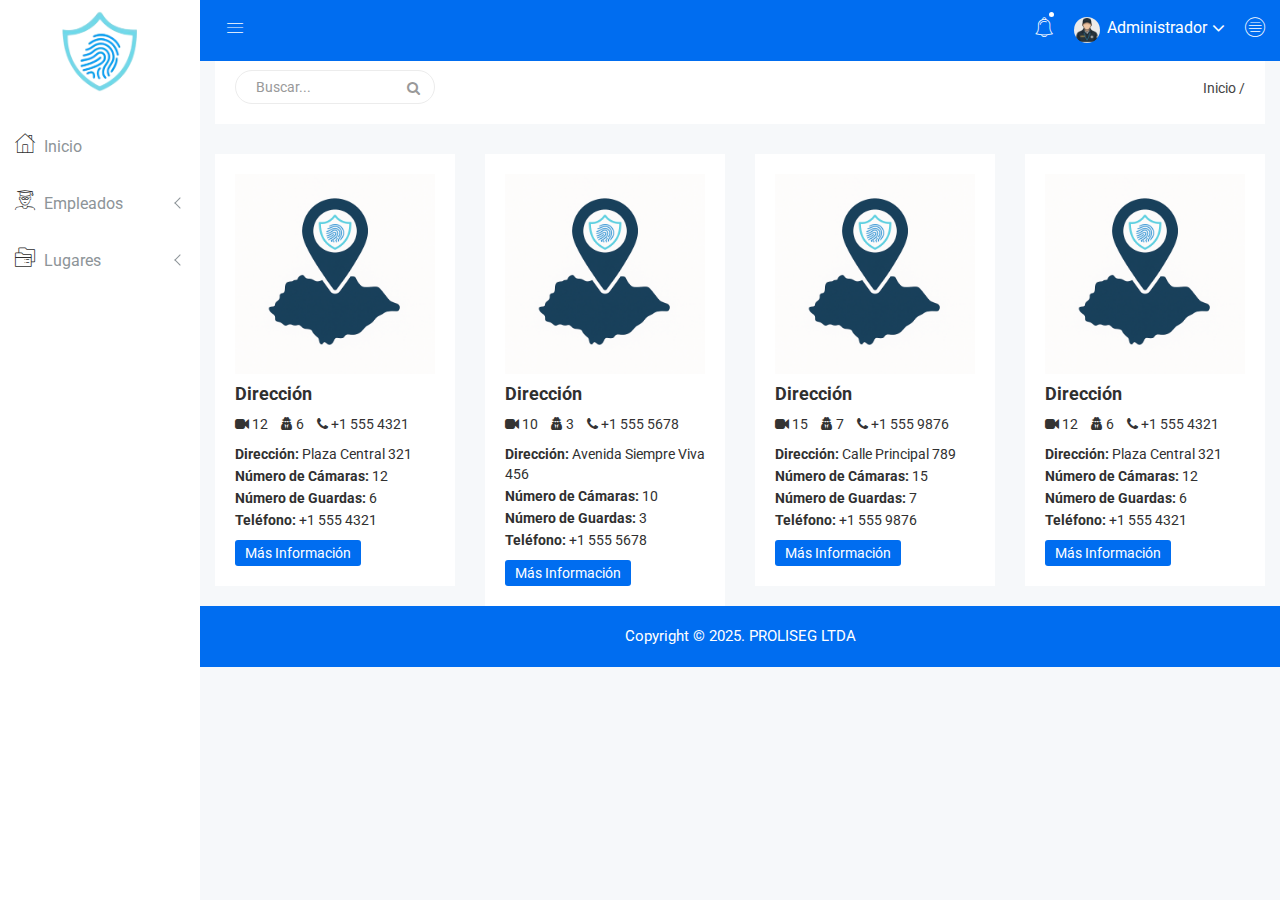
<file: todos-lugares.html>
<!doctype html>
<html class="no-js" lang="en">

<head>
    <meta charset="utf-8">
    <meta http-equiv="x-ua-compatible" content="ie=edge">
     <title>ADMIN PROLISEG LTDA</title>
    <meta name="description" content="">
    <meta name="viewport" content="width=device-width, initial-scale=1">
    <!-- favicon
		============================================ -->
    <link rel="shortcut icon" type="image/x-icon" href="img/icon.png">
    <!-- Google Fonts
		============================================ -->
    <link href="https://fonts.googleapis.com/css?family=Roboto:100,300,400,700,900" rel="stylesheet">
    <!-- Bootstrap CSS
		============================================ -->
    <link rel="stylesheet" href="css/bootstrap.min.css">
    <!-- Bootstrap CSS
		============================================ -->
    <link rel="stylesheet" href="css/font-awesome.min.css">
    <!-- owl.carousel CSS
		============================================ -->
    <link rel="stylesheet" href="css/owl.carousel.css">
    <link rel="stylesheet" href="css/owl.theme.css">
    <link rel="stylesheet" href="css/owl.transitions.css">
    <!-- animate CSS
		============================================ -->
    <link rel="stylesheet" href="css/animate.css">
    <!-- normalize CSS
		============================================ -->
    <link rel="stylesheet" href="css/normalize.css">
    <!-- meanmenu icon CSS
		============================================ -->
    <link rel="stylesheet" href="css/meanmenu.min.css">
    <!-- main CSS
		============================================ -->
    <link rel="stylesheet" href="css/main.css">
    <!-- educate icon CSS
		============================================ -->
    <link rel="stylesheet" href="css/educate-custon-icon.css">
    <!-- morrisjs CSS
		============================================ -->
    <link rel="stylesheet" href="css/morrisjs/morris.css">
    <!-- mCustomScrollbar CSS
		============================================ -->
    <link rel="stylesheet" href="css/scrollbar/jquery.mCustomScrollbar.min.css">
    <!-- metisMenu CSS
		============================================ -->
    <link rel="stylesheet" href="css/metisMenu/metisMenu.min.css">
    <link rel="stylesheet" href="css/metisMenu/metisMenu-vertical.css">
    <!-- calendar CSS
		============================================ -->
    <link rel="stylesheet" href="css/calendar/fullcalendar.min.css">
    <link rel="stylesheet" href="css/calendar/fullcalendar.print.min.css">
    <!-- style CSS
		============================================ -->
    <link rel="stylesheet" href="style.css">
    <!-- responsive CSS
		============================================ -->
    <link rel="stylesheet" href="css/responsive.css">
    <!-- modernizr JS
		============================================ -->
    <script src="js/vendor/modernizr-2.8.3.min.js"></script>
</head>

<body>
    <!--[if lt IE 8]>
		<p class="browserupgrade">You are using an <strong>outdated</strong> browser. Please <a href="http://browsehappy.com/">upgrade your browser</a> to improve your experience.</p>
	<![endif]-->
    <!-- Start Left menu area -->
  <div class="left-sidebar-pro">
    <nav id="sidebar" class="">
        <div class="sidebar-header">
            <a href="index.html"><img class="main-logo" src="img/logo/logosn.png" style="height: 100px;" alt="" /></a> <br><br>
            <strong><a href="index.html"><img src="img/logo/logosn.png" alt="" /></a></strong>
        </div>
        <div class="left-custom-menu-adp-wrap comment-scrollbar">
            <nav class="sidebar-nav left-sidebar-menu-pro">
                <ul class="metismenu" id="menu1">
                    <li>
                        <a title="Inicio" href="index.html" aria-expanded="false">
                            <span class="educate-icon educate-home icon-wrap" aria-hidden="true"></span> 
                            <span class="mini-click-non">Inicio</span>
                        </a>
                    </li>
                    <li>
                        <a class="has-arrow" href="todos-empleados.php" aria-expanded="false">
                            <span class="educate-icon educate-student icon-wrap"></span> 
                            <span class="mini-click-non">Empleados</span>
                        </a>
                        <ul class="submenu-angle" aria-expanded="false">
                            <li><a title="Todos los empleados" href="todos-empleados.php"><span class="mini-sub-pro">Todos los empleados</span></a></li>
                            <li><a title="Agregar empleado" href="agregar-empleado.html"><span class="mini-sub-pro">Agregar empleado</span></a></li>
                           
                            <li><a title="Perfil del empleado" href="perfil-empleado.html"><span class="mini-sub-pro">Perfil del empleado</span></a></li>
                        </ul>
                    </li>
                    <li>
                        <a class="has-arrow" href="todos-lugares.html" aria-expanded="false">
                            <span class="educate-icon educate-course icon-wrap"></span> 
                            <span class="mini-click-non">Lugares</span>
                        </a>
                        <ul class="submenu-angle" aria-expanded="false">
                            <li><a title="Todos los lugares" href="todos-lugares.html"><span class="mini-sub-pro">Todos los lugares</span></a></li>
                            <li><a title="Agregar lugar" href="agregar-lugar.html"><span class="mini-sub-pro">Agregar lugar</span></a></li>
                            <li><a title="Información del lugar" href="info-lugar.html"><span class="mini-sub-pro">Información del lugar</span></a></li>
                        </ul>
                    </li>
                </ul>
            </nav>
        </div>
    </nav>
</div>

    <!-- End Left menu area -->
    <!-- Start Welcome area -->
    <div class="all-content-wrapper">
        <div class="container-fluid">
            <div class="row">
                <div class="col-lg-12 col-md-12 col-sm-12 col-xs-12">
                    <div class="logo-pro">
                        <a href="index.html"><img class="main-logo" src="img/logo/logo.png" style="height: 30px;" alt="" /></a>
                    </div>
                </div>
            </div>
        </div>
        <div class="header-advance-area">
            <div class="header-top-area">
                <div class="container-fluid">
                    <div class="row">
                        <div class="col-lg-12 col-md-12 col-sm-12 col-xs-12">
                            <div class="header-top-wraper">
                                <div class="row">
                                    <div class="col-lg-1 col-md-0 col-sm-1 col-xs-12">
                                        <div class="menu-switcher-pro">
                                            <button type="button" id="sidebarCollapse" class="btn bar-button-pro header-drl-controller-btn btn-info navbar-btn">
													<i class="educate-icon educate-nav"></i>
												</button>
                                        </div>
                                    </div>
                                    <div class="col-lg-6 col-md-7 col-sm-6 col-xs-12">
                                        
                                    </div>
                                    <div class="col-lg-5 col-md-5 col-sm-12 col-xs-12">
                                        <div class="header-right-info">
                                            <ul class="nav navbar-nav mai-top-nav header-right-menu">
                                                
                                                <li class="nav-item"><a href="#" data-toggle="dropdown" role="button" aria-expanded="false" class="nav-link dropdown-toggle"><i class="educate-icon educate-bell" aria-hidden="true"></i><span class="indicator-nt"></span></a>
                                                    
                                                </li>
                                                <li class="nav-item">
                                                        <a href="#" data-toggle="dropdown" role="button" aria-expanded="false" class="nav-link dropdown-toggle">
                                                            <img src="img/product/1.png" alt="" />
                                                            <span class="admin-name">Administrador</span>
                                                            <i class="fa fa-angle-down edu-icon edu-down-arrow"></i>
                                                        </a>
                                                        <ul role="menu" class="dropdown-header-top author-log dropdown-menu animated zoomIn">
                                                            <li><a href="#"><span class="edu-icon edu-home-admin author-log-ic"></span>Mi Cuenta</a></li>
                                                            <li><a href="#"><span class="edu-icon edu-settings author-log-ic"></span>Configuración</a></li>
                                                            <li><a href="logout.php"><span class="edu-icon edu-locked author-log-ic"></span>Cerrar Sesión</a></li>
                                                        </ul>
                                                    </li>

                                                <li class="nav-item nav-setting-open"><a href="#" data-toggle="dropdown" role="button" aria-expanded="false" class="nav-link dropdown-toggle"><i class="educate-icon educate-menu"></i></a>
                                                </li>
                                            </ul>
                                        </div>
                                    </div>
                                </div>
                            </div>
                        </div>
                    </div>
                </div>
            </div>

<div class="mobile-menu-area">
    <div class="container">
        <div class="row">
            <div class="col-lg-12 col-md-12 col-sm-12 col-xs-12">
                <div class="mobile-menu">
                    <nav id="dropdown">
                        <ul class="mobile-menu-nav">
                            <li>
                                <a href="index.html">Inicio</a>
                            </li>
                            <li>
                                <a data-toggle="collapse" data-target="#menuEmpleados" href="#">Empleados 
                                    <span class="admin-project-icon edu-icon edu-down-arrow"></span>
                                </a>
                                <ul id="menuEmpleados" class="collapse dropdown-header-top">
                                    <li><a href="todos-empleados.php">Todos los empleados</a></li>
                                    <li><a href="agregar-empleado.html">Agregar empleado</a></li>
                                    
                                    <li><a href="perfil-empleado.html">Perfil del empleado</a></li>
                                </ul>
                            </li>
                            <li>
                                <a data-toggle="collapse" data-target="#menuLugares" href="#">Lugares 
                                    <span class="admin-project-icon edu-icon edu-down-arrow"></span>
                                </a>
                                <ul id="menuLugares" class="collapse dropdown-header-top">
                                    <li><a href="todos-lugares.html">Todos los lugares</a></li>
                                    <li><a href="agregar-lugar.html">Agregar lugar</a></li>
                                    <li><a href="info-lugar.html">Información del lugar</a></li>
                                </ul>
                            </li>
                        </ul>
                    </nav>
                </div>
            </div>
        </div>
    </div>
</div>

            <!-- Mobile Menu end -->
            <div class="breadcome-area">
                <div class="container-fluid">
                    <div class="row">
                        <div class="col-lg-12 col-md-12 col-sm-12 col-xs-12">
                            <div class="breadcome-list">
                                <div class="row">
                                    <div class="col-lg-6 col-md-6 col-sm-6 col-xs-12">
                                        <div class="breadcome-heading">
                                            <form role="search" class="sr-input-func">
                                                <input type="text" placeholder="Buscar..." class="search-int form-control">
                                                <a href="#"><i class="fa fa-search"></i></a>
                                            </form>
                                        </div>
                                    </div>
                                    <div class="col-lg-6 col-md-6 col-sm-6 col-xs-12">
                                        <ul class="breadcome-menu">
                                            <li><a href="index.html">Inicio</a> <span class="bread-slash">/</span>
                                            </li>
                                            
                                            </li>
                                        </ul>
                                    </div>
                                </div>
                            </div>
                        </div>
                    </div>
                </div>
            </div>
        </div>
        <div class="courses-area">
    <div class="container-fluid">
        <div class="row">
            <!-- Primer lugar: nombre -->
            <div class="col-lg-3 col-md-6 col-sm-6 col-xs-12">
                <div class="courses-inner res-mg-t-30 dk-res-t-pro-30">
                    <div class="courses-title">
                        <a href="#"><img src="img/courses/2.png" alt=""></a>
                        <h2>Dirección</h2>
                    </div>
                    <div class="courses-alaltic">
                        <span class="cr-ic-r"><span class="course-icon"><i class="fa fa-video-camera"></i></span> 12</span>
                        <span class="cr-ic-r"><span class="course-icon"><i class="fa fa-user-secret"></i></span> 6</span>
                        <span class="cr-ic-r"><span class="course-icon"><i class="fa fa-phone"></i></span> +1 555 4321</span>
                    </div>
                    <div class="course-des">
                        <p><b>Dirección:</b> Plaza Central 321</p>
                        <p><b>Número de Cámaras:</b> 12</p>
                        <p><b>Número de Guardas:</b> 6</p>
                        <p><b>Teléfono:</b> +1 555 4321</p>
                    </div>
                    <div class="product-buttons">
                        <button type="button" class="button-default cart-btn">Más Información</button>
                    </div>
                </div>
            </div>

            <!-- Segundo lugar -->
            <div class="col-lg-3 col-md-6 col-sm-6 col-xs-12">
                <div class="courses-inner">
                    <div class="courses-title">
                        <a href="#"><img src="img/courses/2.png" alt=""></a>
                        <h2>Dirección</h2>
                    </div>
                    <div class="courses-alaltic">
                        <span class="cr-ic-r"><span class="course-icon"><i class="fa fa-video-camera"></i></span> 10</span>
                        <span class="cr-ic-r"><span class="course-icon"><i class="fa fa-user-secret"></i></span> 3</span>
                        <span class="cr-ic-r"><span class="course-icon"><i class="fa fa-phone"></i></span> +1 555 5678</span>
                    </div>
                    <div class="course-des">
                        <p><b>Dirección:</b> Avenida Siempre Viva 456</p>
                        <p><b>Número de Cámaras:</b> 10</p>
                        <p><b>Número de Guardas:</b> 3</p>
                        <p><b>Teléfono:</b> +1 555 5678</p>
                    </div>
                    <div class="product-buttons">
                        <button type="button" class="button-default cart-btn">Más Información</button>
                    </div>
                </div>
            </div>

            <!-- Tercer lugar -->
            <div class="col-lg-3 col-md-6 col-sm-6 col-xs-12">
                <div class="courses-inner res-mg-t-30 dk-res-t-pro-30">
                    <div class="courses-title">
                        <a href="#"><img src="img/courses/2.png" alt=""></a>
                        <h2>Dirección</h2>
                    </div>
                    <div class="courses-alaltic">
                        <span class="cr-ic-r"><span class="course-icon"><i class="fa fa-video-camera"></i></span> 15</span>
                        <span class="cr-ic-r"><span class="course-icon"><i class="fa fa-user-secret"></i></span> 7</span>
                        <span class="cr-ic-r"><span class="course-icon"><i class="fa fa-phone"></i></span> +1 555 9876</span>
                    </div>
                    <div class="course-des">
                        <p><b>Dirección:</b> Calle Principal 789</p>
                        <p><b>Número de Cámaras:</b> 15</p>
                        <p><b>Número de Guardas:</b> 7</p>
                        <p><b>Teléfono:</b> +1 555 9876</p>
                    </div>
                    <div class="product-buttons">
                        <button type="button" class="button-default cart-btn">Más Información</button>
                    </div>
                </div>
            </div>

            <!-- Cuarto lugar -->
            <div class="col-lg-3 col-md-6 col-sm-6 col-xs-12">
                <div class="courses-inner res-mg-t-30 dk-res-t-pro-30">
                    <div class="courses-title">
                        <a href="#"><img src="img/courses/2.png" alt=""></a>
                        <h2>Dirección</h2>
                    </div>
                    <div class="courses-alaltic">
                        <span class="cr-ic-r"><span class="course-icon"><i class="fa fa-video-camera"></i></span> 12</span>
                        <span class="cr-ic-r"><span class="course-icon"><i class="fa fa-user-secret"></i></span> 6</span>
                        <span class="cr-ic-r"><span class="course-icon"><i class="fa fa-phone"></i></span> +1 555 4321</span>
                    </div>
                    <div class="course-des">
                        <p><b>Dirección:</b> Plaza Central 321</p>
                        <p><b>Número de Cámaras:</b> 12</p>
                        <p><b>Número de Guardas:</b> 6</p>
                        <p><b>Teléfono:</b> +1 555 4321</p>
                    </div>
                    <div class="product-buttons">
                        <button type="button" class="button-default cart-btn">Más Información</button>
                    </div>
                </div>
            </div>
        </div>
    </div>
</div>

       <div class="footer-copyright-area">
            <div class="container-fluid">
                <div class="row">
                    <div class="col-lg-12 col-md-12 col-sm-12 col-xs-12">
                        <div class="footer-copy-right">
                            <p>Copyright © 2025.  <a href="https://proliseg.com">PROLISEG LTDA</a></p>
                        </div>
                    </div>
                </div>
            </div>
        </div>
    </div>

    <!-- jquery
		============================================ -->
    <script src="js/vendor/jquery-1.12.4.min.js"></script>
    <!-- bootstrap JS
		============================================ -->
    <script src="js/bootstrap.min.js"></script>
    <!-- wow JS
		============================================ -->
    <script src="js/wow.min.js"></script>
    <!-- price-slider JS
		============================================ -->
    <script src="js/jquery-price-slider.js"></script>
    <!-- meanmenu JS
		============================================ -->
    <script src="js/jquery.meanmenu.js"></script>
    <!-- owl.carousel JS
		============================================ -->
    <script src="js/owl.carousel.min.js"></script>
    <!-- sticky JS
		============================================ -->
    <script src="js/jquery.sticky.js"></script>
    <!-- scrollUp JS
		============================================ -->
    <script src="js/jquery.scrollUp.min.js"></script>
    <!-- mCustomScrollbar JS
		============================================ -->
    <script src="js/scrollbar/jquery.mCustomScrollbar.concat.min.js"></script>
    <script src="js/scrollbar/mCustomScrollbar-active.js"></script>
    <!-- metisMenu JS
		============================================ -->
    <script src="js/metisMenu/metisMenu.min.js"></script>
    <script src="js/metisMenu/metisMenu-active.js"></script>
    <!-- morrisjs JS
		============================================ -->
    <script src="js/sparkline/jquery.sparkline.min.js"></script>
    <script src="js/sparkline/jquery.charts-sparkline.js"></script>
    <script src="js/sparkline/sparkline-active.js"></script>
    <!-- calendar JS
		============================================ -->
    <script src="js/calendar/moment.min.js"></script>
    <script src="js/calendar/fullcalendar.min.js"></script>
    <script src="js/calendar/fullcalendar-active.js"></script>
    <!-- plugins JS
		============================================ -->
    <script src="js/plugins.js"></script>
    <!-- main JS
		============================================ -->
    <script src="js/main.js"></script>
    <!-- tawk chat JS
		============================================ -->
   
</body>

</html>
</file>
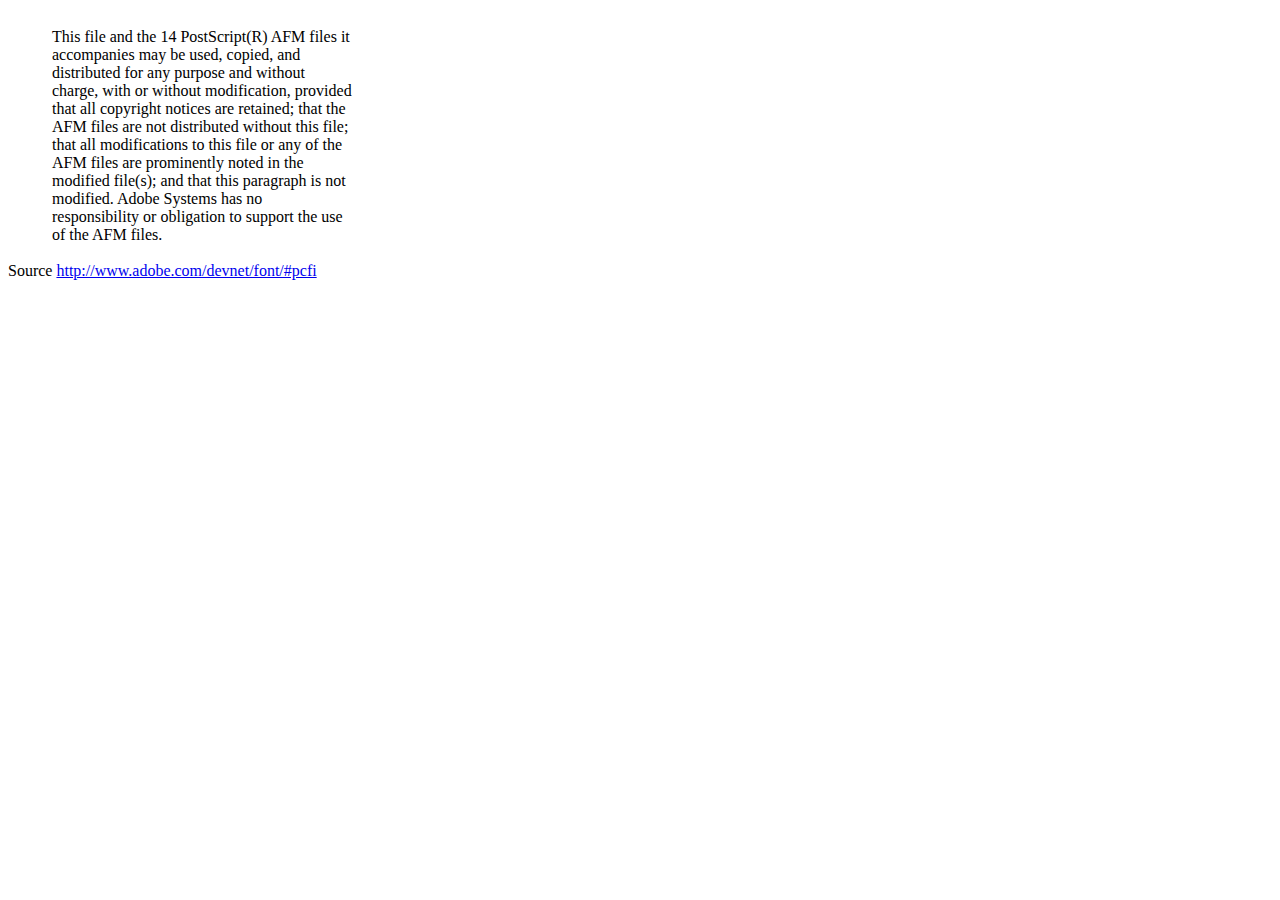
<file: dompdf/vendor/dompdf/dompdf/lib/fonts/mustRead.html>
<html>
	<head>
		<meta http-equiv="content-type" content="text/html;charset=iso-8859-1">
		<meta name="generator" content="Adobe GoLive 4">
		<title>Core 14 AFM Files - ReadMe</title>
	</head>
	<body bgcolor="white">
		<font color="white">or</font>
		<table border="0" cellpadding="0" cellspacing="2">
			<tr>
				<td width="40"></td>
				<td width="300">This file and the 14 PostScript(R) AFM files it accompanies may be used, copied, and distributed for any purpose and without charge, with or without modification, provided that all copyright notices are retained; that the AFM files are not distributed without this file; that all modifications to this file or any of the AFM files are prominently noted in the modified file(s); and that this paragraph is not modified. Adobe Systems has no responsibility or obligation to support the use of the AFM files. <font color="white">Col</font></td>
			</tr>
		</table>
		<p>Source <a href="http://www.adobe.com/devnet/font/#pcfi">http://www.adobe.com/devnet/font/#pcfi</a></p>
</body>
</html>
</file>
<file: css/main.css>
/*! HTML5 Boilerplate v5.2.0 | MIT License | https://html5boilerplate.com/ */

/*
 * What follows is the result of much research on cross-browser styling.
 * Credit left inline and big thanks to Nicolas Gallagher, Jonathan Neal,
 * Kroc Camen, and the H5BP dev community and team.
 */

/* ==========================================================================
   Base styles: opinionated defaults
   ========================================================================== */

html {
    color: #222;
    font-size: 1em;
    line-height: 1.4;
}

/*
 * Remove text-shadow in selection highlight:
 * https://twitter.com/miketaylr/status/12228805301
 *
 * These selection rule sets have to be separate.
 * Customize the background color to match your design.
 */

::-moz-selection {
    background: #b3d4fc;
    text-shadow: none;
}

::selection {
    background: #b3d4fc;
    text-shadow: none;
}

/*
 * A better looking default horizontal rule
 */

hr {
    display: block;
    height: 1px;
    border: 0;
    border-top: 1px solid #ccc;
    margin: 1em 0;
    padding: 0;
}

/*
 * Remove the gap between audio, canvas, iframes,
 * images, videos and the bottom of their containers:
 * https://github.com/h5bp/html5-boilerplate/issues/440
 */

audio,
canvas,
iframe,
img,
svg,
video {
    vertical-align: middle;
}

/*
 * Remove default fieldset styles.
 */

fieldset {
    border: 0;
    margin: 0;
    padding: 0;
}

/*
 * Allow only vertical resizing of textareas.
 */

textarea {
    resize: vertical;
}

/* ==========================================================================
   Browser Upgrade Prompt
   ========================================================================== */

.browserupgrade {
    margin: 0.2em 0;
    background: #ccc;
    color: #000;
    padding: 0.2em 0;
}

/* ==========================================================================
   Author's custom styles
   ========================================================================== */

















/* ==========================================================================
   Helper classes
   ========================================================================== */

/*
 * Hide visually and from screen readers:
 */

.hidden {
    display: none !important;
}

/*
 * Hide only visually, but have it available for screen readers:
 * http://snook.ca/archives/html_and_css/hiding-content-for-accessibility
 */

.visuallyhidden {
    border: 0;
    clip: rect(0 0 0 0);
    height: 1px;
    margin: -1px;
    overflow: hidden;
    padding: 0;
    position: absolute;
    width: 1px;
}

/*
 * Extends the .visuallyhidden class to allow the element
 * to be focusable when navigated to via the keyboard:
 * https://www.drupal.org/node/897638
 */

.visuallyhidden.focusable:active,
.visuallyhidden.focusable:focus {
    clip: auto;
    height: auto;
    margin: 0;
    overflow: visible;
    position: static;
    width: auto;
}

/*
 * Hide visually and from screen readers, but maintain layout
 */

.invisible {
    visibility: hidden;
}

/*
 * Clearfix: contain floats
 *
 * For modern browsers
 * 1. The space content is one way to avoid an Opera bug when the
 *    `contenteditable` attribute is included anywhere else in the document.
 *    Otherwise it causes space to appear at the top and bottom of elements
 *    that receive the `clearfix` class.
 * 2. The use of `table` rather than `block` is only necessary if using
 *    `:before` to contain the top-margins of child elements.
 */

.clearfix:before,
.clearfix:after {
    content: " "; /* 1 */
    display: table; /* 2 */
}

.clearfix:after {
    clear: both;
}

/* ==========================================================================
   EXAMPLE Media Queries for Responsive Design.
   These examples override the primary ('mobile first') styles.
   Modify as content requires.
   ========================================================================== */

@media only screen and (min-width: 35em) {
    /* Style adjustments for viewports that meet the condition */
}

@media print,
       (-webkit-min-device-pixel-ratio: 1.25),
       (min-resolution: 1.25dppx),
       (min-resolution: 120dpi) {
    /* Style adjustments for high resolution devices */
}

/* ==========================================================================
   Print styles.
   Inlined to avoid the additional HTTP request:
   http://www.phpied.com/delay-loading-your-print-css/
   ========================================================================== */

@media print {
    *,
    *:before,
    *:after {
        background: transparent !important;
        color: #000 !important; /* Black prints faster:
                                   http://www.sanbeiji.com/archives/953 */
        box-shadow: none !important;
        text-shadow: none !important;
    }

    a,
    a:visited {
        text-decoration: underline;
    }

    a[href]:after {
        content: " (" attr(href) ")";
    }

    abbr[title]:after {
        content: " (" attr(title) ")";
    }

    /*
     * Don't show links that are fragment identifiers,
     * or use the `javascript:` pseudo protocol
     */

    a[href^="#"]:after,
    a[href^="javascript:"]:after {
        content: "";
    }

    pre,
    blockquote {
        border: 1px solid #999;
        page-break-inside: avoid;
    }

    /*
     * Printing Tables:
     * http://css-discuss.incutio.com/wiki/Printing_Tables
     */

    thead {
        display: table-header-group;
    }

    tr,
    img {
        page-break-inside: avoid;
    }

    img {
        max-width: 100% !important;
    }

    p,
    h2,
    h3 {
        orphans: 3;
        widows: 3;
    }

    h2,
    h3 {
        page-break-after: avoid;
    }
}
</file>
<file: css/educate-custon-icon.css>
@font-face {
  font-family: 'educate-icon';
  src:
    url('fonts/educate-icon.ttf?kufm5h') format('truetype'),
    url('fonts/educate-icon.woff?kufm5h') format('woff'),
    url('fonts/educate-icon.svg?kufm5h#educate-icon') format('svg');
  font-weight: normal;
  font-style: normal;
}

.educate-icon {
  /* use !important to prevent issues with browser extensions that change fonts */
  font-family: 'educate-icon' !important;
  speak: none;
  font-style: normal;
  font-weight: normal;
  font-variant: normal;
  text-transform: none;
  line-height: 1;

  /* Better Font Rendering =========== */
  -webkit-font-smoothing: antialiased;
  -moz-osx-font-smoothing: grayscale;
}

.educate-danger:before {
  content: "\e91b";
}
.educate-info:before {
  content: "\e91c";
}
.educate-warning:before {
  content: "\e91d";
}
.educate-star:before {
  content: "\e919";
}
.educate-star-half:before {
  content: "\e91a";
}
.educate-apps:before {
  content: "\e900";
}
.educate-bell:before {
  content: "\e901";
}
.educate-charts:before {
  content: "\e902";
}
.educate-checked:before {
  content: "\e903";
}
.educate-cloud:before {
  content: "\e904";
}
.educate-comment:before {
  content: "\e905";
}
.educate-course:before {
  content: "\e906";
}
.educate-data-table:before {
  content: "\e907";
}
.educate-department:before {
  content: "\e908";
}
.educate-event:before {
  content: "\e909";
}
.educate-form:before {
  content: "\e90a";
}
.educate-home:before {
  content: "\e90b";
}
.educate-interface:before {
  content: "\e90c";
}
.educate-landing:before {
  content: "\e90d";
}
.educate-library:before {
  content: "\e90e";
}
.educate-menu:before {
  content: "\e90f";
}
.educate-message:before {
  content: "\e910";
}
.educate-miscellanous:before {
  content: "\e911";
}
.educate-nav:before {
  content: "\e912";
}
.educate-pages:before {
  content: "\e913";
}
.educate-professor:before {
  content: "\e914";
}
.educate-project:before {
  content: "\e915";
}
.educate-search:before {
  content: "\e916";
}
.educate-settings:before {
  content: "\e917";
}
.educate-student:before {
  content: "\e918";
}
.educate-price-tag:before {
  content: "\e935";
}
.educate-price-tags:before {
  content: "\e936";
}
</file>
<file: css/morrisjs/morris.css>
.morris-hover {
	position:absolute;
	z-index:1;
}

.morris-hover.morris-default-style .morris-hover-row-label {
	font-weight:bold;
	margin:0.25em 0
}
.morris-hover.morris-default-style .morris-hover-point {
	white-space:nowrap;
	margin:0.1em 0
}
.morris-hover.morris-default-style {
    border-radius: 2px;
    padding: 10px 12px;
    color: #666;
    background:rgba(0, 0, 0, 0.7);
    border: none;
    color: #fff!important ;
}
 .morris-hover-point {
      color: rgba(257, 257, 257, 0.8)!important ;
   }
</file>
<file: css/metisMenu/metisMenu-vertical.css>
.sidebar-nav {
    background: #fff;
}
.sidebar-nav ul {
    padding: 0;
    margin: 0;
    list-style: none;
    background: #f5f5f5;
}
.sidebar-nav .metismenu {
    background: #fff;
    display: -webkit-box;
    display: -ms-flexbox;
    display: flex;
    -webkit-box-orient: vertical;
    -webkit-box-direction: normal;
    -ms-flex-direction: column;
    flex-direction: column;
}
.sidebar-nav .metismenu li + li {
  margin-top: 5px;
}
.sidebar-nav .metismenu li:last-child {
  margin-bottom: 5px;
}
.sidebar-nav .metismenu > li {
/*    -webkit-box-flex: 1;
    -ms-flex: 1 1 0%;
    flex: 1 1 0%;*/
    display: -webkit-box;
    display: -ms-flexbox;
    display: flex;
    -webkit-box-orient: vertical;
    -webkit-box-direction: normal;
    -ms-flex-direction: column;
    flex-direction: column;
    position: relative;
}
.sidebar-nav .metismenu a {
    position: relative;
    display: block;
    padding: 13px 15px;
    color: #444;
    outline-width: 0;
    transition: all .3s ease-out;
	font-size:16px;
	font-weight:400;
}

.sidebar-nav .metismenu ul a {
    padding: 10px 15px 10px 40px;
}

.sidebar-nav .metismenu ul ul a {
    padding: 10px 15px 10px 45px;
}
.sidebar-nav .metismenu a:hover,
.sidebar-nav .metismenu a:focus,
.sidebar-nav .metismenu a:active {
    color: #555;
    text-decoration: none;
    background: #e12503;
}
.sidebar-nav .metismenu li .icon-wrap{
	margin-right:5px;
	font-size:20px;
	color:#303030;
}
.sidebar-nav .metismenu li .sub-icon-mg{
	margin-right:5px;
	font-size:16px;
}
#sidebar.active .metismenu li .mini-click-non{
	display:none;
}
#sidebar.active .metismenu li .has-arrow:after{
	display:none;
}
#sidebar.active .metismenu li .submenu-angle li a {
    padding: 10px 20px 10px 20px;
}
</file>
<file: css/form/all-type-forms.css>
/* Default
=============================== */
.wrapper {
	margin:0 auto;
	outline:none;
	padding:40px 15px;
	-webkit-box-sizing:content-box;
	-moz-box-sizing:content-box;
	box-sizing:content-box;
	max-width: 640px;
}
.ts-forms .input { position:relative; }

.ts-forms .tsbox { position:relative; margin-bottom:25px; }

.ts-forms .link {
	border-bottom:1px solid #90caf9;
	color:#1e88e5;
	font-size:14px;
	line-height:inherit;
	text-decoration:none;
}
.ts-forms .link:hover { border-bottom:none; }

.ts-forms .inline-group { display:inline-block; }

.ts-forms .hidden { display:none; }

/* Reset for -webkit / -moz browser
=============================== */
.ts-forms input[type="search"]::-webkit-search-decoration,
.ts-forms input[type="search"]::-webkit-search-cancel-button,
.ts-forms input[type="search"]::-webkit-search-results-button,
.ts-forms input[type="search"]::-webkit-search-results-decoration { display:none; }

.ts-forms select,
.ts-forms input[type="button"],
.ts-forms input[type="submit"],
.ts-forms input[type="search"] {
	-webkit-tap-highlight-color:transparent;
	-webkit-tap-highlight-color:rgba(0,0,0,0);
	-webkit-appearance:none;
	-moz-appearance:none;
	appearance:none;
	-webkit-border-radius:0px;
	border-radius:0px;
}

/* Header
=============================== */
.ts-forms .header {
background-color: #ff0000;
border-bottom: 5px solid #e00000;
border-radius: 3px 3px 0 0;
display: block;
position: relative;
}
.ts-forms .header > i {
	color:#fff;
	font-size:31px;
	float:left;
	padding:31px 15px 0 25px;
}
.ts-forms .header p {
font-size: 30px;
margin: 0 auto;
padding: 30px 25px;
text-align: center;
text-transform: uppercase;

color:#FFF;
text-shadow:#ccc 0 1px 0, #c9c9c9 0 2px 0, #bbb 0 3px 0, #b9b9b9 0 4px 0, #aaa 0 5px 0,rgba(0,0,0,.1) 0 6px 1px, rgba(0,0,0,.1) 0 0 5px, rgba(0,0,0,.3) 0 1px 3px, rgba(0,0,0,.15) 0 3px 5px, rgba(0,0,0,.2) 0 5px 10px, rgba(0,0,0,.2) 0 10px 10px, rgba(0,0,0,.1) 0 20px 20px;







}

/* Content
=============================== */
.ts-forms .content { padding:25px 25px 0; }

.ts-forms .content:after {
	clear:both;
	content:".";
	display:block;
	height:0;
	visibility:hidden;
}

/* Footer
=============================== */
.ts-forms .footer {
	background-color:#e8eaf6;
	-webkit-border-radius:0 0 3px 3px;
	-moz-border-radius:0 0 3px 3px;
	-o-border-radius:0 0 3px 3px;
	border-radius:0 0 3px 3px;
	display:block;
	padding:10px 25px;
}
.ts-forms .footer:after {
	clear:both;
	content:".";
	display:block;
	height:0;
	visibility:hidden;
}

/* Dividers
=============================== */
.ts-forms .divider,
.ts-forms .divider-text { border-top:1px solid rgba(0,0,0,.12); height:0; }

.ts-forms .divider-text { text-align:center; }

.ts-forms .divider-text span {
	border:1px solid rgba(0,0,0,.12);
	-webkit-border-radius:3px;
	-moz-border-radius:3px;
	-o-border-radius:3px;
	border-radius:3px;
	background-color:#f9fafd;
	color:#FF0000;
	font-size:16px;
	padding:2px 15px;
	position:relative;
	top:-9px;
	white-space:nowrap;
}

/* Gap-top / gap-bottom classes
=============================== */
.ts-forms .gap-top-20 { margin-top:20px; } /* text-divider top gap after "content"/"ts-row" classes */

.ts-forms .gap-top-45 { margin-top:45px; } /* text-divider top gap after "tsbox" class */

.ts-forms .gap-bottom-45 { margin-bottom:45px; } /* text-divider bottom gap */

.ts-forms .gap-bottom-25 { margin-bottom:25px; } /* line-divider bottom gap */

/* Labels
=============================== */
.ts-forms label {
	display:block;
	color:inherit;
	font-weight:normal;
	text-align:left;
	margin-bottom:0;
}
.ts-forms .label { font-size:14px; margin-bottom:15px; line-height:14px; height:14px; }

.ts-forms .label-center { height:48px; line-height:48px; text-align:center; margin-bottom:0; }

.ts-forms .ts-row > .label{ padding-left:10px; }

/* Radio and checkbox
=============================== */
.ts-forms .radio,
.ts-forms .checkbox,
.ts-forms .radio-toggle,
.ts-forms .checkbox-toggle {
	color:rgba(0,0,0,.87);
	cursor:pointer;
	font-size:15px;
	height:15px;
	margin-bottom:4px;
	position:relative;
	line-height:15px;
}
.ts-forms .radio,
.ts-forms .checkbox,
.ts-forms .inline-group .radio,
.ts-forms .inline-group .checkbox { padding:9px 0 8px 32px; }

.ts-forms .radio-toggle,
.ts-forms .checkbox-toggle,
.ts-forms .inline-group .radio-toggle,
.ts-forms .inline-group .checkbox-toggle { padding:9px 0 8px 58px; }

.ts-forms .radio:last-child,
.ts-forms .checkbox:last-child,
.ts-forms .radio-toggle:last-child,
.ts-forms .checkbox-toggle:last-child { margin-bottom:0; }

.ts-forms .inline-group .radio,
.ts-forms .inline-group .checkbox,
.ts-forms .inline-group .radio-toggle,
.ts-forms .inline-group .checkbox-toggle { display:inline-block; margin-right:25px; }

.ts-forms .radio input,
.ts-forms .checkbox input,
.ts-forms .radio-toggle input,
.ts-forms .checkbox-toggle input { position:absolute; left:-9999px; }

.ts-forms .radio i,
.ts-forms .checkbox i,
.ts-forms .checkbox-toggle i,
.ts-forms .radio-toggle i {
	background-color:#fff;
	border:2px solid rgba(0,0,0,.26);
	display:block;
	height:18px;
	left:0;
	outline:none;
	position:absolute;
	top:5px;
	-webkit-transition:border-color.2s;
	-moz-transition:border-color.2s;
	-ms-transition:border-color.2s;
	-o-transition:border-color.2s;
	transition:border-color.2s;
}
.ts-forms .radio i,
.ts-forms .checkbox i { width:18px; }

.ts-forms .checkbox-toggle i,
.ts-forms .radio-toggle i { width:44px; }

.ts-forms .checkbox i,
.ts-forms .checkbox-toggle i {
	-webkit-border-radius:3px;
	-moz-border-radius:3px;
	-o-border-radius:3px;
	border-radius:3px;
}
.ts-forms .radio i,
.ts-forms .radio i:after,
.ts-forms .radio-toggle i:before {
	-webkit-border-radius:50%;
	-moz-border-radius:50%;
	-o-border-radius:50%;
	border-radius:50%;
}
.ts-forms .radio-toggle i {
	-webkit-border-radius:13px;
	-moz-border-radius:13px;
	-o-border-radius:13px;
	border-radius:13px;
}
.ts-forms .checkbox-toggle i:before {
	-webkit-border-radius:2px;
	-moz-border-radius:2px;
	-o-border-radius:2px;
	border-radius:2px;
}
.ts-forms .radio i:after {
	background-color:#FF0000;
	content:"";
	height:8px;
	top:5px;
	left:5px;
	opacity:0;
	position:absolute;
	width:8px;
}
.ts-forms .checkbox i:after {
	border-width:0 0 3px 3px;
	border-bottom:solid #f00;
	border-left:solid #f00;
	content:"";
	height:5px;
	top:3px;
	-webkit-transform:rotate(-45deg);
	-moz-transform:rotate(-45deg);
	-ms-transform:rotate(-45deg);
	-o-transform:rotate(-45deg);
	transform:rotate(-45deg);
	left:3px;
	opacity:0;
	position:absolute;
	width:10px;
}
.ts-forms .radio input:checked + i:after,
.ts-forms .checkbox input:checked + i:after { opacity:1; }

.ts-forms .checkbox-toggle i:before,
.ts-forms .radio-toggle i:before {
	border:none;
	background-color:#03a9f4;
	content:"";
	display:block;
	height:14px;
	left:2px;
	position:absolute;
	top:2px;
	width:14px;
}
.ts-forms .checkbox-toggle input:checked + i:before,
.ts-forms .radio-toggle input:checked + i:before { left:28px; }

.ts-forms .checkbox-toggle i:after,
.ts-forms .radio-toggle i:after,
.ts-forms .checkbox-toggle input:checked + i:after,
.ts-forms .radio-toggle input:checked + i:after {
	font-size:10px;
	font-style:normal;
	font-weight:bold;
	line-height:10px;
	position:absolute;
	top:4px;
}
.ts-forms .checkbox-toggle i:after,
.ts-forms .radio-toggle i:after { content:"OFF"; left:22px; }

.ts-forms .checkbox-toggle input:checked + i:after,
.ts-forms .radio-toggle input:checked + i:after { content:"ON"; left:6px; }

.ts-forms .checkbox:hover i,
.ts-forms .radio:hover i,
.ts-forms .checkbox-toggle:hover i,
.ts-forms .radio-toggle:hover i { border:2px solid rgba(48,63,159,.6); }

.ts-forms .radio input:checked + i,
.ts-forms .checkbox input:checked + i,
.ts-forms .radio-toggle input:checked + i,
.ts-forms .checkbox-toggle input:checked + i { border:2px solid #03a9f4; }

.ts-forms .radio input:checked + i,
.ts-forms .checkbox input:checked + i { color:rgba(48,63,159,.9); }

.ts-forms .checkbox-toggle input:checked + i,
.ts-forms .radio-toggle input:checked + i { background-color:#e8eaf6; }

/* Widget
=============================== */
.ts-forms .widget { position: relative; }

.ts-forms .widget .addon,
.ts-forms .widget .addon-btn {
	background:#e0e0e0;
	border:none;
	color:rgba(0,0,0,.56);
	display:block;
	font:16px 'Open Sans',Helvetica,Arial,sans-serif;
	height:48px;
	line-height:48px;
	padding:0;
	position:absolute;
	outline:none;
	overflow:hidden;
	text-align:center;
	top:0;
	z-index:5;
}
.ts-forms .widget .addon-btn,
.ts-forms .widget .addon-btn i {
	cursor:pointer;
	-webkit-transition:all.2s;
	-moz-transition:all.2s;
	-ms-transition:all.2s;
	-o-transition:all.2s;
	transition:all.2s;
}
.ts-forms .widget .addon-btn:hover,
.ts-forms .widget .addon-btn:focus { background-color:#d6d6d6; color:rgba(0,0,0,.87); }

.ts-forms .widget .addon-btn:hover i,
.ts-forms .widget .addon-btn:focus i { color:rgba(0,0,0,.61); }

.ts-forms .widget .adn-left { left:0; }

.ts-forms .widget .adn-right { right:0; }

.ts-forms .widget .addon i,
.ts-forms .widget .addon-btn i { color:rgba(0,0,0,.34); font-size:17px; z-index:2; }

.ts-forms .widget .adn-50 { width:50px; }

.ts-forms .widget .adn-130 { width:130px; }

.ts-forms .widget.right-50 .input { padding-right:50px; }

.ts-forms .widget.left-50 .input { padding-left:50px; }

.ts-forms .widget.right-130 .input { padding-right:130px; }

.ts-forms .widget.left-130 .input { padding-left:130px; }

.ts-forms .widget .adn-left,
.ts-forms .widget.right-50 .input input,
.ts-forms .widget.right-130 .input input {
	-webkit-border-radius:3px 0 0 3px;
	-moz-border-radius:3px 0 0 3px;
	-o-border-radius:3px 0 0 3px;
	border-radius:3px 0 0 3px;
}
.ts-forms .widget .adn-right,
.ts-forms .widget.left-50 .input input,
.ts-forms .widget.left-130 .input input {
	-webkit-border-radius:0 3px 3px 0;
	-moz-border-radius:0 3px 3px 0;
	-o-border-radius:0 3px 3px 0;
	border-radius:0 3px 3px 0;
}
.ts-forms .widget.left-50.right-50 .input input,
.ts-forms .widget.left-50.right-130 .input input,
.ts-forms .widget.left-130.right-50 .input input,
.ts-forms .widget.left-130.right-130 .input input {
	-webkit-border-radius:0;
	-moz-border-radius:0;
	-o-border-radius:0;
	border-radius:0;
}

/* Inputs
=============================== */
.ts-forms input[type="text"],
.ts-forms input[type="password"],
.ts-forms input[type="email"],
.ts-forms input[type="search"],
.ts-forms input[type="url"],
.ts-forms textarea,
.ts-forms select {
	background:#fff;
	border:2px solid rgba(0,0,0,.12);
	-webkit-border-radius:3px;
	-moz-border-radius:3px;
	-o-border-radius:3px;
	border-radius:3px;
	color:rgba(0,0,0,.87);
	display:block;
	font-family:inherit;
	font-size:16px;
	height:48px;
	padding:10px 15px;
	width:100%;
	outline:none;
	-webkit-appearance:none;
	-moz-appearance:none;
	appearance:none;
	-webkit-box-sizing:border-box;
	-moz-box-sizing:border-box;
	box-sizing:border-box;
	-webkit-transition:all.4s;
	-moz-transition:all.4s;
	-ms-transition:all.4s;
	-o-transition:all.4s;
	transition:all.4s;
}
.ts-forms input[type="text"]:hover,
.ts-forms input[type="password"]:hover,
.ts-forms input[type="email"]:hover,
.ts-forms input[type="search"]:hover,
.ts-forms input[type="url"]:hover,
.ts-forms textarea:hover,
.ts-forms select:hover { border:2px solid #FF0000; }

.ts-forms input[type="text"]:focus,
.ts-forms input[type="password"]:focus,
.ts-forms input[type="email"]:focus,
.ts-forms input[type="search"]:focus,
.ts-forms input[type="url"]:focus,
.ts-forms textarea:focus,
.ts-forms select:focus { border:2px solid #F00; }

.ts-forms .input textarea {
	height:112px;
	overflow:auto;
	min-height:52px;
	resize:vertical;
}

.ts-forms .input textarea:focus { height:128px; }

/* Placeholders
=============================== */
.ts-forms input::-webkit-input-placeholder,
.ts-forms textarea::-webkit-input-placeholder { color:rgba(0,0,0,.54); }

.ts-forms input::-moz-placeholder,
.ts-forms textarea::-moz-placeholder { color:rgba(0,0,0,.54); }

.ts-forms input:-moz-placeholder,
.ts-forms textarea:-moz-placeholder { color:rgba(0,0,0,.54); }

.ts-forms input:-ms-input-placeholder,
.ts-forms textarea:-ms-input-placeholder { color:rgba(0,0,0,.54); }

.ts-forms input:focus::-webkit-input-placeholder,
.ts-forms textarea:focus::-webkit-input-placeholder { color:rgba(0,0,0,.36); }

.ts-forms input:focus::-moz-placeholder,
.ts-forms textarea:focus::-moz-placeholder { color:rgba(0,0,0,.36); }

.ts-forms input:focus:-moz-placeholder,
.ts-forms textarea:focus:-moz-placeholder { color:rgba(0,0,0,.36); }

.ts-forms input:focus:-ms-input-placeholder,
.ts-forms textarea:focus:-ms-input-placeholder { color:rgba(0,0,0,.36); }

/* Select
=============================== */
.ts-forms select { padding-left:13px; }

.ts-forms .multiple-select select { height:auto; }

.ts-forms .select i {
	background:#fff;
	-webkit-box-shadow:0 0 0 11px #fff;
	-moz-box-shadow:0 0 0 11px #fff;
	-o-box-shadow:0 0 0 11px #fff;
	box-shadow:0 0 0 11px #fff;
	height:20px;
	position:absolute;
	pointer-events:none;
	top:14px;
	right:14px;
	width:14px;
}
.ts-forms .select i:after,
.ts-forms .select i:before {
	border-right:4px solid transparent;
	border-left:4px solid transparent;
	content:'';
	position:absolute;
	right:3px;
}
.ts-forms .select i:after { border-top:6px solid rgba(0,0,0,.4); bottom:1px; }

.ts-forms .select i:before { border-bottom:6px solid rgba(0,0,0,.4); top:3px; }

.ts-forms .select { position:relative; }

/* Icons
=============================== */
.ts-forms .icon-left,
.ts-forms .icon-right {
	color:rgba(0,0,0,.54);
	font-size:17px;
	height:38px;
	line-height:38px !important;
	opacity:.6;
	position:absolute;
	text-align:center;
	top:5px;
	width:42px;
	z-index:2;
}
.ts-forms .icon-left {  left:3px; }

.ts-forms .icon-right {  right:3px; }

.ts-forms .icon-left ~ input,
.ts-forms .icon-left ~ textarea { padding-left:58px; }

.ts-forms .icon-right ~ input,
.ts-forms .icon-right ~ textarea { padding-right:58px; }

/* File for upload
=============================== */
.ts-forms .file-button input {
	bottom:-1px;
	font-size:34px;
	opacity:0;
	position:absolute;
	width:108px;
	z-index:0;
}
.ts-forms .prepend-small-btn .file-button input,
.ts-forms .prepend-big-btn .file-button input { left:0; }

.ts-forms .append-small-btn .file-button input,
.ts-forms .append-big-btn .file-button input { right:0; }

.ts-forms .prepend-small-btn .file-button,
.ts-forms .append-small-btn .file-button { width:64px; }

.ts-forms .prepend-big-btn .file-button,
.ts-forms .append-big-btn .file-button { width:106px; }

.ts-forms .prepend-small-btn .file-button,
.ts-forms .prepend-big-btn .file-button { left:4px; }

.ts-forms .append-small-btn .file-button,
.ts-forms .append-big-btn .file-button { right:4px; }

.ts-forms .append-small-btn .file-button,
.ts-forms .append-big-btn .file-button,
.ts-forms .prepend-small-btn .file-button,
.ts-forms .prepend-big-btn .file-button {
	-webkit-border-radius:2px;
	-moz-border-radius:2px;
	-o-border-radius:2px;
	border-radius:2px;
}

.ts-forms .prepend-big-btn input[type="text"] { padding-left:123px; }

.ts-forms .append-big-btn input[type="text"] { padding-right:123px; }

.ts-forms .prepend-small-btn input[type="text"] { padding-left:81px; }

.ts-forms .append-small-btn input[type="text"] { padding-right:81px; }

.ts-forms .input input[type="file"] { cursor:pointer; }

/* Buttons
=============================== */
.ts-forms .primary-btn,
.ts-forms .secondary-btn {
border: medium none;
border-radius: 3px;
color: #fff;
cursor: pointer;
display: block;
font: 16px "Open Sans",Helvetica,Arial,sans-serif;
height: 48px;
margin: 10px auto;
outline: medium none;
padding: 0 60px;
text-align: center;
white-space: nowrap;
}
.ts-forms .primary-btn { position:relative; }

.ts-forms .content .primary-btn,
.ts-forms .content .secondary-btn { margin:0 0 20px 20px; }

.ts-forms .file-button {
	color:#fff;
	display:block;
	font-family:'Open Sans',Helvetica,Arial,sans-serif;
	font-size:14px;
	height:40px;
	line-height:40px;
	outline:none;
	overflow:hidden;
	position:absolute;
	text-align:center;
	top:4px;
	z-index:1;
}
.ts-forms .primary-btn,
.ts-forms .file-button,
.ts-forms .secondary-btn {
	background:#FF0000;
	-webkit-transition:background.2s;
	-moz-transition:background.2s;
	-ms-transition:background.2s;
	-o-transition:background.2s;
	transition:background.2s;
}
.ts-forms .primary-btn:hover,
.ts-forms .file-button:hover,
.ts-forms .secondary-btn:hover { background:#3f51b5; }

.ts-forms .primary-btn:hover.processing { background:#303f9f; cursor:wait; }

.ts-forms .file-button:hover + input { border:2px solid rgba(48,63,159,.6); }

.ts-forms .secondary-btn,
.ts-forms .secondary-btn:hover,
.ts-forms .secondary-btn:active { opacity:.5; }

.ts-forms .primary-btn.processing:before {
	background:rgba(255,255,255,.4);
	content:'';
	height:100%;
	position:absolute;
	top:0;
	left:0;
	width:100%;
	-webkit-animation:processing 3s ease-in-out infinite;
	-moz-animation:processing 3s ease-in-out infinite;;
	-ms-animation:processing 3s ease-in-out infinite;
	-o-animation:processing 3s ease-in-out infinite;
	animation:processing 3s ease-in-out infinite;
}
@-webkit-keyframes processing {
	0% { width:0; }
	100% { width:100%; }
}
@-moz-keyframes processing {
	0% { width:0; }
	100% { width:100%; }
}
@-ms-keyframes processing {
	0% { width:0; }
	100% { width:100%; }
}
@-o-keyframes processing {
	0% { width:0; }
	100% { width:100%; }
}
@keyframes processing {
	0% { width:0; }
	100% { width:100%; }
}

/* Tooltip
=============================== */
.ts-forms .tooltip,
.ts-forms .tooltip-image {
	background-color:#FF0000;
	-webkit-border-radius:3px;
	-moz-border-radius:3px;
	-o-border-radius:3px;
	border-radius:3px;
	display:block;
	left:-9999px;
	opacity:0;
	position:absolute;
	z-index:20px;
}
.ts-forms .tooltip {
	color:#fff;
	font:600 13px 'Open Sans',Helvetica,Arial,sans-serif;
	line-height:20px;
	padding:5px 10px;
}
.ts-forms .tooltip-image { padding:2px 2px 1px; }

.ts-forms .input input:focus + .tooltip,
.ts-forms .input textarea:focus + .tooltip,
.ts-forms .select select:focus + .tooltip,
.ts-forms .input input:focus + .tooltip-image,
.ts-forms .input textarea:focus + .tooltip-image,
.ts-forms .select select:focus + .tooltip-image { opacity:1; z-index:5; }

.ts-forms .tooltip-left-top { bottom:100%; margin-bottom:8px; }

.ts-forms .tooltip-left-top:before {
	border-color:#1a237e transparent;
	border-style:solid;
	border-width:8px 7px 0;
	bottom:-6px;
	content:"";
	left:16px;
	position:absolute;
}
.ts-forms .input input:focus + .tooltip-left-top,
.ts-forms .input textarea:focus + .tooltip-left-top,
.ts-forms .select select:focus + .tooltip-left-top { left:0; right:auto; }

.ts-forms .tooltip-right-top { bottom:100%; margin-bottom:8px; }

.ts-forms .tooltip-right-top:before {
	border-color:#FF0000 transparent;
	border-style:solid;
	border-width:8px 7px 0;
	bottom:-6px;
	content:"";
	position:absolute;
	right:16px;
}
.ts-forms .input input:focus + .tooltip-right-top,
.ts-forms .input textarea:focus + .tooltip-right-top,
.ts-forms .select select:focus + .tooltip-right-top { left:auto; right:0; }

.ts-forms .tooltip-left-bottom { margin-top:8px; top:100%; }

.ts-forms .tooltip-left-bottom:before {
	border-color:#1a237e transparent;
	border-style:solid;
	border-width:0 7px 8px;
	top:-6px;
	content:"";
	left:16px;
	position:absolute;
}
.ts-forms .input input:focus + .tooltip-left-bottom,
.ts-forms .input textarea:focus + .tooltip-left-bottom,
.ts-forms .select select:focus + .tooltip-left-bottom { left:0; right:auto; }

.ts-forms .tooltip-right-bottom { margin-top:8px; top:100%; }

.ts-forms .tooltip-right-bottom:before {
	border-color:#1a237e transparent;
	border-style:solid;
	border-width:0 7px 8px;
	top:-6px;
	content:"";
	right:16px;
	position:absolute;
}
.ts-forms .input input:focus + .tooltip-right-bottom,
.ts-forms .input textarea:focus + .tooltip-right-bottom,
.ts-forms .select select:focus + .tooltip-right-bottom { left:auto; right:0; }

.ts-forms .tooltip-right-side { margin-left:8px; top:8px; white-space:nowrap; }

.ts-forms .tooltip-right-side:before {
	border-color:transparent #1a237e;
	border-style:solid;
	border-width:7px 8px 7px 0;
	content:"";
	left:-6px;
	position:absolute;
	top:8px;
}
.ts-forms .input input:focus + .tooltip-right-side,
.ts-forms .input textarea:focus + .tooltip-right-side,
.ts-forms .select select:focus + .tooltip-right-side { left:100%; }

.ts-forms .tooltip-left-side { margin-right:8px; top:8px; white-space:nowrap; }

.ts-forms .tooltip-left-side:before {
	border-color:transparent #1a237e;
	border-style:solid;
	border-width:7px 0 7px 8px;
	content:"";
	right:-6px;
	position:absolute;
	top:8px;
}
.ts-forms .input input:focus + .tooltip-left-side,
.ts-forms .input textarea:focus + .tooltip-left-side,
.ts-forms .select select:focus + .tooltip-left-side { left:auto; right:100%; }

/* Status message
=============================== */
.ts-forms .error-message,
.ts-forms .success-message,
.ts-forms .info-message,
.ts-forms .warning-message {
	border:2px solid;
	-webkit-border-radius:3px;
	-moz-border-radius:3px;
	-o-border-radius:3px;
	border-radius:3px;
	display:block;
	font:16px/24px 'Open Sans',Helvetica,Arial,sans-serif;
	padding:15px;
}
.ts-forms .error-message i,
.ts-forms .success-message i,
.ts-forms .info-message i,
.ts-forms .warning-message i {
	font-size:18px;
	float:left;
	height:24px;
	line-height:24px;
	padding-right:10px;
}
.ts-forms .error-message ul,
.ts-forms .success-message ul,
.ts-forms .info-message ul,
.ts-forms .warning-message ul { margin:0; }

.ts-forms span.error-view,
.ts-forms span.success-view,
.ts-forms span.warning-view,
.ts-forms span.info-view {
	display:block;
	font-size:14px;
	height:14px;
	line-height:14px;
	margin-top:5px;
	padding:0 2px;
}
.ts-forms span.hint {
	display:block;
	font-size:13px;
	color:inherit;
	height:13px;
	line-height:13px;
	margin-top:5px;
	padding:0 2px;
}

/* Disabled state
=============================== */
.ts-forms .widget.disabled-view,
.ts-forms .input.disabled-view,
.ts-forms .select.disabled-view,
.ts-forms .checkbox.disabled-view,
.ts-forms .radio.disabled-view,
.ts-forms .checkbox-toggle.disabled-view,
.ts-forms .radio-toggle.disabled-view,
.ts-forms .primary-btn.disabled-view,
.ts-forms .secondary-btn.disabled-view,
.ts-forms .file-button.disabled-view { cursor:default; opacity:.5; }

.ts-forms .input.disabled-view input[type="file"] { cursor:default; }

.ts-forms .widget.disabled-view input,
.ts-forms .input.disabled-view input,
.ts-forms .input.disabled-view textarea,
.ts-forms .select.disabled-view select { border-color:rgba(0,0,0,.12) !important; }

.ts-forms .checkbox.disabled-view i,
.ts-forms .radio.disabled-view i,
.ts-forms .checkbox-toggle.disabled-view i,
.ts-forms .radio-toggle.disabled-view i { border-color:rgba(0,0,0,.26) !important; }

.ts-forms .primary-btn.disabled-view,
.ts-forms .secondary-btn.disabled-view,
.ts-forms .disabled-view .file-button { background:#303f9f; }

.ts-forms .widget.disabled-view .addon-btn:hover,
.ts-forms .widget.disabled-view .addon-btn:focus { background:#e0e0e0; cursor:default; color:rgba(0,0,0,.56); }

.ts-forms .widget.disabled-view .addon-btn i { color:rgba(0,0,0,.24) !important; }

/* Error state
=============================== */
.ts-forms .error-view .checkbox i,
.ts-forms .error-view .radio i,
.ts-forms .error-view .checkbox-toggle i,
.ts-forms .error-view .radio-toggle i,
.ts-forms .error-view input,
.ts-forms .error-view select,
.ts-forms .error-view textarea { background:#ffebee !important; }

.ts-forms .select.error-view i {
	background-color:#ffebee;
	-webkit-box-shadow:0 0 0 12px #ffebee;
	-moz-box-shadow:0 0 0 12px #ffebee;
	-o-box-shadow:0 0 0 12px #ffebee;
	box-shadow:0 0 0 12px #ffebee;
}
.ts-forms .error-view .icon-left,
.ts-forms .error-view .icon-right { border-color:#e57373; }

.ts-forms .error-view .icon-left,
.ts-forms .error-view .icon-right,
.ts-forms span.error-view,
.ts-forms .error-message i { color:#b71c1c; }

.ts-forms .error-message { background:#ffebee; border-color:#b71c1c; color:#b71c1c; }

/* Success state
=============================== */
.ts-forms .success-view .checkbox i,
.ts-forms .success-view .radio i,
.ts-forms .success-view .checkbox-toggle i,
.ts-forms .success-view .radio-toggle i,
.ts-forms .success-view input,
.ts-forms .success-view select,
.ts-forms .success-view textarea { background:#e8f5e9 !important; }

.ts-forms .select.success-view i {
	background-color:#e8f5e9;
	-webkit-box-shadow:0 0 0 12px #e8f5e9;
	-moz-box-shadow:0 0 0 12px #e8f5e9;
	-o-box-shadow:0 0 0 12px #e8f5e9;
	box-shadow:0 0 0 12px #e8f5e9;
}
.ts-forms .success-view .icon-left,
.ts-forms .success-view .icon-right { border-color:#81c784; }

.ts-forms .success-view .icon-left,
.ts-forms .success-view .icon-right,
.ts-forms span.success-view,
.ts-forms .success-message i { color:#1b5e20; }

.ts-forms .success-message { background:#e8f5e9; border-color:#1b5e20; color:#1b5e20; }

/* Warning state
=============================== */
.ts-forms .warning-view .checkbox i,
.ts-forms .warning-view .radio i,
.ts-forms .warning-view .checkbox-toggle i,
.ts-forms .warning-view .radio-toggle i,
.ts-forms .warning-view input,
.ts-forms .warning-view select,
.ts-forms .warning-view textarea { background:#fff8e1 !important; }

.ts-forms .select.warning-view i {
	background-color:#fff8e1;
	-webkit-box-shadow:0 0 0 12px #fff8e1;
	-moz-box-shadow:0 0 0 12px #fff8e1;
	-o-box-shadow:0 0 0 12px #fff8e1;
	box-shadow:0 0 0 12px #fff8e1;
}
.ts-forms .warning-view .icon-left,
.ts-forms .warning-view .icon-right { border-color:#f9a825; }

.ts-forms .warning-view .icon-left,
.ts-forms .warning-view .icon-right,
.ts-forms span.warning-view,
.ts-forms .warning-message i { color:#f57f17; }

.ts-forms .warning-message { background:#fff8e1; border-color:#f57f17; color:#f57f17; }

/* Info state
=============================== */
.ts-forms .info-view .checkbox i,
.ts-forms .info-view .radio i,
.ts-forms .info-view .checkbox-toggle i,
.ts-forms .info-view .radio-toggle i,
.ts-forms .info-view input,
.ts-forms .info-view select,
.ts-forms .info-view textarea { background:#e1f5fe !important; }

.ts-forms .select.info-view i {
	background-color:#e1f5fe;
	-webkit-box-shadow:0 0 0 12px #e1f5fe;
	-moz-box-shadow:0 0 0 12px #e1f5fe;
	-o-box-shadow:0 0 0 12px #e1f5fe;
	box-shadow:0 0 0 12px #e1f5fe;
}
.ts-forms .info-view .icon-left,
.ts-forms .info-view .icon-right { border-color:#0288d1; }

.ts-forms .info-view .icon-left,
.ts-forms .info-view .icon-right,
.ts-forms span.info-view,
.ts-forms .info-message i { color:#01579b; }

.ts-forms .info-message { background:#e1f5fe; border-color:#01579b; color:#01579b; }

/* Ratings
==================================== */
.ts-forms .rating-group { color:rgba(0,0,0,.87); height:30px; line-height:30px; margin-bottom:4px; }

.ts-forms .rating-group:last-child { margin-bottom:0; }

.ts-forms .rating-group .label { float:left; font-size:16px; height:30px; line-height:30px; margin-bottom:0; }

.ts-forms .rating-group .ratings { float:right; height:30px; line-height:30px; }

.ts-forms .ratings input { left:-9999px; position:absolute; }

.ts-forms .ratings input + label {
	color:rgba(0,0,0,.26);
	cursor:pointer;
	font-size:20px;
	float:right;
	padding:0 2px;
	-webkit-transition:color.2s;
	-moz-transition:color.2s;
	-ms-transition:color.2s;
	-o-transition:color.2s;
	transition:color.2s;
}
.ts-forms .ratings input + label:hover,
.ts-forms .ratings input + label:hover ~ label,
.ts-forms .ratings input:checked + label,
.ts-forms .ratings input:checked + label ~ label { color:#303f9f; }

/* Social links
==================================== */
.ts-forms .social-btn,
.ts-forms .social-icon { margin-bottom:6px; position:relative; }

.ts-forms .social-icon { display:inline-block; margin-left:2px; margin-right:2px; }

.ts-forms .social-center { text-align:center; }

.ts-forms .social-btn i,
.ts-forms .social-icon i {
	background-color:rgba(0,0,0,.15);
	color:#fff;
	cursor:pointer;
	font-size:22px;
	left:0;
	line-height:48px;
	position:absolute;
	text-align:center;
	width:48px;
	z-index:2;
}
.ts-forms .social-btn i {
	-webkit-border-radius:3px 0 0 3px;
	-moz-border-radius:3px 0 0 3px;
	-o-border-radius:3px 0 0 3px;
	border-radius:3px 0 0 3px;
}
.ts-forms .social-icon i {
	-webkit-border-radius:3px;
	-moz-border-radius:3px;
	-o-border-radius:3px;
	border-radius:3px;
}
.ts-forms .social-btn button,
.ts-forms .social-icon button {
	-webkit-border-radius:3px;
	-moz-border-radius:3px;
	-o-border-radius:3px;
	border-radius:3px;
	border:none;
	color:#fff;
	cursor:pointer;
	font:16px 'Open Sans',Helvetica,Arial,sans-serif;
	padding:0 0 0 48px;
	outline:none;
	overflow:hidden;
	height:48px;
	white-space:nowrap;
	-webkit-transition:background.2s;
	-moz-transition:background.2s;
	-ms-transition:background.2s;
	-o-transition:background.2s;
	transition:background.2s;
}
.ts-forms .social-btn button { width:100%; }

.ts-forms .social-icon button { width:48px; }

.ts-forms .social-btn.vk button,
.ts-forms .social-icon.vk button { background:rgb(47,80,112); }
.ts-forms .social-btn.vk:hover button,
.ts-forms .social.vk:hover button { background:rgba(47,80,112,.85); }

.ts-forms .social-btn.skype button,
.ts-forms .social-icon.skype button { background:rgb(19,176,237); }
.ts-forms .social-btn.skype:hover button,
.ts-forms .social-icon.skype:hover button { background:rgba(19,176,237,.85); }

.ts-forms .social-btn.yahoo button,
.ts-forms .social-icon.yahoo button { background:rgb(112,14,156); }
.ts-forms .social-btn.yahoo:hover button,
.ts-forms .social-icon.yahoo:hover button { background:rgba(112,14,156,.85); }

.ts-forms .social-btn.flickr button,
.ts-forms .social-icon.flickr button { background:rgb(254,59,147); }
.ts-forms .social-btn.flickr:hover button,
.ts-forms .social-icon.flickr:hover button { background:rgba(254,59,147,.85); }

.ts-forms .social-btn.tumblr button,
.ts-forms .social-icon.tumblr button { background:rgb(56,72,83); }
.ts-forms .social-btn.tumblr:hover button,
.ts-forms .social-icon.tumblr:hover button { background:rgba(56,72,83,.85); }

.ts-forms .social-btn.google button,
.ts-forms .social-icon.google button { background:rgb(8,104,185); }
.ts-forms .social-btn.google:hover button,
.ts-forms .social-icon.google:hover button { background:rgba(8,104,185,.85); }

.ts-forms .social-btn.twitter button,
.ts-forms .social-icon.twitter button { background:rgb(44,168,210); }
.ts-forms .social-btn.twitter:hover button,
.ts-forms .social-icon.twitter:hover button { background:rgba(44,168,210,.85); }

.ts-forms .social-btn.youtube button,
.ts-forms .social-icon.youtube button { background:rgb(206,51,44); }
.ts-forms .social-btn.youtube:hover button,
.ts-forms .social-icon.youtube:hover button { background:rgba(206,51,44,.85); }

.ts-forms .social-btn.facebook button,
.ts-forms .social-icon.facebook button { background:rgb(48,88,145); }
.ts-forms .social-btn.facebook:hover button,
.ts-forms .social-icon.facebook:hover button { background:rgba(48,88,145,.85); }

.ts-forms .social-btn.linkedin button,
.ts-forms .social-icon.linkedin button { background:rgb(68,152,200); }
.ts-forms .social-btn.linkedin:hover button,
.ts-forms .social-icon.linkedin:hover button { background:rgba(68,152,200,.85); }

.ts-forms .social-btn.pinterest button,
.ts-forms .social-icon.pinterest button { background:rgb(200,40,40); }
.ts-forms .social-btn.pinterest:hover button,
.ts-forms .social-icon.pinterest:hover button { background:rgba(200,40,40,.85); }

.ts-forms .social-btn.google-plus button,
.ts-forms .social-icon.google-plus button { background:rgb(206,77,57); }
.ts-forms .social-btn.google-plus:hover button,
.ts-forms .social-icon.google-plus:hover button { background:rgba(206,77,57,.85); }

/* Captcha
=============================== */
.ts-forms .captcha-group { position: relative; }

.ts-forms .captcha-group .captcha {
	background-color:#e0e0e0;
	border:none;
	-webkit-border-radius:3px 0 0 3px;
	-moz-border-radius:3px 0 0 3px;
	-o-border-radius:3px 0 0 3px;
	border-radius:3px 0 0 3px;
	height:48px;
	line-height:48px;
	position:absolute;
	outline:none;
	text-align:center;
	top:0;
	width:90px;
}
.ts-forms .captcha-group .input { padding-left:90px; }

.ts-forms .captcha-group .input input {
	-webkit-border-radius:0 3px 3px 0;
	-moz-border-radius:0 3px 3px 0;
	-o-border-radius:0 3px 3px 0;
	border-radius:0 3px 3px 0;
}

/* Stepper
=============================== */
.ts-forms .stepper { position:relative; padding-right:40px; }

.ts-forms .stepper input {
	-webkit-border-radius:3px 0 0 3px;
	-moz-border-radius:3px 0 0 3px;
	-o-border-radius:3px 0 0 3px;
	border-radius:3px 0 0 3px;
}

.ts-forms .stepper .stepper-wrapper {
	-webkit-border-radius:0 3px 3px 0;
	-moz-border-radius:0 3px 3px 0;
	-o-border-radius:0 3px 3px 0;
	border-radius:0 3px 3px 0;
	bottom:0;
	outline:none;
	position:absolute;
	right:0;
	top:0;
	overflow:hidden;
	width:40px;
}
.ts-forms .stepper input::-webkit-inner-spin-button,
.ts-forms .stepper input::-webkit-outer-spin-button { -webkit-appearance:none; margin:0; }

.ts-forms .stepper .stepper-arrow {
	background-color:#e0e0e0;
	cursor:pointer;
	display:block;
	height:50%;
	-webkit-transition:background-color.4s;
	-moz-transition:background-color.4s;
	-ms-transition:background-color.4s;
	-o-transition:background-color.4s;
	transition:background-color.4s;
}
.ts-forms .stepper .stepper-arrow:hover { background-color:#d6d6d6; }

.ts-forms .stepper .stepper-arrow.down { bottom: 0; }

.ts-forms .stepper .stepper-arrow.up:after,
.ts-forms .stepper .stepper-arrow.down:after {
	border-right:5px solid transparent;
	border-left:5px solid transparent;
	content:'';
	position:absolute;
	right:16px;
	-webkit-transition:all.4s;
	-moz-transition:all.4s;
	-ms-transition:all.4s;
	-o-transition:all.4s;
	transition:all.4s;
}
.ts-forms .stepper .stepper-arrow.down:after { border-top:7px solid rgba(0,0,0,.56); bottom:13px; }

.ts-forms .stepper .stepper-arrow.up:after { border-bottom: 7px solid rgba(0,0,0,.56); top:13px; }

.ts-forms .stepper .stepper-arrow:hover.down:after { border-top:7px solid rgba(0,0,0,.87); }

.ts-forms .stepper .stepper-arrow:hover.up:after { border-bottom: 7px solid rgba(0,0,0,.87); }

/* Datapicker and Timepicker
=============================== */
.ui-datepicker {
	background-color:#fff;
	-webkit-border-radius:3px;
	-moz-border-radius:3px;
	-o-border-radius:3px;
	border-radius:3px;
	border:1px solid rgba(0,0,0,.26);
	-webkit-box-shadow:0 0 2px rgba(0,0,0,.5);
	-moz-box-shadow:0 0 2px rgba(0,0,0,.5);
	-o-box-shadow:0 0 2px rgba(0,0,0,.5);
	box-shadow:0 0 2px rgba(0,0,0,.5);
	color:rgba(0,0,0,.54);
	display:none;
	text-align:center;
	padding:10px 0;
	width:240px;
	z-index:1100 !important;
}
.ui-datepicker-header {
	background-color:#f0f0f0;
	line-height:1.5;
	margin:-2px 0 12px;
	padding:10px;
	position:relative;
}
.ui-datepicker-prev,
.ui-datepicker-next {
	cursor:pointer;
	display:block;
	font-size:18px;
	height:30px;
	position:absolute;
	text-decoration:none;
	top:6px;
	width:30px;
}
.ui-datepicker-prev { border-right:1px solid #FF0000; left:0; background:url(../images/left.png) no-repeat center; }

.ui-datepicker-next { border-left:1px solid #FF0000; right:0; background:url(../images/right.png) no-repeat center; }

.ui-datepicker-calendar { border-collapse:collapse; line-height:1.5; width:100%; }

.ui-datepicker-calendar th span { color:rgba(0,0,0,.26); font-weight:lighter; }

.ui-datepicker-calendar a,
.ui-datepicker-calendar span {
	color:rgba(0,0,0,.54);
	display:block;
	font-size:16px;
	margin:0 auto;
	text-decoration:none;
	width:28px;
}
.ui-datepicker-calendar a:hover,
.ui-datepicker-calendar .ui-state-active { background-color:#FF0000; color:#FFF; font-weight:bold; }

.ui-datepicker-today a { outline:1px solid #FF0000; }

.ui-datepicker-inline {
	-webkit-box-sizing:border-box;
	-moz-box-sizing:border-box;
	box-sizing:border-box;
	border:2px solid rgba(0,0,0,.12);
	-webkit-box-shadow:none;
	-moz-box-shadow:none;
	-o-box-shadow:none;
	box-shadow:none;
	width:100%;
}
.ui-state-disabled span { color:rgba(0,0,0,.26); }

.ui-timepicker-div .ui-widget-header { background-color:#f0f0f0; margin-bottom:8px; padding:10px 0; }

.ui-timepicker-div dl { text-align:left; }

.ui-timepicker-div dl dt { float:left; clear:left; padding:0 0 0 5px; }

.ui-timepicker-div td { font-size:90%; }

.ui-tpicker-grid-label { background:none; border:none; margin:0; padding:0; }

.ui-timepicker-rtl{ direction:rtl; }

.ui-timepicker-rtl dl { text-align:right; padding:0 5px 0 0; }

.ui-timepicker-rtl dl dt{ float:right; clear:right; }

.ui-timepicker-rtl dl dd { margin:0 40% 10px 10px; }

.ui-timepicker-div { font-size:15px; }

.ui-timepicker-div dl {
	-webkit-box-sizing:border-box;
	-moz-box-sizing:border-box;
	box-sizing:border-box;
	border-top:1px solid rgba(0,0,0,.26);
	padding:16px 5px;
	margin:16px 0 0;
}
.ui-timepicker-div .ui_tpicker_time { margin:0 10px 10px 40%; }

.ui-timepicker-div .ui_tpicker_hour,
.ui-timepicker-div .ui_tpicker_minute { margin:16px 10px 10px 40%; }

.ui-datepicker-buttonpane { border-top:1px solid rgba(0,0,0,.26); }

.ui-datepicker-buttonpane button {
	background:#e0e0e0;
	border:none;
	-webkit-border-radius:3px;
	-moz-border-radius:3px;
	-o-border-radius:3px;
	border-radius:3px;
	color:rgba(0,0,0,.56);
	cursor:pointer;
	font:14px 'Open Sans',Helvetica,Arial,sans-serif;
	padding:5px 10px;
	margin:10px 5px 0;
	-webkit-transition:all.15s;
	-moz-transition:all.15s;
	-ms-transition:all.15s;
	-o-transition:all.15s;
	transition:all.15s;
	outline:none;
}
.ui-datepicker-buttonpane button:hover { background:#d6d6d6; color:rgba(0,0,0,.87); }

/* jQuery Slider
=============================== */
.ui-slider { position:relative; }

.ui-slider .ui-slider-range {
	border:none;
	display:block;
	font-size:11px;
	position:absolute;
	overflow:hidden;
	z-index:1;
}
.ui-slider .ui-slider-handle {
	background-color:#f00;
	border:1px solid #f00;
	-webkit-border-radius:3px;
	-moz-border-radius:3px;
	-o-border-radius:3px;
	border-radius:3px;
	cursor:pointer;
	height:16px;
	position:absolute;
	outline:none;
	left:-5px;
	width:16px;
	z-index:2;
}
.ui-slider-horizontal { height:7px; }

.ui-slider-vertical { height:100px; width:7px; }

.ui-slider-horizontal .ui-slider-handle { top:-5px; margin-left:-10px; }

.ui-slider-horizontal .ui-slider-range { top:0; height:100%; }

.ui-slider-horizontal .ui-slider-range-min { left:0; }

.ui-slider-horizontal .ui-slider-range-max { right:0; }

.ui-slider-vertical .ui-slider-range-min { bottom:0; }

.ui-slider-vertical .ui-slider-range { left:0; width:100%; }

.ui-slider.ui-widget-content {
	background-color:#fff;
	border:2px solid #e0e0e0;
	-webkit-border-radius:3px;
	-moz-border-radius:3px;
	-o-border-radius:3px;
	border-radius:3px;
}
.ui-slider-vertical .ui-widget-header,
.ui-slider-horizontal .ui-widget-header { background-color:#f0f0f0; }

.ts-forms .slider-group {
	font:15px 'Open Sans',Helvetica,Arial,sans-serif;
	height:48px;
	line-height:48px;
	padding:0 2px;
	margin-bottom:5px;
	white-space:nowrap;
}
.ts-forms .slider-group label { display:inline-block; color:rgba(0,0,0,.87); padding:0 4px; }

/* Multistep form
=============================== */
.ts-forms fieldset {
	border:none;
	outline:none;
	margin:0;
	padding:0;
	position:absolute;
	opacity:0;
	left:-9999px;
	top:0;
	-webkit-transform:translateY(-4%);
	-moz-transform:translateY(-4%);
	-ms-transform:translateY(-4%);
	-o-transform:translateY(-4%);
	transform:translateY(-4%);
	-webkit-transition:opacity.3s, -webkit-transform.3s;
	-moz-transition:opacity.3s, -moz-transform.3s;
	-ms-transition:opacity.3s, -ms-transform.3s;
	-o-transition:opacity.3s, -o-transform.3s;
	transition:opacity.3s, transform.3s;
}
.ts-forms .steps {
	border:1px solid rgba(0,0,0,.12);
	-webkit-border-radius:3px;
	-moz-border-radius:3px;
	-o-border-radius:3px;
	border-radius:3px;
	margin-bottom:25px;
	text-align:center;
	-webkit-transition:all.3s;
	-moz-transition:all.3s;
	-ms-transition:all.3s;
	-o-transition:all.3s;
	transition:all.3s;
	padding:4px 0;
}
.ts-forms .active-fieldset {
	left:0;
	position:relative;
	opacity:1;
	-webkit-transform:translateY(0);
	-moz-transform:translateY(0);
	-ms-transform:translateY(0);
	-o-transform:translateY(0);
	transform:translateY(0);
}
.ts-forms fieldset .tsbox,
.ts-forms fieldset .ts-row { display:none; }

.ts-forms .active-fieldset .tsbox,
.ts-forms .active-fieldset .ts-row { display:block; }

.ts-forms .steps p { color:rgba(0,0,0,.56); font-size:16px; height:36px; line-height:36px; margin:0; padding:0; }

.ts-forms .active-step span {font-size:13px; height:13px; line-height:13px; color:#FFF !important; }

.ts-forms .steps span { color:rgba(0,0,0,.56); font-size:13px; height:13px; line-height:13px; }

.ts-forms .active-step .steps p {color:#FFF; }

.ts-forms .active-step .steps { background-color:#f00; border:1px solid #e8eaf6;  }

.ts-forms .passed-step .steps { border:1px solid #e8eaf6; background-color:#CCC; }

.ts-forms.j-multistep .input textarea:focus { height:112px; }

/* Modal form
=============================== */
/* Settings for block with links */
.modal-block {
	background-color:#fff;
	-webkit-border-radius:3px;
	-moz-border-radius:3px;
	-o-border-radius:3px;
	border-radius:3px;
	-webkit-box-shadow:0 0 15px rgba(0,0,0,.4);
	-moz-box-shadow:0 0 15px rgba(0,0,0,.4);
	-o-box-shadow:0 0 15px rgba(0,0,0,.4);
	box-shadow:0 0 15px rgba(0,0,0,.4);
	color:rgba(0,0,0,.54);
	font-family:'Open Sans',Helvetica,Arial,sans-serif;
	font-size:15px;
	margin:0 auto;
	max-width:320px;
	outline:medium none;
	padding:20px;
}
.modal-block .modal-link {
	border-bottom:1px solid #90caf9;
	color:#1e88e5;
	font-size:14px;
	line-height:inherit;
	text-decoration:none;
}
.modal-block .modal-link:hover { border-bottom:none; }

/* Settings for modal form directly */
.modal-form { display:none; position:fixed; width:100%; z-index:1200; }

.modal-fill {
	background-color:rgba(103,119,129,.5);
	display:none;
	height:100%;
	left:0;
	position:fixed;
	top:0;
	width:100%;
	z-index:1100;
}
.ts-forms .modal-close {
	background-color:rgba(0,0,0,.3);
	-webkit-border-radius:2px;
	-moz-border-radius:2px;
	-o-border-radius:2px;
	border-radius:2px;
	cursor:pointer;
	position:absolute;
	right:8px;
	top:11px;
	-webkit-transition:background-color.15s;
	-moz-transition:background-color.15s;
	-ms-transition:background-color.15s;
	-o-transition:background-color.15s;
	transition:background-color.15s;
}
.ts-forms .modal-close:hover,
.ts-forms .modal-close:focus { background-color:rgba(0,0,0,.6); }

.ts-forms .modal-close i { display:block; height:22px; width:23px; }

.ts-forms .modal-close i:before,
.ts-forms .modal-close i:after {
	background-color:#fff;
	content:'';
	height:3px;
	position:absolute;
	right:1px;
	top:10px;
	width:21px;
}
.ts-forms .modal-close i:before{
	-webkit-transform:rotate(45deg);
	-moz-transform:rotate(45deg);
	-ms-transform:rotate(45deg);
	-o-transform:rotate(45deg);
	transform:rotate(45deg);
}
.ts-forms .modal-close i:after{
	-webkit-transform:rotate(-45deg);
	-moz-transform:rotate(-45deg);
	-ms-transform:rotate(-45deg);
	-o-transform:rotate(-45deg);
	transform:rotate(-45deg);
}

/* Pop-up form
=============================== */
/* Popup menu forms */
.popup-menu { padding:0 15px; }

.popup-list {
	background-color:#f9fafd;
	-webkit-border-radius:3px;
	-moz-border-radius:3px;
	-o-border-radius:3px;
	border-radius:3px;
	-webkit-box-shadow:0 0 15px rgba(0,0,0,.4);
	-moz-box-shadow:0 0 15px rgba(0,0,0,.4);
	-o-box-shadow:0 0 15px rgba(0,0,0,.4);
	box-shadow:0 0 15px rgba(0,0,0,.4);
	max-width:100%;
	position:relative;
}
.popup-list:after {
	clear:both;
	content:".";
	display:block;
	height:0;
	visibility:hidden;
}

.popup-list > ul { font-size:0; float:right; outline:none; padding:5px; }

.popup-list > ul > li {
	border-left:1px solid rgba(0,0,0,.12);
	display:inline-block;
	font-family:'Open Sans',Helvetica,Arial,sans-serif;
	font-size:16px;
	line-height:45px;
	padding:0 20px;
	list-style-type:none;
}
.popup-list > ul > li:hover { background-color:#e8eaf6; }

.popup-list-open { position:relative; }

.popup-list-open .ts-forms { margin:10px auto 0; z-index:999; }

.popup-list-open .ts-forms .input textarea:focus { height:112px; }

.popup-list-open .popup-list-wrapper {
	display:none;
	opacity:0;
	position:absolute;
	left:-9999px;
	width:400px;
	-webkit-animation:popup-list-open.4s both;
	-moz-animation:popup-list-open.4s both;
	-ms-animation:popup-list-open.4s both;
	-o-animation:popup-list-open.4s both;
	animation:popup-list-open.4s both;
}
@-webkit-keyframes popup-list-open {
	from { -webkit-transform:translate(0,-10px); transform:translate(0,-10px); }
	to { -webkit-transform:translate(0,0); transform:translate(0,0); }
}
@-moz-keyframes popup-list-open {
	from { -moz-transform:translate(0,-10px); transform:translate(0,-10px); }
	to { -moz-transform:translate(0,0); transform:translate(0,0); }
}
@-ms-keyframes popup-list-open {
	from { -ms-transform:translate(0,-10px); transform:translate(0,-10px); }
	to { -ms-transform:translate(0,0); transform:translate(0,0); }
}
@-o-keyframes popup-list-open {
	from { -o-transform:translate(0,-10px); transform:translate(0,-10px); }
	to { -o-transform:translate(0,0); transform:translate(0,0); }
}
@-keyframes popup-list-open {
	from { transform:translate(0,-10px); }
	to { transform:translate(0,0); }
}

/* Popup bottom form */
.popup-btm-400,
.popup-btm-640 {
	bottom:0;
	position:fixed;
	-webkit-transition:width.3s;
	-moz-transition:width.3s;
	-ms-transition:width.3s;
	-o-transition:width.3s;
	transition:width.3s;
	right:1%;
	z-index:1000;
}
.popup-btm-400 { width:400px; }

.popup-btm-640 { width:640px; }

.popup-btm-400 #popup-input-open,
.popup-btm-400 #popup-input-close,
.popup-btm-640 #popup-input-open,
.popup-btm-640 #popup-input-close { display:none; }

.popup-btm-400 .popup-btm-wrapper,
.popup-btm-640 .popup-btm-wrapper {
	bottom:-500px;
	height:auto;
	position:absolute;
	right:0;
	-webkit-transition:all.4s ease-in-out;
	-moz-transition:all.4s ease-in-out;
	-ms-transition:all.4s ease-in-out;
	-o-transition:all.4s ease-in-out;
	transition:all.4s ease-in-out;
	width:100%;
	z-index:1000;
}
.popup-btm-400 input#popup-input-open:checked ~ .popup-btm-label,
.popup-btm-640 input#popup-input-open:checked ~ .popup-btm-label { opacity:0; cursor:default; }

.popup-btm-400 input#popup-input-close:checked ~ .popup-btm-wrapper,
.popup-btm-640 input#popup-input-close:checked ~ .popup-btm-wrapper,
.popup-btm-400 .popup-btm-wrapper,
.popup-btm-640 .popup-btm-wrapper {
	-webkit-transform:translateY(100%);
	-moz-transform:translateY(100%);
	-ms-transform:translateY(100%);
	-o-transform:translateY(100%);
	transform:translateY(100%);
}
.popup-btm-400 input#popup-input-open:checked ~ .popup-btm-wrapper,
.popup-btm-640 input#popup-input-open:checked ~ .popup-btm-wrapper {
	bottom:5px;
	-webkit-transform:translateY(0);
	-moz-transform:translateY(0);
	-ms-transform:translateY(0);
	-o-transform:translateY(0);
	transform:translateY(0);
}
.popup-btm-400 .ts-forms .input textarea:focus,
.popup-btm-640 .ts-forms .input textarea:focus { height:112px; }

.popup-btm-400 .popup-btm-label,
.popup-btm-640 .popup-btm-label {
	background-color:#f9fafd;
	-webkit-border-radius:3px;
	-moz-border-radius:3px;
	-o-border-radius:3px;
	border-radius:3px;
	-webkit-box-shadow:0 0 15px rgba(0,0,0,.4);
	-moz-box-shadow:0 0 15px rgba(0,0,0,.4);
	-o-box-shadow:0 0 15px rgba(0,0,0,.4);
	box-shadow:0 0 15px rgba(0,0,0,.4);
	bottom:0;
	cursor:pointer;
	color:rgba(0,0,0,.87);
	display:block;
	font:16px 'Open Sans',Helvetica,Arial,sans-serif;
	height:35px;
	text-align:center;
	opacity:1;
	line-height:35px;
	padding:0 30px;
	position:fixed;
	right:1%;
	-webkit-transition:opacity.4s ease-in-out.05s;
	-moz-transition:opacity.4s ease-in-out.05s;
	-ms-transition:opacity.4s ease-in-out.05s;
	-o-transition:opacity.4s ease-in-out.05s;
	transition:opacity.4s ease-in-out.05s;
	white-space:nowrap;
	z-index: 9999;
}
.popup-btm-400 .popup-btm-close,
.popup-btm-640 .popup-btm-close {
	background-color:rgba(0,0,0,.6);
	-webkit-border-radius:2px;
	-moz-border-radius:2px;
	-o-border-radius:2px;
	border-radius:2px;
	cursor:pointer;
	position:absolute;
	right:0;
	top:-25px;
	-webkit-transition:background-color.15s;
	-moz-transition:background-color.15s;
	-ms-transition:background-color.15s;
	-o-transition:background-color.15s;
	transition:background-color.15s;
}
.popup-btm-400 .popup-btm-close:hover,
.popup-btm-400 .popup-btm-close:focus,
.popup-btm-640 .popup-btm-close:hover,
.popup-btm-640 .popup-btm-close:focus { background-color:rgba(0,0,0,.8); }

.popup-btm-400 .popup-btm-close i,
.popup-btm-640 .popup-btm-close i { display:block; height:22px; width:23px; }

.popup-btm-400 .popup-btm-close i:before,
.popup-btm-400 .popup-btm-close i:after,
.popup-btm-640 .popup-btm-close i:before,
.popup-btm-640 .popup-btm-close i:after {
	background-color:#fff;
	content:'';
	height:3px;
	position:absolute;
	right:1px;
	top:10px;
	width:21px;
}
.popup-btm-400 .popup-btm-close i:before,
.popup-btm-640 .popup-btm-close i:before {
	-webkit-transform:rotate(45deg);
	-moz-transform:rotate(45deg);
	-ms-transform:rotate(45deg);
	-o-transform:rotate(45deg);
	transform:rotate(45deg);
}
.popup-btm-400 .popup-btm-close i:after,
.popup-btm-640 .popup-btm-close i:after {
	-webkit-transform:rotate(-45deg);
	-moz-transform:rotate(-45deg);
	-ms-transform:rotate(-45deg);
	-o-transform:rotate(-45deg);
	transform:rotate(-45deg);
}

/*=================================================================*/
/* Grid layout */
/*=================================================================*/
.ts-forms [class*="span"] {
	-webkit-box-sizing:border-box;
	-moz-box-sizing:border-box;
	box-sizing:border-box;
	float:left;
	padding-left:10px;
	padding-right:10px;
	position:relative;
}
.ts-forms .span1 { width:8.3333%; }
.ts-forms .span2 { width:16.6666%; }
.ts-forms .span3 { width:25%; }
.ts-forms .span4 { width:33.3333%; }
.ts-forms .span5 { width:41.6666%; }
.ts-forms .span6 { width:50%; }
.ts-forms .span7 { width:58.3333%; }
.ts-forms .span8 { width:66.6666%; }
.ts-forms .span9 { width:75%; }
.ts-forms .span10 { width:83.3333%; }
.ts-forms .span11 { width:91.6666%; }
.ts-forms .span12 { width:100%; }

.ts-forms .offset1 { margin-left:8.3333%; }
.ts-forms .offset2 { margin-left:16.6666%; }
.ts-forms .offset3 { margin-left:25%; }
.ts-forms .offset4 { margin-left:33.3333%; }
.ts-forms .offset5 { margin-left:41.6666%; }
.ts-forms .offset6 { margin-left:50%; }
.ts-forms .offset7 { margin-left:58.3333%; }
.ts-forms .offset8 { margin-left:66.6666%; }
.ts-forms .offset9 { margin-left:75%; }
.ts-forms .offset10 { margin-left:83.3333%; }
.ts-forms .offset11 { margin-left:91.6666%; }
.ts-forms .offset12 { margin-left:100%; }

.ts-forms .ts-row{ margin:0 -10px; }

.ts-forms .ts-row:after {
	clear:both;
	content:".";
	display:block;
	height:0;
	visibility:hidden;
}

/* Responsiveness
==================================== */
/* Wrapper-640 */
@media all and (max-width:620px) {

	.wrapper-640 .ts-forms [class*="span"] { margin-right:0; width:100%; }

	.wrapper-640 .ts-forms [class*="offset"] { margin-left:0; }

	.wrapper-640 .ts-forms .label-center { height:14px; line-height:14px; text-align:left; padding-bottom:3px; }

	.wrapper-640 .ts-forms .radio:last-child,
	.wrapper-640 .ts-forms .checkbox:last-child,
	.wrapper-640 .ts-forms .radio-toggle:last-child,
	.wrapper-640 .ts-forms .checkbox-toggle:last-child { margin-bottom:4px; }

	/* Popup menu forms*/
	.popup-list-open > .popup-list-wrapper { width:100%; }
	.popup-list-open { position:static; }
}

/* Wrapper-400 */
@media all and (max-width:380px) {

	.wrapper-400 .ts-forms [class*="span"] { margin-right:0; width:100%; }

	.wrapper-400 [class*="offset"] { margin-left:0;	}

	.wrapper-400 .ts-forms .label-center { height:14px; line-height:14px; text-align:left; padding-bottom:3px; }

	.wrapper-400 .ts-forms .radio:last-child,
	.wrapper-400 .ts-forms .checkbox:last-child,
	.wrapper-400 .ts-forms .radio-toggle:last-child,
	.wrapper-400 .ts-forms .checkbox-toggle:last-child { margin-bottom:4px; }

	/* Responsiveness inside popup menu forms */
	.popup-list-wrapper .ts-forms [class*="span"] { margin-right:0; width:100%; }

	.popup-list-wrapper .ts-forms [class*="offset"] { margin-left:0; }

	.popup-list-wrapper .ts-forms .label-center { height:14px; line-height:14px; text-align:left; padding-bottom:3px; }
}

/* Popup bottom form 400 px*/
@media all and (max-width:410px) {

	.popup-btm-400 { width: 320px; }

	.popup-btm-400 .ts-forms [class*="span"] { margin-right:0; width:100%; }

	.popup-btm-400 .ts-forms [class*="offset"] { margin-left:0; }

	.popup-btm-400 .ts-forms .label-center { height:14px; line-height:14px; text-align:left; padding-bottom:3px; }
}

/* Popup bottom form 640 px*/
@media all and (max-width:650px) {

	.popup-btm-640 { width: 320px; }

	.popup-btm-640 .ts-forms [class*="span"] { margin-right:0; width:100%; }

	.popup-btm-640 .ts-forms [class*="offset"] { margin-left:0; }

	.popup-btm-640 .ts-forms .label-center { height:14px; line-height:14px; text-align:left; padding-bottom:3px; }
}

/* Bootstrap compatibility
=============================== */
.ts-forms .radio,
.ts-forms .checkbox,
.ts-forms .radio-toggle,
.ts-forms .checkbox-toggle { margin-top:0; }

.ts-forms .label {
	padding:0;
	-webkit-border-radius:0;
	-moz-border-radius:0;
	-o-border-radius:0;
	border-radius:0;
}
.ts-forms .radio,
.ts-forms .checkbox,
.ts-forms .radio-toggle,
.ts-forms .checkbox-toggle,
.ts-forms .radio *,
.ts-forms .checkbox *,
.ts-forms .radio-toggle *,
.ts-forms .checkbox-toggle *,
.ts-forms .radio i:after,
.ts-forms .checkbox i:after,
.ts-forms .radio-toggle i:after,
.ts-forms .checkbox-toggle i:after,
.ts-forms .radio i:before,
.ts-forms .checkbox i:before,
.ts-forms .radio-toggle i:before,
.ts-forms .checkbox-toggle i:before {
	-webkit-box-sizing:content-box;
	-moz-box-sizing:content-box;
	box-sizing:content-box;
}

span.error-view{
background: rgba(0, 0, 0, 0) url("../images/Error-128.png") no-repeat scroll right center;
float: right;
height: 26px !important;
margin: 0 !important;
padding: 0;
position: relative;
right: 10px;
text-indent: -99999px;
top: -37px;
width: 26px !important;

}

.error_none span.error-view{
	display:none;
}

.cloneya .primary-btn, .cloneya .secondary-btn {
  padding: 0 20px;
}


/* Cloned elements
=============================== */
.ts-forms .content .clone-btn-right,
.ts-forms .content .clone-btn-left {
	font-size:14px;
	height:48px;
	padding:0;
	position:absolute;
	margin:0;
	width:47px;
}
.ts-forms .ts-row>.clone-btn-right { bottom:25px; right:10px; }

.ts-forms .ts-row>.clone-btn-right.delete { right:60px; }

.ts-forms .tsbox>.clone-btn-right { bottom:0; right:0; }

.ts-forms .tsbox>.clone-btn-right.delete { right:50px; }

.ts-forms .ts-row>.clone-btn-left { bottom:25px; left:10px; }

.ts-forms .ts-row>.clone-btn-left.delete { left:60px; }

.ts-forms .tsbox>.clone-btn-left { bottom:0; left:0; }

.ts-forms .tsbox>.clone-btn-left.delete { left:50px; }

.toclone-widget-right { padding-right:100px; position:relative; }

.toclone-widget-left { padding-left:100px; position:relative; }

.ts-forms .toclone .link { display:inline-block; padding-bottom:3px; margin:0 5px 5px 0; }

.cloneya a.clone{
	background:#ff0000;
	color:#fff;
	padding:15px 12px !important;
}

.cloneya a.delete{
	background:#ff0000;
	color:#fff;
	padding:15px 12px !important;
}

.sp-replacer {
  top: 29px !important;
   padding-left: 10px !important;

}


.datepic .fa.fa-caret-left {
  color: #f00;
}

.datepic .fa.fa-caret-right{
  color: #f00;
}

.fa.fa-caret-left {
  color: #f00;
}

 .fa.fa-caret-right{
  color: #f00;
}

.ui-datepicker{
	background:#006DF0;
	width: 300px;
	padding:10px;
}
.ui-datepicker-header{
	background:#006DF0;
	margin:0px;
}
.ui-datepicker-prev, .ui-datepicker-next{
	font-size:14px;
	color:#fff;
	border-left: 1px solid #006DF0;
	border-right: 1px solid #006DF0;
	line-height: 33px;
}
.ui-datepicker-header a{
	color:#fff;
}
.ui-datepicker-header a:hover{
	color:#fff;
}
.ui-datepicker-title span{
	font-size:16px;
	color:#fff;
}
.ui-datepicker-calendar th span{
	font-size:14px;
	font-weight:700;
	color:#fff;
}
.ui-datepicker-calendar tbody{
	margin-top:10px;
}
.ui-datepicker-calendar a{
	font-size:14px;
	height:30px;
	width:30px;
	line-height:30px;
}
.ui-datepicker-calendar a:hover, .ui-datepicker-calendar .ui-state-active{
	background-color: #999;
}
.ui-datepicker-today a{
	color:#fff;
	outline:1px solid #fff;
}
.ui-datepicker-calendar a{
	color:#fff;
}
</file>
<file: css/dropzone/dropzone.css>
/*
 * The MIT License
 * Copyright (c) 2012 Matias Meno <m@tias.me>
 */
@-webkit-keyframes passing-through {
  0% {
    opacity: 0;
    -webkit-transform: translateY(40px);
    -moz-transform: translateY(40px);
    -ms-transform: translateY(40px);
    -o-transform: translateY(40px);
    transform: translateY(40px); }
  30%, 70% {
    opacity: 1;
    -webkit-transform: translateY(0px);
    -moz-transform: translateY(0px);
    -ms-transform: translateY(0px);
    -o-transform: translateY(0px);
    transform: translateY(0px); }
  100% {
    opacity: 0;
    -webkit-transform: translateY(-40px);
    -moz-transform: translateY(-40px);
    -ms-transform: translateY(-40px);
    -o-transform: translateY(-40px);
    transform: translateY(-40px); } }
@-moz-keyframes passing-through {
  0% {
    opacity: 0;
    -webkit-transform: translateY(40px);
    -moz-transform: translateY(40px);
    -ms-transform: translateY(40px);
    -o-transform: translateY(40px);
    transform: translateY(40px); }
  30%, 70% {
    opacity: 1;
    -webkit-transform: translateY(0px);
    -moz-transform: translateY(0px);
    -ms-transform: translateY(0px);
    -o-transform: translateY(0px);
    transform: translateY(0px); }
  100% {
    opacity: 0;
    -webkit-transform: translateY(-40px);
    -moz-transform: translateY(-40px);
    -ms-transform: translateY(-40px);
    -o-transform: translateY(-40px);
    transform: translateY(-40px); } }
@keyframes passing-through {
  0% {
    opacity: 0;
    -webkit-transform: translateY(40px);
    -moz-transform: translateY(40px);
    -ms-transform: translateY(40px);
    -o-transform: translateY(40px);
    transform: translateY(40px); }
  30%, 70% {
    opacity: 1;
    -webkit-transform: translateY(0px);
    -moz-transform: translateY(0px);
    -ms-transform: translateY(0px);
    -o-transform: translateY(0px);
    transform: translateY(0px); }
  100% {
    opacity: 0;
    -webkit-transform: translateY(-40px);
    -moz-transform: translateY(-40px);
    -ms-transform: translateY(-40px);
    -o-transform: translateY(-40px);
    transform: translateY(-40px); } }
@-webkit-keyframes slide-in {
  0% {
    opacity: 0;
    -webkit-transform: translateY(40px);
    -moz-transform: translateY(40px);
    -ms-transform: translateY(40px);
    -o-transform: translateY(40px);
    transform: translateY(40px); }
  30% {
    opacity: 1;
    -webkit-transform: translateY(0px);
    -moz-transform: translateY(0px);
    -ms-transform: translateY(0px);
    -o-transform: translateY(0px);
    transform: translateY(0px); } }
@-moz-keyframes slide-in {
  0% {
    opacity: 0;
    -webkit-transform: translateY(40px);
    -moz-transform: translateY(40px);
    -ms-transform: translateY(40px);
    -o-transform: translateY(40px);
    transform: translateY(40px); }
  30% {
    opacity: 1;
    -webkit-transform: translateY(0px);
    -moz-transform: translateY(0px);
    -ms-transform: translateY(0px);
    -o-transform: translateY(0px);
    transform: translateY(0px); } }
@keyframes slide-in {
  0% {
    opacity: 0;
    -webkit-transform: translateY(40px);
    -moz-transform: translateY(40px);
    -ms-transform: translateY(40px);
    -o-transform: translateY(40px);
    transform: translateY(40px); }
  30% {
    opacity: 1;
    -webkit-transform: translateY(0px);
    -moz-transform: translateY(0px);
    -ms-transform: translateY(0px);
    -o-transform: translateY(0px);
    transform: translateY(0px); } }
@-webkit-keyframes pulse {
  0% {
    -webkit-transform: scale(1);
    -moz-transform: scale(1);
    -ms-transform: scale(1);
    -o-transform: scale(1);
    transform: scale(1); }
  10% {
    -webkit-transform: scale(1.1);
    -moz-transform: scale(1.1);
    -ms-transform: scale(1.1);
    -o-transform: scale(1.1);
    transform: scale(1.1); }
  20% {
    -webkit-transform: scale(1);
    -moz-transform: scale(1);
    -ms-transform: scale(1);
    -o-transform: scale(1);
    transform: scale(1); } }
@-moz-keyframes pulse {
  0% {
    -webkit-transform: scale(1);
    -moz-transform: scale(1);
    -ms-transform: scale(1);
    -o-transform: scale(1);
    transform: scale(1); }
  10% {
    -webkit-transform: scale(1.1);
    -moz-transform: scale(1.1);
    -ms-transform: scale(1.1);
    -o-transform: scale(1.1);
    transform: scale(1.1); }
  20% {
    -webkit-transform: scale(1);
    -moz-transform: scale(1);
    -ms-transform: scale(1);
    -o-transform: scale(1);
    transform: scale(1); } }
@keyframes pulse {
  0% {
    -webkit-transform: scale(1);
    -moz-transform: scale(1);
    -ms-transform: scale(1);
    -o-transform: scale(1);
    transform: scale(1); }
  10% {
    -webkit-transform: scale(1.1);
    -moz-transform: scale(1.1);
    -ms-transform: scale(1.1);
    -o-transform: scale(1.1);
    transform: scale(1.1); }
  20% {
    -webkit-transform: scale(1);
    -moz-transform: scale(1);
    -ms-transform: scale(1);
    -o-transform: scale(1);
    transform: scale(1); } }
.dropzone, .dropzone * {
  box-sizing: border-box; }

.dropzone {
  min-height: 150px;
  border: 2px solid rgba(0, 0, 0, 0.3);
  background: white;
  padding: 20px 20px; }
  .dropzone.dz-clickable {
    cursor: pointer; }
    .dropzone.dz-clickable .dz-message, .dropzone.dz-clickable .dz-message * {
      cursor: pointer; }
  .dropzone.dz-started .dz-message {
    display: none; }
  .dropzone.dz-drag-hover {
    border-style: solid; }
    .dropzone.dz-drag-hover .dz-message {
      opacity: 0.5; }
  .dropzone .dz-message {
    text-align: center;
    margin: 2em 0; }
  .dropzone .dz-preview {
    position: relative;
    display: inline-block;
    vertical-align: top;
    margin: 16px;
    min-height: 100px; }
    .dropzone .dz-preview:hover {
      z-index: 1000; }
      .dropzone .dz-preview:hover .dz-details {
        opacity: 1; }
    .dropzone .dz-preview.dz-file-preview .dz-image {
      border-radius: 20px;
      background: #999;
      background: linear-gradient(to bottom, #eee, #ddd); }
    .dropzone .dz-preview.dz-file-preview .dz-details {
      opacity: 1; }
    .dropzone .dz-preview.dz-image-preview {
      background: white; }
      .dropzone .dz-preview.dz-image-preview .dz-details {
        -webkit-transition: opacity 0.2s linear;
        -moz-transition: opacity 0.2s linear;
        -ms-transition: opacity 0.2s linear;
        -o-transition: opacity 0.2s linear;
        transition: opacity 0.2s linear; }
    .dropzone .dz-preview .dz-remove {
      font-size: 14px;
      text-align: center;
      display: block;
      cursor: pointer;
      border: none; }
      .dropzone .dz-preview .dz-remove:hover {
        text-decoration: underline; }
    .dropzone .dz-preview:hover .dz-details {
      opacity: 1; }
    .dropzone .dz-preview .dz-details {
      z-index: 20;
      position: absolute;
      top: 0;
      left: 0;
      opacity: 0;
      font-size: 13px;
      min-width: 100%;
      max-width: 100%;
      padding: 2em 1em;
      text-align: center;
      color: rgba(0, 0, 0, 0.9);
      line-height: 150%; }
      .dropzone .dz-preview .dz-details .dz-size {
        margin-bottom: 1em;
        font-size: 16px; }
      .dropzone .dz-preview .dz-details .dz-filename {
        white-space: nowrap; }
        .dropzone .dz-preview .dz-details .dz-filename:hover span {
          border: 1px solid rgba(200, 200, 200, 0.8);
          background-color: rgba(255, 255, 255, 0.8); }
        .dropzone .dz-preview .dz-details .dz-filename:not(:hover) {
          overflow: hidden;
          text-overflow: ellipsis; }
          .dropzone .dz-preview .dz-details .dz-filename:not(:hover) span {
            border: 1px solid transparent; }
      .dropzone .dz-preview .dz-details .dz-filename span, .dropzone .dz-preview .dz-details .dz-size span {
        background-color: rgba(255, 255, 255, 0.4);
        padding: 0 0.4em;
        border-radius: 3px; }
    .dropzone .dz-preview:hover .dz-image img {
      -webkit-transform: scale(1.05, 1.05);
      -moz-transform: scale(1.05, 1.05);
      -ms-transform: scale(1.05, 1.05);
      -o-transform: scale(1.05, 1.05);
      transform: scale(1.05, 1.05);
      -webkit-filter: blur(8px);
      filter: blur(8px); }
    .dropzone .dz-preview .dz-image {
      border-radius: 20px;
      overflow: hidden;
      width: 120px;
      height: 120px;
      position: relative;
      display: block;
      z-index: 10; }
      .dropzone .dz-preview .dz-image img {
        display: block; }
    .dropzone .dz-preview.dz-success .dz-success-mark {
      -webkit-animation: passing-through 3s cubic-bezier(0.77, 0, 0.175, 1);
      -moz-animation: passing-through 3s cubic-bezier(0.77, 0, 0.175, 1);
      -ms-animation: passing-through 3s cubic-bezier(0.77, 0, 0.175, 1);
      -o-animation: passing-through 3s cubic-bezier(0.77, 0, 0.175, 1);
      animation: passing-through 3s cubic-bezier(0.77, 0, 0.175, 1); }
    .dropzone .dz-preview.dz-error .dz-error-mark {
      opacity: 1;
      -webkit-animation: slide-in 3s cubic-bezier(0.77, 0, 0.175, 1);
      -moz-animation: slide-in 3s cubic-bezier(0.77, 0, 0.175, 1);
      -ms-animation: slide-in 3s cubic-bezier(0.77, 0, 0.175, 1);
      -o-animation: slide-in 3s cubic-bezier(0.77, 0, 0.175, 1);
      animation: slide-in 3s cubic-bezier(0.77, 0, 0.175, 1); }
    .dropzone .dz-preview .dz-success-mark, .dropzone .dz-preview .dz-error-mark {
      pointer-events: none;
      opacity: 0;
      z-index: 500;
      position: absolute;
      display: block;
      top: 50%;
      left: 50%;
      margin-left: -27px;
      margin-top: -27px; }
      .dropzone .dz-preview .dz-success-mark svg, .dropzone .dz-preview .dz-error-mark svg {
        display: block;
        width: 54px;
        height: 54px; }
    .dropzone .dz-preview.dz-processing .dz-progress {
      opacity: 1;
      -webkit-transition: all 0.2s linear;
      -moz-transition: all 0.2s linear;
      -ms-transition: all 0.2s linear;
      -o-transition: all 0.2s linear;
      transition: all 0.2s linear; }
    .dropzone .dz-preview.dz-complete .dz-progress {
      opacity: 0;
      -webkit-transition: opacity 0.4s ease-in;
      -moz-transition: opacity 0.4s ease-in;
      -ms-transition: opacity 0.4s ease-in;
      -o-transition: opacity 0.4s ease-in;
      transition: opacity 0.4s ease-in; }
    .dropzone .dz-preview:not(.dz-processing) .dz-progress {
      -webkit-animation: pulse 6s ease infinite;
      -moz-animation: pulse 6s ease infinite;
      -ms-animation: pulse 6s ease infinite;
      -o-animation: pulse 6s ease infinite;
      animation: pulse 6s ease infinite; }
    .dropzone .dz-preview .dz-progress {
      opacity: 1;
      z-index: 1000;
      pointer-events: none;
      position: absolute;
      height: 16px;
      left: 50%;
      top: 50%;
      margin-top: -8px;
      width: 80px;
      margin-left: -40px;
      background: rgba(255, 255, 255, 0.9);
      -webkit-transform: scale(1);
      border-radius: 8px;
      overflow: hidden; }
      .dropzone .dz-preview .dz-progress .dz-upload {
        background: #333;
        background: linear-gradient(to bottom, #666, #444);
        position: absolute;
        top: 0;
        left: 0;
        bottom: 0;
        width: 0;
        -webkit-transition: width 300ms ease-in-out;
        -moz-transition: width 300ms ease-in-out;
        -ms-transition: width 300ms ease-in-out;
        -o-transition: width 300ms ease-in-out;
        transition: width 300ms ease-in-out; }
    .dropzone .dz-preview.dz-error .dz-error-message {
      display: block; }
    .dropzone .dz-preview.dz-error:hover .dz-error-message {
      opacity: 1;
      pointer-events: auto; }
    .dropzone .dz-preview .dz-error-message {
      pointer-events: none;
      z-index: 1000;
      position: absolute;
      display: block;
      display: none;
      opacity: 0;
      -webkit-transition: opacity 0.3s ease;
      -moz-transition: opacity 0.3s ease;
      -ms-transition: opacity 0.3s ease;
      -o-transition: opacity 0.3s ease;
      transition: opacity 0.3s ease;
      border-radius: 8px;
      font-size: 13px;
      top: 130px;
      left: -10px;
      width: 140px;
      background: #be2626;
      background: linear-gradient(to bottom, #be2626, #a92222);
      padding: 0.5em 1.2em;
      color: white; }
      .dropzone .dz-preview .dz-error-message:after {
        content: '';
        position: absolute;
        top: -6px;
        left: 64px;
        width: 0;
        height: 0;
        border-left: 6px solid transparent;
        border-right: 6px solid transparent;
        border-bottom: 6px solid #be2626; }
.dropzone-pro{
	padding:20px;
	background:#fff;
}
.download-icon{
	font-size:50px;
	padding-bottom: 15px;
    display: block;
}	
.download-custom h2{
	font-size:20px;
}	
.download-custom p{
	font-size:14px;
}
.dropzone.dropzone-custom{
	border: 2px dashed #86bc42;
}
.dropzone-custom-sys{
	text-align:center;
	padding:30px 100px;
	background:#fff;
}
.dropzone-custom-sys p{
	margin:0px;
}
</file>
<file: style.css>
/*-----------------------------------------------------------------------------------

    Template Name: Kiaalap - Kiaalap Admin Template 
    Description: Kiaalap Admin Template is a responsive admin template based on the famous Bootstrap framework it's easy to edit and customize by documentation.
    Author: Colorlib
    Version: 1.0

-----------------------------------------------------------------------------------
    
    CSS INDEX
    ===================
	
    1. Common
	2. Helper Class
	3. All Nested Class
	4. left sidebar
		4.1 left Sidebar switcher
	5. Header Top
	6. Breadcrumb
	7. Star Rating css
	8. Analytics
	9. widgets CSS
	10. Event
	11. Professors
	12. Student
	13. Courses
		13.1 Courses Info
		13.2. Course Payment
	14. Library
	15. Inbox
	16. Google Map
	17. Images Cropper
	18. Form Element
	19. Mini Sidebar
	20. Custom Scroll
	21. Wizard CSS
	22. Notification
	23. footer

-----------------------------------------------------------------------------------*/

/*----------------------------------------*/
/*  1. Common
/*----------------------------------------*/
html, body {height: 100%; font-family: 'Roboto', sans-serif;font-weight:400;background:#F6F8FA;}
.floatleft {float:left}
.floatright {float:right}
.alignleft {float:left;margin-right:15px;margin-bottom: 15px}
.alignright {float:right;margin-left:15px;margin-bottom: 15px}
.aligncenter {display:block;margin:0 auto 15px}
a:focus {outline:0px solid}
img {max-width:100%;height:auto}
.fix {overflow:hidden}
p {margin:0 0 15px;}
h1, h2, h3, h4, h5, h6 {
  margin: 0 0 10px;
  font-weight:700;
}
a {transition: all 0.3s ease 0s;text-decoration:none;}
a:hover{
  color: #ec4445;
  text-decoration: none;
}
a:visited, a:link, a:active {
  text-decoration: none;
}
a:active, a:hover {
  outline: 0 none;
}
ul{
list-style: outside none none;
margin: 0;
padding: 0
}
.clear{clear:both}
body {}
@font-face {
  font-family: 'educate-icon';
  src:
    url('fonts/educate-icon.ttf?ka5vvx') format('truetype'),
    url('fonts/educate-icon.woff?ka5vvx') format('woff'),
    url('fonts/educate-icon.svg?ka5vvx#educate-icon') format('svg');
  font-weight: normal;
  font-style: normal;
}
/*----------------------------------------*/
/*  2. Helper Class
/*----------------------------------------*/
.mg-tb-30{
	margin:30px 0px;
}
.mg-b-30{
	margin-bottom:30px;
}
.mg-tb-15{
	margin:15px 0px;
}
.mg-t-30{
	margin-top:30px;
}
.mg-b-10{
	margin-bottom:23px;
}
.mg-ub-10{
	margin-bottom:17px;
}
.mg-t-15{
	margin-top:15px;
}
.mg-t-10{
	margin-top:10px;
}
.mg-b-15{
	margin-bottom:20px;
}
.mt-b-30{
	margin-bottom:30px;
}
.bg-green {
    background: #6f7883;
}
.bg-red {
    background: #933EC5;
}
.bg-blue {
    background: #65b12d;
}
.bg-purple {
    background: #D80027;
}
/*----------------------------------------*/
/*  3. All Nested Class
/*----------------------------------------*/
.product-sales-chart, .analytics-info-cs, .tranffic-als-inner, .analytics-rounded, .single-new-trend, .personal-info-wrap, .author-widgets-single, .calender-inner, .product-status-wrap, .review-tab-pro-inner, .income-dashone-total, .analytics-edu-wrap, .analytics-sparkle-line, .analysis-progrebar, .sparkline8-list, .sparkline9-list, .sparkline7-list, .sparkline10-list, .sparkline12-list, .sparkline13-list, .sparkline14-list, .sparkline13-list, .sparkline11-list, .x-editable-list, .code-editor-single, .blog-details-inner, .charts-single-pro, .about-sparkline, .sparkline-list, .button-ad-wrap, .tab-content-details, .sparkline16-list, .sparkline15-list, .tinymce-single, .single-product-item, .courses-inner, .single-latest-item, .product-payment-inner-st, .profile-info-inner, .contact-panel, .widget-int-shape, .social-media-edu{
	padding:20px;
	background:#fff;
}
/*----------------------------------------*/
/*  4. left sidebar
/*----------------------------------------*/
.all-content-wrapper {
    margin-left: 200px;
    transition: all 0.3s;
}
.left-sidebar-pro {
    z-index: 9999;
    width: 240px;
}
#sidebar {
    min-width: 200px;
    background: #fff;
    color: #fff;
	position:fixed;
    transition: all 0.3s;
	z-index:999;
	height:100%;
}
.mini-navbar .all-content-wrapper {
    margin-left: 80px;
    transition: all 0.3s;
}
#sidebar.active {
    min-width: 80px;
    max-width: 80px;
    text-align: center;
}
#sidebar.active .sidebar-header h3, #sidebar.active .CTAs {
    display:none;
}

#sidebar.active .sidebar-header strong {
    display: block;
}

#sidebar.active ul li .sidebar-right-icon {
    display:none;
}
.bar-button-pro {
    margin: 13px 0px;
	font-size:16px;
	color:#fff;
}
#sidebar .sidebar-header strong {
    display: none;
    font-size: 1.8em;
}
.sidebar-header {
    text-align: center;
}
.sidebar-header h3 {
    font-size: 20px;
    color: #fff;
    margin-top: 10px;
    margin-bottom: 5px;
}
#sidebar.active .sidebar-header .main-logo{
	display:none;
}
#sidebar.active .sidebar-header h3{
	display:none;
}
#sidebar.active .sidebar-header p{
	display:none;
}
#sidebar ul li a .sidebar-right-icon{
	float: right;
}
.left-custom-menu-adp-wrap ul.left-sidebar-menu-pro{
	width:100%;
}
.left-custom-menu-adp-wrap ul.left-sidebar-menu-pro li{
	display:block;
	float:none;
	position:relative;
}
.left-custom-menu-adp-wrap ul.left-sidebar-menu-pro li .left-menu-dropdown{
	left:0px;
	top:0px;
	opacity:0;
	border-radius:0;
	border:0px solid #fff;
	box-shadow:none;
	background:#ebebeb;
}
.left-custom-menu-adp-wrap .dropdown-menu{
	position: relative;
	float: none;
}
.left-custom-menu-adp-wrap ul.left-sidebar-menu-pro li .left-menu-dropdown a:hover{
	padding:15px 30px;
	transition:all .4s ease 0s;
	background:#fff;
}
.left-custom-menu-adp-wrap ul.left-sidebar-menu-pro li.open .left-menu-dropdown{
	opacity:1;
	left: 0px;
	z-index:9999;
}
.left-custom-menu-adp-wrap ul.left-sidebar-menu-pro li.open .left-menu-dropdown.chart-left-menu-std{
	top:0px;
}
.left-custom-menu-adp-wrap ul.left-sidebar-menu-pro li.open .left-menu-dropdown.form-left-menu-std{
	top: 0px;
}
.left-custom-menu-adp-wrap ul.left-sidebar-menu-pro li.open .left-menu-dropdown.apps-left-menu-std{
	top: 0px;
}
.left-custom-menu-adp-wrap ul.left-sidebar-menu-pro li.open .left-menu-dropdown.pages-left-menu-std{
	top: 0px;
}
.left-custom-menu-adp-wrap ul.left-sidebar-menu-pro li a{
	display: block;
    padding: 15px 20px;
    color: #444;
    transition: all .4s ease 0s;
    font-size: 16px;
}
.left-custom-menu-adp-wrap ul.left-sidebar-menu-pro li a:hover, .left-custom-menu-adp-wrap ul.left-sidebar-menu-pro li a:focus, .left-custom-menu-adp-wrap ul.left-sidebar-menu-pro li a:active, .left-custom-menu-adp-wrap ul.left-sidebar-menu-pro li a:visited{
	background:#ebebeb;
	color:#444;
}
.left-custom-menu-adp-wrap ul.left-sidebar-menu-pro li .indicator-right-menu{
	float: right;
	font-size:12px;
}
#sidebar.active .left-custom-menu-adp-wrap ul.left-sidebar-menu-pro li.open .left-menu-dropdown {
    left: 80px;
}
#sidebar.active .left-custom-menu-adp-wrap ul.left-sidebar-menu-pro li .mini-dn {
    display:none;
}
#sidebar.active .left-custom-menu-adp-wrap ul.left-sidebar-menu-pro li .big-icon {
    font-size:20px;
}
#sidebar.active .left-custom-menu-adp-wrap ul.left-sidebar-menu-pro li > a {
    padding: 20px 20px;
}
/*----------------------------------------*/
/*  4.1 Left Sidebar switcher
/*----------------------------------------*/
.menu-switcher-pro {
	transition:all .4s ease 0s;
}
.mini-navbar .menu-switcher-pro {
    transition: all 0.3s;
}
.menu-switcher-pro button{
	background: none;
	border:none;
}
.menu-switcher-pro button:hover, .menu-switcher-pro button:focus, .menu-switcher-pro button:active, .menu-switcher-pro button:visited{
	background: none;
	border:none;
}
/*----------------------------------------*/
/*  5. Header Top
/*----------------------------------------*/
.header-top-menu .navbar-nav>li>a{
	padding: 20px 20px;
	color: #ffffff;
	font-size:14px;
}
.header-top-menu .navbar-nav>li a .angle-down-topmenu{
	margin-left:4px;
}
.header-top-menu .navbar-nav>li>a:hover{
	color: #03a9f4;
}
.header-top-menu .navbar-nav>li .dropdown-menu a{
	padding: 10px 20px;
	display:block;
	color: #303030;
}
.header-top-menu .navbar-nav>li .dropdown-menu a:hover{
	background:#2b2a2a;
}
.header-top-menu .navbar-nav>li .dropdown-menu{
	border: 0px solid #ccc; 
    border: 0px solid rgba(0,0,0,.15);
	background-color: #303030;
    -webkit-box-shadow: 0 1px 4px rgba(0,0,0,.175);
    box-shadow: 0 1px 4px rgba(0,0,0,.175);	
}
.header-right-info .navbar-nav>li .dropdown-menu{
	border: 0px solid #ccc; 
    border: 0px solid rgba(0,0,0,.15);
	-webkit-box-shadow: 0 1px 4px rgba(0,0,0,.175);
    box-shadow: 0 1px 4px rgba(0,0,0,.175);	
}
.header-top-menu .nav>li>a:focus, .header-top-menu .nav>li>a:hover, .header-top-menu .nav>li>a:active {
    text-decoration: none;
    background-color: transparent;
}
.header-top-menu .nav .open>a, .header-top-menu .nav .open>a:focus, .header-top-menu .nav .open>a:hover{
	background-color: transparent;
}
.header-right-info .nav>li>a:focus, .header-right-info .nav>li>a:hover, .header-right-info .nav>li>a:active {
    text-decoration: none;
    background-color: transparent;
}
.header-right-info .nav.custon-set-tab>li>a:focus, .header-right-info .nav.custon-set-tab>li>a:hover, .header-right-info .nav.custon-set-tab>li>a:active {
	color:#03a9f4;
}
.header-right-info .nav.custon-set-tab>li>a {
	color:#303030;
}
.header-right-info .nav .open>a, .header-top-menu .nav .open>a:focus, .header-top-menu .nav .open>a:hover{
	background-color: transparent;
}
.header-right-info .navbar-nav{
	float:right;
	padding:17px 0px;
}
.admin-logo{
	padding:10px 0px;
}
.header-top-menu ul.header-top-nav li{
	display:inline-block;
	position:relative;
}
.header-top-menu ul.header-top-nav li ul.dropdown-header-top{
	position:absolute;
	top:130%;
	left:-10px;
	width:200px;
	background:#303030;
	opacity:0;
	transition: all 0.5s ease 0s;
	z-index:999;
	padding:10px 0px;
}
.header-top-menu ul.header-top-nav li ul.dropdown-header-top.in{
	opacity:1;
	top:100%;
	transition: all 0.5s ease 0s;
}
.admin-project-icon{
	margin-left:5px;
	font-size:10px;
	color:#fff;
}
.header-top-menu ul.header-top-nav li .dropdown-header-top li{
	display:block;
}
.header-top-menu ul.header-top-nav li .dropdown-header-top li a{
	display:block;
	color:#fff;
	padding:15px 20px;
}
.header-top-menu ul.header-top-nav li .dropdown-header-top li a:hover{
	background:#03a9f4;
}
.header-top-menu ul.header-top-nav li a{
	font-size:14px;
	color:#fff;
	text-decoration:none;
	text-transform:capitalize;
	display:block;
	padding:18px 10px;
}
.header-right-info {
	
}
.header-right-info ul.header-right-menu li{
	display:inline-block;
}
.header-right-info ul.header-right-menu li .author-message-top, .header-right-info ul.header-right-menu li .notification-author, .header-right-info ul.header-right-menu li .author-log{
   position:absolute;
   top:160%;
   left:-70px;
   width:330px;
   background:#343434;
   text-align:left;
   opacity:0;
   transition: all 0.5s ease 0s;
   visibility:hidden;
   z-index:999;
}
.header-right-info ul.header-right-menu li .dropdown-header-top.author-log{
   width:200px;
   padding:10px 0px;
}
.header-right-info ul.header-right-menu li .dropdown-header-top.author-log li{
   display:block;
}
.header-right-info ul.header-right-menu li .dropdown-header-top.author-log li a{
   padding:10px 20px;
   display:block;
   color:#303030;
   font-size:14px;
}
.header-right-info ul.header-right-menu li .dropdown-header-top.author-log li .author-log-ic{
   margin-right:10px;
}
.header-right-info ul.header-right-menu li .dropdown-header-top.author-log li a:hover, .header-right-info ul.header-right-menu li .dropdown-header-top.author-log li a:focus{
   background:#2b2a2a;
}
.header-right-info ul.header-right-menu li .author-message-top{
   left:-133px;
}
.header-right-info ul.header-right-menu li .notification-author{
   left:-134px;
}
.header-right-info ul.header-right-menu li .author-log{
   left:-2px;
}
.header-right-info ul.header-right-menu li.open .author-message-top, .header-right-info ul.header-right-menu li.open .notification-author, .header-right-info ul.header-right-menu li.open .author-log{
   opacity:1;
   top:170%;
   transition: all 0.5s ease 0s;
   visibility:visible;
}
.header-right-info ul.header-right-menu li ul.message-menu li a, .header-right-info ul.header-right-menu li ul.notification-menu li a {
	margin: 20px 20px;
	display:block;
	text-decoration:none;
	color:#fff;
}
.header-right-info ul.header-right-menu li .message-view a, .header-right-info ul.header-right-menu li .notification-view a{
	display:block;
	color: #ccc;
	font-size: 14px;
	border-top:1px solid #383838;
	padding: 15px 0px;
	text-align:center;
	text-decoration:none;
}
.header-right-info ul.header-right-menu > li > a{
	display:inline-block;
	color:#fff;
	padding: 0px 0px 0px 20px;
	font-size:20px;
	text-decoration:none;
	position:relative;
}
.indicator-nt{
	position:absolute;
	height:5px;
	width:5px;
	background:#03a9f4;
	border-radius:50%;
	top: -5px;
    right: 0px;
}
.indicator-ms{
	position:absolute;
	height:5px;
	width:5px;
	background:#03a9f4;
	border-radius:50%;
	top: -5px;
    right: -7px;
}
.header-right-info .admin-name{
	display: inline-block;
    color: #fff;
    font-size: 16px;
    position: relative;
    top: -2px;
	margin-left:2px;
}
.header-right-info .nav>li>a>img{
	width: 26px;
    border-radius: 50%;
}
.header-right-info .author-project-icon{
    color: #fff;
    font-size: 10px;
    position: relative;
    top: -4px;
	margin-left:5px;
}
.header-right-info .message-author{
   position:relative;
}

.header-right-info .author-message-top:before, .header-right-info .notification-author:before{
	position: absolute;
    content: "";
    display: inline-block;
    border-bottom: 10px solid #343434;
    border-left: 10px solid transparent;
    border-right: 10px solid transparent;
    border-top: 0;
    right: 50%;
    top: -9px;
    margin-right: -10px;
    z-index: 99;
}
.header-right-info .author-message-top li a{
   color:#fff;
}
.message-single-top h1, .notification-single-top h1{
	font-size: 16px;
    color: #303030;
    font-weight: 400;
    text-align: center;
    padding: 15px 0px;
    margin: 0px;
	border-bottom:1px solid #383838;
}
ul.message-menu, ul.notification-menu {
    height: 230px;
}
ul.message-menu li .message-img{
	float:left;
	width:70px;
	margin-right:10px;
}
ul.message-menu li .message-img img{
	border-radius:50%;
}
ul.notification-menu li .notification-icon{
	float: left;
    width: 50px;
    height: 50px;
    background: #444;
    line-height: 50px;
    text-align: center;
    font-size: 16px;
    border-radius: 50%;
    margin: 5px 10px 5px 0px;
}

ul.message-menu li .message-content, ul.notification-menu li .notification-content{
	position:relative;
}
ul.message-menu li .message-content .message-date, ul.notification-menu li .notification-content .notification-date{
	position:absolute;
	top:-2px;
	right:0px;
	font-size:13px;
	font-style: italic;
	color:#303030;
}
ul.message-menu li .message-content h2, ul.notification-menu li .notification-content h2{
	font-size:14px;
	font-weight:700;
	color:#303030;
}
ul.message-menu li .message-content p, ul.notification-menu li .notification-content p{
	font-size:14px;
	line-height:20px;
	color:#303030;
}
.header-right-info ul.header-right-menu li.open > a{
	color:#fff;
}
.header-top-menu .navbar-nav>li.open > a{
	color:#03a9f4;
}
.header-right-info ul.header-right-menu li .admintab-wrap.menu-setting-wrap.menu-setting-wrap-bg.dropdown-menu {
    background:#343434;
}
.header-right-info ul.header-right-menu li .admintab-wrap.menu-setting-wrap.dropdown-menu {
    position: absolute;
    top: 170%;
    left: -358px;
    width: 400px;
	box-shadow: 0px 2px 3px rgba(0,0,0,.175);
	padding: 20px;
}
.note-heading-indicate {
    margin-top: 20px;
}
.note-heading-indicate h2{
	font-size:18px;
	color:#303030;
}
.note-heading-indicate p{
	font-size:14px;
	color:#303030;
}
.menu-setting-wrap.menu-setting-wrap-bg .nav-tabs>li.active>a, .menu-setting-wrap.menu-setting-wrap-bg .nav-tabs>li.active>a:focus, .menu-setting-wrap.menu-setting-wrap-bg .nav-tabs>li.active>a:hover
.notes-img{
	background:#303030;
}
.notes-img{
	float:left;
}
.notes-img img{
	border-radius:50%;
	width:60px;
}
.notes-list-flow .notes-content {
    margin-left: 80px;
}
.notes-list-flow .notes-content p{
    margin:0px;
	font-size:14px;
	color:#303030;
	line-height:22px;
}
.notes-list-flow .notes-content span{
	font-size:13px;
	color:#303030;
}
.notes-list-area ul.notes-menu-list li {
    margin: 10px 0px;
}
.notes-menu-scrollbar, .project-st-menu-scrollbar{
	height:315px;
}
.project-st-list-area ul.projects-st-menu-list li a{
	color:#303030;
}
.project-st-list-area ul.projects-st-menu-list li {
    padding: 10px 0px;
}
.projects-st-heading{
	position:relative;
}
.projects-st-heading .project-st-time{
	position:absolute;
	top:0px;
	right:0px;
	font-size:13px;
	color:#303030;
}
.projects-st-heading h2{
	font-size:16px;
	color:#303030;
}
.projects-st-heading p{
	font-size:14px;
	color:#303030;
	line-height:22px;
	margin:0px 0px 10px;
}
.projects-st-content p{
	font-size:14px;
	color:#303030;
	margin:0px 0px 5px;
}
.projects-st-content .progress{
	height: 5px;
	margin-bottom: 5px;
}
.projects-st-content.project-rating-cl .progress-bar{
	background-color: #f8ac59;
}
.projects-st-content.project-rating-cl2 .progress-bar{
	background-color: #03a9f4;
}
.project-list-flow, .notes-list-flow {
    margin-right: 15px;
}
ul.setting-panel-list li{
	display: block !important;
}
.checkbox-title-pro h2 {
    display: block;
    font-size: 14px;
    margin: 0px;
    padding: 8px 0px;
	color: #303030;
	font-weight:400;
}
.checkbox-title-pro{
	position:relative;
}
.ts-custom-check{
	position:absolute;
	right:0px;
	top:5px;
}
.onoffswitch {
    position: relative;
    width: 54px;
    -webkit-user-select: none;
    -moz-user-select: none;
    -ms-user-select: none;
}
.onoffswitch-label {
    display: block;
    overflow: hidden;
    cursor: pointer;
    border: 2px solid #bcd4f1;
    border-radius: 3px;
}
.onoffswitch-checkbox:checked + .onoffswitch-label .onoffswitch-inner {
    margin-left: 0;
}
.onoffswitch-inner {
    display: block;
    width: 200%;
    margin-left: -100%;
    -moz-transition: margin 0.3s ease-in 0s;
    -webkit-transition: margin 0.3s ease-in 0s;
    -o-transition: margin 0.3s ease-in 0s;
    transition: margin 0.3s ease-in 0s;
}
.onoffswitch-inner:before {
    content: "ON";
    padding-left: 7px;
    background-color: #006DF0;
    color: #FFFFFF;
}
.onoffswitch-inner:after {
    content: "OFF";
    padding-right: 7px;
    background-color: #FFFFFF;
    color: #919191;
    text-align: right;
}
.onoffswitch-inner:before, .onoffswitch-inner:after {
    display: block;
    float: left;
    width: 50%;
    height: 16px;
    line-height: 16px;
    font-size: 10px;
    font-family: Trebuchet, Arial, sans-serif;
    font-weight: bold;
    -moz-box-sizing: border-box;
    -webkit-box-sizing: border-box;
    box-sizing: border-box;
}
.onoffswitch-switch {
    display: block;
    width: 18px;
    margin: 0;
    background: #FFFFFF;
    border: 2px solid #006DF0;
    border-radius: 3px;
    position: absolute;
    top: 0;
    bottom: 0;
    right: 36px;
    -moz-transition: all 0.3s ease-in 0s;
    -webkit-transition: all 0.3s ease-in 0s;
    -o-transition: all 0.3s ease-in 0s;
    transition: all 0.3s ease-in 0s;
}
.onoffswitch-checkbox {
    display: none;
}
.onoffswitch-checkbox:checked + .onoffswitch-label .onoffswitch-switch {
    right: 0;
}
.header-top-menu .navbar-nav>li .dropdown-menu, .header-right-info ul.header-right-menu li .author-message-top, .header-right-info ul.header-right-menu li .notification-author, .header-right-info ul.header-right-menu li .author-log, .header-right-info ul.header-right-menu li .admintab-wrap.menu-setting-wrap.menu-setting-wrap-bg.dropdown-menu {
    background: #e12503;
}
.header-top-menu .navbar-nav>li .dropdown-menu a:hover, .header-right-info ul.header-right-menu li .dropdown-header-top.author-log li a:hover, .header-right-info ul.header-right-menu li .dropdown-header-top.author-log li a:focus, .header-drl-controller-btn.btn-info:active:focus, .btn-info:active:hover {
    background: #F6F8FA;
}
.menu-switcher-pro .btn-info:active, .menu-switcher-pro .btn-info:focus, .menu-switcher-pro .btn-info:hover, .menu-switcher-pro .btn-info:visited, .header-drl-controller-btn.btn-info:active:focus{
	background: #006DF0;
}
.header-right-info ul.header-right-menu li .message-view a, .header-right-info ul.header-right-menu li .notification-view a {
    border-top: 1px solid #c7290d;
}
.message-single-top h1, .notification-single-top h1 {
    border-bottom: 1px solid #F6F8FA;
}
.header-right-info .author-message-top:before, .header-right-info .notification-author:before {
    border-bottom: 10px solid #F6F8FA;
}
.header-top-menu .navbar-nav>li.open > a {
    color: #fff;
}
.header-top-menu .navbar-nav>li>a:hover {
    color: #fff;
}
.header-right-info .author-message-top:before, .header-right-info .notification-author:before {
    position: absolute;
    content: "";
    display: inline-block;
    border-bottom: 10px solid #e12503;
    border-left: 10px solid transparent;
    border-right: 10px solid transparent;
    border-top: 0;
    right: 50%;
    top: -9px;
    margin-right: -10px;
    z-index: 99;
}
.menu-setting-wrap.menu-setting-wrap-bg .nav-tabs>li.active>a, .menu-setting-wrap.menu-setting-wrap-bg .nav-tabs>li.active>a:focus, .menu-setting-wrap.menu-setting-wrap-bg .nav-tabs>li.active>a:hover
 .notes-img {
    background: #e12503;
}
.breadcome-list {
    padding-top: 20px;
    padding-bottom: 20px;
    background: #fff;
    padding-left: 20px;
    padding-right: 20px;
    margin-bottom: 30px;
    margin-top: 20px;
}
.sr-input-func {
    position: relative;
    margin: 0;
	width: 180px;
	right: 0px;
	transition: .5s ease-out;
}
.sr-input-func a {
    position: absolute;
    top: 8px;
    right: -5px;
    color: #999;
	transition: .5s ease-out;
	font-size:14px;
}
.sr-input-func:focus a {
    color: #006DF0;
}
/*----------------------------------------*/
/*  6.  breadcrumb
/*----------------------------------------*/
.breadcome-heading .form-control, .sr-input-func .form-control:focus {
    border: 1px solid #ececec;
    font-size: 14px;
    height: 34px;
    color: #303030;
    padding-left: 20px;
    padding-right: 40px;
    background: rgba(255, 255, 255, 0.1);
    box-shadow: none;
    border-radius: 30px;
    width: 200px;
}
.breadcome-heading .form-control:focus {
    border: 1px solid #006DF0;
}
ul.breadcome-menu {
    padding-top: 8px;
}
ul.breadcome-menu {
    text-align: right;
}
ul.breadcome-menu li {
    font-size: 14px;
    display: inline-block;
	color:#444;
}
ul.breadcome-menu li a{
    color:#444;
}
ul.breadcome-menu li a:hover{
    color:#7266BA;
}
/*-----------------------
	7. Star Rating css
-------------------------*/
.review-title span {
    font-size: 14px;
    padding-top: 5px;
    display: block;
}
.review-rating {
    text-align:left;
	float:left;
}
.rating {
  border: none;
}
.rating > input {
  display: none;
}
.rating > label:before {
  margin: 5px;
  font-size: 16px;
  font-family: FontAwesome;
  display: inline-block;
  content: "\f005";
}
.rating > .half:before {
  content: "\f089";
  position: absolute;
}
.rating > label {
  color: #ddd;
  float: right;
}
.rating > input:checked ~ label, .rating:not(:checked) > label:hover, .rating:not(:checked) > label:hover ~ label {
  color: #e12503;
} 
.rating > input:checked + label:hover, .rating > input:checked ~ label:hover,
.rating > label:hover ~ input:checked ~ label, .rating > input:checked ~ label:hover ~ label {
  color: #e12503;
}
.text-muted p{
	font-size:14px;
	margin:0;
}
.txt-primary p{
	font-size: 16px;
    font-weight: 700;
    margin: 0;
}
.custom-pro-edt-ds .btn-primary {
    background: #e12503;
	border-color: #e12503;
}
.custom-pro-edt-ds .btn-warning {
    background: #ccc;
    border-color: #ccc;
}
/*----------------------------------------*/
/*  8. Analytics
/*----------------------------------------*/
.payment-inner-pro i{
	color:#006DF0;
}
.income-rate-total h3 {
    color: #303030;
    font-size: 20px;
}
.income-rate-total {
    position: relative;
}
.price-graph {
    position: absolute;
    top: 0;
    right: 0;
}
.income-range p {
    font-size: 14px;
    color: #303030;
    margin: 0;
    float: left;
}
.income-range .income-percentange {
    font-size: 13px;
    color: #fff;
    float: right;
    padding: 0px 8px;
    border-radius: 2px;
}
.analytics-edu-wrap{
	overflow:hidden;
}
.analytics-edu{
	background:#fff;
	overflow:hidden;
}
.analytics-edu .skill{
	overflow:hidden;
}
.analytics-edu .progress{
	margin-bottom: 0px;
}
.analytics-edu2 .skill .progress-bar{
	background: #D80027 !important;
}
.analytics-edu3 .skill .progress-bar{
	background: #65b12d !important;
}
.analytics-edu4 .skill .progress-bar{
	background: #933EC5 !important;
}
.analytics-sparkle-line .analytics-content h5, .analytics-rounded .analytics-rounded-content h5, .analysis-progrebar .analysis-progrebar-content h5{
	font-size:16px;
	color:#303030;
}
.analytics-sparkle-line .analytics-content h2, .analytics-rounded .analytics-rounded-content h2, .analysis-progrebar .analysis-progrebar-content h2, .analytics-edu .skill .progress .lead-content h3{
	font-size:20px;
	color:#303030;
}
.analytics-edu .skill .progress .lead-content{
	top:-55px;
}
.analysis-progrebar-content .small p{
	font-size:14px;
	color:#303030;
	margin:0px;
}
.analysis-progrebar-content .progress{
	height: 5px;
	margin-bottom:10px;
}
.ug-1 .progress-bar{
	background:#006DF0;
}
.ug-2 .progress-bar{
	background:#933EC5;
}
.ug-3 .progress-bar.progress-bar-danger{
	background:#65b12d;
}
.ug-4 .progress-bar.progress-bar-danger{
	background:#D80027;
}
.skill-content-3 {
    overflow: hidden
}
.skill .progress .lead-content {
    left: 0;
    position: absolute;
    top: -50px;
    z-index: 9;
    width: 100%;
}
.skill .progress .lead-content h3{
    font-size: 20px;
    margin: 0px 0px;
}
.skill .progress .lead-content p{
    font-size: 14px;
    margin: 5px 0px;
}
.skill .progress {
    background-color: #f0f0f0;
    border-radius: 0;
    box-shadow: none;
    height: 5px;
    overflow: visible;
    position: relative;
	margin: 60px 0px;
	margin-bottom:0px;
}
.skill .progress.progress-bt {
    margin-bottom:0px;
}
.skill .progress-bar > span {
    background: #333 none repeat scroll 0 0;
    float: right;
    font-size: 11px;
    margin-right: 10px;
    margin-top: -26px;
    position: relative;
    padding: 0 5px;
	z-index:9;
}
.skill .progress-bar > span:before,
.skill .progress-bar > span:after {
    border: medium solid transparent;
    content: " ";
    height: 0;
    pointer-events: none;
    position: absolute;
    top: 100%;
    width: 0;
}
.skill .progress-bar > span:before {
    border-top-color: #333;
    border-width: 5px;
    left: 50%;
    margin-left: -5px;
}
.holax-shop h3,
.we-are-good-at h3 {
    font-size: 18px;
    margin-bottom: 25px;
}
.progress-bar.progress-bar-success{
	background:#006DF0;
}
.progress-bar.progress-bar-danger.ctn-vs-1{
	background:#006DF0;
}
.progress-bar.progress-bar-info.ctn-vs-2{
	background:#933EC5;
}
.progress-bar.progress-bar-success.ctn-vs-3{
	background:#65b12d;
}
.progress-bar.progress-bar-success.ctn-vs-4{
	background:#D80027;
}
.progress-bar.progress-bar-inverse.ctn-vs-5{
	background:#555;
}
.skill .progress:nth-child(1) .progress-bar {
    background: #006DF0;
}
.skill .progress:nth-child(2) .progress-bar {
    background: #933EC5;
}
.skill .progress:nth-child(3) .progress-bar {
    background: #2BCDC0;
}
/*-----------------------
9. widgets CSS
-------------------------*/
.m-t-xl {
    margin-top: 40px;
}
.m-t-xl h1{
    font-size:18px;
}
.stats-title h4{
	font-size:20px;
	color:#303030;
}
.stats-icon i, .icon-box i{
	font-size:30px;
}
.m-t-xl small, .content-bg-pro small{
	font-size:14px;
	line-height:24px;
	color:#444;
}
.content-box h2{
	font-size:20px;
	color:#303030;
}
.content-box p{
	font-size:14px;
	line-height:24px;
}
.content-box .mg-t-box{
	margin-top:15px;
}
.content-bg-pro h3{
	font-size:20px;
	color:#fff;
}
.content-bg-pro p{
	color:#fff !important;
}
.content-bg-pro .text-big{
	font-size:18px;
}
.btn-success.widget-btn-1{
	background:#006DF0;
	border:1px solid #006DF0;
}
.text-info {
    color: #3498db;
}
.wd-tb-cr .text-success {
    color: #006DF0;
}
.wd-tb-cr .text-info {
    color: #933EC5;
}
.wd-tb-cr .text-warning {
    color: #65b12d;
}
.wd-tb-cr .text-danger {
    color: #D80027;
}
.text-warning {
    color: #ffb606;
}
.text-danger {
    color: #e74c3c;
}
.text-danger.ctn-ic-1{
	color: #006DF0;
}
.text-success.ctn-ic-2{
	color: #933EC5;
}
.text-success.ctn-ic-3{
	color: #65b12d;
}
.text-success.ctn-ic-4{
	color: #D80027;
}
.text-success.ctn-ic-5{
	color: #555;
}
.text-big.font-light{
	color:#fff;
}
.content-bg-pro small{
	color:#fff;
}

/*----------------------------------------*/
/*  10. Event
/*----------------------------------------*/
.calender-inner .fc-state-default{
	background:#006DF0;
	color:#fff;
	background-image:none;
	text-shadow:none;
	outline:none;
}
/*----------------------------------------*/
/*  11. Professors
/*----------------------------------------*/
.hpanel .panel-body {
    background: #fff;
    border-radius: 2px;
    padding: 20px;
    position: relative;
}
.program-widget-bc .table.table-striped{
	margin-bottom:0px;
}
.hpanel.contact-panel-cs .panel-body, .hpanel.widget-int-shape .panel-body{
	padding:0;
	box-shadow:none;
}
.social-media-in{
	float:right;
}
.social-media-in a{
	height: 25px;
    width: 25px;
    background: #006DF0;
    font-size: 13px;
    border-radius: 50%;
    display: block;
    line-height: 25px;
    text-align: center;
    color: #fff !important;
    margin-top: 0px;
    margin-bottom: 5px;
	transition: all .4s ease 0s;
}
.social-media-in a:hover{
    background: #006DF0;
	transition: all .4s ease 0s;
}
.custom-panel-jw h3 {
    font-size: 16px;
    margin-bottom: 0px;
    color: #303030;
    margin-top: 15px;
}
.custom-panel-jw .all-pro-ad {
    font-size: 14px;
    color: #999;
	margin-bottom:5px;
}
.professor-stds-int{
	display:flex;
}
.contact-stat span, .contact-stat strong {
    font-size: 13px;
    color: #fff;
}
.product-payment-inner-st{
	padding:20px;
	background:#fff;
}
#myTab3.tab-review-design, #myTabedu1.tab-review-design{
	padding: 0px 0px 20px 0px;
	background:#fff;
}
#myTab3.tab-review-design li a, #myTabedu1.tab-review-design li a{
	padding-right: 40px;
	text-transform:capitalize;
}
#myTab3.tab-review-design li i, #myTabedu1.tab-review-design li i{
	margin-right:5px;
}
ul.tab-custon-design li, ul.tab-review-design li {
    display: inline-block;
}
#myTab3.tab-review-design li a, #myTabedu1.tab-review-design li a {
    padding-right: 40px;
    text-transform: capitalize;
	position:relative;
	transition:all .4s ease 0s;
}
#myTab3.tab-review-design li a:before, #myTab4.tab-review-design li a:before, #myTabedu1.tab-review-design li a:before {
    position: absolute;
    bottom: -15px;
    left: 0px;
    width: 0%;
    height: 2px;
    background: #006DF0;
    content: "";
	transition:all .4s ease 0s;
}
#myTab3.tab-review-design li.active a:before, #myTab4.tab-review-design li.active a:before, #myTabedu1.tab-review-design li.active a:before {
    position: absolute;
    bottom: -15px;
    left: 0px;
    width: 80%;
    height: 2px;
    background: #006DF0;
    content: "";
	transition:all .4s ease 0s;
}
ul.tab-custon-design li.active a, ul.tab-review-design li.active a {
    color: #006DF0 !important;
}
ul.tab-custon-design li a, ul.tab-custon-design li a:hover, ul.tab-custon-design li a:focus, ul.tab-review-design li a, ul.tab-review-design li a:hover, ul.tab-review-design li a:focus {
    font-size: 18px;
    font-weight: 700;
    text-transform: uppercase;
    text-decoration: none;
    color: #909090;
}
ul.tab-custon-design, ul.tab-review-design {
   padding-bottom: 20px;
    width: 100%;
    background: #fff;
}
.profile-details-hr {
    margin-top: 20px;
}
.address-hr p{
	font-size:15px;
	line-height:24px;
	color:#303030;
}
.address-hr{
	text-align:center;
	margin:5px 0px;
}
.address-hr.biography{
	text-align:left;
}
.address-hr a{
	font-size:20px;
	color:#444;
}
.address-hr h3{
	font-size:20px;
	color:#303030;
	font-weight:400;
	margin:0px;
}
.message-avatar {
    height: 36px;
    width: 36px;
    border-radius: 50%;
    margin-top: 1px;
}
.chat-message {
    padding: 10px 0px;
}
.chat-message:last-child {
    padding-bottom:0px;
}
.chat-discussion .chat-message .message-avatar {
    float: left;
    margin-right: 10px;
}
.chat-discussion .chat-message .message {
    text-align: left;
    margin-left: 55px;
}
.chat-discussion .message {
    background-color: #f7f8fa;
    text-align: left;
    display: block;
    padding: 10px 20px;
    position: relative;
    border-radius: 4px;
}
.message-content {
    display: block;
	font-size:14px;
	color:#303030;
	line-height:24px;
	margin: 10px 0px;
}
.chat-discussion .chat-message .message-date {
    float: right;
}
.message .message-author{
	font-weight:700;
	font-size:16px;
	color:#303030;
}
.skill-title h2{
	font-size:20px;
}
.ex-pro ul li {
    padding: 4px 0px;
    font-size: 14px;
    color: #303030;
}
.ex-pro ul li i{
    margin-right:5px;
}
/*----------------------------------------*/
/*  12. Student
/*----------------------------------------*/
.student-dtl h2{
	font-size:18px;
	color:#303030;
}
.student-dtl p.dp, .student-dtl p.dp-ag{
	font-size:14px;
	color:#303030;
	margin:0;
}
.student-inner-std{
	text-align:center;
	background:#fff;
}
.student-dtl{
	padding:20px;
}
.student-img img{
	width:100%;
}
/*----------------------------------------*/
/*  13. Courses
/*----------------------------------------*/
.courses-title h2{
	font-size:18px;
	color:#303030;
	margin-top: 10px;
}
.courses-alaltic .cr-ic-r, .single-item-comment-view .cr-ic-r {
	margin-right:10px;
}
.course-des p{
	margin:2px 0px;
	font-size:14px;
	color:#303030;
}
.course-des{
	margin:10px 0px;
}
.product-buttons button{
	border:none;
	background:#006DF0;
	color:#fff;
	padding:5px 10px;
	border-radius:3px;
	transition:all .4s ease 0s;
	font-size:14px;
}
#single-product-tab .active img{
	border:1px solid #e12503;
}
ul#single-product-tab{
	margin-top:10px;
	margin-left:-5px;
	margin-right:-5px;
}
ul#single-product-tab li{
	width:25%;
	float:left;
	padding:0px 5px;
	border:1px solid transparent;
}
.single-pro-list {
  margin-top: 20px;
}
.single-product-details h1{
	font-size:20px;
}
.single-product-details h1, .single-pro-size h6, .color-quality-details h5, .color-quality h4, .single-social-area h3, .sb-shop-product-single h2{
	font-weight:700;
	color:#333;
	text-transform:uppercase;
}
.single-pro-star, .list-star{
	color: #e12503;
	font-size:14px;
}
.single-pro-star i{
	margin:0px 1px;
}
.single-pro-price{
	margin:10px 0px;
}
.single-regular, .list-regular{
	color:#333333;
	font-weight:700;
	font-size:24px;
}
.single-old, .list-old{
	color:#909090;
	font-weight:400;
	font-size:14px;
	margin:0px 10px;
}
.single-pro-cn h3{
	font-size:14px;
	color:#333;
	font-weight:400;
	text-transform:uppercase;
}
.single-pro-cn p, .list-pro-cn p{
	font-size:14px;
	color:#606060;
	font-weight:400;
	line-height: 24px;
}
.single-pro-size h6, .color-quality-details h5, .color-quality h4, .single-social-area h3{
	font-size:14px;
}
.single-pro-size{
	margin:10px 0px;
}
.single-pro-size span{
	    color: #333;
    font-size: 12px;
    background: #fff;
    border: 1px solid rgba(0,0,0,.12);
}
.color-quality-details{
	float:left;
}
.color-quality-details .red, .sidebar-color-area .red{
	background:#00ffff;
}
.color-quality-details .green, .sidebar-color-area .green{
	background:#ef7676;
}
.color-quality-details .yellow, .sidebar-color-area .yellow{
	background:#f06eaa;
	border: 1px solid #05c2f9;
}
.color-quality-details .black, .sidebar-color-area .black{
	background:#2094ed;
}
.color-quality-details .white, .sidebar-color-area .white{
	background:#f7941d;
}
.single-pro-size span, .color-quality-details span {
  display: inline-block; 
  font-weight: 300;
  height: 25px;
  line-height: 25px;
  text-align: center;
  width: 25px;
  margin-right:10px;
}
.single-arrow-area{
	height:25px;
	width:25px;
	border: 1px solid #ececec;
}
.color-quality {
  float: left;
  margin: 0px 90px;
}
.pro-quantity-changer a {
  border: 1px solid #ececec;
  display: inline-block;
  height: 25px;
  line-height: 25px;
  text-align: center;
  width: 25px;
  cursor:pointer;
  color:#333;
  text-decoration:none;
}
.pro-quantity-changer [type="text"] {
  border: 1px solid #ececec;
  height: 25px;
  text-align: center;
  width: 50px;
  color:#333;
  font-weight:400;
  font-size:12px;
}
.color-quality-pro{
	margin:10px 0px;
}
.single-social-area a{
	border:1px solid #979797;
	color:#909090;
}
.single-social-area a:hover{
	color:#fff;
}
.pro-button, .pro-viwer{
	float:left;
	margin:10px 0px;
}
.pro-button, .list-pro-button{
	height: 40px;
  line-height: 40px;
  text-align: center;
  width: 150px;
  background: #e12503 none repeat scroll 0 0;
  border-radius: 25px;
  transition: all .4s ease 0s;
}
.pro-button a, .pro-button a:focus, .list-pro-button a, .list-pro-button a:focus{
  color: #fff;
  display: block;
  font-size: 14px;
  font-weight: 700;
  text-decoration: none;
  text-transform: uppercase;
}
.pro-viwer{
	margin:10px 10px;
}
.pro-viwer a, .list-pro-viwer a {
     border: 1px solid #e12503;
    border-radius: 50%;
    color: #e12503;
    display: inline-block;
    font-size: 15px;
    height: 40px;
    line-height: 40px;
    text-align: center;
    width: 40px;
    margin-right: 5px;
}
.review-content-section{
	margin-top: 15px;
    margin-left: 0px;
    margin-right: 0px;
}
.review-content-section p{
	color:#303030;
	font-weight:400;
	font-size:14px;
	line-height:24px;
}
.suggested-heading{
	width:33%;
}
.single-social-area a:hover {
    background: #e12503;
    border: 1px solid #e12503;
}
.single-social-area a {
    border-radius: 50%;
    display: inline-block;
    height: 30px;
    line-height: 30px;
    text-align: center;
    width: 30px;
    margin: 0px 2px;
}
.single-social-area {
    margin-top: 10px;
}
ul.tab-custon-design{
	margin: 0 auto;
}
ul.tab-custon-design, ul.tab-review-design{
  padding: 15px 35px;
  width: 100%;
  background:#fff;
}
ul.tab-custon-design li, ul.tab-review-design li{
	display:inline-block;
}
ul.tab-custon-design li span, ul.tab-review-design li span{
	margin:0px 20px;
	color:#e12503;
	font-size:14px;
}
ul.tab-custon-design li a, ul.tab-custon-design li a:hover, ul.tab-custon-design li a:focus, ul.tab-review-design li a, ul.tab-review-design li a:hover, ul.tab-review-design li a:focus{
	font-size:18px;
	font-weight:700;
	text-transform:uppercase;
	text-decoration:none;
	color:#909090;
}
.hpanel .vw-mb{
	-webkit-box-shadow: 0px 1px 2px 0px rgba(0, 0, 0, 0.1);
    box-shadow: 0px 0px 0px 1px rgba(0, 0, 0, 0.1);
}
.panel-body {
    padding: 15px;
	background:#fff;
}
.hpanel.hbggreen .panel-body {
    background: #62cb31;
    color: #fff;
}
.hpanel.hbgblue .panel-body {
    background: #3498db;
    color: #fff;
}
.hpanel.hbgyellow .panel-body {
    background: #ffb606;
    color: #fff;
}
.hpanel.hbgred .panel-body {
    background: #e74c3c;
    color: #fff;
}
.content-bg-pro small{
	color:#fff;
}
.hpanel.hbggreen.bg-1 .panel-body{
	background:#006DF0 !important;
}
.hpanel.hbgblue.bg-2 .panel-body{
	background:#933EC5 !important;
}
.hpanel.hbgyellow.bg-3 .panel-body{
	background:#65b12d !important;
}
.hpanel.hbgred.bg-4 .panel-body{
	background:#D80027 !important;
}
.custom-product-edit{
	background:#fff;
}
.input-group-addon {
    background-color: #e12503;
    color: #fff;
}
.mg-b-pro-edt{
	margin-bottom:15px;
}
.form-control.pro-edt-select{
	width:100%;
}
.custom-pro-edt-ds button, .product-edt-remove button{
	padding:5px 15px;
	margin-right:10px;
}
.custom-pro-edt-ds .btn-primary{
	background:#e12503;
}
.custom-pro-edt-ds .btn-warning{
	background:#ccc;
	border-color: #ccc;
}
.form-radio input {
    width: auto;
    opacity: 0.00000001;
    position: absolute;
    left: 0;
}
.radio label:hover .helper {
    color: #4099ff;
}
.radio .helper {
    position: absolute;
    top: -0.15rem;
    left: -0.25rem;
    cursor: pointer;
    display: block;
    font-size: 1rem;
    -webkit-user-select: none;
    -moz-user-select: none;
    -ms-user-select: none;
    user-select: none;
    color: #999;
}
.radio .helper::after, .radio .helper::before {
    content: '';
    position: absolute;
    left: 0;
    top: 3px;
    margin: 0.25rem;
    width: 1rem;
    height: 1rem;
    -webkit-transition: -webkit-transform 0.28s ease;
    transition: -webkit-transform 0.28s ease;
    transition: transform 0.28s ease,-webkit-transform 0.28s ease;
    border-radius: 50%;
    border: 0.125rem solid #4099ff;
}
.radio.radiofill .helper::after {
    background-color: #4099ff;
}
.radio .helper::after {
    -webkit-transform: scale(0);
    transform: scale(0);
    background-color: #4099ff;
    border-color: #4099ff;
}
.radio.radiofill input:checked~.helper::after {
    -webkit-transform: scale(1);
    transform: scale(1);
}
.radio input:checked~.helper::after {
    -webkit-transform: scale(0.5);
    transform: scale(0.5);
}
.product-edt-remove button{
	margin-top:20px;
}
.product-edt-pix-wrap {
    padding: 40px 0px;
}
.pro-edt-img {
    margin-bottom: 20px;
}
.review-pro-edt button{
	padding:5px 15px;
	background:#e12503;
	border-color: #e12503;
}
.analysis-progrebar-ctn .progress {
    height: 5px;
    margin-bottom: 10px;
}
.analysis-progrebar-ctn{
	padding:20px;
	background:#fff;
}
.graph-rp{
	text-align:right;
}
.graph-rp-dl p {
	font-size:14px;
	color:#999;
}
ul.cus-product-sl-rp li i{
	margin-right:5px;
}
.pro-sl-hd span{
	font-size:16px;
	color:#303030;
}
.actions-graph-rp a{
	font-size:14px;
	color:#999;
	background:#F6F8FA;
	box-shadow: none !important;
} 
.cus-gh-hd-pro h2{
	font-size:20px;
}
.analysis-progrebar-ctn h4, .tranffic-als-inner h3{
	font-size:20px;
}
ul.two-part-sp li{
	display:inline-block;
	width: 49%;
	font-size:20px;
	font-weight:700;
}
.sp-cn-r .text-success{
	color:#303030;
}
.sp-cn-r i{
	color:#006DF0;
}
.sp-cn-r i, .graph-two-ctn i, .graph-three-ctn i, .graph-four-ctn i{
	font-size:14px;
}
.graph-two-ctn .text-purple{
	color:#303030;
}
.graph-two-ctn i{
	color:#933EC5;
}
.graph-three-ctn .text-info{
	color:#303030;
}
.graph-three-ctn i{
	color:#65b12d;
}
.graph-four-ctn .text-danger{
	color:#303030;
}
.graph-four-ctn i{
	color:#D80027;
}
.analytics-info-cs h3{
	font-size:20px;
}
.stats-row {
    margin-bottom: 20px;
}
.stat-item {
    display: inline-block;
    padding-right: 15px;
}
.single-new-trend {
    position: relative;
    transition: all 0.3s ease 0s;
}
.single-new-trend > a, .product-tabs a, .widget-image > a, .single-brand > a, .blog-img > a {
    display: block;
}
.single-new-trend img, .single-new-trend img {
    width: 100%;
}
.featured-product-list .overlay-content h2 {
    font-size: 18px;
    left: 20px;
}
.overlay-content h2 {
    color: #5a5a5a;
    font-size: 20px;
    font-weight: 700;
    left: 10px;
    position: absolute;
    top: 10px;
    transition: all 0.3s ease 0s;
}
.btn-small {
    background: #24caa1;
    color: #fff !important;
    font-size: 12px;
    font-weight: 700;
    padding: 5px 10px;
    position: absolute;
    right: 10px;
    text-align: center;
    text-transform: uppercase;
    top: 10px;
	border-radius:2px;
}
.featured-product-list .overlay-content .product-action {
    bottom: 45px;
}
.overlay-content .product-action {
       bottom: 40px;
    left: 50%;
    position: absolute;
    margin-left: -43px;
}
.product-action > ul, #checkout-review-table thead, .single-brand {
    text-align: center;
}
.product-action li, .all-adress-info, .product-attributes > span, .left-content span, .shop-tab-pill ul li, .team-member > a, .footer-left > a {
    display: inline-block;
}
.featured-product-list .product-action a {
    height: 28px;
    line-height: 26px;
    width: 28px;
}
.product-action a {
    border: 1px solid #ddd;
    display: block;
    height: 35px;
    line-height: 35px;
    text-align: center;
    width: 35px;
}
.featured-product-list .overlay-content h4 {
    left: 20px;
}
.overlay-content h4 {
    bottom: 10px;
    color: #5a5a5a;
    font-size: 15px;
    font-weight: 700;
    left: 10px;
    margin: 0;
    position: absolute;
    transition: all 0.3s ease 0s;
	font-size:15px;
}
.pro-rating {
    bottom: 8px;
    position: absolute;
    right: 10px;
}
.widget-head-info-box {
    width: 100%;
    height: 240px;
    color: #fff;
    background: linear-gradient(-45deg, #EE7752, #E73C7E, #23A6D5, #23D5AB);
    background-size: 400% 400%;
    -webkit-animation: Gradient 15s ease infinite;
    -moz-animation: Gradient 15s ease infinite;
    animation: Gradient 15s ease infinite;
}
.personal-info-ano .widget-head-info-box {
    background: #2eb7f3;
}
.widget-head-info-box{
	padding:20px;
	text-align: center;
}
.stat-item h6{
	font-size:12px;
	margin-bottom:5px;
}
.analytics-rounded-content h2, .persoanl-widget-hd h2, .fc-center h2{
	font-size:20px;
}
.widget-text-box p{
	font-size:14px;
	line-height:24px;
}
.widget-text-box {
    margin-top: 10px;
}
.author-wiget-inner{
	text-align:center;
	padding:20px;
}
.fc-content .fc-title {
    color: #fff;
    padding: 5px 5px;
    display: inline-block;
    font-size: 14px;
}
.fc-content .fc-time {
    color: #fff;
    font-size: 14px;
}
.fc button, .fc-button-group, .fc-time-grid .fc-event .fc-time span{
	display:block;
}
.header-top-area {
    position: fixed;
    background: -webkit-linear-gradient(178deg, #e12503 0%, #85060c 100%);
    background: linear-gradient(178deg, #e12503 0%, #85060c 100%);
    z-index: 99;
    left: 200px;
    right: 0;
    top: 0;
    margin: 0 auto;
    transition: all 0.3s;
}
.jqstooltip {
  width: auto !important;
  height: auto !important;
}
.mini-navbar .header-top-area{
	left: 80px;
	z-index:9999;
}
.breadcome-list.single-page-breadcome{
	padding-top: 20px;
    padding-bottom: 20px;
}
.mg-b-pro-edt {
    margin-bottom: 15px;
}
.custom-product-edit{
	margin-top:20px;
}
.product-edt-pix-wrap {
    padding: 40px 0px;
}
.pro-edt-img img{
	width:60%;
}
.product-edt-remove button {
    margin-top: 20px;
	background-color: #e12503;
    border-color: #e12503;
}
/*----------------------------------------*/
/*  13.1 Courses Info
/*----------------------------------------*/
.blog-box{
	background:#fff;
	-webkit-box-shadow: 0px 1px 2px 0px rgba(0, 0, 0, 0.1);
    box-shadow: 0px 1px 2px 0px rgba(0, 0, 0, 0.1);
}
.blog-std {
    padding-top: 15px;
}
.blog-std p {
    margin: 2px 0px;
}
.custom-blog-hd{
	background:#fff;
	border: 1px solid rgba(0,0,0,.12);
}
.blog-std p{
	margin:2px 0px;
}
.blog-std{
	padding-top:15px;
}
.blog-pra p{
	margin:0;
}
.blog-img img {
    margin-bottom: 10px;
}
.blog-image {
    position: relative;
}
.blog-image img{
	border: 1px solid rgba(0,0,0,.12);
}
.blog-date {
    background: #006DF0;
    border: 4px solid #fff;
    border-radius: 50%;
    bottom: -25px;
    color: #fff;
    height: 70px;
    left: 0;
    line-height: 15px;
    position: absolute;
    text-align: center;
    width: 70px;
}
.blog-date p {
    font-weight: 400;
    margin: 0;
    padding: 7px 10px;
    font-size: 16px;
    display: block;
    line-height: 20px;
}
.blog-date .blog-day {
    font-size: 14px;
}
.details-blog-dt {
    margin-left: 60px;
    margin-bottom: 20px;
}
.details-blog-dt a, .details-blog-dt a:hover, .details-blog-dt a:focus {
    color: #999;
    font-size: 14px;
    font-weight: 400;
    text-decoration: none;
}
.blog-details a.blog-ht, .blog-details a.blog-ht:hover, .blog-details a.blog-ht:focus {
    font-size: 20px;
    font-weight: 700;
    color: #303030;
    text-transform: capitalize;
    text-decoration: none;
}
.blog-details p {
    color: #303030;
    font-size: 14px;
    font-weight: 400;
    line-height: 24px;
}
.comment-head h3::before, .lead-head h3:before {
    background: #e7e7e7 none repeat scroll 0 0;
    content: "";
    height: 1px;
    left: 0;
    position: absolute;
    top: 50%;
}
.comment-head h3::before, .comment-head h3::after {
    width: 37%;
}
.comment-head h3::after, .lead-head h3:after {
    background: #e7e7e7 none repeat scroll 0 0;
    content: "";
    height: 1px;
    right: 0;
    position: absolute;
    top: 50%;
}
.user-comment {
    border-bottom: 1px solid #e7e7e7;
    padding-bottom: 15px;
}
.user-comment img {
    float: left;
    margin-right: 20px;
    margin-bottom: 10px;
	border-radius: 50%;
}
.comment-head h3 {
    margin: 20px 0;
    text-transform: uppercase;
    position: relative;
    text-align: center;
}
.comment-head h3, .comment-details h4, .lead-head h3 {
    color: #303030;
    font-size: 16px;
    font-weight: 400;
}
.blog-sig-details-dt span {
    margin: 10px 80px 0;
    display: inline-block;
}
.comment-details p {
    color: #303030;
    font-size: 14px;
    font-weight: 400;
    line-height: 24px;
}
.comment-replay {
    float: right;
    color: #006DF0;
    font-size: 14px;
    text-transform: uppercase;
}
.lead-head h3 {
    text-transform: uppercase;
    position: relative;
    text-align: center;
}
.lead-head h3:before, .lead-head h3:after {
    width: 30%;
}
.comment-head h3::before, .lead-head h3:before {
    background: #e7e7e7 none repeat scroll 0 0;
    content: "";
    height: 1px;
    left: 0;
    position: absolute;
    top: 50%;
}
.lead-head h3:before, .lead-head h3:after {
    width: 30%;
}
.comment-head h3::after, .lead-head h3:after {
    background: #e7e7e7 none repeat scroll 0 0;
    content: "";
    height: 1px;
    right: 0;
    position: absolute;
    top: 50%;
}
.user-comment {
    border-bottom: 1px solid #e7e7e7;
    padding-bottom: 15px;
}
.admin-comment {
    padding: 20px 0px;
    padding-left: 40px;
}
.user-coment2 {
    border-bottom: none;
    padding: 20px 0px;
}
.coment-area input[type="text"] {
    height: 40px;
}
.coment-area input[type="text"], .coment-area textarea {
    width: 100%;
    border: 1px solid #e7e7e7;
    color: #000;
    font-size: 14px;
    font-weight: 400;
    padding: 0px 10px;
    outline: none;
}
.coment-area input[type="text"]:focus, .coment-area textarea:focus {
    border: 1px solid #006DF0;
}
.coment-area input[type="submit"] {
    text-transform: uppercase;
    font-weight: 700;
    font-size: 12px;
    color: #fff;
    padding: 10px 30px;
    background: #006DF0;
    border: none;
    border-radius: 2px;
    transition: all .4s ease 0s;
	outline:none;
}
.coment-area textarea {
    padding-top: 10px;
}
/*----------------------------------------*/
/*  13.2. course Payment
/*----------------------------------------*/
#myTab4.tab-review-design li a {
    padding-right: 40px;
    text-transform: capitalize;
	position:relative;
	transition:all .4s ease 0s;
}
.payment-card {
    padding: 20px;
	background:#fff;
}
.payment-inner-pro i{
	font-size:40px;
	float:right;
}
.payment-inner-pro h5{
	font-size:20px;
	margin-bottom:30px;
}
.credit-card-custom a, .waves-light{
	background:#006DF0;
	border-color: #006DF0;
}
.payment-method-ht i {
    font-size: 50px;
    margin-right: 10px;
    margin-top: 15px;
    margin-bottom: 15px;
}
.payment-adress{
	text-align:center;
}
.payment-adress button{
	background:#006DF0;
	border-color:#006DF0;
}
.payment-adress button:hover, .payment-adress button:focus, .payment-adress button:active, .payment-adress button:visited, .credit-card-custom a:hover, .credit-card-custom a:focus, .credit-card-custom a:active, .credit-card-custom a:visited, .waves-light:hover, .waves-light:focus, .waves-light:active, .waves-light:visited{
	background:#006DF0;
	border-color:#006DF0;
	outline:none;
	cursor:pointer;
}
.product-cart-dn {
    display: none;
}
.product-status-wrap.border-pdt-ct{
	box-shadow:none;
}
.payment-adress.mg-t-15{
	margin-top:0px;
}
/*----------------------------------------*/
/*  14. Library
/*----------------------------------------*/
.add-product a {
    float: right;
    position: absolute;
    top: 20px;
    right: 35px;
    background: #006DF0;
    padding: 6px 20px;
    color: #fff;
    border-radius: 4px;
}
.product-status-wrap h4 {
    font-size: 20px;
    color: #303030;
    margin-bottom: 20px;
}
.product-status-wrap table {
    width: 100%;
}
.product-status-wrap table th {
    padding: 20px 5px;
    vertical-align: top;
    border-top: 1px solid #e9ecef;
}
.product-status-wrap table th {
    vertical-align: bottom;
    border-bottom: 2px solid #e9ecef;
	white-space: nowrap;
}
.product-status-wrap th, .product-status-wrap td {
    padding: 10px;
    text-align: left;
    font-size: 14px;
	color:#303030;
}
.product-status-wrap table td {
    padding: 9px 7px;
    border-top: 1px solid #e9ecef;
	white-space: nowrap;
}
.product-status-wrap img {
    width: 60px;
}
.product-status-wrap .pd-setting {
    border: none;
    color: #fff;
    padding: 5px 15px;
    font-size: 15px;
    background: #006DF0;
    border-radius: 3px;
	outline:none;
}
.product-status-wrap .ps-setting {
    border: none;
    color: #fff;
    padding: 5px 15px;
    font-size: 15px;
    background: #933EC5;
    border-radius: 3px;
	outline:none;
}
.product-status-wrap .ds-setting {
    border: none;
    color: #fff;
    padding: 5px 15px;
    font-size: 15px;
    background: #D80027;
    border-radius: 3px;
	outline:none;
}
.asset-inner {
    overflow-y: hidden;
    width: 100%;
}
.custom-pagination ul.pagination li a{
	font-size:14px;
	color:#303030;
}
.custom-pagination ul.pagination li a:focus{
	background:#006DF0;
	color:#fff;
}
.custom-pagination .pagination{
	margin: 20px 0px 0px 0px;
	position: relative;
    top: 6px;
}
.sales-report-stn-his button.product-btn-history, button.pd-setting-ed {
    padding: 5px 10px;
    font-size: 14px;
    border-radius: 3px;
    border: 1px solid rgba(0,0,0,.12);
    background: #f5f5f5;
}
button.pd-setting-ed {
    display: inline-block;
    margin-right: 5px;
}
.product-status-wrap.drp-lst table td {
    padding: 20px 7px;
    border-top: 1px solid #e9ecef;
}
/*----------------------------------------*/
/*  15. Inbox
/*----------------------------------------*/
.inbox-bt-mg{
    margin-bottom:15px;
}
.mg-b-23 {
    margin-bottom: 23px;
}
.mg-b-20, .mg-b-23 {
    margin-bottom: 20px;
}
ul.mailbox-list li.active a, ul.h-list li.active a {
    background: #f7f9fa;
    border: 1px solid #e4e5e7;
    font-weight: 600;
    border-radius: 1px;
}
ul.mailbox-list li a, ul.h-list li a {
   padding: 8px 15px;
    display: block;
    font-size: 14px;
	transition:all .4s ease 0s;
	color:#303030;
}
ul.mailbox-list li a:first-child{
	margin-top:0px;
}
.mailbox-hd {
    background: #fff;
}
.mailbox-pagination {
    text-align: right;
}
.table.table-mailbox>tbody>tr>td, .table.table-mailbox>tbody>tr>th, .table.table-mailbox>tfoot>tr>td, .table.table-mailbox>tfoot>tr>th, .table.table-mailbox>thead>tr>td, .table.table-mailbox>thead>tr>th {
    padding: 0px;
    vertical-align: middle;
	white-space:nowrap;
}
.table-mailbox tr.unread td a {
    font-weight: 600;
    font-size: 14px;
}
.panel-body a {
    font-size: 14px;
    color: #444;
    margin-top: 15px;
	transition:all .4s ease 0s;
}
.contact-footer, .panel-footer {
    background: #F6F8FA;
}
.active-hook .btn-default{
	transition:all .4s ease 0s;
	outline:none;
}
.active-hook .btn-default:active{
	transition:all .4s ease 0s;
	outline:none;
}
.active-hook .btn-default:hover, .active-hook .btn-default:active, .active-hook .btn-default:focus{
	background: #006DF0;
	color:#fff;
	border:1px solid #006DF0;
	transition:all .4s ease 0s;
}
.hpanel.email-compose {
    background: #fff;
	padding:20px;
}
.hpanel .panel-body.panel-csm{
	border: 0px solid rgba(0,0,0,.12);
}
.mailbox-view .panel-heading, .hpanel.email-compose .panel-heading {
    padding: 0px 0px 10px 0px;
}
.panel-heading.hbuilt.mailbox-hd{
	padding: 20px 20px 0px 20px;
}
.table.table-hover.table-mailbox{
	margin-bottom:0px;
}
.custom-address-mailbox {
    margin-bottom: 20px;
}
.file-body i.fa {
    font-size: 40px;
	padding:20px 0px;
}
.incon-ctn-view{
	text-align:center;
}
.btn-success.compose-btn {
    background-color: #006DF0;
    border-color: #006DF0;
    color: #fff;
	margin-top:0px;
}
.panel-body.no-padding{
	box-shadow:none;
}
.panel-body p {
    font-size: 14px;
    color: #303030;
    line-height: 24px;
}
.btn-primary.ft-compse {
    background-color: #006DF0;
    border-color: #006DF0;
    color: #fff;
}
.cts-ml-in {
    margin-top: 20px;
}
.cts-ml-in input[type="text"] {
    font-size: 14px;
    padding: 6px 15px;
    display: block;
}
.cts-ml-in .btn-default {
    padding: 8px 15px;
    color: #303030;
    font-size: 14px;
}
.ib-btn-gp button{
	font-size:14px;
	color:#303030;
}
.ib-tb .label-warning{
	background:#006DF0;
}
.ib-tb .label-info{
	background:#933EC5;
}
.ib-tb .label-danger{
	background:#D80027;
}
.ib-ml-ft {
    font-size: 14px;
    color: #fff;
	background: #006DF0;
}
ul.mailbox-list li i {
    margin-right: 5px;
}
.input-sm{
	font-size:14px;
}
.compose-multiple-email .multipleInput-container {
    height: 55px;
    padding: 5px;
}
.multipleInput-container {
    border: 1px #ccc solid;
    padding: 1px;
    padding-bottom: 0;
    cursor: text;
    font-size: 13px;
    width: 100%;
    height: 40px;
    overflow: auto;
    background-color: white;
    border-radius: 0px;
	padding:0px 10px;
}
.multipleInput-container ul {
    list-style-type: none;
    padding-left: 0px !important;
}
.multipleInput-container input {
    font-size: 13px;
    width: 150px;
    height: 24px;
    border: 0;
    margin-bottom: 1px;
    outline: none;
}
.email_search {
    width: 100% !important;
}
li.multipleInput-email {
    float: left;
    margin-right: 2px;
    margin-bottom: 1px;
    border: 1px #006DF0 solid;
    background: #006DF0;
    color: #fff;
    padding: 4px 10px;
    border-radius: 2px;
}

.form-horizontal .control-label{
	padding-top: 10px;
}
.panel-body .note-editor.note-frame.panel.panel-default{
	margin-bottom: 0px;
}
.panel-body .dropmail{
	margin-bottom:20px;
	margin-top:20px;
}
.dropmail .dropzone.dz-clickable .dz-message{
	border: 1px #fff solid;
}
.dropmail .download-custom i{
	color:#999;
	font-size:30px;
}
.dropmail .download-custom h2{
	color:#999;
	font-size:16px;
}
.dropmail .download-custom p{
	color:#999;
}
.dropmail .dropzone.dropzone-custom{
	border: 2px dashed #999;
}
.contact-panel-cs .contact-footer, .contact-panel-cs .panel-footer{
	background:#006DF0;
}
.form-control.dt-tb{
	height:35px;
}
.ft-pn{
	background:#F6F8FA;
}
.ft-pn a{
	font-size:14px;
	color:#303030;
}
td.text-right.mail-date {
    padding-right: 15px !important;
}
.static-table-list .table{
	margin-bottom:0px;
}
.hpanel.email-compose .panel-body{
	padding:0px;
}
/*----------------------------------------*/
/*  16. Google Map
/*----------------------------------------*/
#map, #map1, #map2, #googleMap, #maplan, #map6, #map7, #map8 {
    height: 100%;
}
.google-map-single {
    width: 100%;
    height: 300px;
}
/*----------------------------------------*/
/*  17. Images Cropper
/*----------------------------------------*/
.img-preview-custom{
	height: 130px;
    width: 200px;
	overflow: hidden;
}
.dual-list-box-inner .other-method{
	margin-top:15px;
}
.images-cropper-pro .btn-primary{
	background-color: #006DF0;
    border-color: #006DF0;
}
.images-cropper-pro .btn-primary:active:focus, .images-cropper-pro .btn-primary:active:hover{
	background-color: #006DF0;
    border-color: #006DF0;
}
.images-action-pro .btn-warning{
	background-color: #006DF0;
    border-color: #006DF0;
}
.images-action-pro .btn-warning:active, .images-action-pro .btn-warning:focus, .images-action-pro .btn-warning:hover{
	background-color: #006DF0;
    border-color: #006DF0;
}
.img-preview-custom {
    height: 130px;
    width: 200px;
    overflow: hidden;
}
.img-croper-fl{
	display:flex;
}
.common-pre-dz{
	margin-left:15px;
}
.images-cropper-pro .btn{
	margin:5px 0px;
}
/*----------------------------------------*/
/*  18. Form Element
/*----------------------------------------*/
.sparkline8-graph .basic-login-inner, .sparkline8-graph .login-social-inner, .sparkline9-graph .basic-login-form-ad, .sparkline11-graph .basic-login-form-ad{
	text-align:left;
}
.form-group-inner {
    margin-bottom: 15px;
}
.form-group-inner label{
	font-size:14px;
	color:#303030;
}
.form-group-inner input[type="email"], .form-group-inner input[type="password"], .form-group-inner input[type="text"], .form-select-list .custom-select-value{
	font-size:14px;
	color:#303030;
	border:1px solid #ddd;
	outline:none;
	border-radius:0px;
	box-shadow: none;
}
.icheckbox_square-green, .iradio_square-green {
    display: inline-block;
    vertical-align: middle;
    margin: 0;
    padding: 0;
    width: 22px;
    height: 22px;
    background: url(img/green1.png) no-repeat;
    border: none;
    cursor: pointer;
}
.icheckbox_square-green {
    background-position: 0 0;
}
.icheckbox_square-green.hover {
    background-position: -22px 0;
}
.icheckbox_square-green.checked {
    background-position: -44px 0;
	transition: all 0.3s ease 0s;
}
.login-btn-inner .check-label{
	margin-left:5px;
}
.login-btn-inner .label-check-inner{
	margin:0px;
	padding-top:5px;
}
.login-social-inner{
	margin-bottom:20px;
}
.login-social-inner a.button {
    line-height: 42px;
    text-decoration: none;
	margin-right:5px;
}
.login-social-inner .btn-social {
    position: relative;
}
.login-social-inner .span-left {
    padding-left: 55px;
    padding-right: 15px;
}
.login-social-inner .facebook {
    background-color: #3b5998;
}
.login-social-inner .twitter, .login-social-inner .twitter:hover, .login-social-inner .twitter:focus, .login-social-inner .facebook, .login-social-inner .facebook:hover, .login-social-inner .facebook:focus, .login-social-inner .googleplus, .login-social-inner .googleplus:hover, .login-social-inner .googleplus:focus, .login-social-inner .linkedin, .login-social-inner .linkedin:hover, .login-social-inner .linkedin:focus {
    color: #fff;
    text-shadow: 0 1px rgba(0, 0, 0, 0.08);
}
.login-social-inner .button {
    border: 0;
    height: 42px;
    color: #fff;
    line-height: 1;
    font-size: 15px;
    cursor: pointer;
    text-align: center;
    vertical-align: top;
    display: inline-block;
    -webkit-user-drag: none;
    text-shadow: 0 1px rgba(255, 255, 255, 0.2);
}
.login-social-inner .button{
    -webkit-transition: all 0.5s ease-in-out;
    -moz-transition: all 0.5s ease-in-out;
    -ms-transition: all 0.5s ease-in-out;
    -o-transition: all 0.5s ease-in-out;
    transition: all 0.5s ease-in-out;
    -webkit-border-radius: 0;
    -moz-border-radius: 0;
    -ms-border-radius: 0;
    -o-border-radius: 0;
    border-radius: 0;
    outline: none;
}
.login-social-inner .facebook:hover, .login-social-inner .facebook:focus {
    background-color: #25385F;
}
.login-social-inner .facebook span {
    background-color: #31497D;
}
.login-social-inner .btn-social span {
    -webkit-border-radius: 3px 0 0 3px;
    -moz-border-radius: 3px 0 0 3px;
    -o-border-radius: 3px 0 0 3px;
    border-radius: 3px 0 0 3px;
    display: inline-block;
    text-align: center;
    position: absolute;
    width: 42px;
    left: 0;
}
.login-social-inner .btn-social i {
    font-size: 22px;
    position: relative;
    top: 2px;
}
.login-social-inner .twitter span {
    background-color: #009AD5;
}
.login-social-inner .twitter {
    background-color: #00acee;
}
.login-social-inner .twitter:hover, .login-social-inner .twitter:focus {
    background-color: #00749F;
}
.login-social-inner .googleplus span {
    background-color: #C03121;
}
.login-social-inner .googleplus:hover, .login-social-inner .googleplus:focus {
    background-color: #8D2418;
}
.login-social-inner .googleplus {
    background-color: #dd4b39;
}
.login-social-inner .linkedin span {
    background-color: #084261;
}
.login-social-inner .linkedin:hover, .login-social-inner .linkedin:focus {
    background-color: #084261;
}
.login-social-inner .linkedin {
    background-color: #0077B5;
}
.login-horizental {
    margin-top: 20px;
}
.form-group-inner label.login2 {
    margin: 0px;
    padding: 7px 0px;
}
.inline-basic-form .form-group-inner{
	margin-bottom:0px;
}
.modal-login-form-inner{
	text-align:left;
}
.modal-edu-general .modal-body .modal-basic-inner p{
	margin-bottom:15px;
}
.bt-df-checkbox {
    padding: 8px 0px;
    margin: 0;
}
.bt-df-checkbox .radio-checked {
    margin-right: 8px;
}
.icheckbox_square-green.checked {
    background-position: -44px 0;
}
.icheckbox_square-green.checked.disabled {
    background-position: -88px 0;
}
.iradio_square-green {
    background-position: -109px 0;
}
.iradio_square-green.hover {
    background-position: -131px 0;
}
.iradio_square-green.checked {
    background-position: -153px 0;
	transition: all 0.3s ease 0s;
}
.iradio_square-green.checked.disabled {
    background-position: -197px 0;
}
.inline-checkbox-cs {
    padding: 7px 0px;
}
.inline-checkbox-cs .checkbox-inline{
	padding-left:0px;
}
.form-group-inner.input-with-success label{
	color: #1ab394;
}
.form-group-inner.input-with-success input[type="text"]{
	border: 1px solid #1ab394;
}
.form-group-inner.input-with-warning label{
	color: #f8ac59;
}
.form-group-inner.input-with-warning input[type="text"]{
	border: 1px solid #f8ac59;
}
.form-group-inner.input-with-error label{
	color: #ed5565;
}
.form-group-inner.input-with-error input[type="text"]{
	border: 1px solid #ed5565;
}
.inline-remember-me label {
    margin: 0px;
    padding: 5px 0px;
}
.input-group {
    position: relative;
    display: table;
    border-collapse: separate;
}
.input-group-addon:first-child {
    border-right: 0;
}
.input-group .form-control:first-child, .input-group-addon:first-child, .input-group-btn:first-child>.btn, .input-group-btn:first-child>.btn-group>.btn, .input-group-btn:first-child>.dropdown-toggle, .input-group-btn:last-child>.btn-group:not(:last-child)>.btn, .input-group-btn:last-child>.btn:not(:last-child):not(.dropdown-toggle) {
    border-top-right-radius: 0;
    border-bottom-right-radius: 0;
}
.input-group-btn .btn, .form-bc-ele .btn{
	padding: 10px 12px;
}
.input-group-addon {
    background-color: #fff;
    border: 1px solid #E5E6E7;
    border-radius: 1px;
    color: inherit;
    font-size: 14px;
    font-weight: 400;
    line-height: 1;
    padding: 6px 12px;
    text-align: center;
}
.input-group-addon{
    width: 1%;
    white-space: nowrap;
    vertical-align: middle;
}
.input-group .form-control {
    position: relative;
    z-index: 2;
    float: left;
    width: 100%;
    margin-bottom: 0;
}
.form-control {
    background-color: #FFFFFF;
    background-image: none;
    border: 1px solid #e5e6e7;
    border-radius: 1px;
    color: inherit;
    display: block;
    padding: 6px 12px;
    transition: border-color 0.15s ease-in-out 0s, box-shadow 0.15s ease-in-out 0s;
    width: 100%;
	height:40px;
	box-shadow:none;
}
.form-control:focus {
    border-color: #006DF0;
    outline: 0;
    box-shadow: none;
}
.custom-go-button .btn-primary, .custom-dropdowns-button .dropdown-toggle, .dropdown-segmented .dropdown-toggle, .dropdown-segmented .btn-white {
    background-color: #006DF0;
    border-color: #006DF0;
    color: #FFFFFF;
	border-top-left-radius: 0;
    border-bottom-left-radius: 0;
}
.custom-go-button .btn-primary, .custom-go-button .btn-primary:active, .custom-go-button .btn-primary:focus, .custom-dropdowns-button .dropdown-toggle, .custom-dropdowns-button .dropdown-toggle:active, .custom-dropdowns-button .dropdown-toggle:focus, .dropdown-segmented .dropdown-toggle, .dropdown-segmented .dropdown-toggle:active, .dropdown-segmented .dropdown-toggle:focus{
	border-top-right-radius: 0;
    border-bottom-right-radius: 0;
	background-color: #006DF0;
    border-color: #006DF0;
}
.dropdown-segmented .dropdown-toggle, .dropdown-segmented .dropdown-toggle:active, .dropdown-segmented .dropdown-toggle:focus{
	border-left:1px solid #006DF0;
}
.cancel-wp .btn-white, .cancel-wp .btn-white:active, .cancel-wp .btn-white:focus{
	border-radius:0px;
	outline:none;
}
.file-upload-inner.ts-forms input[type="text"]:hover, .file-upload-inner.ts-forms input[type="text"]:focus, .file-upload-inner.ts-forms input[type="text"]:active, .file-upload-inner.ts-forms .file-button:hover + input{
	border: 1px solid #006DF0;
}
.file-upload-inner.ts-forms input[type="text"]{
	height: 40px;
}
.file-upload-inner.ts-forms .file-button, .file-upload-inner.ts-forms .file-button:active, .file-upload-inner.ts-forms .file-button:focus{
	background: #006DF0;
	border-radius:0px;
	width:70px;
	height: 40px;
	line-height: 40px;
	top:0px;
}
.file-upload-inner.ts-forms .prepend-small-btn .file-button, .file-upload-inner.ts-forms .prepend-big-btn .file-button {
    left: 0px;
}
.file-upload-inner.ts-forms .prepend-big-btn input[type="text"] {
    padding-left: 81px;
}
.file-upload-inner.ts-forms .icon-left, .file-upload-inner.ts-forms .icon-right{
	top:0px;
}
.file-upload-inner.file-upload-inner-right.ts-forms .file-button, .file-upload-inner.file-upload-inner-right.ts-forms .file-button:active, .file-upload-inner.file-upload-inner-right.ts-forms .file-button:focus{
	right: 0px !important;
}
.file-upload-inner.file-upload-inner-right.ts-forms .append-small-btn .file-button input, .file-upload-inner.file-upload-inner-right.ts-forms .append-big-btn .file-button input{
	right: 0px !important;
}
.select2-container--default .select2-results__option--highlighted[aria-selected] {
    background-color: #03a9f4;
}
.chosen-select-single label{
	font-weight:400;
	font-size:14px;
}
.spacer-b16a {
    text-align: left;
    margin-bottom: 5px;
}
.sliderv-wrapper.green-slider.green-left-pro {
    margin-left: 8px;
}
.sliderv-wrapper.black-slider.slider-bl-pro {
    margin-top: 22px;
}
.input-mask-title{
	text-align:right;
	padding: 10px 0px;
}
.input-mark-inner, .data-custon-pick, .touchspin-inner{
	text-align:left;
}
.input-mask-title label, .input-mark-inner .help-block, .data-custon-pick label, .touchspin-inner label{
	font-size:14px;
	font-weight:400;
}
.input-mark-inner .form-control, .data-custon-pick .form-control{
	border-radius:0px;
}
.input-mark-inner .form-control:focus, .input-mark-inner .form-control:active, .data-custon-pick .form-control:focus, .data-custon-pick .form-control:active{
	outline:none;
	box-shadow:none;
	border: 1px solid #006DF0;
}
.form-group.data-custon-pick.data-custom-mg{
	margin-bottom:0px;
}
.datepicker table tr td.active.active, .datepicker table tr td span.active.active{
	background-color: #006DF0;
    border-color: #006DF0;
}
.ts-forms .tsbox {
    position: relative;
}
.ts-forms .label {
    font-size: 14px;
    margin-bottom: 15px;
    height: 14px;
    color: #303030;
    padding: 0px 0px 0px 0px;
    margin: 0px 0px 5px 0px;
}
.colorpicker-inner.ts-forms.mg-b-23{
	margin: 14px 0px;
}
.ts-forms label {
    display: block;
    color: inherit;
    font-weight: normal;
    text-align: left;
    margin-bottom: 0;
}
.ts-forms {
    -webkit-border-radius: 3px;
    -moz-border-radius: 3px;
    -o-border-radius: 3px;
    border-radius: 3px;
    box-sizing: border-box;
    color: rgba(0,0,0,.54);
    line-height: 1;
    position: relative;
}
.ts-forms input[type="text"], .ts-forms input[type="password"], .ts-forms input[type="email"], .ts-forms input[type="search"], .ts-forms input[type="url"], .ts-forms textarea, .ts-forms select {
	background: #fff;
    border: 1px solid rgba(0,0,0,.12);
    border-radius: 0px;
    color: rgba(0,0,0,.87);
    display: block;
    font-family: inherit;
    font-size: 14px;
    height: 34px;
    padding: 10px 15px;
    width: 100%;
    outline: none;
    -webkit-appearance: none;
    -moz-appearance: none;
    appearance: none;
    -webkit-box-sizing: border-box;
    -moz-box-sizing: border-box;
    box-sizing: border-box;
    -webkit-transition: all.4s;
    -moz-transition: all.4s;
    -ms-transition: all.4s;
    -o-transition: all.4s;
    transition: all.4s;
}
.sp-replacer {
    background-color: #e0e0e0;
    -webkit-border-radius: 0 3px 3px 0;
    -moz-border-radius: 0 3px 3px 0;
    -o-border-radius: 0 3px 3px 0;
    border-radius: 0 3px 3px 0;
    border: none;
    bottom: 0;
    cursor: pointer;
    display: block;
    outline: none;
    padding-left: 16px;
    padding-top: 0px;
    position: absolute;
    right: 0;
    top: 0;
    width: 52px;
    color: rgba(0,0,0,.56);
    -webkit-transition: color.4s;
    -moz-transition: color.4s;
    -ms-transition: color.4s;
    -o-transition: color.4s;
    transition: color.4s;
}
.sp-preview-inner, .sp-alpha-inner, .sp-thumb-inner {
    display: block;
    position: absolute;
    top: 0;
    left: 0;
    bottom: 0;
    right: 0;
}
.sp-replacer {
	top: 20px !important;
    padding-left: 10px !important;
}
.sp-preview {
    position: relative;
    width: 25px;
    height: 20px;
    border: solid 1px #222;
    margin-right: 5px;
    float: left;
    z-index: 0;
    top: 5px;
}
.sp-dd {
    padding: 2px 0;
    height: 16px;
    line-height: 16px;
    float: left;
    font-size: 10px;
    margin-top: 5px;
}
.dual-list-box-inner option{
	padding:0px 15px;
}
.inbox-email-menu-list .nav-tabs>li>a{
	border: 0px solid transparent;
}
.x-editable-list .table{
	margin-bottom:0px;
}
.menu-list-mg-b.menu-list-wrap{
	margin-bottom:40px
}

.main-sparkline8-hd h1, .main-sparkline9-hd h1, .main-spark7-hd h1, .main-sparkline10-hd h1, .main-sparkline11-hd h1, .main-sparkline12-hd h1, .main-sparkline13-hd h1, .main-sparkline14-hd h1{
	font-size:20px;
	color:#303030;
}
.basic-choropleth {
    height: 400px;
    width: 100%;
}
.alert-title.dropzone-custom-sys h2, .download-custom h2, .alert-title h2, .code-editor-single h2 {
    font-size: 18px;
    color: #303030;
}
.mini-navbar .charts-single-pro .bar-mini-ds{
	display:none;
}
.alert-title.dropzone-custom-sys p, .download-custom p, .alert-title p, .sparkline-content p {
    font-size: 14px;
    color: #303030;
    line-height: 24px;
}
.sparkline-content a {
    font-size: 14px;
    color: #303030;
}
.preloader-single {
    background: #fff;
    width: 100%;
    height: 350px;
    padding: 15px;
}
.file-cs-ctn {
    text-align: center;
    padding: 30px 0px !important;
}
.custonfile .btn-primary {
    color: #fff;
    background-color: #86bc42;
    border-color: #86bc42;
}
.dropdown-menu.filedropdown{
	width:100%;
}
.dropdown-menu.filedropdown li a{
	margin-top:0px;
	padding:8px 20px;
}
.dropdown-menu.filedropdown li i{
	margin-right:5px;
}
.custom-panel-jw a{
	font-size:18px;
}
.project-people img {
    width: 28px;
    height: 28px;
    margin-left: 2px;
    margin-bottom: 4px;
}
.panel-body a {
    font-size: 14px;
    color: #303030;
    margin-top: 15px;
}
.custom-panel-jw .social-media-in a {
    margin-top: 5px;
}
.project-value h2 {
    font-size: 25px;
    color: #444;
    margin-top: 10px;
}
.custom-project-dsl h2 {
    margin: 0;
    padding: 10px 15px;
    background: #ddd;
    font-size: 16px;
}
.m-t-none {
    font-size: 20px;
    color: #444;
}
.custom-address-mailbox div {
    margin: 5px 0px;
}
.panel-csm h4{
	font-size:18px;
	color:#303030;
}
.project-dtl-info h1 {
    font-size: 25px;
    color: #444;
}
.back-backend a {
    background: #006DF0;
	border-color:#006DF0;
}
.back-backend a:hover {
    background: #006DF0;
	border-color:#006DF0;
}
.back-link {
    float: left;
    width: 100%;
    margin: 10px;
}
.content-error h1 {
    font-size: 35px;
    color: #444;
	text-transform:uppercase;
}
.content-error .counter {
    color: #006DF0;
}
.content-error {
    text-align: center;
    margin: 0px 20px;
}
.content-error p {
    font-size: 14px;
    color: #444;
    line-height: 24px;
}
.content-error a {
    display: inline-block;
    margin: 0px 5px;
    font-size: 14px;
    font-weight: 700;
    color: #fff;
    padding: 10px 30px;
    border-radius: 3px;
    background: #006DF0;
    transition: all .4s ease 0s;
}
.login-footer a{
	color:#006DF0;
}
.login-footer {
    margin-top: 15px;
}
.main-spark-hd h1, .smart-main-spark-hd h1{
	font-size:20px;
}
.custom-datatable-overright table tbody tr td a {
    color: #303030;
    font-size: 14px;
}
.custom-datatable-overright table tbody tr td {
    padding-left: 10px !important;
    padding-right: 5px !important;
    font-size: 14px;
    text-align: left;
}
.pagination>.active>a, .pagination>.active>a:focus, .pagination>.active>a:hover, .pagination>.active>span, .pagination>.active>span:focus, .pagination>.active>span:hover {
    background-color: #006DF0;
    border-color: #006DF0;
}
.fixed-table-pagination {
    padding: 0px 10px;
}
.tab-content-details h2 {
    font-size: 20px;
    color: #303030;
}
.tab-content-details {
    text-align: center;
    background: #fff;
    padding: 20px 100px;
}
.tab-content-details p {
    font-size: 14px;
    color: #303030;
    line-height: 24px;
	margin-bottom:0px;
}
.color-line {
    background: #f7f9fa;
    height: 6px;
    background-image: -webkit-linear-gradient(left,#006DF0,#006DF0 25%,#933EC5 25%,#933EC5 35%,#65b12d 35%,#65b12d 45%,#D80027 45%,#D80027 55%,#ffb606 55%,#ffb606 65%,#e67e22 65%,#e67e22 75%,#e74c3c 85%,#e74c3c 85%,#c0392b 85%,#c0392b 100%);
    background-image: -moz-linear-gradient(left,#006DF0,#006DF0 25%,#933EC5 25%,#933EC5 35%,#65b12d 35%,#65b12d 45%,#D80027 45%,#D80027 55%,#ffb606 55%,#ffb606 65%,#e67e22 65%,#e67e22 75%,#e74c3c 85%,#e74c3c 85%,#c0392b 85%,#c0392b 100%);
    background-image: -ms-linear-gradient(left,#006DF0,#006DF0 25%,#933EC5 25%,#933EC5 35%,#65b12d 35%,#65b12d 45%,#D80027 45%,#D80027 55%,#ffb606 55%,#ffb606 65%,#e67e22 65%,#e67e22 75%,#e74c3c 85%,#e74c3c 85%,#c0392b 85%,#c0392b 100%);
    background-image: linear-gradient(to right,#006DF0,#006DF0 25%,#933EC5 25%,#933EC5 35%,#65b12d 35%,#65b12d 45%,#D80027 45%,#D80027 55%,#ffb606 55%,#ffb606 65%,#e67e22 65%,#e67e22 75%,#e74c3c 85%,#e74c3c 85%,#c0392b 85%,#c0392b 100%);
    background-size: 100% 6px;
    background-position: 50% 100%;
    background-repeat: no-repeat;
}
.form-group-inner {
    margin-bottom: 15px;
}
.form-group-inner label{
	font-size:14px;
	color:#303030;
}
.form-group-inner input[type="email"], .form-group-inner input[type="password"], .form-group-inner input[type="text"], .form-select-list .custom-select-value{
	font-size:14px;
	color:#303030;
	border:1px solid #ddd;
	outline:none;
	border-radius:0px;
	box-shadow: none;
}
.form-group-inner input[type="email"]:focus, .form-group-inner input[type="password"]:focus, .form-group-inner input[type="text"]:focus, .form-select-list .custom-select-value:focus{
	border:1px solid #006DF0;
	outline:none;
	border-radius:0px;
	box-shadow: none;
}
.icheckbox_square-green, .iradio_square-green {
    display: inline-block;
    vertical-align: middle;
    margin: 0;
    padding: 0;
    width: 22px;
    height: 22px;
    background: url(img/green1.png) no-repeat;
    border: none;
    cursor: pointer;
}
.icheckbox_square-green {
    background-position: 0 0;
}
.icheckbox_square-green.hover {
    background-position: -22px 0;
}
.icheckbox_square-green.checked {
    background-position: -44px 0;
	transition: all 0.3s ease 0s;
}
.login-btn-inner .check-label{
	margin-left:5px;
}
.login-btn-inner .label-check-inner{
	margin:0px;
	padding-top:5px;
}
.login-btn-inner .login-submit-cs{
	background-color: #006DF0;
    border-color: #006DF0;
	font-size:14px;
	font-weight:400;
	border-radius:0px;
}
.modal-bootstrap.modal-login-form {
    padding: 7px 20px;
    background-color: #006DF0;
    display: inline-block;
    text-align: center;
}
.modal-bootstrap.modal-login-form a{
    color:#fff;
}
.login-btn-inner .btn-primary.active.focus, .login-btn-inner .btn-primary.active:focus, .login-btn-inner .btn-primary.active:hover, .login-btn-inner .btn-primary:active.focus, .login-btn-inner .btn-primary:active:focus, .login-btn-inner .btn-primary:active:hover, .login-btn-inner .btn-primary:hover, .login-btn-inner .btn-primary:active, .login-btn-inner .btn-primary:focus{
	background-color: #006DF0;
    border-color: #006DF0;
	border-radius:0px;
	outline: 0px auto -webkit-focus-ring-color;
    outline-offset: 0px;
}
.create-account-sign a{
	color: #006DF0;
    font-size: 100px;
    padding: 5px 70px;
    display: block;
}
.login-social-inner{
	margin-bottom:20px;
}
.login-social-inner a.button {
    line-height: 42px;
    text-decoration: none;
	margin-right:5px;
}
.login-social-inner .btn-social {
    position: relative;
}
.login-social-inner .span-left {
    padding-left: 55px;
    padding-right: 15px;
}
.login-social-inner .facebook {
    background-color: #3b5998;
}
.login-social-inner .twitter, .login-social-inner .twitter:hover, .login-social-inner .twitter:focus, .login-social-inner .facebook, .login-social-inner .facebook:hover, .login-social-inner .facebook:focus, .login-social-inner .googleplus, .login-social-inner .googleplus:hover, .login-social-inner .googleplus:focus, .login-social-inner .linkedin, .login-social-inner .linkedin:hover, .login-social-inner .linkedin:focus {
    color: #fff;
    text-shadow: 0 1px rgba(0, 0, 0, 0.08);
}
.login-social-inner .button {
    border: 0;
    height: 42px;
    color: #fff;
    line-height: 1;
    font-size: 15px;
    cursor: pointer;
    text-align: center;
    vertical-align: top;
    display: inline-block;
    -webkit-user-drag: none;
    text-shadow: 0 1px rgba(255, 255, 255, 0.2);
}
.login-social-inner .button{
    -webkit-transition: all 0.5s ease-in-out;
    -moz-transition: all 0.5s ease-in-out;
    -ms-transition: all 0.5s ease-in-out;
    -o-transition: all 0.5s ease-in-out;
    transition: all 0.5s ease-in-out;
    -webkit-border-radius: 0;
    -moz-border-radius: 0;
    -ms-border-radius: 0;
    -o-border-radius: 0;
    border-radius: 0;
    outline: none;
}
.login-social-inner .facebook:hover, .login-social-inner .facebook:focus {
    background-color: #25385F;
}
.login-social-inner .facebook span {
    background-color: #31497D;
}
.login-social-inner .btn-social span {
    -webkit-border-radius: 3px 0 0 3px;
    -moz-border-radius: 3px 0 0 3px;
    -o-border-radius: 3px 0 0 3px;
    border-radius: 3px 0 0 3px;
    display: inline-block;
    text-align: center;
    position: absolute;
    width: 42px;
    left: 0;
}
.login-social-inner .btn-social i {
    font-size: 22px;
    position: relative;
    top: 2px;
}
.login-social-inner .twitter span {
    background-color: #009AD5;
}
.login-social-inner .twitter {
    background-color: #00acee;
}
.login-social-inner .twitter:hover, .login-social-inner .twitter:focus {
    background-color: #00749F;
}
.login-social-inner .googleplus span {
    background-color: #C03121;
}
.login-social-inner .googleplus:hover, .login-social-inner .googleplus:focus {
    background-color: #8D2418;
}
.login-social-inner .googleplus {
    background-color: #dd4b39;
}
.login-social-inner .linkedin span {
    background-color: #084261;
}
.login-social-inner .linkedin:hover, .login-social-inner .linkedin:focus {
    background-color: #084261;
}
.login-social-inner .linkedin {
    background-color: #0077B5;
}
.form-group-inner label.login2 {
    margin: 0px;
    padding: 10px 0px;
}
.bt-df-checkbox {
    padding: 8px 0px;
    margin: 0;
}
.bt-df-checkbox .radio-checked {
    margin-right: 8px;
}
.icheckbox_square-green.checked {
    background-position: -44px 0;
}
.icheckbox_square-green.checked.disabled {
    background-position: -88px 0;
}
.iradio_square-green {
    background-position: -109px 0;
}
.iradio_square-green.hover {
    background-position: -131px 0;
}
.iradio_square-green.checked {
    background-position: -153px 0;
	transition: all 0.3s ease 0s;
}
.iradio_square-green.checked.disabled {
    background-position: -197px 0;
}
.inline-checkbox-cs {
    padding: 7px 0px;
}
.inline-checkbox-cs .checkbox-inline{
	padding-left:0px;
}
.checkbox.login-checkbox label {
    padding-left: 0px;
}
.btn-success.loginbtn {
    background-color: #006DF0;
    border-color: #006DF0;
}
.lock-inner i {
    font-size: 60px;
    color: #006DF0;
}
.lock-inner .text-success {
    color: #006DF0;
}
.lock-inner .btn-primary {
    background: #006DF0;
	border-color:#006DF0;
}
.poss-recover .btn-success {
    background-color: #006DF0;
    border-color: #006DF0;
}
.main-sparkline16-hd h1, .main-sparkline15-hd h1{
	font-size:20px;
}
.knob-single input {
    position: absolute;
    top: 0px;
    right: 25px;
}
.download-custom i {
    font-size: 40px;
}
.dropzone-custom-sys {
    text-align: center;
    padding: 30px 100px;
    background: #fff;
}
element.style {
    display: inline-block;
    width: 721px;
    height: 355px;
    vertical-align: top;
}
div#sparklinehome canvas {
    width: 100% !important;
}
.header-top-area {
    background: #006DF0;
}
.sidebar-nav .metismenu{
	background: #fff;
}
.sidebar-nav {
    background: #fff;
}
.sidebar-nav ul{
	background: #fff;
}
#sidebar.active .sidebar-nav ul.metismenu li ul.submenu-angle{
	position: absolute;
    right: -180px;
    top: 0px;
    text-align: left;
    width: 180px;
    background: #fff;
	-webkit-box-shadow: 0 1px 4px rgba(0,0,0,.175);
    box-shadow: 0 1px 4px rgba(0,0,0,.175);
}
#sidebar.active .sidebar-nav .metismenu a:hover, #sidebar.active .sidebar-nav .metismenu a:focus, #sidebar.active .sidebar-nav .metismenu a:active{
	background:#F6F8FA;
}
#sidebar.active .mCustomScrollBox{
	overflow:unset;
}
#sidebar.active .mCSB_container{
	overflow:unset;
}
.sidebar-nav .metismenu a{
	color:#8d9498;
}
.sidebar-nav .metismenu a:hover, .sidebar-nav .metismenu a:focus, .sidebar-nav .metismenu a:active {
    background: #F6F6F6;
}
.header-top-menu .navbar-nav>li .dropdown-menu, .header-right-info ul.header-right-menu li .author-message-top, .header-right-info ul.header-right-menu li .notification-author, .header-right-info ul.header-right-menu li .author-log, .header-right-info ul.header-right-menu li .admintab-wrap.menu-setting-wrap.menu-setting-wrap-bg.dropdown-menu {
    background: #fff;
}
.header-top-menu .navbar-nav>li .dropdown-menu a:hover, .header-right-info ul.header-right-menu li .dropdown-header-top.author-log li a:hover, .header-right-info ul.header-right-menu li .dropdown-header-top.author-log li a:focus, .header-drl-controller-btn.btn-info:active:focus, .btn-info:active:hover {
    background: #F6F8FA;
}
.header-top-menu .navbar-nav>li.open > a {
    color: #fff;
}
.header-top-menu .navbar-nav>li>a:hover {
    color: #fff;
}
#sidebar {
    background: #fff;
}
#sidebar .sidebar-header {
    background: #fff;
}
#sidebar.active .sidebar-header {
    padding-top:10px;
	position:relative;
	z-index:9;
	padding-bottom:10px;
}
.order-st i {
    background: #86bc42;
}
.product-details-btn button, .product-details-btn-2 button {
    background: #86bc42;
}
.single-product-text .button-default.cart-btn {
    background: #006DF0;
}
.history-anl-icon i {
    background-color: #86bc42;
}
.footer-copyright-area {
    background: #006DF0;
	padding: 20px 0px;
    text-align: center;
}
.message-single-top h1, .notification-single-top h1 {
    border-bottom: 1px solid #F6F8FA;
}
.header-right-info ul.header-right-menu li .message-view a, .header-right-info ul.header-right-menu li .notification-view a {
    border-top: 1px solid #F6F8FA;
}
.header-right-info .author-message-top:before, .header-right-info .notification-author:before {
    border-bottom: 10px solid #fff;
}
.header-right-info ul.header-right-menu li.open > a {
    color: #fff;
}
.indicator-ms {
    background: #fff;
}
.indicator-nt {
    background: #fff;
}
.menu-setting-wrap.menu-setting-wrap-bg .nav-tabs>li.active>a, .menu-setting-wrap.menu-setting-wrap-bg .nav-tabs>li.active>a:focus, .menu-setting-wrap.menu-setting-wrap-bg .nav-tabs>li.active>a:hover
 .notes-img {
    background: #F6F8FA;
}
.header-right-info .nav.custon-set-tab>li>a:focus, .header-right-info .nav.custon-set-tab>li>a:hover, .header-right-info .nav.custon-set-tab>li>a:active {
    color: #303030;
}
.edu-custon-design .panel-heading {
    background: #006DF0;
    color: #fff;
}
.panel-group.edu-custon-design .accordion-head a:hover, .panel-group.edu-custon-design .accordion-head a:focus, .panel-group.edu-custon-design .accordion-head a:active {
    color: #fff;
}
.analytics-sparkle-line .analytics-content .tuition-fees {
    font-size: 14px;
    float: right;
    margin-top: 8px;
	color: #999;
	font-weight:300;
}
.storage-right {
    float: right;
    margin-bottom: 0px;
    margin-top: -25px;
    font-size: 16px !important;
}
.analysis-progrebar-content .progress {
    width: 100%;
	margin-bottom: 6px;
}
.single-item-rating {
    float: right;
    margin-top: -32px;
    color: #ffb463;
}
.single-item-rating i{
    font-size:14px;
}
.product-price h3{
	font-size:25px;
}
.product-buttons button:hover{
	background:#006DF0;
	transition:all .4s ease 0s;
}
.single-product-text a, .single-latest-text a{
    color: #444;
    display: block;
	font-size:18px;
}
.single-product-text .cards-hd-dn{
    margin-top: 17px;
}
.single-product-text.edu-pro-tx a{
    margin-top: -1px;
}
.single-product-image img{
	width:100%;
}
.single-product-text a:hover, .single-latest-text a:hover{
	color:#006DF0;
	transition:all .4s ease 0s;
}
.single-product-text .button-default.cart-btn:hover{
	background:#006DF0;
	transition:all .4s ease 0s;
}
.single-latest-image {
    float: left;
}
.single-latest-text {
    background: #fff;
    overflow: hidden;
    padding: 10px 0 25px 30px;
}
.single-latest-text p{
	font-size: 14px;
    color: #444;
    margin: 10px 0px;
}
.single-latest-text .button-default{
	font-size:14px;
	background:#86bc42;
	padding: 5px 10px;
    border-radius: 3px;
    transition: all .4s ease 0s;
	color:#fff;
	display: inline;
}
.single-latest-text .button-default:hover{
	background:#2d3e50;
	color:#fff;
}
.progress-skill .progress {
    height: 5px;
    margin-bottom: 10px;
}
.progress-skill h2{
	font-size:16px;
	color:#444;
}
.progress-green {
    background-color: #006DF0;
}
.progress-yellow {
    background-color: #933EC5;
}
.progress-blue {
    background-color: #65b12d;
}
.progress-red {
    background-color: #D80027;
}
.blog-sig-details-dt.courses-info span {
    margin: 10px 50px 0;
    display: inline-block;
}
.social-media-edu, .single-review-st-text{
	    display: flex;
}
.single-review-st-text{
	padding: 7.7px 0px;
}
.single-review-st-text:last-child{
	padding-bottom: 0px;
}
.social-media-edu i {
    font-size: 40px;
    line-height: 54px;
	color:#006DF0;
}
.social-media-edu.twitter-cl i {
	color:#933EC5;
}
.social-media-edu.linkedin-cl i {
	color:#65b12d;
}
.social-media-edu.youtube-cl i {
	color:#D80027;
}
.social-edu-ctn {
    margin-left: 15px;
}
.social-edu-ctn h3{
	font-size:16px;
	text-transform:capitalize;
	color:#006DF0;
}
.twitter-cl .social-edu-ctn h3{
	color:#933EC5;
}
.linkedin-cl .social-edu-ctn h3{
	color:#65b12d;
}
.youtube-cl .social-edu-ctn h3{
	color:#D80027;
}
.social-edu-ctn p{
	font-size:14px;
	margin:0;
	color: #303030;
}
.single-product-text img {
    width: 100px;
    height: 100px;
    -webkit-box-shadow: 0 0 15px rgba(0, 0, 0, 0.2);
    box-shadow: 0 0 15px rgba(0, 0, 0, 0.2);
    border-radius: 100%;
	margin-top: -70px;
}
.single-product-text{
	padding:20px;
	text-align:center;
}
.single-product-text.edu-pro-tx {
    padding: 20px 0px 0px 0px;
}
.single-product-text.edu-pro-tx h5 {
    line-height: 20px;
    margin-bottom: 5px;
	color: #444;
}
.single-cards-item, .single-review-st-item, .white-box{
	background:#fff;
	overflow:hidden;
}
.single-review-st-item, .white-box{
	padding:20px;
}
.single-product-text .ctn-cards{
	font-size:14px;
	color:#444;
	line-height:24px;
}
.single-product-text .follow-cards {
    font-size: 14px;
    color: #fff;
    background: #006DF0;
    display: inline-block;
    padding: 5px 20px;
    border-radius: 3px;
}
.single-product-text .follow-cards:hover {
    color: #fff;
}
.cards-dtn {
    margin-top: 27px;
}
.single-product-text .cards-hd-dn{
	font-size:18px;
}
.single-product-text h5{
	font-size:14px;
	color:#999;
	font-weight:300;
}
.cards-dtn h3{
	font-size:18px;
	color:#303030;
	margin:0;
}
.cards-dtn p{
	font-size:14px;
	color:#303030;
	margin:0;
}
.single-review-st-text img{
	height:50px;
	width:50px;
	border-radius:50%;
}
.review-ctn-hf h3{
	font-size:14px;
	color:#303030;
	margin-bottom:5px;
}
.review-ctn-hf, .review-item-rating {
    margin-left: 15px;
}
.review-ctn-hf p{
	font-size:14px;
	color:#303030;
	margin:0;
}
.single-review-st-hd h2{
	font-size:18px;
	color:#303030;
}
.review-item-rating i {
    font-size: 14px;
    margin-top: 15px;
	color:#ffb463;
}
.review-ctn-hf{
	margin-top:5px;
}
.review-item-rating {
    text-align: right;
    margin-left: auto;
	margin-top:5px;
}
.single-product-text.edu-pro-tx{
	text-align:left;
}
.label-purple {
    background-color: #9675ce;
}
.basic-list li {
    display: block;
    padding: 11.6px 0;
    border-bottom: 1px solid rgba(120,130,140,.13);
    line-height: 27px;
    color: #303030;
    font-size: 14px;
}
.basic-list li:last-child {
    border-bottom: 0px solid rgba(120,130,140,.13);
	padding-bottom:0px;
}
.basic-list .label {
    margin-top: 0px;
    padding: 7px 10px;
    font-size: 12px;
    border-radius: 2px;
}
.label-danger.label-1{
	background:#006DF0;
}
.label-purple.label-2{
	background:#933EC5;
}
.label-success.label-3{
	background:#65b12d;
}
.label-info.label-4{
	background:#D80027;
}
.label-purple.label-7{
	background:#555;
}
.white-box h3{
	font-size:16px;
	color:#444;
}
.country-state .progress{
	height:4px;
	margin-bottom: 0px;
}
.country-state h2{
	font-size:18px;
	color:#444;
	margin-bottom:2px;
}
.country-state li {
    margin: 26px 0px;
}
.country-state small{
	font-size:14px;
	color:#303030;
}
.white-box.analytics-info-cs h3{
	font-size:16px;
	color:#303030;
}
.analytics-content .progress{
	height:5px;
	margin-bottom:0;
}
.analytics-content .text-success{
	color:#006DF0;
}
.analytics-content .text-danger{
	color:#933EC5;
}
.analytics-content .text-info{
	color:#65b12d;
}
.analytics-content .text-inverse{
	color:#D80027;
}
.progress-bar.progress-bar-danger{
	background:#933EC5;
}
.progress-bar.progress-bar-info{
	background:#65b12d;
}
.progress-bar.progress-bar-inverse{
	background:#D80027;
}
.progress-bar.progress-bar-danger.hd-tp-1{
	background:#006DF0;
}
.projects-st-content.project-rating-cl .progress-bar.hd-tp-2{
	background:#933EC5;
}
.progress-bar.hd-tp-3{
	background:#65b12d;
}
.projects-st-content.project-rating-cl2 .progress-bar.hd-tp-4{
	background:#D80027;
}
.progress-bar.progress-bar-danger.hd-tp-5{
	background:#9675ce;
}
.projects-st-content.project-rating-cl .progress-bar.hd-tp-6{
	background:#555;
}
.cus-product-sl-rp li h5{
	color:#999;
	font-weight:300;
}
.menu-switcher-pro .btn-info:active, .menu-switcher-pro .btn-info:focus, .menu-switcher-pro .btn-info:hover, .menu-switcher-pro .btn-info:visited, .header-drl-controller-btn.btn-info:active:focus{
	background: #006DF0;
	outline:none;
}
.mini-navbar .single-review-st-text img {
    height: 56px;
    width: 56px;
}
.mini-navbar .single-product-text img {
    width: 116px;
    height: 116px;
}
.mini-navbar .country-state li {
    margin: 28.5px 0px;
}
.mini-navbar .basic-list li {
    padding: 11.6px 0px;
}
.widget-cl-1 .text-success{
	color:#006DF0;
}
.widget-cl-2 .text-info{
	color:#933EC5;
}
.widget-cl-3 .text-warning{
	color:#65b12d;
}
.widget-cl-4 .text-danger{
	color:#D80027;
}
.btn-success.widget-btn-1:active, .btn-success.widget-btn-1:hover, .btn-success.widget-btn-1:focus, .btn-success.widget-btn-1:visited{
	background:#006DF0;
	border:1px solid #006DF0;
	outline:none;
}
.btn-info.widget-btn-2:active, .btn-info.widget-btn-2:hover, .btn-info.widget-btn-2:focus, .btn-info.widget-btn-2:visited{
	background:#933EC5;
	border:1px solid #933EC5;
	outline:none;
}
.btn-info.widget-btn-2{
	background:#933EC5;
	border:1px solid #933EC5;
}
.btn-warning.widget-btn-3{
	background:#65b12d;
	border:1px solid #65b12d;
}
.btn-warning.widget-btn-3:active, .btn-warning.widget-btn-3:hover, .btn-warning.widget-btn-3:focus, .btn-warning.widget-btn-3:visited{
	background:#65b12d;
	border:1px solid #65b12d;
	outline:none;
}
.btn-danger.widget-btn-4{
	background:#D80027;
	border:1px solid #D80027;
}
.btn-danger.widget-btn-4:active, .btn-danger.widget-btn-4:hover, .btn-danger.widget-btn-4:focus, .btn-danger.widget-btn-4:visited{
	background:#D80027;
	border:1px solid #D80027;
	outline:none;
}
.add-professors .invalid, .addcourse .invalid, .comment .invalid, .addcoursepro .invalid, .add-department .invalid {
    color: #D80027;
}
.form-group textarea{
	width:100%;
	height:134px;
	padding:10px;
	border:1px solid #e5e6e7;
	outline:none;
	line-height:24px;
}
.form-group.edit-ta-resize textarea{
	height:144px;
}
.form-group textarea:focus{
	border:1px solid #006DF0;
}
.add-professors .form-group, .addcoursepro .form-group{
	margin: 10px 0px;
}
.add-professors .file-upload-inner.ts-forms input[type="text"]{
	margin: 10px 0px;
}
.m-t-md .btn-success{
	background-color: #006DF0;
    border-color: #006DF0;
}
.m-t-md .btn-primary{
	background-color: #933EC5;
    border-color: #933EC5;
}
.m-t-md .btn-warning{
	background-color: #65b12d;
    border-color: #65b12d;
}
.addcourse .form-group{
	margin:10px 0px;
}
.pro-ad .dropzone.dropzone-custom{
	border: 0px dashed #86bc42;
}
.dropzone.dz-clickable .dz-message{
	border: 2px dashed #ccc;
	margin: 0px 0px;
	padding: 20px;
}
.pro-ad .dropzone.dz-started .dz-message{
	display:block;
	height: 175px;
}
.pro-ad .dropzone.dz-started .edudropnone{
	display:none;
}
.pro-ad .dropzone .dz-preview {
    position: absolute;
    bottom: 115px;
}
.pro-ad .download-custom i{
    color: #999;
    font-size: 25px;
    margin-bottom: 10px;
}
.pro-ad .download-custom h2, .pro-ad .download-custom p{
    font-size: 14px;
    color: #999;
}
.pro-ad .dropzone{
    padding:0px;
}
.pro-ad .form-group textarea{
	height: 134px;
}
.pro-ad.addcoursepro .form-group textarea{
	height: 234px;
}
.hd-pro-img{
	overflow:hidden;
	opacity:0;
}
.alert-up-pd .invalid {
    position: relative;
    top: 10px;
}
.pro-ad .dropzone.dz-clickable{
    cursor: auto;
}
.pro-ad .dropzone .download-custom{
    cursor: pointer;
}
.payment-adress .waves-effect.waves-light{
	cursor:poiner;
}
.comment .form-group{
	margin-bottom:0px;
}
.comment input[type="text"], .comment textarea{
	margin:15px 0px;
}
.payment-adress.comment-stn{
	text-align:left;
}
.add-department .form-group{
	margin:10px 0px;
}
.datatable-dashv1-list .form-control{
	height:35px;
}
.datatable-dashv1-list .btn-default{
	outline:none
}
.datatable-dashv1-list .editable-submit{
	background:#006DF0;
	color:#fff;
	border:1px solid #006DF0;
}
.datatable-dashv1-list .btn-default:hover, .datatable-dashv1-list .btn-default:focus, .datatable-dashv1-list .btn-default:active, .datatable-dashv1-list .editable-submit:hover, .datatable-dashv1-list .editable-submit:focus, .datatable-dashv1-list .editable-submit:active{
	background:#006DF0;
	color:#fff;
}
.dropdown-segmented .btn{
	padding: 9px 12px;
}
.multi-uploader-cs .dropzone.dropzone-custom{
	border: 2px dashed #006DF0;
}
.multi-uploader-cs .dropzone.dz-clickable .dz-message{
	border: 0px dashed #006DF0;
}
.custom-login h3, .ps-recovered h3{
	font-size:20px;
	color:#303030;
}
.custom-login p, .ps-recovered p{
	font-size:14px;
	color:#303030;
}
.footer-lg-pro a{
	font-size:14px;
	color:#006DF0;
}
.country-state li:last-child {
    margin-bottom:0px;
}
.pwstrength_viewport_progress .progress, .pwstrength_viewport_progress2 .progress, .pwstrength_viewport_progress4 .progress, .form-group.mg-b-pass {
	margin-bottom:0px;
}
/*----------------------------------------*/
/*  19. Mini Sidebar
/*----------------------------------------*/
#sidebar.active .sidebar-nav .metismenu {
    margin-top: 12px;
}
.mini-navbar .dropzone.dz-clickable .dz-message {
   padding: 32px 20px;
}
.mini-navbar #sidebar.active .sidebar-nav ul.metismenu li ul.submenu-angle.interface-mini-nb-dp{
	top:-30px;
}
.mini-navbar #sidebar.active .sidebar-nav ul.metismenu li ul.submenu-angle.chart-mini-nb-dp{
	top:-40px;
}
.mini-navbar #sidebar.active .sidebar-nav ul.metismenu li ul.submenu-angle.form-mini-nb-dp{
	top:-100px;
}
.mini-navbar #sidebar.active .sidebar-nav ul.metismenu li ul.submenu-angle.app-mini-nb-dp{
	top:-170px;
}
.mini-navbar #sidebar.active .sidebar-nav ul.metismenu li ul.submenu-angle.page-mini-nb-dp{
	top:-210px;
}
.sparkline-content p{
	line-height:27px;
}
.sparkline-content.peity-ctn p{
	line-height:26px;
}
.mini-navbar .sparkline-content p{
	font-size: 15px;
    line-height: 29px;
}
.form-group-inner:last-child{
	margin-bottom:0px;
}
.note-editor.note-frame.panel.panel-default{
	margin-bottom:0px;
}
.custon-tab-style1 p:last-child, .edu-custon-design .admin-panel-content p:last-child{
	margin-bottom:0px;
}
.edu-tab1 .nav-tabs{
	border-bottom: 0px solid #ddd;
}
/*----------------------------------------*/
/*  20. Custom Scroll
/*----------------------------------------*/
.comment-scrollbar, .timeline-scrollbar, .messages-scrollbar, .project-list-scrollbar {
    height: 580px;
}
.mCSB_outside+.mCSB_scrollTools {
    right: -15px;
    margin: 0px 0px;
}
.message-menu .mCSB_outside+.mCSB_scrollTools, .notification-menu .mCSB_outside+.mCSB_scrollTools, .left-custom-menu-adp-wrap .mCSB_outside+.mCSB_scrollTools {
    right: 0px;
    margin: 0px 0px;
}
.mCS-light-1.mCSB_scrollTools .mCSB_dragger .mCSB_dragger_bar{ background-color: #006DF0; }
.mCS-light-1.mCSB_scrollTools .mCSB_draggerRail{ background-color: #ccc; } 
/*-----------------------
21. Wizard CSS
-------------------------*/
.wizard > .steps{
    position: relative;
    display: block;
    width: 100%;
}
.wizard.vertical > .steps{
    display: inline;
    float: left;
    width: 30%;
}
.wizard > .steps .number{
    font-size: 1.429em;
}
.wizard > .steps > ul > li{
    width: 25%;
}
.wizard > .steps > ul > li,.wizard > .actions > ul > li{
    float: left;
}
.wizard.vertical > .steps > ul > li{
    float: none;
    width: 100%;
}
.wizard > .steps a,.wizard > .steps a:hover,.wizard > .steps a:active{
    display: block;
    width: auto;
    margin: 0 0.5em 0.5em;
    padding: 1em 1em;
    text-decoration: none;

    -webkit-border-radius: 5px;
    -moz-border-radius: 5px;
    border-radius: 5px;
}
.wizard > .steps .disabled a,.wizard > .steps .disabled a:hover,.wizard > .steps .disabled a:active{
    background: #eee;
    color: #aaa;
    cursor: default;
}
.wizard > .steps .current a,.wizard > .steps .current a:hover,.wizard > .steps .current a:active{
    background: #2184be;
    color: #fff;
    cursor: default;
}
.wizard > .steps .done a,.wizard > .steps .done a:hover,.wizard > .steps .done a:active{
    background: #9dc8e2;
    color: #fff;
}
.wizard > .steps .error a,.wizard > .steps .error a:hover,.wizard > .steps .error a:active{
    background: #ff3111;
    color: #fff;
}
.wizard > .content{
    background: #eee;
    display: block;
    margin: 0.5em;
    min-height: 35em;
    overflow: hidden;
    position: relative;
    width: auto;

    -webkit-border-radius: 5px;
    -moz-border-radius: 5px;
    border-radius: 5px;
}
.wizard.vertical > .content{
    display: inline;
    float: left;
    margin: 0 2.5% 0.5em 2.5%;
    width: 65%;
}
.wizard > .content > .body{
    float: left;
    position: absolute;
    width: 95%;
    height: 95%;
    padding: 2.5%;
}
.wizard > .content > .body ul{
    list-style: disc !important;
}
.wizard > .content > .body ul > li{
    display: list-item;
}
.wizard > .content > .body > iframe{
    border: 0 none;
    width: 100%;
    height: 100%;
}
.wizard > .content > .body input{
    display: block;
    border: 1px solid #ccc;
}
.wizard > .content > .body input[type="checkbox"]{
    display: inline-block;
}
.wizard > .content > .body input.error{
    background: rgb(251, 227, 228);
    border: 1px solid #fbc2c4;
    color: #8a1f11;
}
.wizard > .content > .body label{
    display: inline-block;
    margin-bottom: 0.5em;
}
.wizard > .content > .body label.error{
    color: #8a1f11;
    display: inline-block;
    margin-left: 1.5em;
}
.wizard > .actions{
    position: relative;
    display: block;
    text-align: right;
    width: 100%;
}
.wizard.vertical > .actions{
    display: inline;
    float: right;
    margin: 0 2.5%;
    width: 95%;
}
.wizard > .actions > ul{
    display: inline-block;
    text-align: right;
}
.wizard > .actions > ul > li{
    margin: 0 0.5em;
}
.wizard.vertical > .actions > ul > li{
    margin: 0 0 0 1em;
}
.wizard > .actions a,.wizard > .actions a:hover,.wizard > .actions a:active{
    background: #2184be;
    color: #fff;
    display: block;
    padding: 0.5em 1em;
    text-decoration: none;

    -webkit-border-radius: 5px;
    -moz-border-radius: 5px;
    border-radius: 5px;
}
.wizard > .actions .disabled a,.wizard > .actions .disabled a:hover,.wizard > .actions .disabled a:active{
    background: #eee;
    color: #aaa;
}
.current-info{
	display:none;
}
#example-basic-h-1, #example-basic-h-0, #example-basic-h-2, #example-basic-h-3{
	display:none;
}
.product-cart-inner .wizard > .steps a, .product-cart-inner .wizard > .steps a:hover, .product-cart-inner .wizard > .steps a:active{
	padding:10px 15px;
	line-height: 24px;
	font-size:14px;
	background:#e12503;
}
.product-cart-inner .wizard > .steps .disabled a, .product-cart-inner .wizard > .steps .disabled a:hover, .product-cart-inner .wizard > .steps .disabled a:active{
	background: #fff;
    color: #444;
}
.product-cart-inner .wizard > .content > .body{
	background:#fff;
	width:100%;
}
.product-cart-inner .wizard > .content{
	background:#fff;
	border: 1px solid rgba(0,0,0,.12);
}
.product-cart-inner .wizard > .content > .body input {
    width: 35px;
}
.wizard > .actions a, .wizard > .actions a:hover, .wizard > .actions a:active {
    background: #e12503;
}
.product-list-cart .product-status-wrap{
	border: 0px solid rgba(0,0,0,.12);
	padding:0px;
}
.product-list-cart .product-status-wrap table th{
	border: 0px solid rgba(0,0,0,.12);
}
.product-list-cart h3{
	font-size:16px;
}
.product-delivary input, .payment-details input{
	width:100% !important;
}
.payment-details button, .product-confarmation button{
	background: #e12503;
	border-color:#e12503;
}
.product-confarmation {
    text-align: center;
}
.product-confarmation p{
    padding: 0px 130px;
    line-height: 24px;
    font-size: 14px;
}
.error-pagewrap {
    min-height: 100vh;
    text-align: center;
}
.error-pagewrap:before {
    content: '';
    height: 100vh;
    width: 1px;
}
.error-page-int, .error-pagewrap:before {
    vertical-align: middle;
    display: inline-block;
}
.error-page-int  {
    max-width: 500px;
    padding: 20px 0;
    width: 80%;
    position: relative;
    margin: 0 auto;
}
.content-error a{
	margin:5px 5px;
	display:inline-block;
}
.nk-ds-n-pro{
	display:none;
}
.nk-ds-n-pro-t-0{
	margin-top:0px;
}
.devit-card-custom .form-group{
	margin:10px 0px;
}
.custom-product-edit {
    margin-top: 0px;
}
.login-horizental.lg-hz-mg{
	margin-top:0px;
}
.content-error .hpanel {
	text-align: left;
}
.content-error #loginForm a{
	padding: 6px 0px;
	margin: 5px 0px;
	border:none;
}
.header-right-info .author-message-top::before, .header-right-info .notification-author::before {
	position: unset;
	display: block;
	border-width: 0px;
}
.profile-img img{
	width:100%;
}
.c3-align-dlt{
	display:none;
}
/*----------------------------------------*/
/*  22. Notification
/*----------------------------------------*/
.notification-bt .btn{
	border-radius:3px;
}
.notification-bt .btn-info{
	background-color: #006DF0;
    border-color: #006DF0;
}
.notification-bt .btn-warning{
	background-color: #933EC5;
    border-color: #933EC5;
}
.notification-bt .btn-danger{
	background-color: #D80027;
    border-color: #D80027;
}
.notification-bt .btn-success{
	background-color: #65b12d;
    border-color: #65b12d;
}
.notification-bt .btn-info:focus, .notification-bt .btn-info:active, .notification-bt .btn-info:visited, .notification-bt .btn-warning:focus, .notification-bt .btn-warning:active, .notification-bt .btn-warning:visited{
	background-color: #006DF0;
    border-color: #006DF0;
	outline:none;
}
.notification-bt .btn-warning:focus, .notification-bt .btn-warning:active, .notification-bt .btn-warning:visited{
	background-color: #933EC5;
    border-color: #933EC5;
	outline:none;
}
.notification-bt .btn-danger:focus, .notification-bt .btn-danger:active, .notification-bt .btn-danger:visited{
	background-color: #D80027;
    border-color: #D80027;
	outline:none;
}
.notification-bt .btn-success:focus, .notification-bt .btn-success:active, .notification-bt .btn-success:visited{
	background-color: #65b12d;
    border-color: #65b12d;
	outline:none;
}
.info-md a{
	background-color: #933EC5;
    border-color: #933EC5;
}
.warning-md a{
	background-color: #65b12d;
    border-color: #65b12d;
}
.danger-md a{
	background-color: #D80027;
    border-color: #D80027;
}
.chart-ds-n-ex{
	display:none;
}
/*----------------------------------------*/
/*  23. footer
/*----------------------------------------*/
.footer-copy-right p {
    margin: 0px;
    font-size: 15px;
    color: #fff;
}
.footer-copy-right a{
	color:#fff;
	text-decoration:none;
}
</file>
<file: css/responsive.css>
/* Normal desktop :992px. */
@media (min-width: 992px) and (max-width: 1169px) {
	.left-sidebar-pro{
		display:block;
	}
	.mobile-menu-area{
		display:none;
	}
	.logo-pro{
		display:block;
		text-align:center;
		background:#fff;
	}
	.menu-switcher-pro{
		display:none;
	}
	.logo-pro{
		display:none;
	}
	.col-lg-1.col-md-0.col-sm-1.col-xs-12{
		display:none;
	}
	.mg-stock-res-n{
		display:none;
	}
	.login2.pull-right.pull-right-pro{
		text-align: left !important;
		float: left !important;
	}
	.res-dis-nn {
		display: none !important;
	}
	.header-top-area {
		position: relative;
		left: 0px;
	}
	.analysis-progrebar-ctn {
		margin-top: 0px;
	}
	.breadcome-list {
		padding-top: 30px;
		padding-bottom: 30px;
	}
	.res-mg-t-15{
		margin-top:15px;
	}
	.review-ctn-hf h3 {
		font-size: 14px;
	}
	.analytics-sparkle-line .analytics-content h5, .analytics-rounded .analytics-rounded-content h5, .analysis-progrebar .analysis-progrebar-content h5 {
		font-size: 14px;
	}
	.review-item-rating i {
		font-size: 14px;
	}
	.dk-res-t-pro-30{
		margin-top:30px;
	}
	.dk-res-t-pro-0{
		margin-top:0px;
	}
	.dk-res-t-d-n{
		display:none;
	}
	.single-review-st-text {
		padding: 9px 0px;
	}
	.courses-title img{
		width:100%
	}
	.professor-stds {
		margin-right: 5px;
	}
	.login-social-inner a.button {
		margin: 5px 5px;
	}
	.button-ap-list button {
		margin-bottom: 10px;
	}
	.blog-sig-details-dt.courses-info span {
		margin: 10px 10px 0;
	}
	.dps-tb-ntn{
		display:none;
	}
	.dk-mg-b-0-desk{
		margin-bottom:0px;
	}
	#myTab3.tab-review-design li a:before, #myTab4.tab-review-design li a:before, #myTabedu1.tab-review-design li a:before {
		bottom: -10px;
	}
	#myTab3.tab-review-design li.active a:before, #myTab4.tab-review-design li.active a:before, #myTabedu1.tab-review-design li.active a:before {
		bottom: -10px;
	}
	.pro-ad .download-custom h2, .pro-ad .download-custom p {
		line-height: 24px;
	}
	.notes-img img {
		margin-top: 20px;
	}
	.nck-ds{
		display:none;
	}
	.contact-stat {
		width: 33.33%;
	}
	.professor-stds {
		width: 33.33%;
	}
	.images-action-pro .btn{
		margin: 5px 0px;
	}
	.notification-bt .btn {
		margin: 5px 5px;
	}
	.tbpf-res-mg-15{
		margin-top:15px;
	}
	.header-right-info ul.header-right-menu li.open .author-message-top, .header-right-info ul.header-right-menu li.open .notification-author, .header-right-info ul.header-right-menu li.open .author-log {
		top: 184%;
	}
	.header-right-info ul.header-right-menu li .admintab-wrap.menu-setting-wrap.menu-setting-wrap-bg.dropdown-menu {
		top: 185%;
	}
	.header-right-info ul.header-right-menu li.open .author-log {
		top: 167%;
	}
	.header-right-info .author-message-top::before, .header-right-info .notification-author::before {
		position: unset;
		display: block;
		border-width: 0px;
	}
	#myTab3.tab-review-design li a, #myTabedu1.tab-review-design li a {
		padding-right: 35px;
	}
}

	 
/* Tablet desktop :768px. */
@media (min-width: 768px) and (max-width: 991px) {
	.left-sidebar-pro{
		display:none;
	}
	.all-content-wrapper {
		margin-left: 0px;
	}
	.mobile-menu-area{
		display:block;
		position:relative;
		z-index:9;
	}
	.logo-pro{
		display:block;
		text-align:center;
		background:#fff;
	}
	.menu-switcher-pro{
		display:none;
	}
	.header-top-menu{
		display:none;
	}
	.header-right-info .navbar-nav {
		float: unset;
		text-align: center;
		margin: 0 auto;
		max-width: 300px;
	}
	.responsive-dn-stock{
		display:none;
	}
	.login2.pull-right.pull-right-pro{
		text-align: left !important;
		float: left !important;
	}
	.header-top-area {
		position: relative;
		left: 0px;
	}
	.analysis-progrebar-ctn {
		margin-top: 0px !important;
	}
	.breadcome-list {
		padding-top: 30px;
		padding-bottom: 30px;
	}
	.res-mg-t-15{
		margin-top:15px;
	}
	.res-mg-t-30{
		margin-top:30px;
	}
	.res-tablet-mg-t-30{
		margin-top:30px;
	}
	.table-mg-t-pro{
		margin-top:30px;
	}
	.table-mg-t-pro-n{
		margin-top:0px;
	}
	.review-ctn-hf h3 {
		font-size: 14px;
	}
	.table-dis-n-pro{
		display:none;
	}
	.social-edu-ctn h3 {
		font-size: 16px;
	}
	.white-box h3 {
		font-size: 20px;
	}
	.review-item-rating i {
		font-size: 14px;
	}
	.single-review-st-hd h2 {
		font-size: 20px;
	}
	.tb-sm-res-d-n{
		display:none;
	}
	.single-review-st-text {
		padding: 10px 0px;
	}
	.courses-title img{
		width:100%
	}
	.professor-stds {
		margin-right: 5px;
	}
	.login-social-inner a.button {
		margin: 5px 5px;
	}
	.button-ap-list button {
		margin-bottom: 10px;
	}
	.blog-sig-details-dt.courses-info span {
		margin: 10px 10px 0;
	}
	.mean-container .mean-nav ul li a{
		color:#303030;
	}
	.mean-container .mean-nav ul li a:hover{
		color:#006DF0;
	}
	.dps-tb-ntn{
		display:none;
	}
	.table-mg-btm-0-pro{
		margin-bottom:0px;
	}
	.country-state li {
		margin: 25px 0px;
	}
	#myTab3.tab-review-design li a:before, #myTab4.tab-review-design li a:before, #myTabedu1.tab-review-design li a:before {
		bottom: -10px;
	}
	#myTab3.tab-review-design li.active a:before, #myTab4.tab-review-design li.active a:before, #myTabedu1.tab-review-design li.active a:before {
		bottom: -10px;
	}
	.pro-ad .download-custom h2, .pro-ad .download-custom p {
		line-height: 24px;
	}
	.notes-img img {
		margin-top: 20px;
	}
	.nck-ds{
		display:none;
	}
	.contact-stat {
		width: 33.33%;
	}
	.professor-stds {
		width: 33.33%;
	}
	#myTab3.tab-review-design, #myTabedu1.tab-review-design{
		padding: 0px 15px;
	}
	.custom-product-edit{
		margin-top:0px;
	}
	.devit-card-custom .form-group{
		margin:10px 0px;
	}
	.images-action-pro .btn{
		margin: 5px 0px;
	}
	.notification-bt .btn {
		margin: 5px 5px;
	}
	.tbpf-res-mg-15{
		margin-top:15px;
	}
	.st-prf-pro{
		margin-top:15px;
	}
	.header-right-info ul.header-right-menu li.open .author-message-top, .header-right-info ul.header-right-menu li.open .notification-author, .header-right-info ul.header-right-menu li.open .author-log {
		top: 184%;
	}
	.header-right-info ul.header-right-menu li .admintab-wrap.menu-setting-wrap.menu-setting-wrap-bg.dropdown-menu {
		top: 185%;
		left: -170px;
	}
	.header-right-info ul.header-right-menu li.open .author-log {
		top: 167%;
	}
	button.pd-setting-ed {
		margin: 5px 5px;
	}
	.header-right-info .author-message-top::before, .header-right-info .notification-author::before {
		position: unset;
		display: block;
		border-width: 0px;
	}
	#myTab3.tab-review-design li a, #myTabedu1.tab-review-design li a{
		padding-right: 30px;
	}
}

 
/* small mobile :320px. */
@media (max-width: 767px) {
	.container {width:300px}
	.left-sidebar-pro{
		display:none;
	}
	.all-content-wrapper {
		margin-left: 0px;
	}
	.mobile-menu-area{
		display:block;
		position:relative;
		z-index:9;
	}
	.logo-pro{
		display:block;
		text-align:center;
	}
	.menu-switcher-pro{
		display:none;
	}
	.header-top-menu{
		display:none;
	}
	.header-right-info .navbar-nav {
		float: unset;
		text-align: center;
		margin: 0 auto;
		max-width: 300px;
	}
	.header-right-info ul.header-right-menu li .author-message-top {
		left: 4px;
		z-index:99999999;
	}
	.header-right-info ul.header-right-menu li .notification-author {
		left: -33px;
		z-index:99999999;
	}
	.header-right-info ul.header-right-menu li .author-log {
	   z-index:99999999;
	}
	.header-right-info ul.header-right-menu > li > a {
		padding: 0px 0px 0px 13px;
	}
	.header-right-info ul.header-right-menu li .admintab-wrap.menu-setting-wrap.dropdown-menu {
		left: -235px;
		width: 270px;
		padding: 15px;
		z-index: 99999999;
	}
	.header-right-info ul.header-right-menu li .author-message-top, .header-right-info ul.header-right-menu li .notification-author, .header-right-info ul.header-right-menu li .author-log {
		width: 270px;
	}
	.admintab-wrap.menu-setting-wrap .nav > li > a {
		padding: 10px 10px;
	}
	.welcome-inner{
		text-align:center;
	}
	.product-statas-wrap {
		display: flex;
		float: none;
		text-align:center;
		padding: 10px 0px;
	}
	.responsive-mg-b-30{
		margin-bottom:30px;
	}
	.reso-mg-b-30{
		margin-bottom:30px;
	}
	.responsive-mg-b-0{
		margin-bottom:0px;
	}
	.responsive-mg-b-10{
		margin-bottom:10px;
	}
	.mt-t-30.mg-b-15.responsive-mg-b-30{
		margin-bottom:30px;
	}
	.responsive-mg-t-0{
		margin-top:0px;
	}
	.sale-earning-tl {
		text-align: center;
	}
	.history-anl-icon {
		text-align: center;
	}
	.product-hisory-tln-ht {
		text-align: center;
	}
	.product-status-wrap{
		overflow-y: hidden;
		width: 100%;
	}
	.fc-toolbar .fc-right {
		float: left;
		margin: 15px 0px;
	}
	.tab-content-details {
		padding: 20px 20px;
	}
	.login2.pull-right.pull-right-pro{
		text-align: left !important;
		float: left !important;
	}
	.blog-sig-details-dt span {
		margin: 10px 5px 0;
	}
	.fixed-table-toolbar .columns, .fixed-table-toolbar .search {
		float:left !important;
	}
	.dropzone-custom-sys {
		padding: 30px 0px;
	}
	.pdf-single-pro .media {
		width: 100% !important;
		overflow-x: auto;
		overflow-y: auto;
		height: 100%;
	}
	.peity-res-scroll, .res-tree-ov {
		width: 100% !important;
		overflow-x: auto;
		overflow-y: auto;
		height: 100%;
	}
	.product-list-cart .product-status-wrap{
		width: 100% !important;
		overflow-x: auto;
		overflow-y: auto;
		height: 100%;
	}
	.header-top-area {
		position: relative;
		left: 0px;
	}
	.analysis-progrebar-ctn {
		margin-top: 0px;
	}
	.breadcome-list {
		padding-top: 30px;
		padding-bottom: 30px;
	}
	.res-mg-t-15{
		margin-top:15px;
	}
	.res-mg-t-30{
		margin-top:30px;
	}
	#myTab3.tab-review-design li a {
		margin: 12px 0px;
		display: block;
	}
	ul.tab-custon-design li a, ul.tab-custon-design li a:hover, ul.tab-custon-design li a:focus, ul.tab-review-design li a, ul.tab-review-design li a:hover, ul.tab-review-design li a:focus {
		font-size: 18px;
		margin: 12px 0px;
		display: block;
	}
	.single-product-image img {
		width: 100%;
	}
	.courses-title img{
		width:100%;
	}
	.res-mg-b-30{
		margin-bottom:30px;
	}
	.login-social-inner a.button {
		margin: 5px 5px;
	}
	.button-ap-list button {
		margin-bottom: 10px;
	}
	.mobile-sm-d-n{
		display:none;
	}
	.blog-sig-details h1{
		margin-top:40px;
	}
	.add-product a {
		display: none;
	}
	.active-hook button{
		margin:3px 0px;
	}
	.notification-bt .btn-info {
		margin: 5px 5px;
	}
	.breadcome-menu{
		display:none;
	}
	.mean-container .mean-nav ul li a{
		color:#303030;
	}
	.mean-container .mean-nav ul li a:hover{
		color:#006DF0;
	}
	.graph-rp-dl p{
		display:none;
	}
	.caption.pro-sl-hd{
		margin-bottom:10px;
	}
	.white-box.analytics-info-cs h3{
		margin-bottom:15px;
	}
	.graph-rp.actions-graph-rp{
		position: relative;
		top: -35px;
	}
	.basic-login-inner{
		margin-top:15px;
	}
	.comment-replay{
		display:none;
	}
	.comment-details h4{
		line-height:24px;
	}
	.comment-head h3::before, .lead-head h3::before, .comment-head h3::after, .lead-head h3::after{
		display:none;
	}
	.review-content-section .jp-card{
		width:100%;
		min-width: 0px;
	}
	.preview-img-pro-ad{
		margin-top:20px;
	}
	.sr-input-func {
		width: 100%;
	}
	.breadcome-heading .form-control, .sr-input-func .form-control:focus {
		width: 100%;
	}
	.sr-input-func a {
		top: 7px;
		right: 15px;
	}
	.tab-content-details h2 {
		line-height:24px;
	}
	#myTab3.tab-review-design li a:before, #myTab4.tab-review-design li a:before, #myTabedu1.tab-review-design li a:before {
		bottom: -10px;
	}
	#myTab3.tab-review-design li.active a:before, #myTab4.tab-review-design li.active a:before, #myTabedu1.tab-review-design li.active a:before {
		bottom: -10px;
	}
	.pro-ad .download-custom h2, .pro-ad .download-custom p {
		line-height: 24px;
	}
	.notes-img img {
		margin-top: 20px;
	}
	.nck-ds{
		display:none;
	}
	.input-mask-title {
		text-align: left;
	}
	.alert-success-style1::before, .alert-success-style2::before, .alert-success-style3::before, .alert-success-style4::before {
		position:unset;
	}
	.contact-stat {
		width: 33.33%;
	}
	.professor-stds {
		width: 33.33%;
	}
	.basic-ele-mg-t-10{
		margin-top:10px;
	}
	.basic-login-form-ad .modal-dialog {
		width: 300px;
	}
	.bs-bars.pull-left, .pull-right.search{
		width:100%;
	}
	.custom-datatable-overright .btn{
		padding: 6px 14px;
	}
	.datatable-dashv1-list .form-control{
		border-radius: 3px;
	}
	.columns.columns-right.btn-group.pull-right{
		display:none;
	}
	#myTab3.tab-review-design, #myTabedu1.tab-review-design{
		padding: 0px 15px;
	}
	.custom-product-edit{
		margin-top:0px;
	}
	.payment-adress {
		text-align: left;
	}
	.login-horizental.lg-hz-mg{
		margin-top:20px;
	}
	.images-action-pro .btn{
		margin: 5px 0px;
	}
	.error-page-int h4{
		line-height:24px;
	}
	.mailbox-hd .input-group-btn.active-hook {
		position: relative;
		top: -3px;
	}
	.mail-btn-sd{
		display:none;
	}
	.mail-btn-sd.mg-b-15{
		margin-bottom:0px;
	}
	.mailbox-view .view-hd-ml {
		position: relative;
		top: 6px;
	}
	.modal-dialog {
		width: 300px;
	}
	.dropzone-custom-sys {
		padding: 30px 20px;
	}
	.chat-discussion .chat-message .message-avatar{
		float:unset;
		height:60px;
		width:60px;
	}
	.chat-discussion .chat-message .message {
		text-align: left;
		margin-left: 0px;
	}
	.chat-discussion .chat-message .message-date {
		float: unset;
		display: block;
	}
	.m-t-md .btn{
		margin: 5px 0px;
	}
	.profile-hdtc{
		margin-bottom:15px;
	}
	.sm-res-mg-15{
		margin-top:15px;
	}
	.header-right-info ul.header-right-menu li.open .author-message-top, .header-right-info ul.header-right-menu li.open .notification-author, .header-right-info ul.header-right-menu li.open .author-log {
		top: 214%;
	}
	.header-right-info ul.header-right-menu li .admintab-wrap.menu-setting-wrap.menu-setting-wrap-bg.dropdown-menu {
		top: 215%;
	}
	.header-right-info ul.header-right-menu li.open .author-log {
		top: 190%;
	}
	.header-right-info .author-message-top::before, .header-right-info .notification-author::before {
		position: unset;
		display: block;
		border-width: 0px;
	}
	button.pd-setting-ed {
		margin: 5px 5px;
	}
	.fc-event-container a{
		display:none;
	}
	.fc-button-group{
		display:none;
	}
	.calender-inner .fc-state-default{
		display:none;
	}
	.table-responsive{
		border:0px solid #ccc;
	}
	.img-croper-fl {
		display: block;
	}
	.common-pre-dz {
		margin-left: 0px;
	}
	.comon-method{
		margin-top:15px;
	}
}
 
/* Large Mobile :480px. */
@media only screen and (min-width: 480px) and (max-width: 767px) {
	.container {width:450px}
	.fc-toolbar .fc-right {
		float: right;
		margin: 0px 0px;
	}
	.product-statas-wrap {
		margin: 0px 110px;
	}
	.knob-single input {
		right: 120px;
	}
	.breadcome-menu{
		display:block;
	}
	.graph-rp-dl p{
		display:block;
	}
	.graph-rp.graph-rp-dl{
		position: relative;
		top: -30px;
	}
	.comment-replay{
		display:block;
	}
	.breadcome-menu {
		display: none;
	}
	.notes-img img {
		margin-top: 20px;
	}
	.alert-success-style1::before, .alert-success-style2::before, .alert-success-style3::before, .alert-success-style4::before {
		position:unset;
	}
	.basic-login-form-ad .modal-dialog {
		width: 500px;
	}
	.modal-dialog {
		width: 500px;
	}
	.profile-img {
		text-align: center;
	}
}
</file>
<file: css/metisMenu/metisMenu.min.css>
/*!
* metismenu https://github.com/onokumus/metismenu#readme
* A jQuery menu plugin
* @version 3.0.3
* @author Osman Nuri Okumus <onokumus@gmail.com> (https://github.com/onokumus)
* @license: MIT 
*/.metismenu .arrow{float:right;line-height:1.42857}[dir=rtl] .metismenu .arrow{float:left}.metismenu .glyphicon.arrow:before{content:"\e079"}.metismenu .mm-active>a>.glyphicon.arrow:before{content:"\e114"}.metismenu .fa.arrow:before{content:"\f104"}.metismenu .mm-active>a>.fa.arrow:before{content:"\f107"}.metismenu .ion.arrow:before{content:"\f3d2"}.metismenu .mm-active>a>.ion.arrow:before{content:"\f3d0"}.metismenu .plus-times{float:right}[dir=rtl] .metismenu .plus-times{float:left}.metismenu .fa.plus-times:before{content:"\f067"}.metismenu .mm-active>a>.fa.plus-times{-webkit-transform:rotate(45deg);transform:rotate(45deg)}.metismenu .plus-minus{float:right}[dir=rtl] .metismenu .plus-minus{float:left}.metismenu .fa.plus-minus:before{content:"\f067"}.metismenu .mm-active>a>.fa.plus-minus:before{content:"\f068"}.metismenu .mm-collapse:not(.mm-show){display:none}.metismenu .mm-collapsing{position:relative;height:0;overflow:hidden;transition-timing-function:ease;transition-duration:.35s;transition-property:height,visibility}.metismenu .has-arrow{position:relative}.metismenu .has-arrow:after{position:absolute;content:"";width:.5em;height:.5em;border-width:1px 0 0 1px;border-style:solid;border-color:initial;right:1em;-webkit-transform:rotate(-45deg) translateY(-50%);transform:rotate(-45deg) translateY(-50%);-webkit-transform-origin:top;transform-origin:top;top:50%;transition:all .3s ease-out}[dir=rtl] .metismenu .has-arrow:after{right:auto;left:1em;-webkit-transform:rotate(135deg) translateY(-50%);transform:rotate(135deg) translateY(-50%)}.metismenu .has-arrow[aria-expanded=true]:after,.metismenu .mm-active>.has-arrow:after{-webkit-transform:rotate(-135deg) translateY(-50%);transform:rotate(-135deg) translateY(-50%)}[dir=rtl] .metismenu .has-arrow[aria-expanded=true]:after,[dir=rtl] .metismenu .mm-active>.has-arrow:after{-webkit-transform:rotate(225deg) translateY(-50%);transform:rotate(225deg) translateY(-50%)}
/*# sourceMappingURL=metisMenu.min.css.map */
</file>
